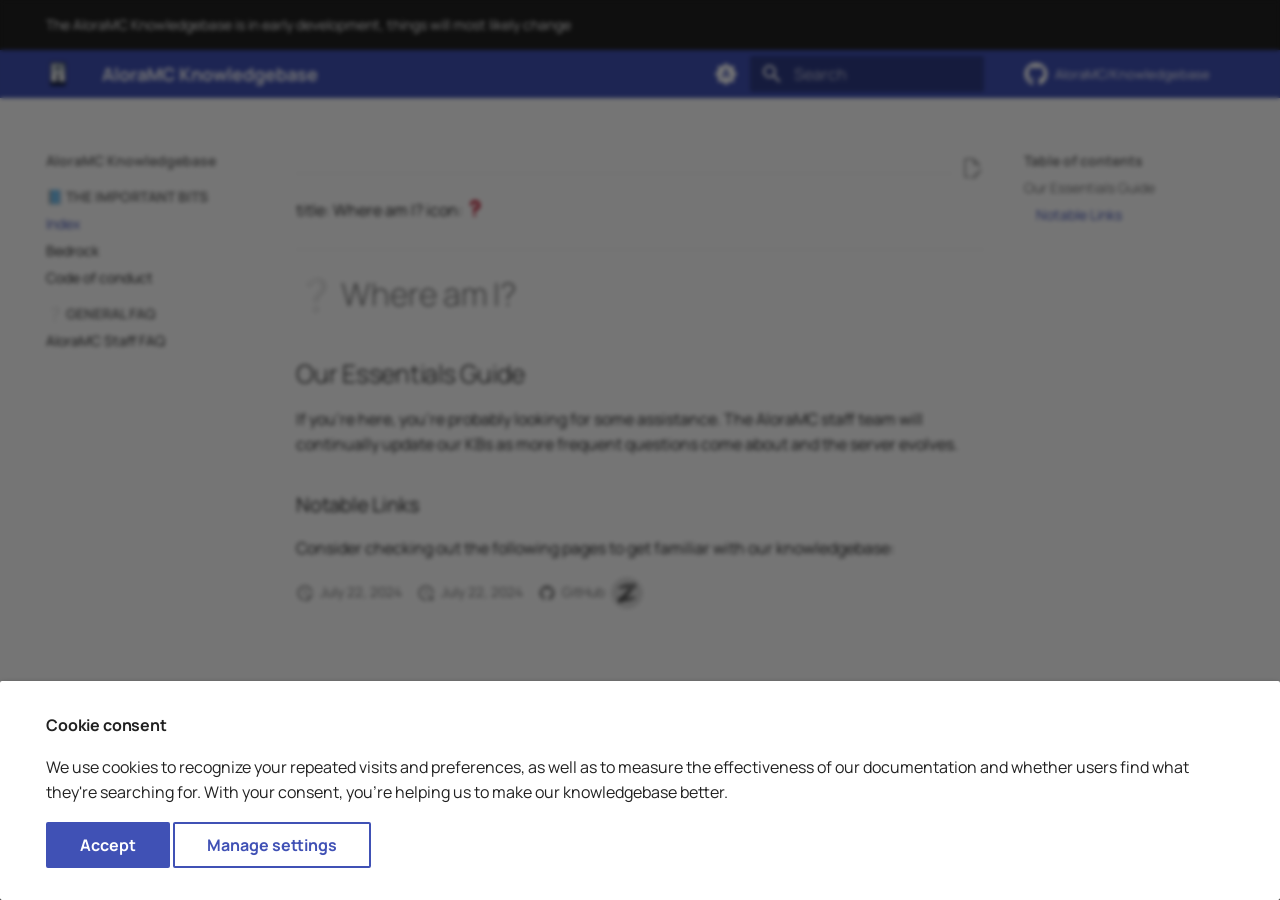
<file: index.html>
<!doctype html>
<html lang="en" class="no-js">
  <head>
    
      <meta charset="utf-8">
      <meta name="viewport" content="width=device-width,initial-scale=1">
      
        <meta name="description" content="The AloraMC Knowledgebase - Eventually have a good description here">
      
      
        <meta name="author" content="AloraMC">
      
      
        <link rel="canonical" href="https://kb.aloramc.com/">
      
      
      
        <link rel="next" href="the-important-bits/bedrock/">
      
      
      <link rel="icon" href="assets/logo.png">
      <meta name="generator" content="mkdocs-1.6.0, mkdocs-material-9.5.29">
    
    
      
        <title>Index - AloraMC Knowledgebase</title>
      
    
    
      <link rel="stylesheet" href="assets/stylesheets/main.76a95c52.min.css">
      
        
        <link rel="stylesheet" href="assets/stylesheets/palette.06af60db.min.css">
      
      


    
    
      
    
    
      
        
        
        
        <link rel="stylesheet" href="assets/external/fonts.googleapis.com/css.f1401201.css">
        <style>:root{--md-text-font:"Manrope";--md-code-font:"Roboto Mono"}</style>
      
    
    
    <script>__md_scope=new URL(".",location),__md_hash=e=>[...e].reduce((e,_)=>(e<<5)-e+_.charCodeAt(0),0),__md_get=(e,_=localStorage,t=__md_scope)=>JSON.parse(_.getItem(t.pathname+"."+e)),__md_set=(e,_,t=localStorage,a=__md_scope)=>{try{t.setItem(a.pathname+"."+e,JSON.stringify(_))}catch(e){}}</script>
    
      

    
    
      
        <meta  property="og:type"  content="website" >
      
        <meta  property="og:title"  content="Index - AloraMC Knowledgebase" >
      
        <meta  property="og:description"  content="The AloraMC Knowledgebase - Eventually have a good description here" >
      
        <meta  property="og:image"  content="https://kb.aloramc.com/assets/images/social/index.png" >
      
        <meta  property="og:image:type"  content="image/png" >
      
        <meta  property="og:image:width"  content="1200" >
      
        <meta  property="og:image:height"  content="630" >
      
        <meta  property="og:url"  content="https://kb.aloramc.com/" >
      
        <meta  name="twitter:card"  content="summary_large_image" >
      
        <meta  name="twitter:title"  content="Index - AloraMC Knowledgebase" >
      
        <meta  name="twitter:description"  content="The AloraMC Knowledgebase - Eventually have a good description here" >
      
        <meta  name="twitter:image"  content="https://kb.aloramc.com/assets/images/social/index.png" >
      
    
    
    <meta name="theme-color" content="#1a1a1a" />

  </head>
  
  
    
    
      
    
    
    
    
    <body dir="ltr" data-md-color-scheme="default" data-md-color-primary="indigo" data-md-color-accent="indigo">
  
    
    <input class="md-toggle" data-md-toggle="drawer" type="checkbox" id="__drawer" autocomplete="off">
    <input class="md-toggle" data-md-toggle="search" type="checkbox" id="__search" autocomplete="off">
    <label class="md-overlay" for="__drawer"></label>
    <div data-md-component="skip">
      
        
        <a href="#where-am-i" class="md-skip">
          Skip to content
        </a>
      
    </div>
    <div data-md-component="announce">
      
        <aside class="md-banner">
          <div class="md-banner__inner md-grid md-typeset">
            
            
    <p class="announce">The AloraMC Knowledgebase is in early development, things will most likely change</p>

          </div>
          
        </aside>
      
    </div>
    
    
      

  

<header class="md-header md-header--shadow" data-md-component="header">
  <nav class="md-header__inner md-grid" aria-label="Header">
    <a href="." title="AloraMC Knowledgebase" class="md-header__button md-logo" aria-label="AloraMC Knowledgebase" data-md-component="logo">
      
  <img src="assets/logo.png" alt="logo">

    </a>
    <label class="md-header__button md-icon" for="__drawer">
      
      <svg xmlns="http://www.w3.org/2000/svg" viewBox="0 0 24 24"><path d="M3 6h18v2H3V6m0 5h18v2H3v-2m0 5h18v2H3v-2Z"/></svg>
    </label>
    <div class="md-header__title" data-md-component="header-title">
      <div class="md-header__ellipsis">
        <div class="md-header__topic">
          <span class="md-ellipsis">
            AloraMC Knowledgebase
          </span>
        </div>
        <div class="md-header__topic" data-md-component="header-topic">
          <span class="md-ellipsis">
            
              Index
            
          </span>
        </div>
      </div>
    </div>
    
      
        <form class="md-header__option" data-md-component="palette">
  
    
    
    
    <input class="md-option" data-md-color-media="(prefers-color-scheme)" data-md-color-scheme="default" data-md-color-primary="indigo" data-md-color-accent="indigo"  aria-label="Switch to light mode"  type="radio" name="__palette" id="__palette_0">
    
      <label class="md-header__button md-icon" title="Switch to light mode" for="__palette_1" hidden>
        <svg xmlns="http://www.w3.org/2000/svg" viewBox="0 0 24 24"><path d="m14.3 16-.7-2h-3.2l-.7 2H7.8L11 7h2l3.2 9h-1.9M20 8.69V4h-4.69L12 .69 8.69 4H4v4.69L.69 12 4 15.31V20h4.69L12 23.31 15.31 20H20v-4.69L23.31 12 20 8.69m-9.15 3.96h2.3L12 9l-1.15 3.65Z"/></svg>
      </label>
    
  
    
    
    
    <input class="md-option" data-md-color-media="(prefers-color-scheme: light)" data-md-color-scheme="default" data-md-color-primary="indigo" data-md-color-accent="indigo"  aria-label="Switch to dark mode"  type="radio" name="__palette" id="__palette_1">
    
      <label class="md-header__button md-icon" title="Switch to dark mode" for="__palette_2" hidden>
        <svg xmlns="http://www.w3.org/2000/svg" viewBox="0 0 24 24"><path d="M12 8a4 4 0 0 0-4 4 4 4 0 0 0 4 4 4 4 0 0 0 4-4 4 4 0 0 0-4-4m0 10a6 6 0 0 1-6-6 6 6 0 0 1 6-6 6 6 0 0 1 6 6 6 6 0 0 1-6 6m8-9.31V4h-4.69L12 .69 8.69 4H4v4.69L.69 12 4 15.31V20h4.69L12 23.31 15.31 20H20v-4.69L23.31 12 20 8.69Z"/></svg>
      </label>
    
  
    
    
    
    <input class="md-option" data-md-color-media="(prefers-color-scheme: dark)" data-md-color-scheme="slate" data-md-color-primary="indigo" data-md-color-accent="indigo"  aria-label="Switch to system preference"  type="radio" name="__palette" id="__palette_2">
    
      <label class="md-header__button md-icon" title="Switch to system preference" for="__palette_0" hidden>
        <svg xmlns="http://www.w3.org/2000/svg" viewBox="0 0 24 24"><path d="M12 18c-.89 0-1.74-.2-2.5-.55C11.56 16.5 13 14.42 13 12c0-2.42-1.44-4.5-3.5-5.45C10.26 6.2 11.11 6 12 6a6 6 0 0 1 6 6 6 6 0 0 1-6 6m8-9.31V4h-4.69L12 .69 8.69 4H4v4.69L.69 12 4 15.31V20h4.69L12 23.31 15.31 20H20v-4.69L23.31 12 20 8.69Z"/></svg>
      </label>
    
  
</form>
      
    
    
      <script>var media,input,key,value,palette=__md_get("__palette");if(palette&&palette.color){"(prefers-color-scheme)"===palette.color.media&&(media=matchMedia("(prefers-color-scheme: light)"),input=document.querySelector(media.matches?"[data-md-color-media='(prefers-color-scheme: light)']":"[data-md-color-media='(prefers-color-scheme: dark)']"),palette.color.media=input.getAttribute("data-md-color-media"),palette.color.scheme=input.getAttribute("data-md-color-scheme"),palette.color.primary=input.getAttribute("data-md-color-primary"),palette.color.accent=input.getAttribute("data-md-color-accent"));for([key,value]of Object.entries(palette.color))document.body.setAttribute("data-md-color-"+key,value)}</script>
    
    
    
      <label class="md-header__button md-icon" for="__search">
        
        <svg xmlns="http://www.w3.org/2000/svg" viewBox="0 0 24 24"><path d="M9.5 3A6.5 6.5 0 0 1 16 9.5c0 1.61-.59 3.09-1.56 4.23l.27.27h.79l5 5-1.5 1.5-5-5v-.79l-.27-.27A6.516 6.516 0 0 1 9.5 16 6.5 6.5 0 0 1 3 9.5 6.5 6.5 0 0 1 9.5 3m0 2C7 5 5 7 5 9.5S7 14 9.5 14 14 12 14 9.5 12 5 9.5 5Z"/></svg>
      </label>
      <div class="md-search" data-md-component="search" role="dialog">
  <label class="md-search__overlay" for="__search"></label>
  <div class="md-search__inner" role="search">
    <form class="md-search__form" name="search">
      <input type="text" class="md-search__input" name="query" aria-label="Search" placeholder="Search" autocapitalize="off" autocorrect="off" autocomplete="off" spellcheck="false" data-md-component="search-query" required>
      <label class="md-search__icon md-icon" for="__search">
        
        <svg xmlns="http://www.w3.org/2000/svg" viewBox="0 0 24 24"><path d="M9.5 3A6.5 6.5 0 0 1 16 9.5c0 1.61-.59 3.09-1.56 4.23l.27.27h.79l5 5-1.5 1.5-5-5v-.79l-.27-.27A6.516 6.516 0 0 1 9.5 16 6.5 6.5 0 0 1 3 9.5 6.5 6.5 0 0 1 9.5 3m0 2C7 5 5 7 5 9.5S7 14 9.5 14 14 12 14 9.5 12 5 9.5 5Z"/></svg>
        
        <svg xmlns="http://www.w3.org/2000/svg" viewBox="0 0 24 24"><path d="M20 11v2H8l5.5 5.5-1.42 1.42L4.16 12l7.92-7.92L13.5 5.5 8 11h12Z"/></svg>
      </label>
      <nav class="md-search__options" aria-label="Search">
        
          <a href="javascript:void(0)" class="md-search__icon md-icon" title="Share" aria-label="Share" data-clipboard data-clipboard-text="" data-md-component="search-share" tabindex="-1">
            
            <svg xmlns="http://www.w3.org/2000/svg" viewBox="0 0 24 24"><path d="M18 16.08c-.76 0-1.44.3-1.96.77L8.91 12.7c.05-.23.09-.46.09-.7 0-.24-.04-.47-.09-.7l7.05-4.11c.54.5 1.25.81 2.04.81a3 3 0 0 0 3-3 3 3 0 0 0-3-3 3 3 0 0 0-3 3c0 .24.04.47.09.7L8.04 9.81C7.5 9.31 6.79 9 6 9a3 3 0 0 0-3 3 3 3 0 0 0 3 3c.79 0 1.5-.31 2.04-.81l7.12 4.15c-.05.21-.08.43-.08.66 0 1.61 1.31 2.91 2.92 2.91 1.61 0 2.92-1.3 2.92-2.91A2.92 2.92 0 0 0 18 16.08Z"/></svg>
          </a>
        
        <button type="reset" class="md-search__icon md-icon" title="Clear" aria-label="Clear" tabindex="-1">
          
          <svg xmlns="http://www.w3.org/2000/svg" viewBox="0 0 24 24"><path d="M19 6.41 17.59 5 12 10.59 6.41 5 5 6.41 10.59 12 5 17.59 6.41 19 12 13.41 17.59 19 19 17.59 13.41 12 19 6.41Z"/></svg>
        </button>
      </nav>
      
        <div class="md-search__suggest" data-md-component="search-suggest"></div>
      
    </form>
    <div class="md-search__output">
      <div class="md-search__scrollwrap" tabindex="0" data-md-scrollfix>
        <div class="md-search-result" data-md-component="search-result">
          <div class="md-search-result__meta">
            Initializing search
          </div>
          <ol class="md-search-result__list" role="presentation"></ol>
        </div>
      </div>
    </div>
  </div>
</div>
    
    
      <div class="md-header__source">
        <a href="https://github.com/AloraMC/Knowledgebase" title="Go to repository" class="md-source" data-md-component="source">
  <div class="md-source__icon md-icon">
    
    <svg xmlns="http://www.w3.org/2000/svg" viewBox="0 0 496 512"><!--! Font Awesome Free 6.5.2 by @fontawesome - https://fontawesome.com License - https://fontawesome.com/license/free (Icons: CC BY 4.0, Fonts: SIL OFL 1.1, Code: MIT License) Copyright 2024 Fonticons, Inc.--><path d="M165.9 397.4c0 2-2.3 3.6-5.2 3.6-3.3.3-5.6-1.3-5.6-3.6 0-2 2.3-3.6 5.2-3.6 3-.3 5.6 1.3 5.6 3.6zm-31.1-4.5c-.7 2 1.3 4.3 4.3 4.9 2.6 1 5.6 0 6.2-2s-1.3-4.3-4.3-5.2c-2.6-.7-5.5.3-6.2 2.3zm44.2-1.7c-2.9.7-4.9 2.6-4.6 4.9.3 2 2.9 3.3 5.9 2.6 2.9-.7 4.9-2.6 4.6-4.6-.3-1.9-3-3.2-5.9-2.9zM244.8 8C106.1 8 0 113.3 0 252c0 110.9 69.8 205.8 169.5 239.2 12.8 2.3 17.3-5.6 17.3-12.1 0-6.2-.3-40.4-.3-61.4 0 0-70 15-84.7-29.8 0 0-11.4-29.1-27.8-36.6 0 0-22.9-15.7 1.6-15.4 0 0 24.9 2 38.6 25.8 21.9 38.6 58.6 27.5 72.9 20.9 2.3-16 8.8-27.1 16-33.7-55.9-6.2-112.3-14.3-112.3-110.5 0-27.5 7.6-41.3 23.6-58.9-2.6-6.5-11.1-33.3 2.6-67.9 20.9-6.5 69 27 69 27 20-5.6 41.5-8.5 62.8-8.5s42.8 2.9 62.8 8.5c0 0 48.1-33.6 69-27 13.7 34.7 5.2 61.4 2.6 67.9 16 17.7 25.8 31.5 25.8 58.9 0 96.5-58.9 104.2-114.8 110.5 9.2 7.9 17 22.9 17 46.4 0 33.7-.3 75.4-.3 83.6 0 6.5 4.6 14.4 17.3 12.1C428.2 457.8 496 362.9 496 252 496 113.3 383.5 8 244.8 8zM97.2 352.9c-1.3 1-1 3.3.7 5.2 1.6 1.6 3.9 2.3 5.2 1 1.3-1 1-3.3-.7-5.2-1.6-1.6-3.9-2.3-5.2-1zm-10.8-8.1c-.7 1.3.3 2.9 2.3 3.9 1.6 1 3.6.7 4.3-.7.7-1.3-.3-2.9-2.3-3.9-2-.6-3.6-.3-4.3.7zm32.4 35.6c-1.6 1.3-1 4.3 1.3 6.2 2.3 2.3 5.2 2.6 6.5 1 1.3-1.3.7-4.3-1.3-6.2-2.2-2.3-5.2-2.6-6.5-1zm-11.4-14.7c-1.6 1-1.6 3.6 0 5.9 1.6 2.3 4.3 3.3 5.6 2.3 1.6-1.3 1.6-3.9 0-6.2-1.4-2.3-4-3.3-5.6-2z"/></svg>
  </div>
  <div class="md-source__repository">
    AloraMC/Knowledgebase
  </div>
</a>
      </div>
    
  </nav>
  
</header>
    
    <div class="md-container" data-md-component="container">
      
      
        
          
        
      
      <main class="md-main" data-md-component="main">
        <div class="md-main__inner md-grid">
          
            
              
              <div class="md-sidebar md-sidebar--primary" data-md-component="sidebar" data-md-type="navigation" >
                <div class="md-sidebar__scrollwrap">
                  <div class="md-sidebar__inner">
                    



<nav class="md-nav md-nav--primary" aria-label="Navigation" data-md-level="0">
  <label class="md-nav__title" for="__drawer">
    <a href="." title="AloraMC Knowledgebase" class="md-nav__button md-logo" aria-label="AloraMC Knowledgebase" data-md-component="logo">
      
  <img src="assets/logo.png" alt="logo">

    </a>
    AloraMC Knowledgebase
  </label>
  
    <div class="md-nav__source">
      <a href="https://github.com/AloraMC/Knowledgebase" title="Go to repository" class="md-source" data-md-component="source">
  <div class="md-source__icon md-icon">
    
    <svg xmlns="http://www.w3.org/2000/svg" viewBox="0 0 496 512"><!--! Font Awesome Free 6.5.2 by @fontawesome - https://fontawesome.com License - https://fontawesome.com/license/free (Icons: CC BY 4.0, Fonts: SIL OFL 1.1, Code: MIT License) Copyright 2024 Fonticons, Inc.--><path d="M165.9 397.4c0 2-2.3 3.6-5.2 3.6-3.3.3-5.6-1.3-5.6-3.6 0-2 2.3-3.6 5.2-3.6 3-.3 5.6 1.3 5.6 3.6zm-31.1-4.5c-.7 2 1.3 4.3 4.3 4.9 2.6 1 5.6 0 6.2-2s-1.3-4.3-4.3-5.2c-2.6-.7-5.5.3-6.2 2.3zm44.2-1.7c-2.9.7-4.9 2.6-4.6 4.9.3 2 2.9 3.3 5.9 2.6 2.9-.7 4.9-2.6 4.6-4.6-.3-1.9-3-3.2-5.9-2.9zM244.8 8C106.1 8 0 113.3 0 252c0 110.9 69.8 205.8 169.5 239.2 12.8 2.3 17.3-5.6 17.3-12.1 0-6.2-.3-40.4-.3-61.4 0 0-70 15-84.7-29.8 0 0-11.4-29.1-27.8-36.6 0 0-22.9-15.7 1.6-15.4 0 0 24.9 2 38.6 25.8 21.9 38.6 58.6 27.5 72.9 20.9 2.3-16 8.8-27.1 16-33.7-55.9-6.2-112.3-14.3-112.3-110.5 0-27.5 7.6-41.3 23.6-58.9-2.6-6.5-11.1-33.3 2.6-67.9 20.9-6.5 69 27 69 27 20-5.6 41.5-8.5 62.8-8.5s42.8 2.9 62.8 8.5c0 0 48.1-33.6 69-27 13.7 34.7 5.2 61.4 2.6 67.9 16 17.7 25.8 31.5 25.8 58.9 0 96.5-58.9 104.2-114.8 110.5 9.2 7.9 17 22.9 17 46.4 0 33.7-.3 75.4-.3 83.6 0 6.5 4.6 14.4 17.3 12.1C428.2 457.8 496 362.9 496 252 496 113.3 383.5 8 244.8 8zM97.2 352.9c-1.3 1-1 3.3.7 5.2 1.6 1.6 3.9 2.3 5.2 1 1.3-1 1-3.3-.7-5.2-1.6-1.6-3.9-2.3-5.2-1zm-10.8-8.1c-.7 1.3.3 2.9 2.3 3.9 1.6 1 3.6.7 4.3-.7.7-1.3-.3-2.9-2.3-3.9-2-.6-3.6-.3-4.3.7zm32.4 35.6c-1.6 1.3-1 4.3 1.3 6.2 2.3 2.3 5.2 2.6 6.5 1 1.3-1.3.7-4.3-1.3-6.2-2.2-2.3-5.2-2.6-6.5-1zm-11.4-14.7c-1.6 1-1.6 3.6 0 5.9 1.6 2.3 4.3 3.3 5.6 2.3 1.6-1.3 1.6-3.9 0-6.2-1.4-2.3-4-3.3-5.6-2z"/></svg>
  </div>
  <div class="md-source__repository">
    AloraMC/Knowledgebase
  </div>
</a>
    </div>
  
  <ul class="md-nav__list" data-md-scrollfix>
    
      
      
  
  
    
  
  
  
    
    
    
      
        
        
      
    
    
    <li class="md-nav__item md-nav__item--active md-nav__item--section md-nav__item--nested">
      
        
        
        <input class="md-nav__toggle md-toggle " type="checkbox" id="__nav_1" checked>
        
          
          <label class="md-nav__link" for="__nav_1" id="__nav_1_label" tabindex="">
            
  
  <span class="md-ellipsis">
    📘 THE IMPORTANT BITS
  </span>
  

            <span class="md-nav__icon md-icon"></span>
          </label>
        
        <nav class="md-nav" data-md-level="1" aria-labelledby="__nav_1_label" aria-expanded="true">
          <label class="md-nav__title" for="__nav_1">
            <span class="md-nav__icon md-icon"></span>
            📘 THE IMPORTANT BITS
          </label>
          <ul class="md-nav__list" data-md-scrollfix>
            
              
                
  
  
    
  
  
  
    <li class="md-nav__item md-nav__item--active">
      
      <input class="md-nav__toggle md-toggle" type="checkbox" id="__toc">
      
      
        
      
      
        <label class="md-nav__link md-nav__link--active" for="__toc">
          
  
  <span class="md-ellipsis">
    Index
  </span>
  

          <span class="md-nav__icon md-icon"></span>
        </label>
      
      <a href="." class="md-nav__link md-nav__link--active">
        
  
  <span class="md-ellipsis">
    Index
  </span>
  

      </a>
      
        

<nav class="md-nav md-nav--secondary" aria-label="Table of contents">
  
  
  
    
  
  
    <label class="md-nav__title" for="__toc">
      <span class="md-nav__icon md-icon"></span>
      Table of contents
    </label>
    <ul class="md-nav__list" data-md-component="toc" data-md-scrollfix>
      
        <li class="md-nav__item">
  <a href="#our-essentials-guide" class="md-nav__link">
    <span class="md-ellipsis">
      Our Essentials Guide
    </span>
  </a>
  
    <nav class="md-nav" aria-label="Our Essentials Guide">
      <ul class="md-nav__list">
        
          <li class="md-nav__item">
  <a href="#notable-links" class="md-nav__link">
    <span class="md-ellipsis">
      Notable Links
    </span>
  </a>
  
</li>
        
      </ul>
    </nav>
  
</li>
      
    </ul>
  
</nav>
      
    </li>
  

              
            
              
                
  
  
  
  
    <li class="md-nav__item">
      <a href="the-important-bits/bedrock/" class="md-nav__link">
        
  
  <span class="md-ellipsis">
    Bedrock
  </span>
  

      </a>
    </li>
  

              
            
              
                
  
  
  
  
    <li class="md-nav__item">
      <a href="the-important-bits/code-of-conduct/" class="md-nav__link">
        
  
  <span class="md-ellipsis">
    Code of conduct
  </span>
  

      </a>
    </li>
  

              
            
          </ul>
        </nav>
      
    </li>
  

    
      
      
  
  
  
  
    
    
    
      
        
        
      
    
    
    <li class="md-nav__item md-nav__item--section md-nav__item--nested">
      
        
        
        <input class="md-nav__toggle md-toggle " type="checkbox" id="__nav_2" >
        
          
          <label class="md-nav__link" for="__nav_2" id="__nav_2_label" tabindex="">
            
  
  <span class="md-ellipsis">
    ❔ GENERAL FAQ
  </span>
  

            <span class="md-nav__icon md-icon"></span>
          </label>
        
        <nav class="md-nav" data-md-level="1" aria-labelledby="__nav_2_label" aria-expanded="false">
          <label class="md-nav__title" for="__nav_2">
            <span class="md-nav__icon md-icon"></span>
            ❔ GENERAL FAQ
          </label>
          <ul class="md-nav__list" data-md-scrollfix>
            
              
                
  
  
  
  
    <li class="md-nav__item">
      <a href="general-faq/aloramc-staff-faq/" class="md-nav__link">
        
  
  <span class="md-ellipsis">
    AloraMC Staff FAQ
  </span>
  

      </a>
    </li>
  

              
            
          </ul>
        </nav>
      
    </li>
  

    
  </ul>
</nav>
                  </div>
                </div>
              </div>
            
            
              
              <div class="md-sidebar md-sidebar--secondary" data-md-component="sidebar" data-md-type="toc" >
                <div class="md-sidebar__scrollwrap">
                  <div class="md-sidebar__inner">
                    

<nav class="md-nav md-nav--secondary" aria-label="Table of contents">
  
  
  
    
  
  
    <label class="md-nav__title" for="__toc">
      <span class="md-nav__icon md-icon"></span>
      Table of contents
    </label>
    <ul class="md-nav__list" data-md-component="toc" data-md-scrollfix>
      
        <li class="md-nav__item">
  <a href="#our-essentials-guide" class="md-nav__link">
    <span class="md-ellipsis">
      Our Essentials Guide
    </span>
  </a>
  
    <nav class="md-nav" aria-label="Our Essentials Guide">
      <ul class="md-nav__list">
        
          <li class="md-nav__item">
  <a href="#notable-links" class="md-nav__link">
    <span class="md-ellipsis">
      Notable Links
    </span>
  </a>
  
</li>
        
      </ul>
    </nav>
  
</li>
      
    </ul>
  
</nav>
                  </div>
                </div>
              </div>
            
          
          
            <div class="md-content" data-md-component="content">
              <article class="md-content__inner md-typeset">
                
                  

  
    <a href="https://github.com/AloraMC/Knowledgebase/edit/main/docs/index.md" title="Edit this page" class="md-content__button md-icon">
      
      <svg xmlns="http://www.w3.org/2000/svg" viewBox="0 0 24 24"><path d="M10 20H6V4h7v5h5v3.1l2-2V8l-6-6H6c-1.1 0-2 .9-2 2v16c0 1.1.9 2 2 2h4v-2m10.2-7c.1 0 .3.1.4.2l1.3 1.3c.2.2.2.6 0 .8l-1 1-2.1-2.1 1-1c.1-.1.2-.2.4-.2m0 3.9L14.1 23H12v-2.1l6.1-6.1 2.1 2.1Z"/></svg>
    </a>
  
  


<hr />
<p>title: Where am I?
icon: <img alt="❓" class="twemoji" src="assets/external/cdn.jsdelivr.net/gh/jdecked/twemoji@15.0.3/assets/svg/2753.svg" title=":question:"></p>
<hr />
<h1 id="where-am-i">❔ Where am I?</h1>
<h2 id="our-essentials-guide">Our Essentials Guide</h2>
<p>If you're here, you're probably looking for some assistance. The AloraMC staff team will continually update our KBs as more frequent questions come about and the server evolves.</p>
<h3 id="notable-links">Notable Links</h3>
<p>Consider checking out the following pages to get familiar with our knowledgebase:</p>







  
    
  
  
    
  


  <aside class="md-source-file">
    
      
  <span class="md-source-file__fact">
    <span class="md-icon" title="Last update">
      <svg xmlns="http://www.w3.org/2000/svg" viewBox="0 0 24 24"><path d="M21 13.1c-.1 0-.3.1-.4.2l-1 1 2.1 2.1 1-1c.2-.2.2-.6 0-.8l-1.3-1.3c-.1-.1-.2-.2-.4-.2m-1.9 1.8-6.1 6V23h2.1l6.1-6.1-2.1-2M12.5 7v5.2l4 2.4-1 1L11 13V7h1.5M11 21.9c-5.1-.5-9-4.8-9-9.9C2 6.5 6.5 2 12 2c5.3 0 9.6 4.1 10 9.3-.3-.1-.6-.2-1-.2s-.7.1-1 .2C19.6 7.2 16.2 4 12 4c-4.4 0-8 3.6-8 8 0 4.1 3.1 7.5 7.1 7.9l-.1.2v1.8Z"/></svg>
    </span>
    <span class="git-revision-date-localized-plugin git-revision-date-localized-plugin-date">July 22, 2024</span>
  </span>

    
    
      
  <span class="md-source-file__fact">
    <span class="md-icon" title="Created">
      <svg xmlns="http://www.w3.org/2000/svg" viewBox="0 0 24 24"><path d="M14.47 15.08 11 13V7h1.5v5.25l3.08 1.83c-.41.28-.79.62-1.11 1m-1.39 4.84c-.36.05-.71.08-1.08.08-4.42 0-8-3.58-8-8s3.58-8 8-8 8 3.58 8 8c0 .37-.03.72-.08 1.08.69.1 1.33.32 1.92.64.1-.56.16-1.13.16-1.72 0-5.5-4.5-10-10-10S2 6.5 2 12s4.47 10 10 10c.59 0 1.16-.06 1.72-.16-.32-.59-.54-1.23-.64-1.92M18 15v3h-3v2h3v3h2v-3h3v-2h-3v-3h-2Z"/></svg>
    </span>
    <span class="git-revision-date-localized-plugin git-revision-date-localized-plugin-date">July 22, 2024</span>
  </span>

    
    
    
      
  <span class="md-source-file__fact">
    
      
  <span class="md-icon" title="Contributors">
    <svg xmlns="http://www.w3.org/2000/svg" viewBox="0 0 24 24"><path d="M12 2A10 10 0 0 0 2 12c0 4.42 2.87 8.17 6.84 9.5.5.08.66-.23.66-.5v-1.69c-2.77.6-3.36-1.34-3.36-1.34-.46-1.16-1.11-1.47-1.11-1.47-.91-.62.07-.6.07-.6 1 .07 1.53 1.03 1.53 1.03.87 1.52 2.34 1.07 2.91.83.09-.65.35-1.09.63-1.34-2.22-.25-4.55-1.11-4.55-4.92 0-1.11.38-2 1.03-2.71-.1-.25-.45-1.29.1-2.64 0 0 .84-.27 2.75 1.02.79-.22 1.65-.33 2.5-.33.85 0 1.71.11 2.5.33 1.91-1.29 2.75-1.02 2.75-1.02.55 1.35.2 2.39.1 2.64.65.71 1.03 1.6 1.03 2.71 0 3.82-2.34 4.66-4.57 4.91.36.31.69.92.69 1.85V21c0 .27.16.59.67.5C19.14 20.16 22 16.42 22 12A10 10 0 0 0 12 2Z"/></svg>
  </span>
  <span>GitHub</span>

    
    <nav>
      
        <a href="https://github.com/Zyztem" class="md-author" title="@Zyztem">
          
          <img src="assets/external/avatars.githubusercontent.com/u/66957203.fe356448.png" alt="Zyztem">
        </a>
      
      
      
    </nav>
  </span>

    
  </aside>





                
              </article>
            </div>
          
          
<script>var target=document.getElementById(location.hash.slice(1));target&&target.name&&(target.checked=target.name.startsWith("__tabbed_"))</script>
        </div>
        
          <button type="button" class="md-top md-icon" data-md-component="top" hidden>
  
  <svg xmlns="http://www.w3.org/2000/svg" viewBox="0 0 24 24"><path d="M13 20h-2V8l-5.5 5.5-1.42-1.42L12 4.16l7.92 7.92-1.42 1.42L13 8v12Z"/></svg>
  Back to top
</button>
        
      </main>
      
        <footer class="md-footer">
  
    
      
      <nav class="md-footer__inner md-grid" aria-label="Footer" >
        
        
          
          <a href="the-important-bits/bedrock/" class="md-footer__link md-footer__link--next" aria-label="Next: Bedrock">
            <div class="md-footer__title">
              <span class="md-footer__direction">
                Next
              </span>
              <div class="md-ellipsis">
                Bedrock
              </div>
            </div>
            <div class="md-footer__button md-icon">
              
              <svg xmlns="http://www.w3.org/2000/svg" viewBox="0 0 24 24"><path d="M4 11v2h12l-5.5 5.5 1.42 1.42L19.84 12l-7.92-7.92L10.5 5.5 16 11H4Z"/></svg>
            </div>
          </a>
        
      </nav>
    
  
  <div class="md-footer-meta md-typeset">
    <div class="md-footer-meta__inner md-grid">
      <div class="md-copyright">
  
    <div class="md-copyright__highlight">
      Copyright &copy; 2024 AloraMC - <a href="#__consent">Change cookie settings</a>
    </div>
  
  
</div>
      
        <div class="md-social">
  
    
    
    
    
      
      
    
    <a href="https://github.com/AloraMC" target="_blank" rel="noopener" title="github.com" class="md-social__link">
      <svg xmlns="http://www.w3.org/2000/svg" viewBox="0 0 496 512"><!--! Font Awesome Free 6.5.2 by @fontawesome - https://fontawesome.com License - https://fontawesome.com/license/free (Icons: CC BY 4.0, Fonts: SIL OFL 1.1, Code: MIT License) Copyright 2024 Fonticons, Inc.--><path d="M165.9 397.4c0 2-2.3 3.6-5.2 3.6-3.3.3-5.6-1.3-5.6-3.6 0-2 2.3-3.6 5.2-3.6 3-.3 5.6 1.3 5.6 3.6zm-31.1-4.5c-.7 2 1.3 4.3 4.3 4.9 2.6 1 5.6 0 6.2-2s-1.3-4.3-4.3-5.2c-2.6-.7-5.5.3-6.2 2.3zm44.2-1.7c-2.9.7-4.9 2.6-4.6 4.9.3 2 2.9 3.3 5.9 2.6 2.9-.7 4.9-2.6 4.6-4.6-.3-1.9-3-3.2-5.9-2.9zM244.8 8C106.1 8 0 113.3 0 252c0 110.9 69.8 205.8 169.5 239.2 12.8 2.3 17.3-5.6 17.3-12.1 0-6.2-.3-40.4-.3-61.4 0 0-70 15-84.7-29.8 0 0-11.4-29.1-27.8-36.6 0 0-22.9-15.7 1.6-15.4 0 0 24.9 2 38.6 25.8 21.9 38.6 58.6 27.5 72.9 20.9 2.3-16 8.8-27.1 16-33.7-55.9-6.2-112.3-14.3-112.3-110.5 0-27.5 7.6-41.3 23.6-58.9-2.6-6.5-11.1-33.3 2.6-67.9 20.9-6.5 69 27 69 27 20-5.6 41.5-8.5 62.8-8.5s42.8 2.9 62.8 8.5c0 0 48.1-33.6 69-27 13.7 34.7 5.2 61.4 2.6 67.9 16 17.7 25.8 31.5 25.8 58.9 0 96.5-58.9 104.2-114.8 110.5 9.2 7.9 17 22.9 17 46.4 0 33.7-.3 75.4-.3 83.6 0 6.5 4.6 14.4 17.3 12.1C428.2 457.8 496 362.9 496 252 496 113.3 383.5 8 244.8 8zM97.2 352.9c-1.3 1-1 3.3.7 5.2 1.6 1.6 3.9 2.3 5.2 1 1.3-1 1-3.3-.7-5.2-1.6-1.6-3.9-2.3-5.2-1zm-10.8-8.1c-.7 1.3.3 2.9 2.3 3.9 1.6 1 3.6.7 4.3-.7.7-1.3-.3-2.9-2.3-3.9-2-.6-3.6-.3-4.3.7zm32.4 35.6c-1.6 1.3-1 4.3 1.3 6.2 2.3 2.3 5.2 2.6 6.5 1 1.3-1.3.7-4.3-1.3-6.2-2.2-2.3-5.2-2.6-6.5-1zm-11.4-14.7c-1.6 1-1.6 3.6 0 5.9 1.6 2.3 4.3 3.3 5.6 2.3 1.6-1.3 1.6-3.9 0-6.2-1.4-2.3-4-3.3-5.6-2z"/></svg>
    </a>
  
    
    
    
    
      
      
    
    <a href="https://discord.gg/AloraMC" target="_blank" rel="noopener" title="discord.gg" class="md-social__link">
      <svg xmlns="http://www.w3.org/2000/svg" viewBox="0 0 640 512"><!--! Font Awesome Free 6.5.2 by @fontawesome - https://fontawesome.com License - https://fontawesome.com/license/free (Icons: CC BY 4.0, Fonts: SIL OFL 1.1, Code: MIT License) Copyright 2024 Fonticons, Inc.--><path d="M524.531 69.836a1.5 1.5 0 0 0-.764-.7A485.065 485.065 0 0 0 404.081 32.03a1.816 1.816 0 0 0-1.923.91 337.461 337.461 0 0 0-14.9 30.6 447.848 447.848 0 0 0-134.426 0 309.541 309.541 0 0 0-15.135-30.6 1.89 1.89 0 0 0-1.924-.91 483.689 483.689 0 0 0-119.688 37.107 1.712 1.712 0 0 0-.788.676C39.068 183.651 18.186 294.69 28.43 404.354a2.016 2.016 0 0 0 .765 1.375 487.666 487.666 0 0 0 146.825 74.189 1.9 1.9 0 0 0 2.063-.676A348.2 348.2 0 0 0 208.12 430.4a1.86 1.86 0 0 0-1.019-2.588 321.173 321.173 0 0 1-45.868-21.853 1.885 1.885 0 0 1-.185-3.126 251.047 251.047 0 0 0 9.109-7.137 1.819 1.819 0 0 1 1.9-.256c96.229 43.917 200.41 43.917 295.5 0a1.812 1.812 0 0 1 1.924.233 234.533 234.533 0 0 0 9.132 7.16 1.884 1.884 0 0 1-.162 3.126 301.407 301.407 0 0 1-45.89 21.83 1.875 1.875 0 0 0-1 2.611 391.055 391.055 0 0 0 30.014 48.815 1.864 1.864 0 0 0 2.063.7A486.048 486.048 0 0 0 610.7 405.729a1.882 1.882 0 0 0 .765-1.352c12.264-126.783-20.532-236.912-86.934-334.541ZM222.491 337.58c-28.972 0-52.844-26.587-52.844-59.239s23.409-59.241 52.844-59.241c29.665 0 53.306 26.82 52.843 59.239 0 32.654-23.41 59.241-52.843 59.241Zm195.38 0c-28.971 0-52.843-26.587-52.843-59.239s23.409-59.241 52.843-59.241c29.667 0 53.307 26.82 52.844 59.239 0 32.654-23.177 59.241-52.844 59.241Z"/></svg>
    </a>
  
    
    
    
    
      
      
    
    <a href="https://twitter.com/@PlayAloraMC" target="_blank" rel="noopener" title="twitter.com" class="md-social__link">
      <svg xmlns="http://www.w3.org/2000/svg" viewBox="0 0 512 512"><!--! Font Awesome Free 6.5.2 by @fontawesome - https://fontawesome.com License - https://fontawesome.com/license/free (Icons: CC BY 4.0, Fonts: SIL OFL 1.1, Code: MIT License) Copyright 2024 Fonticons, Inc.--><path d="M459.37 151.716c.325 4.548.325 9.097.325 13.645 0 138.72-105.583 298.558-298.558 298.558-59.452 0-114.68-17.219-161.137-47.106 8.447.974 16.568 1.299 25.34 1.299 49.055 0 94.213-16.568 130.274-44.832-46.132-.975-84.792-31.188-98.112-72.772 6.498.974 12.995 1.624 19.818 1.624 9.421 0 18.843-1.3 27.614-3.573-48.081-9.747-84.143-51.98-84.143-102.985v-1.299c13.969 7.797 30.214 12.67 47.431 13.319-28.264-18.843-46.781-51.005-46.781-87.391 0-19.492 5.197-37.36 14.294-52.954 51.655 63.675 129.3 105.258 216.365 109.807-1.624-7.797-2.599-15.918-2.599-24.04 0-57.828 46.782-104.934 104.934-104.934 30.213 0 57.502 12.67 76.67 33.137 23.715-4.548 46.456-13.32 66.599-25.34-7.798 24.366-24.366 44.833-46.132 57.827 21.117-2.273 41.584-8.122 60.426-16.243-14.292 20.791-32.161 39.308-52.628 54.253z"/></svg>
    </a>
  
    
    
    
    
      
      
    
    <a href="https://tiktok.com/@PlayAloraMC" target="_blank" rel="noopener" title="tiktok.com" class="md-social__link">
      <svg xmlns="http://www.w3.org/2000/svg" viewBox="0 0 448 512"><!--! Font Awesome Free 6.5.2 by @fontawesome - https://fontawesome.com License - https://fontawesome.com/license/free (Icons: CC BY 4.0, Fonts: SIL OFL 1.1, Code: MIT License) Copyright 2024 Fonticons, Inc.--><path d="M448 209.91a210.06 210.06 0 0 1-122.77-39.25v178.72A162.55 162.55 0 1 1 185 188.31v89.89a74.62 74.62 0 1 0 52.23 71.18V0h88a121.18 121.18 0 0 0 1.86 22.17A122.18 122.18 0 0 0 381 102.39a121.43 121.43 0 0 0 67 20.14Z"/></svg>
    </a>
  
    
    
    
    
      
      
    
    <a href="https://www.youtube.com/@PlayAloraMC" target="_blank" rel="noopener" title="www.youtube.com" class="md-social__link">
      <svg xmlns="http://www.w3.org/2000/svg" viewBox="0 0 576 512"><!--! Font Awesome Free 6.5.2 by @fontawesome - https://fontawesome.com License - https://fontawesome.com/license/free (Icons: CC BY 4.0, Fonts: SIL OFL 1.1, Code: MIT License) Copyright 2024 Fonticons, Inc.--><path d="M549.655 124.083c-6.281-23.65-24.787-42.276-48.284-48.597C458.781 64 288 64 288 64S117.22 64 74.629 75.486c-23.497 6.322-42.003 24.947-48.284 48.597-11.412 42.867-11.412 132.305-11.412 132.305s0 89.438 11.412 132.305c6.281 23.65 24.787 41.5 48.284 47.821C117.22 448 288 448 288 448s170.78 0 213.371-11.486c23.497-6.321 42.003-24.171 48.284-47.821 11.412-42.867 11.412-132.305 11.412-132.305s0-89.438-11.412-132.305zm-317.51 213.508V175.185l142.739 81.205-142.739 81.201z"/></svg>
    </a>
  
    
    
    
    
      
      
    
    <a href="https://www.reddit.com/r/AloraMC/" target="_blank" rel="noopener" title="www.reddit.com" class="md-social__link">
      <svg xmlns="http://www.w3.org/2000/svg" viewBox="0 0 512 512"><!--! Font Awesome Free 6.5.2 by @fontawesome - https://fontawesome.com License - https://fontawesome.com/license/free (Icons: CC BY 4.0, Fonts: SIL OFL 1.1, Code: MIT License) Copyright 2024 Fonticons, Inc.--><path d="M0 256C0 114.6 114.6 0 256 0s256 114.6 256 256-114.6 256-256 256H37.1c-13.7 0-20.5-16.5-10.9-26.2L75 437C28.7 390.7 0 326.7 0 256zm349.6-102.4c23.6 0 42.7-19.1 42.7-42.7s-19.1-42.7-42.7-42.7c-20.6 0-37.8 14.6-41.8 34-34.5 3.7-61.4 33-61.4 68.4v.2c-37.5 1.6-71.8 12.3-99 29.1-10.1-7.8-22.8-12.5-36.5-12.5-33 0-59.8 26.8-59.8 59.8 0 24 14.1 44.6 34.4 54.1 2 69.4 77.6 125.2 170.6 125.2s168.7-55.9 170.6-125.3c20.2-9.6 34.1-30.2 34.1-54 0-33-26.8-59.8-59.8-59.8-13.7 0-26.3 4.6-36.4 12.4-27.4-17-62.1-27.7-100-29.1v-.2c0-25.4 18.9-46.5 43.4-49.9 4.4 18.8 21.3 32.8 41.5 32.8zm-172.5 93.3c16.7 0 29.5 17.6 28.5 39.3s-13.5 29.6-30.3 29.6-31.4-8.8-30.4-30.5S160.3 247 177 247zm190.1 38.3c1 21.7-13.7 30.5-30.4 30.5s-29.3-7.9-30.3-29.6c-1-21.7 11.8-39.3 28.5-39.3s31.2 16.6 32.1 38.3zm-48.1 56.7c-10.3 24.6-34.6 41.9-63 41.9s-52.7-17.3-63-41.9c-1.2-2.9.8-6.2 3.9-6.5 18.4-1.9 38.3-2.9 59.1-2.9s40.7 1 59.1 2.9c3.1.3 5.1 3.6 3.9 6.5z"/></svg>
    </a>
  
</div>
      
    </div>
  </div>
</footer>
      
    </div>
    <div class="md-dialog" data-md-component="dialog">
      <div class="md-dialog__inner md-typeset"></div>
    </div>
    
      <div class="md-progress" data-md-component="progress" role="progressbar"></div>
    
    
      <div class="md-consent" data-md-component="consent" id="__consent" hidden>
        <div class="md-consent__overlay"></div>
        <aside class="md-consent__inner">
          <form class="md-consent__form md-grid md-typeset" name="consent">
            


  
    
  



  


<h4>Cookie consent</h4>
<p>We use cookies to recognize your repeated visits and preferences, as well as to measure the effectiveness of our documentation and whether users find what they're searching for. With your consent, you're helping us to make our knowledgebase better.</p>
<input class="md-toggle" type="checkbox" id="__settings" >
<div class="md-consent__settings">
  <ul class="task-list">
    
      
      
        
        
      
      <li class="task-list-item">
        <label class="task-list-control">
          <input type="checkbox" name="github" checked>
          <span class="task-list-indicator"></span>
          GitHub
        </label>
      </li>
    
  </ul>
</div>
<div class="md-consent__controls">
  
    
      <button class="md-button md-button--primary">Accept</button>
    
    
    
  
    
    
    
      <label class="md-button" for="__settings">Manage settings</label>
    
  
</div>
          </form>
        </aside>
      </div>
      <script>var consent=__md_get("__consent");if(consent)for(var input of document.forms.consent.elements)input.name&&(input.checked=consent[input.name]||!1);else"file:"!==location.protocol&&setTimeout(function(){document.querySelector("[data-md-component=consent]").hidden=!1},250);var action,form=document.forms.consent;for(action of["submit","reset"])form.addEventListener(action,function(e){if(e.preventDefault(),"reset"===e.type)for(var n of document.forms.consent.elements)n.name&&(n.checked=!1);__md_set("__consent",Object.fromEntries(Array.from(new FormData(form).keys()).map(function(e){return[e,!0]}))),location.hash="",location.reload()})</script>
    
    <script id="__config" type="application/json">{"base": ".", "features": ["navigation.sections", "navigation.footer", "navigation.top", "navigation.instant", "navigation.instant.progress", "navigation.tracking", "toc.follow", "search.suggest", "search.highlight", "search.share", "content.action.edit"], "search": "assets/javascripts/workers/search.b8dbb3d2.min.js", "translations": {"clipboard.copied": "Copied to clipboard", "clipboard.copy": "Copy to clipboard", "search.result.more.one": "1 more on this page", "search.result.more.other": "# more on this page", "search.result.none": "No matching documents", "search.result.one": "1 matching document", "search.result.other": "# matching documents", "search.result.placeholder": "Type to start searching", "search.result.term.missing": "Missing", "select.version": "Select version"}}</script>
    
    
      <script src="assets/javascripts/bundle.fe8b6f2b.min.js"></script>
      
    
  </body>
</html>
</file>
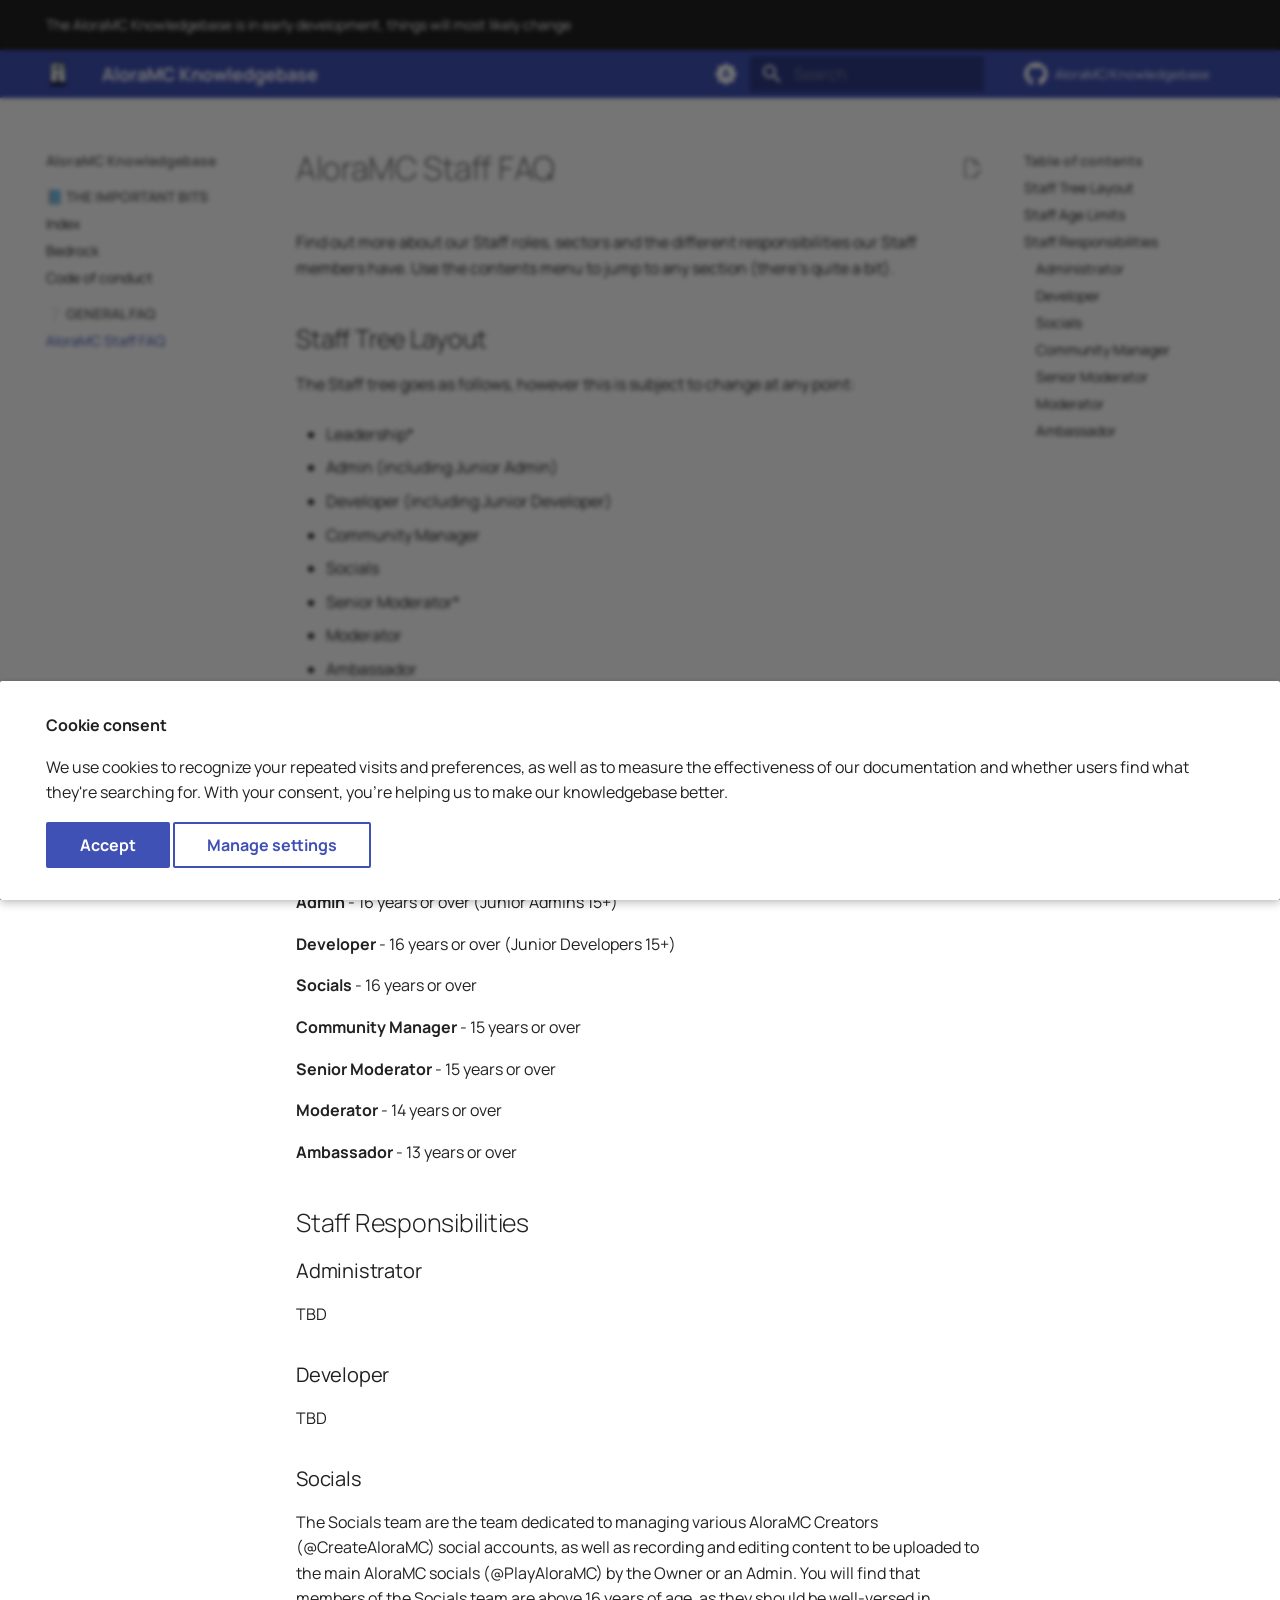
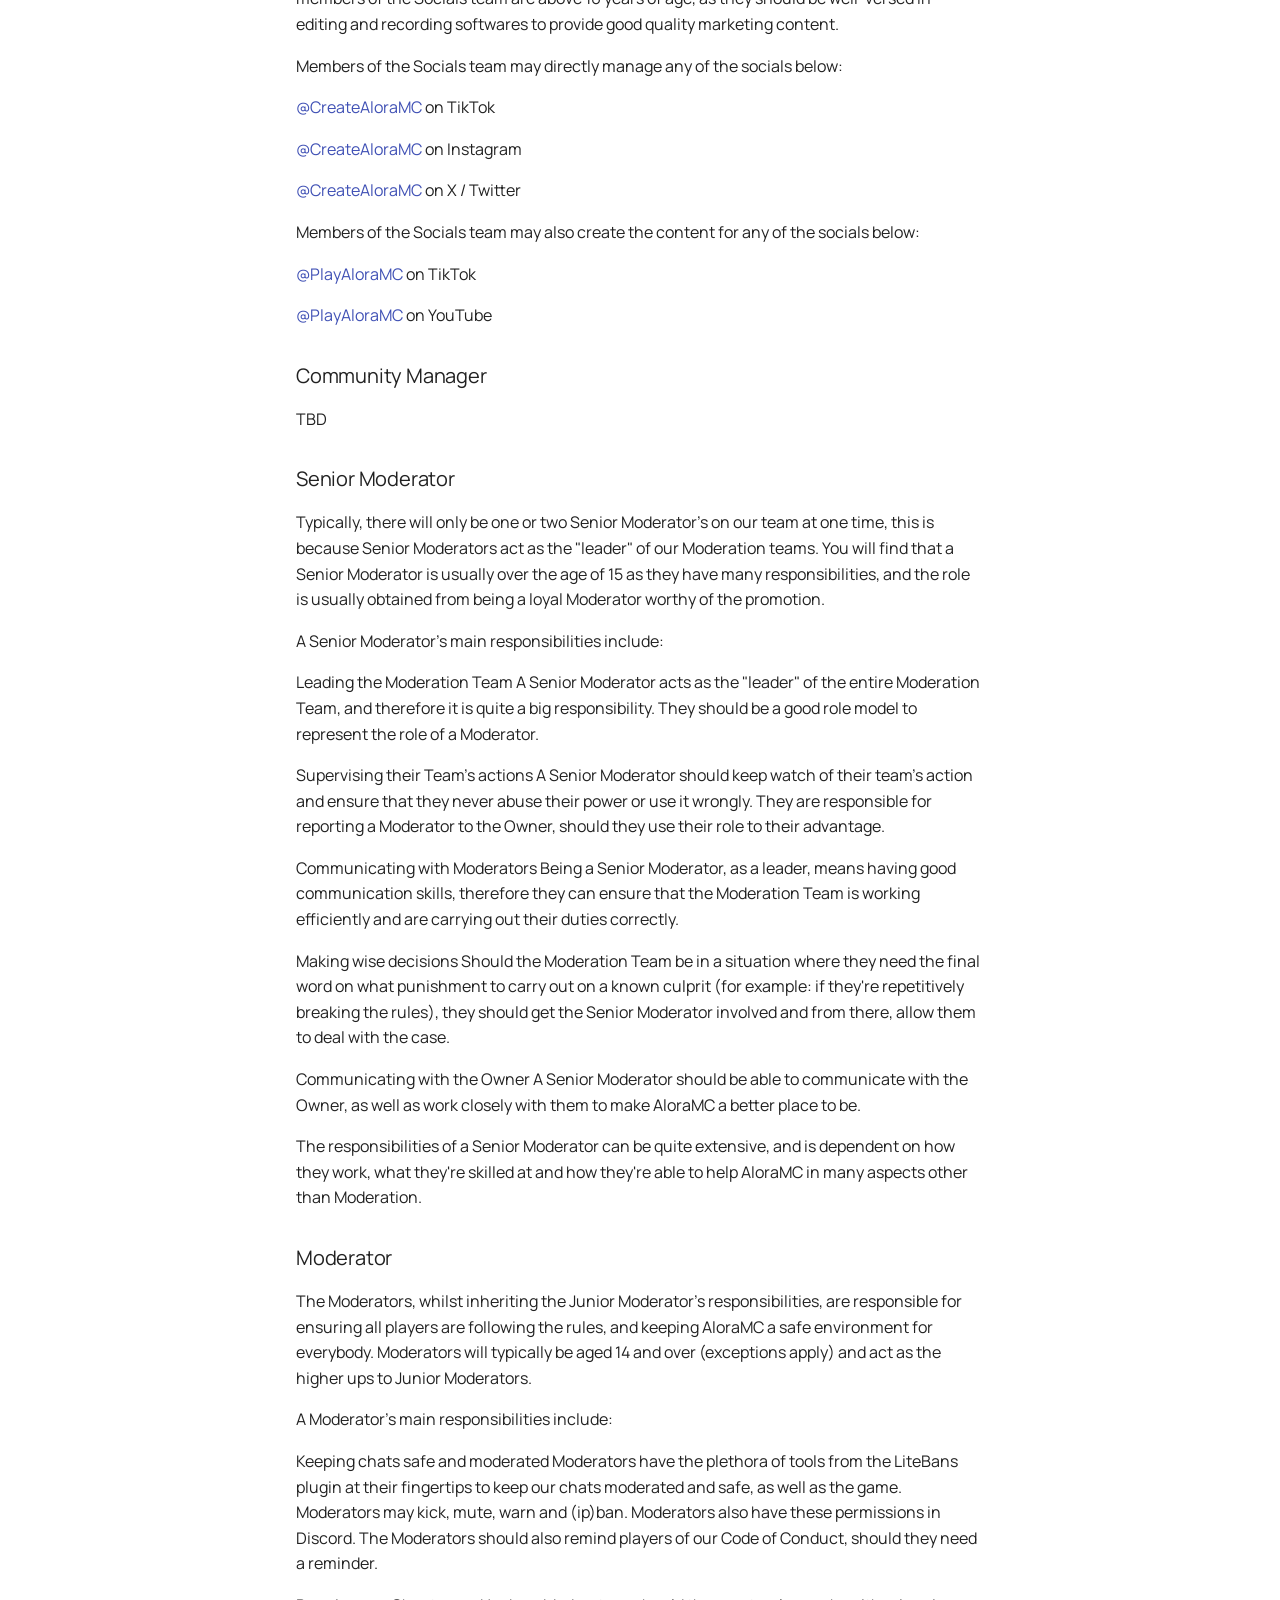
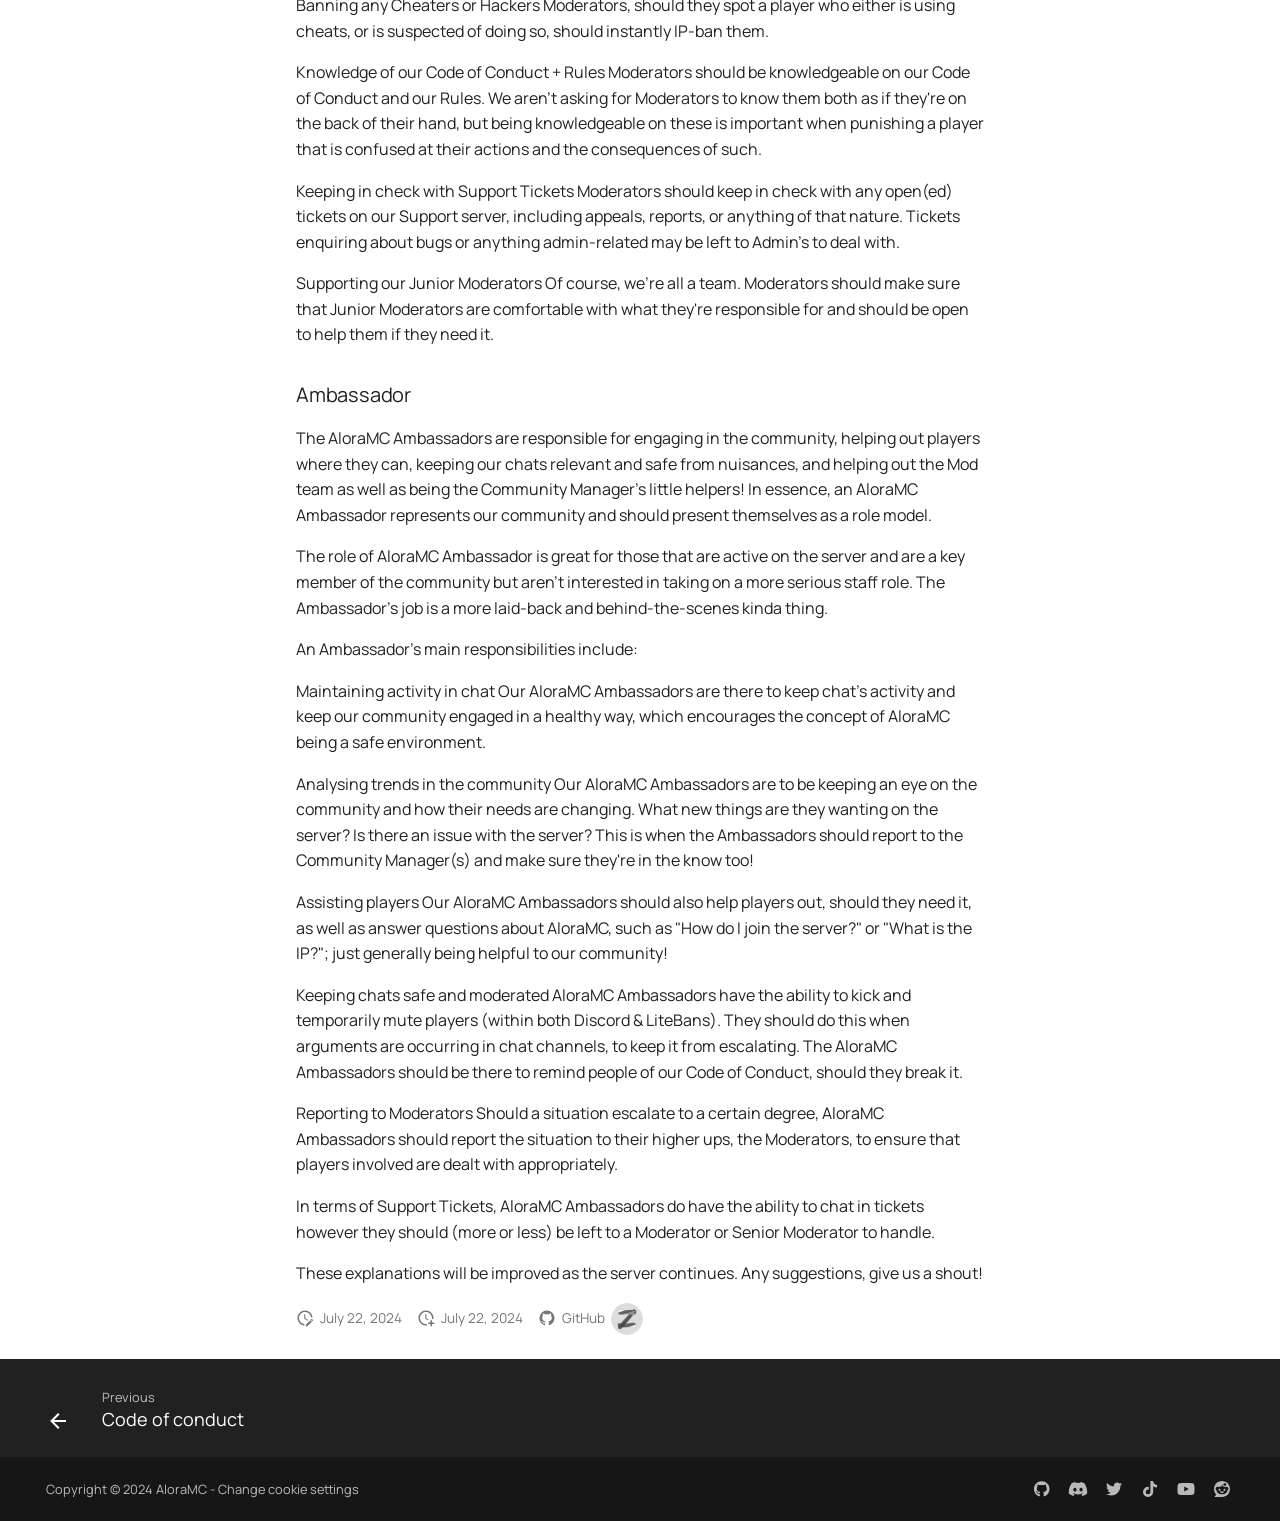
<file: general-faq/aloramc-staff-faq/index.html>
<!doctype html>
<html lang="en" class="no-js">
  <head>
    
      <meta charset="utf-8">
      <meta name="viewport" content="width=device-width,initial-scale=1">
      
        <meta name="description" content="The AloraMC Knowledgebase - Eventually have a good description here">
      
      
        <meta name="author" content="AloraMC">
      
      
        <link rel="canonical" href="https://kb.aloramc.com/general-faq/aloramc-staff-faq/">
      
      
        <link rel="prev" href="../../the-important-bits/code-of-conduct/">
      
      
      
      <link rel="icon" href="../../assets/logo.png">
      <meta name="generator" content="mkdocs-1.6.0, mkdocs-material-9.5.29">
    
    
      
        <title>AloraMC Staff FAQ - AloraMC Knowledgebase</title>
      
    
    
      <link rel="stylesheet" href="../../assets/stylesheets/main.76a95c52.min.css">
      
        
        <link rel="stylesheet" href="../../assets/stylesheets/palette.06af60db.min.css">
      
      


    
    
      
    
    
      
        
        
        
        <link rel="stylesheet" href="../../assets/external/fonts.googleapis.com/css.f1401201.css">
        <style>:root{--md-text-font:"Manrope";--md-code-font:"Roboto Mono"}</style>
      
    
    
    <script>__md_scope=new URL("../..",location),__md_hash=e=>[...e].reduce((e,_)=>(e<<5)-e+_.charCodeAt(0),0),__md_get=(e,_=localStorage,t=__md_scope)=>JSON.parse(_.getItem(t.pathname+"."+e)),__md_set=(e,_,t=localStorage,a=__md_scope)=>{try{t.setItem(a.pathname+"."+e,JSON.stringify(_))}catch(e){}}</script>
    
      

    
    
      
        <meta  property="og:type"  content="website" >
      
        <meta  property="og:title"  content="AloraMC Staff FAQ - AloraMC Knowledgebase" >
      
        <meta  property="og:description"  content="The AloraMC Knowledgebase - Eventually have a good description here" >
      
        <meta  property="og:image"  content="https://kb.aloramc.com/assets/images/social/general-faq/aloramc-staff-faq.png" >
      
        <meta  property="og:image:type"  content="image/png" >
      
        <meta  property="og:image:width"  content="1200" >
      
        <meta  property="og:image:height"  content="630" >
      
        <meta  property="og:url"  content="https://kb.aloramc.com/general-faq/aloramc-staff-faq/" >
      
        <meta  name="twitter:card"  content="summary_large_image" >
      
        <meta  name="twitter:title"  content="AloraMC Staff FAQ - AloraMC Knowledgebase" >
      
        <meta  name="twitter:description"  content="The AloraMC Knowledgebase - Eventually have a good description here" >
      
        <meta  name="twitter:image"  content="https://kb.aloramc.com/assets/images/social/general-faq/aloramc-staff-faq.png" >
      
    
    
    <meta name="theme-color" content="#1a1a1a" />

  </head>
  
  
    
    
      
    
    
    
    
    <body dir="ltr" data-md-color-scheme="default" data-md-color-primary="indigo" data-md-color-accent="indigo">
  
    
    <input class="md-toggle" data-md-toggle="drawer" type="checkbox" id="__drawer" autocomplete="off">
    <input class="md-toggle" data-md-toggle="search" type="checkbox" id="__search" autocomplete="off">
    <label class="md-overlay" for="__drawer"></label>
    <div data-md-component="skip">
      
        
        <a href="#aloramc-staff-faq" class="md-skip">
          Skip to content
        </a>
      
    </div>
    <div data-md-component="announce">
      
        <aside class="md-banner">
          <div class="md-banner__inner md-grid md-typeset">
            
            
    <p class="announce">The AloraMC Knowledgebase is in early development, things will most likely change</p>

          </div>
          
        </aside>
      
    </div>
    
    
      

  

<header class="md-header md-header--shadow" data-md-component="header">
  <nav class="md-header__inner md-grid" aria-label="Header">
    <a href="../.." title="AloraMC Knowledgebase" class="md-header__button md-logo" aria-label="AloraMC Knowledgebase" data-md-component="logo">
      
  <img src="../../assets/logo.png" alt="logo">

    </a>
    <label class="md-header__button md-icon" for="__drawer">
      
      <svg xmlns="http://www.w3.org/2000/svg" viewBox="0 0 24 24"><path d="M3 6h18v2H3V6m0 5h18v2H3v-2m0 5h18v2H3v-2Z"/></svg>
    </label>
    <div class="md-header__title" data-md-component="header-title">
      <div class="md-header__ellipsis">
        <div class="md-header__topic">
          <span class="md-ellipsis">
            AloraMC Knowledgebase
          </span>
        </div>
        <div class="md-header__topic" data-md-component="header-topic">
          <span class="md-ellipsis">
            
              AloraMC Staff FAQ
            
          </span>
        </div>
      </div>
    </div>
    
      
        <form class="md-header__option" data-md-component="palette">
  
    
    
    
    <input class="md-option" data-md-color-media="(prefers-color-scheme)" data-md-color-scheme="default" data-md-color-primary="indigo" data-md-color-accent="indigo"  aria-label="Switch to light mode"  type="radio" name="__palette" id="__palette_0">
    
      <label class="md-header__button md-icon" title="Switch to light mode" for="__palette_1" hidden>
        <svg xmlns="http://www.w3.org/2000/svg" viewBox="0 0 24 24"><path d="m14.3 16-.7-2h-3.2l-.7 2H7.8L11 7h2l3.2 9h-1.9M20 8.69V4h-4.69L12 .69 8.69 4H4v4.69L.69 12 4 15.31V20h4.69L12 23.31 15.31 20H20v-4.69L23.31 12 20 8.69m-9.15 3.96h2.3L12 9l-1.15 3.65Z"/></svg>
      </label>
    
  
    
    
    
    <input class="md-option" data-md-color-media="(prefers-color-scheme: light)" data-md-color-scheme="default" data-md-color-primary="indigo" data-md-color-accent="indigo"  aria-label="Switch to dark mode"  type="radio" name="__palette" id="__palette_1">
    
      <label class="md-header__button md-icon" title="Switch to dark mode" for="__palette_2" hidden>
        <svg xmlns="http://www.w3.org/2000/svg" viewBox="0 0 24 24"><path d="M12 8a4 4 0 0 0-4 4 4 4 0 0 0 4 4 4 4 0 0 0 4-4 4 4 0 0 0-4-4m0 10a6 6 0 0 1-6-6 6 6 0 0 1 6-6 6 6 0 0 1 6 6 6 6 0 0 1-6 6m8-9.31V4h-4.69L12 .69 8.69 4H4v4.69L.69 12 4 15.31V20h4.69L12 23.31 15.31 20H20v-4.69L23.31 12 20 8.69Z"/></svg>
      </label>
    
  
    
    
    
    <input class="md-option" data-md-color-media="(prefers-color-scheme: dark)" data-md-color-scheme="slate" data-md-color-primary="indigo" data-md-color-accent="indigo"  aria-label="Switch to system preference"  type="radio" name="__palette" id="__palette_2">
    
      <label class="md-header__button md-icon" title="Switch to system preference" for="__palette_0" hidden>
        <svg xmlns="http://www.w3.org/2000/svg" viewBox="0 0 24 24"><path d="M12 18c-.89 0-1.74-.2-2.5-.55C11.56 16.5 13 14.42 13 12c0-2.42-1.44-4.5-3.5-5.45C10.26 6.2 11.11 6 12 6a6 6 0 0 1 6 6 6 6 0 0 1-6 6m8-9.31V4h-4.69L12 .69 8.69 4H4v4.69L.69 12 4 15.31V20h4.69L12 23.31 15.31 20H20v-4.69L23.31 12 20 8.69Z"/></svg>
      </label>
    
  
</form>
      
    
    
      <script>var media,input,key,value,palette=__md_get("__palette");if(palette&&palette.color){"(prefers-color-scheme)"===palette.color.media&&(media=matchMedia("(prefers-color-scheme: light)"),input=document.querySelector(media.matches?"[data-md-color-media='(prefers-color-scheme: light)']":"[data-md-color-media='(prefers-color-scheme: dark)']"),palette.color.media=input.getAttribute("data-md-color-media"),palette.color.scheme=input.getAttribute("data-md-color-scheme"),palette.color.primary=input.getAttribute("data-md-color-primary"),palette.color.accent=input.getAttribute("data-md-color-accent"));for([key,value]of Object.entries(palette.color))document.body.setAttribute("data-md-color-"+key,value)}</script>
    
    
    
      <label class="md-header__button md-icon" for="__search">
        
        <svg xmlns="http://www.w3.org/2000/svg" viewBox="0 0 24 24"><path d="M9.5 3A6.5 6.5 0 0 1 16 9.5c0 1.61-.59 3.09-1.56 4.23l.27.27h.79l5 5-1.5 1.5-5-5v-.79l-.27-.27A6.516 6.516 0 0 1 9.5 16 6.5 6.5 0 0 1 3 9.5 6.5 6.5 0 0 1 9.5 3m0 2C7 5 5 7 5 9.5S7 14 9.5 14 14 12 14 9.5 12 5 9.5 5Z"/></svg>
      </label>
      <div class="md-search" data-md-component="search" role="dialog">
  <label class="md-search__overlay" for="__search"></label>
  <div class="md-search__inner" role="search">
    <form class="md-search__form" name="search">
      <input type="text" class="md-search__input" name="query" aria-label="Search" placeholder="Search" autocapitalize="off" autocorrect="off" autocomplete="off" spellcheck="false" data-md-component="search-query" required>
      <label class="md-search__icon md-icon" for="__search">
        
        <svg xmlns="http://www.w3.org/2000/svg" viewBox="0 0 24 24"><path d="M9.5 3A6.5 6.5 0 0 1 16 9.5c0 1.61-.59 3.09-1.56 4.23l.27.27h.79l5 5-1.5 1.5-5-5v-.79l-.27-.27A6.516 6.516 0 0 1 9.5 16 6.5 6.5 0 0 1 3 9.5 6.5 6.5 0 0 1 9.5 3m0 2C7 5 5 7 5 9.5S7 14 9.5 14 14 12 14 9.5 12 5 9.5 5Z"/></svg>
        
        <svg xmlns="http://www.w3.org/2000/svg" viewBox="0 0 24 24"><path d="M20 11v2H8l5.5 5.5-1.42 1.42L4.16 12l7.92-7.92L13.5 5.5 8 11h12Z"/></svg>
      </label>
      <nav class="md-search__options" aria-label="Search">
        
          <a href="javascript:void(0)" class="md-search__icon md-icon" title="Share" aria-label="Share" data-clipboard data-clipboard-text="" data-md-component="search-share" tabindex="-1">
            
            <svg xmlns="http://www.w3.org/2000/svg" viewBox="0 0 24 24"><path d="M18 16.08c-.76 0-1.44.3-1.96.77L8.91 12.7c.05-.23.09-.46.09-.7 0-.24-.04-.47-.09-.7l7.05-4.11c.54.5 1.25.81 2.04.81a3 3 0 0 0 3-3 3 3 0 0 0-3-3 3 3 0 0 0-3 3c0 .24.04.47.09.7L8.04 9.81C7.5 9.31 6.79 9 6 9a3 3 0 0 0-3 3 3 3 0 0 0 3 3c.79 0 1.5-.31 2.04-.81l7.12 4.15c-.05.21-.08.43-.08.66 0 1.61 1.31 2.91 2.92 2.91 1.61 0 2.92-1.3 2.92-2.91A2.92 2.92 0 0 0 18 16.08Z"/></svg>
          </a>
        
        <button type="reset" class="md-search__icon md-icon" title="Clear" aria-label="Clear" tabindex="-1">
          
          <svg xmlns="http://www.w3.org/2000/svg" viewBox="0 0 24 24"><path d="M19 6.41 17.59 5 12 10.59 6.41 5 5 6.41 10.59 12 5 17.59 6.41 19 12 13.41 17.59 19 19 17.59 13.41 12 19 6.41Z"/></svg>
        </button>
      </nav>
      
        <div class="md-search__suggest" data-md-component="search-suggest"></div>
      
    </form>
    <div class="md-search__output">
      <div class="md-search__scrollwrap" tabindex="0" data-md-scrollfix>
        <div class="md-search-result" data-md-component="search-result">
          <div class="md-search-result__meta">
            Initializing search
          </div>
          <ol class="md-search-result__list" role="presentation"></ol>
        </div>
      </div>
    </div>
  </div>
</div>
    
    
      <div class="md-header__source">
        <a href="https://github.com/AloraMC/Knowledgebase" title="Go to repository" class="md-source" data-md-component="source">
  <div class="md-source__icon md-icon">
    
    <svg xmlns="http://www.w3.org/2000/svg" viewBox="0 0 496 512"><!--! Font Awesome Free 6.5.2 by @fontawesome - https://fontawesome.com License - https://fontawesome.com/license/free (Icons: CC BY 4.0, Fonts: SIL OFL 1.1, Code: MIT License) Copyright 2024 Fonticons, Inc.--><path d="M165.9 397.4c0 2-2.3 3.6-5.2 3.6-3.3.3-5.6-1.3-5.6-3.6 0-2 2.3-3.6 5.2-3.6 3-.3 5.6 1.3 5.6 3.6zm-31.1-4.5c-.7 2 1.3 4.3 4.3 4.9 2.6 1 5.6 0 6.2-2s-1.3-4.3-4.3-5.2c-2.6-.7-5.5.3-6.2 2.3zm44.2-1.7c-2.9.7-4.9 2.6-4.6 4.9.3 2 2.9 3.3 5.9 2.6 2.9-.7 4.9-2.6 4.6-4.6-.3-1.9-3-3.2-5.9-2.9zM244.8 8C106.1 8 0 113.3 0 252c0 110.9 69.8 205.8 169.5 239.2 12.8 2.3 17.3-5.6 17.3-12.1 0-6.2-.3-40.4-.3-61.4 0 0-70 15-84.7-29.8 0 0-11.4-29.1-27.8-36.6 0 0-22.9-15.7 1.6-15.4 0 0 24.9 2 38.6 25.8 21.9 38.6 58.6 27.5 72.9 20.9 2.3-16 8.8-27.1 16-33.7-55.9-6.2-112.3-14.3-112.3-110.5 0-27.5 7.6-41.3 23.6-58.9-2.6-6.5-11.1-33.3 2.6-67.9 20.9-6.5 69 27 69 27 20-5.6 41.5-8.5 62.8-8.5s42.8 2.9 62.8 8.5c0 0 48.1-33.6 69-27 13.7 34.7 5.2 61.4 2.6 67.9 16 17.7 25.8 31.5 25.8 58.9 0 96.5-58.9 104.2-114.8 110.5 9.2 7.9 17 22.9 17 46.4 0 33.7-.3 75.4-.3 83.6 0 6.5 4.6 14.4 17.3 12.1C428.2 457.8 496 362.9 496 252 496 113.3 383.5 8 244.8 8zM97.2 352.9c-1.3 1-1 3.3.7 5.2 1.6 1.6 3.9 2.3 5.2 1 1.3-1 1-3.3-.7-5.2-1.6-1.6-3.9-2.3-5.2-1zm-10.8-8.1c-.7 1.3.3 2.9 2.3 3.9 1.6 1 3.6.7 4.3-.7.7-1.3-.3-2.9-2.3-3.9-2-.6-3.6-.3-4.3.7zm32.4 35.6c-1.6 1.3-1 4.3 1.3 6.2 2.3 2.3 5.2 2.6 6.5 1 1.3-1.3.7-4.3-1.3-6.2-2.2-2.3-5.2-2.6-6.5-1zm-11.4-14.7c-1.6 1-1.6 3.6 0 5.9 1.6 2.3 4.3 3.3 5.6 2.3 1.6-1.3 1.6-3.9 0-6.2-1.4-2.3-4-3.3-5.6-2z"/></svg>
  </div>
  <div class="md-source__repository">
    AloraMC/Knowledgebase
  </div>
</a>
      </div>
    
  </nav>
  
</header>
    
    <div class="md-container" data-md-component="container">
      
      
        
          
        
      
      <main class="md-main" data-md-component="main">
        <div class="md-main__inner md-grid">
          
            
              
              <div class="md-sidebar md-sidebar--primary" data-md-component="sidebar" data-md-type="navigation" >
                <div class="md-sidebar__scrollwrap">
                  <div class="md-sidebar__inner">
                    



<nav class="md-nav md-nav--primary" aria-label="Navigation" data-md-level="0">
  <label class="md-nav__title" for="__drawer">
    <a href="../.." title="AloraMC Knowledgebase" class="md-nav__button md-logo" aria-label="AloraMC Knowledgebase" data-md-component="logo">
      
  <img src="../../assets/logo.png" alt="logo">

    </a>
    AloraMC Knowledgebase
  </label>
  
    <div class="md-nav__source">
      <a href="https://github.com/AloraMC/Knowledgebase" title="Go to repository" class="md-source" data-md-component="source">
  <div class="md-source__icon md-icon">
    
    <svg xmlns="http://www.w3.org/2000/svg" viewBox="0 0 496 512"><!--! Font Awesome Free 6.5.2 by @fontawesome - https://fontawesome.com License - https://fontawesome.com/license/free (Icons: CC BY 4.0, Fonts: SIL OFL 1.1, Code: MIT License) Copyright 2024 Fonticons, Inc.--><path d="M165.9 397.4c0 2-2.3 3.6-5.2 3.6-3.3.3-5.6-1.3-5.6-3.6 0-2 2.3-3.6 5.2-3.6 3-.3 5.6 1.3 5.6 3.6zm-31.1-4.5c-.7 2 1.3 4.3 4.3 4.9 2.6 1 5.6 0 6.2-2s-1.3-4.3-4.3-5.2c-2.6-.7-5.5.3-6.2 2.3zm44.2-1.7c-2.9.7-4.9 2.6-4.6 4.9.3 2 2.9 3.3 5.9 2.6 2.9-.7 4.9-2.6 4.6-4.6-.3-1.9-3-3.2-5.9-2.9zM244.8 8C106.1 8 0 113.3 0 252c0 110.9 69.8 205.8 169.5 239.2 12.8 2.3 17.3-5.6 17.3-12.1 0-6.2-.3-40.4-.3-61.4 0 0-70 15-84.7-29.8 0 0-11.4-29.1-27.8-36.6 0 0-22.9-15.7 1.6-15.4 0 0 24.9 2 38.6 25.8 21.9 38.6 58.6 27.5 72.9 20.9 2.3-16 8.8-27.1 16-33.7-55.9-6.2-112.3-14.3-112.3-110.5 0-27.5 7.6-41.3 23.6-58.9-2.6-6.5-11.1-33.3 2.6-67.9 20.9-6.5 69 27 69 27 20-5.6 41.5-8.5 62.8-8.5s42.8 2.9 62.8 8.5c0 0 48.1-33.6 69-27 13.7 34.7 5.2 61.4 2.6 67.9 16 17.7 25.8 31.5 25.8 58.9 0 96.5-58.9 104.2-114.8 110.5 9.2 7.9 17 22.9 17 46.4 0 33.7-.3 75.4-.3 83.6 0 6.5 4.6 14.4 17.3 12.1C428.2 457.8 496 362.9 496 252 496 113.3 383.5 8 244.8 8zM97.2 352.9c-1.3 1-1 3.3.7 5.2 1.6 1.6 3.9 2.3 5.2 1 1.3-1 1-3.3-.7-5.2-1.6-1.6-3.9-2.3-5.2-1zm-10.8-8.1c-.7 1.3.3 2.9 2.3 3.9 1.6 1 3.6.7 4.3-.7.7-1.3-.3-2.9-2.3-3.9-2-.6-3.6-.3-4.3.7zm32.4 35.6c-1.6 1.3-1 4.3 1.3 6.2 2.3 2.3 5.2 2.6 6.5 1 1.3-1.3.7-4.3-1.3-6.2-2.2-2.3-5.2-2.6-6.5-1zm-11.4-14.7c-1.6 1-1.6 3.6 0 5.9 1.6 2.3 4.3 3.3 5.6 2.3 1.6-1.3 1.6-3.9 0-6.2-1.4-2.3-4-3.3-5.6-2z"/></svg>
  </div>
  <div class="md-source__repository">
    AloraMC/Knowledgebase
  </div>
</a>
    </div>
  
  <ul class="md-nav__list" data-md-scrollfix>
    
      
      
  
  
  
  
    
    
    
      
        
        
      
    
    
    <li class="md-nav__item md-nav__item--section md-nav__item--nested">
      
        
        
        <input class="md-nav__toggle md-toggle " type="checkbox" id="__nav_1" >
        
          
          <label class="md-nav__link" for="__nav_1" id="__nav_1_label" tabindex="">
            
  
  <span class="md-ellipsis">
    📘 THE IMPORTANT BITS
  </span>
  

            <span class="md-nav__icon md-icon"></span>
          </label>
        
        <nav class="md-nav" data-md-level="1" aria-labelledby="__nav_1_label" aria-expanded="false">
          <label class="md-nav__title" for="__nav_1">
            <span class="md-nav__icon md-icon"></span>
            📘 THE IMPORTANT BITS
          </label>
          <ul class="md-nav__list" data-md-scrollfix>
            
              
                
  
  
  
  
    <li class="md-nav__item">
      <a href="../.." class="md-nav__link">
        
  
  <span class="md-ellipsis">
    Index
  </span>
  

      </a>
    </li>
  

              
            
              
                
  
  
  
  
    <li class="md-nav__item">
      <a href="../../the-important-bits/bedrock/" class="md-nav__link">
        
  
  <span class="md-ellipsis">
    Bedrock
  </span>
  

      </a>
    </li>
  

              
            
              
                
  
  
  
  
    <li class="md-nav__item">
      <a href="../../the-important-bits/code-of-conduct/" class="md-nav__link">
        
  
  <span class="md-ellipsis">
    Code of conduct
  </span>
  

      </a>
    </li>
  

              
            
          </ul>
        </nav>
      
    </li>
  

    
      
      
  
  
    
  
  
  
    
    
    
      
        
        
      
    
    
    <li class="md-nav__item md-nav__item--active md-nav__item--section md-nav__item--nested">
      
        
        
        <input class="md-nav__toggle md-toggle " type="checkbox" id="__nav_2" checked>
        
          
          <label class="md-nav__link" for="__nav_2" id="__nav_2_label" tabindex="">
            
  
  <span class="md-ellipsis">
    ❔ GENERAL FAQ
  </span>
  

            <span class="md-nav__icon md-icon"></span>
          </label>
        
        <nav class="md-nav" data-md-level="1" aria-labelledby="__nav_2_label" aria-expanded="true">
          <label class="md-nav__title" for="__nav_2">
            <span class="md-nav__icon md-icon"></span>
            ❔ GENERAL FAQ
          </label>
          <ul class="md-nav__list" data-md-scrollfix>
            
              
                
  
  
    
  
  
  
    <li class="md-nav__item md-nav__item--active">
      
      <input class="md-nav__toggle md-toggle" type="checkbox" id="__toc">
      
      
        
      
      
        <label class="md-nav__link md-nav__link--active" for="__toc">
          
  
  <span class="md-ellipsis">
    AloraMC Staff FAQ
  </span>
  

          <span class="md-nav__icon md-icon"></span>
        </label>
      
      <a href="./" class="md-nav__link md-nav__link--active">
        
  
  <span class="md-ellipsis">
    AloraMC Staff FAQ
  </span>
  

      </a>
      
        

<nav class="md-nav md-nav--secondary" aria-label="Table of contents">
  
  
  
    
  
  
    <label class="md-nav__title" for="__toc">
      <span class="md-nav__icon md-icon"></span>
      Table of contents
    </label>
    <ul class="md-nav__list" data-md-component="toc" data-md-scrollfix>
      
        <li class="md-nav__item">
  <a href="#staff-tree-layout" class="md-nav__link">
    <span class="md-ellipsis">
      Staff Tree Layout
    </span>
  </a>
  
</li>
      
        <li class="md-nav__item">
  <a href="#staff-age-limits" class="md-nav__link">
    <span class="md-ellipsis">
      Staff Age Limits
    </span>
  </a>
  
</li>
      
        <li class="md-nav__item">
  <a href="#staff-responsibilities" class="md-nav__link">
    <span class="md-ellipsis">
      Staff Responsibilities
    </span>
  </a>
  
    <nav class="md-nav" aria-label="Staff Responsibilities">
      <ul class="md-nav__list">
        
          <li class="md-nav__item">
  <a href="#administrator" class="md-nav__link">
    <span class="md-ellipsis">
      Administrator
    </span>
  </a>
  
</li>
        
          <li class="md-nav__item">
  <a href="#developer" class="md-nav__link">
    <span class="md-ellipsis">
      Developer
    </span>
  </a>
  
</li>
        
          <li class="md-nav__item">
  <a href="#socials" class="md-nav__link">
    <span class="md-ellipsis">
      Socials
    </span>
  </a>
  
</li>
        
          <li class="md-nav__item">
  <a href="#community-manager" class="md-nav__link">
    <span class="md-ellipsis">
      Community Manager
    </span>
  </a>
  
</li>
        
          <li class="md-nav__item">
  <a href="#senior-moderator" class="md-nav__link">
    <span class="md-ellipsis">
      Senior Moderator
    </span>
  </a>
  
</li>
        
          <li class="md-nav__item">
  <a href="#moderator" class="md-nav__link">
    <span class="md-ellipsis">
      Moderator
    </span>
  </a>
  
</li>
        
          <li class="md-nav__item">
  <a href="#ambassador" class="md-nav__link">
    <span class="md-ellipsis">
      Ambassador
    </span>
  </a>
  
</li>
        
      </ul>
    </nav>
  
</li>
      
    </ul>
  
</nav>
      
    </li>
  

              
            
          </ul>
        </nav>
      
    </li>
  

    
  </ul>
</nav>
                  </div>
                </div>
              </div>
            
            
              
              <div class="md-sidebar md-sidebar--secondary" data-md-component="sidebar" data-md-type="toc" >
                <div class="md-sidebar__scrollwrap">
                  <div class="md-sidebar__inner">
                    

<nav class="md-nav md-nav--secondary" aria-label="Table of contents">
  
  
  
    
  
  
    <label class="md-nav__title" for="__toc">
      <span class="md-nav__icon md-icon"></span>
      Table of contents
    </label>
    <ul class="md-nav__list" data-md-component="toc" data-md-scrollfix>
      
        <li class="md-nav__item">
  <a href="#staff-tree-layout" class="md-nav__link">
    <span class="md-ellipsis">
      Staff Tree Layout
    </span>
  </a>
  
</li>
      
        <li class="md-nav__item">
  <a href="#staff-age-limits" class="md-nav__link">
    <span class="md-ellipsis">
      Staff Age Limits
    </span>
  </a>
  
</li>
      
        <li class="md-nav__item">
  <a href="#staff-responsibilities" class="md-nav__link">
    <span class="md-ellipsis">
      Staff Responsibilities
    </span>
  </a>
  
    <nav class="md-nav" aria-label="Staff Responsibilities">
      <ul class="md-nav__list">
        
          <li class="md-nav__item">
  <a href="#administrator" class="md-nav__link">
    <span class="md-ellipsis">
      Administrator
    </span>
  </a>
  
</li>
        
          <li class="md-nav__item">
  <a href="#developer" class="md-nav__link">
    <span class="md-ellipsis">
      Developer
    </span>
  </a>
  
</li>
        
          <li class="md-nav__item">
  <a href="#socials" class="md-nav__link">
    <span class="md-ellipsis">
      Socials
    </span>
  </a>
  
</li>
        
          <li class="md-nav__item">
  <a href="#community-manager" class="md-nav__link">
    <span class="md-ellipsis">
      Community Manager
    </span>
  </a>
  
</li>
        
          <li class="md-nav__item">
  <a href="#senior-moderator" class="md-nav__link">
    <span class="md-ellipsis">
      Senior Moderator
    </span>
  </a>
  
</li>
        
          <li class="md-nav__item">
  <a href="#moderator" class="md-nav__link">
    <span class="md-ellipsis">
      Moderator
    </span>
  </a>
  
</li>
        
          <li class="md-nav__item">
  <a href="#ambassador" class="md-nav__link">
    <span class="md-ellipsis">
      Ambassador
    </span>
  </a>
  
</li>
        
      </ul>
    </nav>
  
</li>
      
    </ul>
  
</nav>
                  </div>
                </div>
              </div>
            
          
          
            <div class="md-content" data-md-component="content">
              <article class="md-content__inner md-typeset">
                
                  

  
    <a href="https://github.com/AloraMC/Knowledgebase/edit/main/docs/general-faq/aloramc-staff-faq.md" title="Edit this page" class="md-content__button md-icon">
      
      <svg xmlns="http://www.w3.org/2000/svg" viewBox="0 0 24 24"><path d="M10 20H6V4h7v5h5v3.1l2-2V8l-6-6H6c-1.1 0-2 .9-2 2v16c0 1.1.9 2 2 2h4v-2m10.2-7c.1 0 .3.1.4.2l1.3 1.3c.2.2.2.6 0 .8l-1 1-2.1-2.1 1-1c.1-.1.2-.2.4-.2m0 3.9L14.1 23H12v-2.1l6.1-6.1 2.1 2.1Z"/></svg>
    </a>
  
  


<h1 id="aloramc-staff-faq">AloraMC Staff FAQ</h1>
<p>Find out more about our Staff roles, sectors and the different responsibilities our Staff members have. Use the contents menu to jump to any section (there's quite a bit).</p>
<h2 id="staff-tree-layout">Staff Tree Layout</h2>
<p>The Staff tree goes as follows, however this is subject to change at any point:</p>
<ul>
<li>
<p>Leadership*</p>
</li>
<li>
<p>Admin (including Junior Admin)</p>
</li>
<li>
<p>Developer (including Junior Developer)</p>
</li>
<li>
<p>Community Manager</p>
</li>
<li>
<p>Socials</p>
</li>
<li>
<p>Senior Moderator*</p>
</li>
<li>
<p>Moderator</p>
</li>
<li>
<p>Ambassador</p>
</li>
</ul>
<p><em>*You may not apply for these roles.</em></p>
<h2 id="staff-age-limits">Staff Age Limits</h2>
<p>Each of our Staff roles have different ages limits, which go as follows, however these are also subject to change as well as exceptions should that be the case:</p>
<p><strong>Admin</strong> - 16 years or over (Junior Admins 15+)</p>
<p><strong>Developer</strong> - 16 years or over (Junior Developers 15+)</p>
<p><strong>Socials</strong> - 16 years or over</p>
<p><strong>Community Manager</strong> - 15 years or over</p>
<p><strong>Senior Moderator</strong> - 15 years or over</p>
<p><strong>Moderator</strong> - 14 years or over</p>
<p><strong>Ambassador</strong> - 13 years or over</p>
<h2 id="staff-responsibilities">Staff Responsibilities</h2>
<h3 id="administrator">Administrator</h3>
<p>TBD</p>
<h3 id="developer">Developer</h3>
<p>TBD</p>
<h3 id="socials">Socials</h3>
<p>The Socials team are the team dedicated to managing various AloraMC Creators (@CreateAloraMC) social accounts, as well as recording and editing content to be uploaded to the main AloraMC socials (@PlayAloraMC) by the Owner or an Admin. You will find that members of the Socials team are above 16 years of age, as they should be well-versed in editing and recording softwares to provide good quality marketing content.</p>
<p>Members of the Socials team may directly manage any of the socials below:</p>
<p><a href="https://www.tiktok.com/@createaloramc">@CreateAloraMC</a> on TikTok</p>
<p><a href="https://www.instagram.com/createaloramc">@CreateAloraMC</a> on Instagram</p>
<p><a href="https://x.com/CreateAloraMC">@CreateAloraMC</a> on X / Twitter</p>
<p>Members of the Socials team may also create the content for any of the socials below:</p>
<p><a href="https://www.tiktok.com/@playaloramc">@PlayAloraMC</a> on TikTok</p>
<p><a href="https://www.youtube.com/@PlayAloraMC">@PlayAloraMC</a> on YouTube</p>
<h3 id="community-manager">Community Manager</h3>
<p>TBD</p>
<h3 id="senior-moderator">Senior Moderator</h3>
<p>Typically, there will only be one or two Senior Moderator's on our team at one time, this is because Senior Moderators act as the "leader" of our Moderation teams. You will find that a Senior Moderator is usually over the age of 15 as they have many responsibilities, and the role is usually obtained from being a loyal Moderator worthy of the promotion.</p>
<p>A Senior Moderator's main responsibilities include:</p>
<p>Leading the Moderation Team
A Senior Moderator acts as the "leader" of the entire Moderation Team, and therefore it is quite a big responsibility. They should be a good role model to represent the role of a Moderator.</p>
<p>Supervising their Team's actions
A Senior Moderator should keep watch of their team's action and ensure that they never abuse their power or use it wrongly. They are responsible for reporting a Moderator to the Owner, should they use their role to their advantage.</p>
<p>Communicating with Moderators
Being a Senior Moderator, as a leader, means having good communication skills, therefore they can ensure that the Moderation Team is working efficiently and are carrying out their duties correctly.</p>
<p>Making wise decisions
Should the Moderation Team be in a situation where they need the final word on what punishment to carry out on a known culprit (for example: if they're repetitively breaking the rules), they should get the Senior Moderator involved and from there, allow them to deal with the case. </p>
<p>Communicating with the Owner
A Senior Moderator should be able to communicate with the Owner, as well as work closely with them to make AloraMC a better place to be.</p>
<p>The responsibilities of a Senior Moderator can be quite extensive, and is dependent on how they work, what they're skilled at and how they're able to help AloraMC in many aspects other than Moderation.</p>
<h3 id="moderator">Moderator</h3>
<p>The Moderators, whilst inheriting the Junior Moderator's responsibilities, are responsible for ensuring all players are following the rules, and keeping AloraMC a safe environment for everybody. Moderators will typically be aged 14 and over (exceptions apply) and act as the higher ups to Junior Moderators. </p>
<p>A Moderator's main responsibilities include: </p>
<p>Keeping chats safe and moderated
Moderators have the plethora of tools from the LiteBans plugin at their fingertips to keep our chats moderated and safe, as well as the game. Moderators may kick, mute, warn and (ip)ban. Moderators also have these permissions in Discord. The Moderators should also remind players of our Code of Conduct, should they need a reminder.</p>
<p>Banning any Cheaters or Hackers
Moderators, should they spot a player who either is using cheats, or is suspected of doing so, should instantly IP-ban them.</p>
<p>Knowledge of our Code of Conduct + Rules
Moderators should be knowledgeable on our Code of Conduct and our Rules. We aren't asking for Moderators to know them both as if they're on the back of their hand, but being knowledgeable on these is important when punishing a player that is confused at their actions and the consequences of such.</p>
<p>Keeping in check with Support Tickets
Moderators should keep in check with any open(ed) tickets on our Support server, including appeals, reports, or anything of that nature. Tickets enquiring about bugs or anything admin-related may be left to Admin's to deal with.</p>
<p>Supporting our Junior Moderators
Of course, we're all a team. Moderators should make sure that Junior Moderators are comfortable with what they're responsible for and should be open to help them if they need it.</p>
<h3 id="ambassador">Ambassador</h3>
<p>The AloraMC Ambassadors are responsible for engaging in the community, helping out players where they can, keeping our chats relevant and safe from nuisances, and helping out the Mod team as well as being the Community Manager's little helpers! In essence, an AloraMC Ambassador represents our community and should present themselves as a role model.</p>
<p>The role of AloraMC Ambassador is great for those that are active on the server and are a key member of the community but aren't interested in taking on a more serious staff role. The Ambassador's job is a more laid-back and behind-the-scenes kinda thing.</p>
<p>An Ambassador's main responsibilities include: </p>
<p>Maintaining activity in chat
Our AloraMC Ambassadors are there to keep chat's activity and keep our community engaged in a healthy way, which encourages the concept of AloraMC being a safe environment. </p>
<p>Analysing trends in the community
Our AloraMC Ambassadors are to be keeping an eye on the community and how their needs are changing. What new things are they wanting on the server? Is there an issue with the server? This is  when the Ambassadors should report to the Community Manager(s) and make sure they're in the know too!</p>
<p>Assisting players
Our AloraMC Ambassadors should also help players out, should they need it, as well as answer questions about AloraMC, such as "How do I join the server?" or "What is the IP?"; just generally being helpful to our community!</p>
<p>Keeping chats safe and moderated
AloraMC Ambassadors have the ability to kick and temporarily mute players (within both Discord &amp; LiteBans). They should do this when arguments are occurring in chat channels, to keep it from escalating. The AloraMC Ambassadors should be there to remind people of our Code of Conduct, should they break it.</p>
<p>Reporting to Moderators
Should a situation escalate to a certain degree, AloraMC Ambassadors should report the situation to their higher ups, the Moderators, to ensure that players involved are dealt with appropriately.</p>
<p>In terms of Support Tickets, AloraMC Ambassadors do have the ability to chat in tickets however they should (more or less) be left to a Moderator or Senior Moderator to handle.</p>
<p>These explanations will be improved as the server continues. Any suggestions, give us a shout!</p>







  
    
  
  
    
  


  <aside class="md-source-file">
    
      
  <span class="md-source-file__fact">
    <span class="md-icon" title="Last update">
      <svg xmlns="http://www.w3.org/2000/svg" viewBox="0 0 24 24"><path d="M21 13.1c-.1 0-.3.1-.4.2l-1 1 2.1 2.1 1-1c.2-.2.2-.6 0-.8l-1.3-1.3c-.1-.1-.2-.2-.4-.2m-1.9 1.8-6.1 6V23h2.1l6.1-6.1-2.1-2M12.5 7v5.2l4 2.4-1 1L11 13V7h1.5M11 21.9c-5.1-.5-9-4.8-9-9.9C2 6.5 6.5 2 12 2c5.3 0 9.6 4.1 10 9.3-.3-.1-.6-.2-1-.2s-.7.1-1 .2C19.6 7.2 16.2 4 12 4c-4.4 0-8 3.6-8 8 0 4.1 3.1 7.5 7.1 7.9l-.1.2v1.8Z"/></svg>
    </span>
    <span class="git-revision-date-localized-plugin git-revision-date-localized-plugin-date">July 22, 2024</span>
  </span>

    
    
      
  <span class="md-source-file__fact">
    <span class="md-icon" title="Created">
      <svg xmlns="http://www.w3.org/2000/svg" viewBox="0 0 24 24"><path d="M14.47 15.08 11 13V7h1.5v5.25l3.08 1.83c-.41.28-.79.62-1.11 1m-1.39 4.84c-.36.05-.71.08-1.08.08-4.42 0-8-3.58-8-8s3.58-8 8-8 8 3.58 8 8c0 .37-.03.72-.08 1.08.69.1 1.33.32 1.92.64.1-.56.16-1.13.16-1.72 0-5.5-4.5-10-10-10S2 6.5 2 12s4.47 10 10 10c.59 0 1.16-.06 1.72-.16-.32-.59-.54-1.23-.64-1.92M18 15v3h-3v2h3v3h2v-3h3v-2h-3v-3h-2Z"/></svg>
    </span>
    <span class="git-revision-date-localized-plugin git-revision-date-localized-plugin-date">July 22, 2024</span>
  </span>

    
    
    
      
  <span class="md-source-file__fact">
    
      
  <span class="md-icon" title="Contributors">
    <svg xmlns="http://www.w3.org/2000/svg" viewBox="0 0 24 24"><path d="M12 2A10 10 0 0 0 2 12c0 4.42 2.87 8.17 6.84 9.5.5.08.66-.23.66-.5v-1.69c-2.77.6-3.36-1.34-3.36-1.34-.46-1.16-1.11-1.47-1.11-1.47-.91-.62.07-.6.07-.6 1 .07 1.53 1.03 1.53 1.03.87 1.52 2.34 1.07 2.91.83.09-.65.35-1.09.63-1.34-2.22-.25-4.55-1.11-4.55-4.92 0-1.11.38-2 1.03-2.71-.1-.25-.45-1.29.1-2.64 0 0 .84-.27 2.75 1.02.79-.22 1.65-.33 2.5-.33.85 0 1.71.11 2.5.33 1.91-1.29 2.75-1.02 2.75-1.02.55 1.35.2 2.39.1 2.64.65.71 1.03 1.6 1.03 2.71 0 3.82-2.34 4.66-4.57 4.91.36.31.69.92.69 1.85V21c0 .27.16.59.67.5C19.14 20.16 22 16.42 22 12A10 10 0 0 0 12 2Z"/></svg>
  </span>
  <span>GitHub</span>

    
    <nav>
      
        <a href="https://github.com/Zyztem" class="md-author" title="@Zyztem">
          
          <img src="../../assets/external/avatars.githubusercontent.com/u/66957203.fe356448.png" alt="Zyztem">
        </a>
      
      
      
    </nav>
  </span>

    
  </aside>





                
              </article>
            </div>
          
          
<script>var target=document.getElementById(location.hash.slice(1));target&&target.name&&(target.checked=target.name.startsWith("__tabbed_"))</script>
        </div>
        
          <button type="button" class="md-top md-icon" data-md-component="top" hidden>
  
  <svg xmlns="http://www.w3.org/2000/svg" viewBox="0 0 24 24"><path d="M13 20h-2V8l-5.5 5.5-1.42-1.42L12 4.16l7.92 7.92-1.42 1.42L13 8v12Z"/></svg>
  Back to top
</button>
        
      </main>
      
        <footer class="md-footer">
  
    
      
      <nav class="md-footer__inner md-grid" aria-label="Footer" >
        
          
          <a href="../../the-important-bits/code-of-conduct/" class="md-footer__link md-footer__link--prev" aria-label="Previous: Code of conduct">
            <div class="md-footer__button md-icon">
              
              <svg xmlns="http://www.w3.org/2000/svg" viewBox="0 0 24 24"><path d="M20 11v2H8l5.5 5.5-1.42 1.42L4.16 12l7.92-7.92L13.5 5.5 8 11h12Z"/></svg>
            </div>
            <div class="md-footer__title">
              <span class="md-footer__direction">
                Previous
              </span>
              <div class="md-ellipsis">
                Code of conduct
              </div>
            </div>
          </a>
        
        
      </nav>
    
  
  <div class="md-footer-meta md-typeset">
    <div class="md-footer-meta__inner md-grid">
      <div class="md-copyright">
  
    <div class="md-copyright__highlight">
      Copyright &copy; 2024 AloraMC - <a href="#__consent">Change cookie settings</a>
    </div>
  
  
</div>
      
        <div class="md-social">
  
    
    
    
    
      
      
    
    <a href="https://github.com/AloraMC" target="_blank" rel="noopener" title="github.com" class="md-social__link">
      <svg xmlns="http://www.w3.org/2000/svg" viewBox="0 0 496 512"><!--! Font Awesome Free 6.5.2 by @fontawesome - https://fontawesome.com License - https://fontawesome.com/license/free (Icons: CC BY 4.0, Fonts: SIL OFL 1.1, Code: MIT License) Copyright 2024 Fonticons, Inc.--><path d="M165.9 397.4c0 2-2.3 3.6-5.2 3.6-3.3.3-5.6-1.3-5.6-3.6 0-2 2.3-3.6 5.2-3.6 3-.3 5.6 1.3 5.6 3.6zm-31.1-4.5c-.7 2 1.3 4.3 4.3 4.9 2.6 1 5.6 0 6.2-2s-1.3-4.3-4.3-5.2c-2.6-.7-5.5.3-6.2 2.3zm44.2-1.7c-2.9.7-4.9 2.6-4.6 4.9.3 2 2.9 3.3 5.9 2.6 2.9-.7 4.9-2.6 4.6-4.6-.3-1.9-3-3.2-5.9-2.9zM244.8 8C106.1 8 0 113.3 0 252c0 110.9 69.8 205.8 169.5 239.2 12.8 2.3 17.3-5.6 17.3-12.1 0-6.2-.3-40.4-.3-61.4 0 0-70 15-84.7-29.8 0 0-11.4-29.1-27.8-36.6 0 0-22.9-15.7 1.6-15.4 0 0 24.9 2 38.6 25.8 21.9 38.6 58.6 27.5 72.9 20.9 2.3-16 8.8-27.1 16-33.7-55.9-6.2-112.3-14.3-112.3-110.5 0-27.5 7.6-41.3 23.6-58.9-2.6-6.5-11.1-33.3 2.6-67.9 20.9-6.5 69 27 69 27 20-5.6 41.5-8.5 62.8-8.5s42.8 2.9 62.8 8.5c0 0 48.1-33.6 69-27 13.7 34.7 5.2 61.4 2.6 67.9 16 17.7 25.8 31.5 25.8 58.9 0 96.5-58.9 104.2-114.8 110.5 9.2 7.9 17 22.9 17 46.4 0 33.7-.3 75.4-.3 83.6 0 6.5 4.6 14.4 17.3 12.1C428.2 457.8 496 362.9 496 252 496 113.3 383.5 8 244.8 8zM97.2 352.9c-1.3 1-1 3.3.7 5.2 1.6 1.6 3.9 2.3 5.2 1 1.3-1 1-3.3-.7-5.2-1.6-1.6-3.9-2.3-5.2-1zm-10.8-8.1c-.7 1.3.3 2.9 2.3 3.9 1.6 1 3.6.7 4.3-.7.7-1.3-.3-2.9-2.3-3.9-2-.6-3.6-.3-4.3.7zm32.4 35.6c-1.6 1.3-1 4.3 1.3 6.2 2.3 2.3 5.2 2.6 6.5 1 1.3-1.3.7-4.3-1.3-6.2-2.2-2.3-5.2-2.6-6.5-1zm-11.4-14.7c-1.6 1-1.6 3.6 0 5.9 1.6 2.3 4.3 3.3 5.6 2.3 1.6-1.3 1.6-3.9 0-6.2-1.4-2.3-4-3.3-5.6-2z"/></svg>
    </a>
  
    
    
    
    
      
      
    
    <a href="https://discord.gg/AloraMC" target="_blank" rel="noopener" title="discord.gg" class="md-social__link">
      <svg xmlns="http://www.w3.org/2000/svg" viewBox="0 0 640 512"><!--! Font Awesome Free 6.5.2 by @fontawesome - https://fontawesome.com License - https://fontawesome.com/license/free (Icons: CC BY 4.0, Fonts: SIL OFL 1.1, Code: MIT License) Copyright 2024 Fonticons, Inc.--><path d="M524.531 69.836a1.5 1.5 0 0 0-.764-.7A485.065 485.065 0 0 0 404.081 32.03a1.816 1.816 0 0 0-1.923.91 337.461 337.461 0 0 0-14.9 30.6 447.848 447.848 0 0 0-134.426 0 309.541 309.541 0 0 0-15.135-30.6 1.89 1.89 0 0 0-1.924-.91 483.689 483.689 0 0 0-119.688 37.107 1.712 1.712 0 0 0-.788.676C39.068 183.651 18.186 294.69 28.43 404.354a2.016 2.016 0 0 0 .765 1.375 487.666 487.666 0 0 0 146.825 74.189 1.9 1.9 0 0 0 2.063-.676A348.2 348.2 0 0 0 208.12 430.4a1.86 1.86 0 0 0-1.019-2.588 321.173 321.173 0 0 1-45.868-21.853 1.885 1.885 0 0 1-.185-3.126 251.047 251.047 0 0 0 9.109-7.137 1.819 1.819 0 0 1 1.9-.256c96.229 43.917 200.41 43.917 295.5 0a1.812 1.812 0 0 1 1.924.233 234.533 234.533 0 0 0 9.132 7.16 1.884 1.884 0 0 1-.162 3.126 301.407 301.407 0 0 1-45.89 21.83 1.875 1.875 0 0 0-1 2.611 391.055 391.055 0 0 0 30.014 48.815 1.864 1.864 0 0 0 2.063.7A486.048 486.048 0 0 0 610.7 405.729a1.882 1.882 0 0 0 .765-1.352c12.264-126.783-20.532-236.912-86.934-334.541ZM222.491 337.58c-28.972 0-52.844-26.587-52.844-59.239s23.409-59.241 52.844-59.241c29.665 0 53.306 26.82 52.843 59.239 0 32.654-23.41 59.241-52.843 59.241Zm195.38 0c-28.971 0-52.843-26.587-52.843-59.239s23.409-59.241 52.843-59.241c29.667 0 53.307 26.82 52.844 59.239 0 32.654-23.177 59.241-52.844 59.241Z"/></svg>
    </a>
  
    
    
    
    
      
      
    
    <a href="https://twitter.com/@PlayAloraMC" target="_blank" rel="noopener" title="twitter.com" class="md-social__link">
      <svg xmlns="http://www.w3.org/2000/svg" viewBox="0 0 512 512"><!--! Font Awesome Free 6.5.2 by @fontawesome - https://fontawesome.com License - https://fontawesome.com/license/free (Icons: CC BY 4.0, Fonts: SIL OFL 1.1, Code: MIT License) Copyright 2024 Fonticons, Inc.--><path d="M459.37 151.716c.325 4.548.325 9.097.325 13.645 0 138.72-105.583 298.558-298.558 298.558-59.452 0-114.68-17.219-161.137-47.106 8.447.974 16.568 1.299 25.34 1.299 49.055 0 94.213-16.568 130.274-44.832-46.132-.975-84.792-31.188-98.112-72.772 6.498.974 12.995 1.624 19.818 1.624 9.421 0 18.843-1.3 27.614-3.573-48.081-9.747-84.143-51.98-84.143-102.985v-1.299c13.969 7.797 30.214 12.67 47.431 13.319-28.264-18.843-46.781-51.005-46.781-87.391 0-19.492 5.197-37.36 14.294-52.954 51.655 63.675 129.3 105.258 216.365 109.807-1.624-7.797-2.599-15.918-2.599-24.04 0-57.828 46.782-104.934 104.934-104.934 30.213 0 57.502 12.67 76.67 33.137 23.715-4.548 46.456-13.32 66.599-25.34-7.798 24.366-24.366 44.833-46.132 57.827 21.117-2.273 41.584-8.122 60.426-16.243-14.292 20.791-32.161 39.308-52.628 54.253z"/></svg>
    </a>
  
    
    
    
    
      
      
    
    <a href="https://tiktok.com/@PlayAloraMC" target="_blank" rel="noopener" title="tiktok.com" class="md-social__link">
      <svg xmlns="http://www.w3.org/2000/svg" viewBox="0 0 448 512"><!--! Font Awesome Free 6.5.2 by @fontawesome - https://fontawesome.com License - https://fontawesome.com/license/free (Icons: CC BY 4.0, Fonts: SIL OFL 1.1, Code: MIT License) Copyright 2024 Fonticons, Inc.--><path d="M448 209.91a210.06 210.06 0 0 1-122.77-39.25v178.72A162.55 162.55 0 1 1 185 188.31v89.89a74.62 74.62 0 1 0 52.23 71.18V0h88a121.18 121.18 0 0 0 1.86 22.17A122.18 122.18 0 0 0 381 102.39a121.43 121.43 0 0 0 67 20.14Z"/></svg>
    </a>
  
    
    
    
    
      
      
    
    <a href="https://www.youtube.com/@PlayAloraMC" target="_blank" rel="noopener" title="www.youtube.com" class="md-social__link">
      <svg xmlns="http://www.w3.org/2000/svg" viewBox="0 0 576 512"><!--! Font Awesome Free 6.5.2 by @fontawesome - https://fontawesome.com License - https://fontawesome.com/license/free (Icons: CC BY 4.0, Fonts: SIL OFL 1.1, Code: MIT License) Copyright 2024 Fonticons, Inc.--><path d="M549.655 124.083c-6.281-23.65-24.787-42.276-48.284-48.597C458.781 64 288 64 288 64S117.22 64 74.629 75.486c-23.497 6.322-42.003 24.947-48.284 48.597-11.412 42.867-11.412 132.305-11.412 132.305s0 89.438 11.412 132.305c6.281 23.65 24.787 41.5 48.284 47.821C117.22 448 288 448 288 448s170.78 0 213.371-11.486c23.497-6.321 42.003-24.171 48.284-47.821 11.412-42.867 11.412-132.305 11.412-132.305s0-89.438-11.412-132.305zm-317.51 213.508V175.185l142.739 81.205-142.739 81.201z"/></svg>
    </a>
  
    
    
    
    
      
      
    
    <a href="https://www.reddit.com/r/AloraMC/" target="_blank" rel="noopener" title="www.reddit.com" class="md-social__link">
      <svg xmlns="http://www.w3.org/2000/svg" viewBox="0 0 512 512"><!--! Font Awesome Free 6.5.2 by @fontawesome - https://fontawesome.com License - https://fontawesome.com/license/free (Icons: CC BY 4.0, Fonts: SIL OFL 1.1, Code: MIT License) Copyright 2024 Fonticons, Inc.--><path d="M0 256C0 114.6 114.6 0 256 0s256 114.6 256 256-114.6 256-256 256H37.1c-13.7 0-20.5-16.5-10.9-26.2L75 437C28.7 390.7 0 326.7 0 256zm349.6-102.4c23.6 0 42.7-19.1 42.7-42.7s-19.1-42.7-42.7-42.7c-20.6 0-37.8 14.6-41.8 34-34.5 3.7-61.4 33-61.4 68.4v.2c-37.5 1.6-71.8 12.3-99 29.1-10.1-7.8-22.8-12.5-36.5-12.5-33 0-59.8 26.8-59.8 59.8 0 24 14.1 44.6 34.4 54.1 2 69.4 77.6 125.2 170.6 125.2s168.7-55.9 170.6-125.3c20.2-9.6 34.1-30.2 34.1-54 0-33-26.8-59.8-59.8-59.8-13.7 0-26.3 4.6-36.4 12.4-27.4-17-62.1-27.7-100-29.1v-.2c0-25.4 18.9-46.5 43.4-49.9 4.4 18.8 21.3 32.8 41.5 32.8zm-172.5 93.3c16.7 0 29.5 17.6 28.5 39.3s-13.5 29.6-30.3 29.6-31.4-8.8-30.4-30.5S160.3 247 177 247zm190.1 38.3c1 21.7-13.7 30.5-30.4 30.5s-29.3-7.9-30.3-29.6c-1-21.7 11.8-39.3 28.5-39.3s31.2 16.6 32.1 38.3zm-48.1 56.7c-10.3 24.6-34.6 41.9-63 41.9s-52.7-17.3-63-41.9c-1.2-2.9.8-6.2 3.9-6.5 18.4-1.9 38.3-2.9 59.1-2.9s40.7 1 59.1 2.9c3.1.3 5.1 3.6 3.9 6.5z"/></svg>
    </a>
  
</div>
      
    </div>
  </div>
</footer>
      
    </div>
    <div class="md-dialog" data-md-component="dialog">
      <div class="md-dialog__inner md-typeset"></div>
    </div>
    
      <div class="md-progress" data-md-component="progress" role="progressbar"></div>
    
    
      <div class="md-consent" data-md-component="consent" id="__consent" hidden>
        <div class="md-consent__overlay"></div>
        <aside class="md-consent__inner">
          <form class="md-consent__form md-grid md-typeset" name="consent">
            


  
    
  



  


<h4>Cookie consent</h4>
<p>We use cookies to recognize your repeated visits and preferences, as well as to measure the effectiveness of our documentation and whether users find what they're searching for. With your consent, you're helping us to make our knowledgebase better.</p>
<input class="md-toggle" type="checkbox" id="__settings" >
<div class="md-consent__settings">
  <ul class="task-list">
    
      
      
        
        
      
      <li class="task-list-item">
        <label class="task-list-control">
          <input type="checkbox" name="github" checked>
          <span class="task-list-indicator"></span>
          GitHub
        </label>
      </li>
    
  </ul>
</div>
<div class="md-consent__controls">
  
    
      <button class="md-button md-button--primary">Accept</button>
    
    
    
  
    
    
    
      <label class="md-button" for="__settings">Manage settings</label>
    
  
</div>
          </form>
        </aside>
      </div>
      <script>var consent=__md_get("__consent");if(consent)for(var input of document.forms.consent.elements)input.name&&(input.checked=consent[input.name]||!1);else"file:"!==location.protocol&&setTimeout(function(){document.querySelector("[data-md-component=consent]").hidden=!1},250);var action,form=document.forms.consent;for(action of["submit","reset"])form.addEventListener(action,function(e){if(e.preventDefault(),"reset"===e.type)for(var n of document.forms.consent.elements)n.name&&(n.checked=!1);__md_set("__consent",Object.fromEntries(Array.from(new FormData(form).keys()).map(function(e){return[e,!0]}))),location.hash="",location.reload()})</script>
    
    <script id="__config" type="application/json">{"base": "../..", "features": ["navigation.sections", "navigation.footer", "navigation.top", "navigation.instant", "navigation.instant.progress", "navigation.tracking", "toc.follow", "search.suggest", "search.highlight", "search.share", "content.action.edit"], "search": "../../assets/javascripts/workers/search.b8dbb3d2.min.js", "translations": {"clipboard.copied": "Copied to clipboard", "clipboard.copy": "Copy to clipboard", "search.result.more.one": "1 more on this page", "search.result.more.other": "# more on this page", "search.result.none": "No matching documents", "search.result.one": "1 matching document", "search.result.other": "# matching documents", "search.result.placeholder": "Type to start searching", "search.result.term.missing": "Missing", "select.version": "Select version"}}</script>
    
    
      <script src="../../assets/javascripts/bundle.fe8b6f2b.min.js"></script>
      
    
  </body>
</html>
</file>
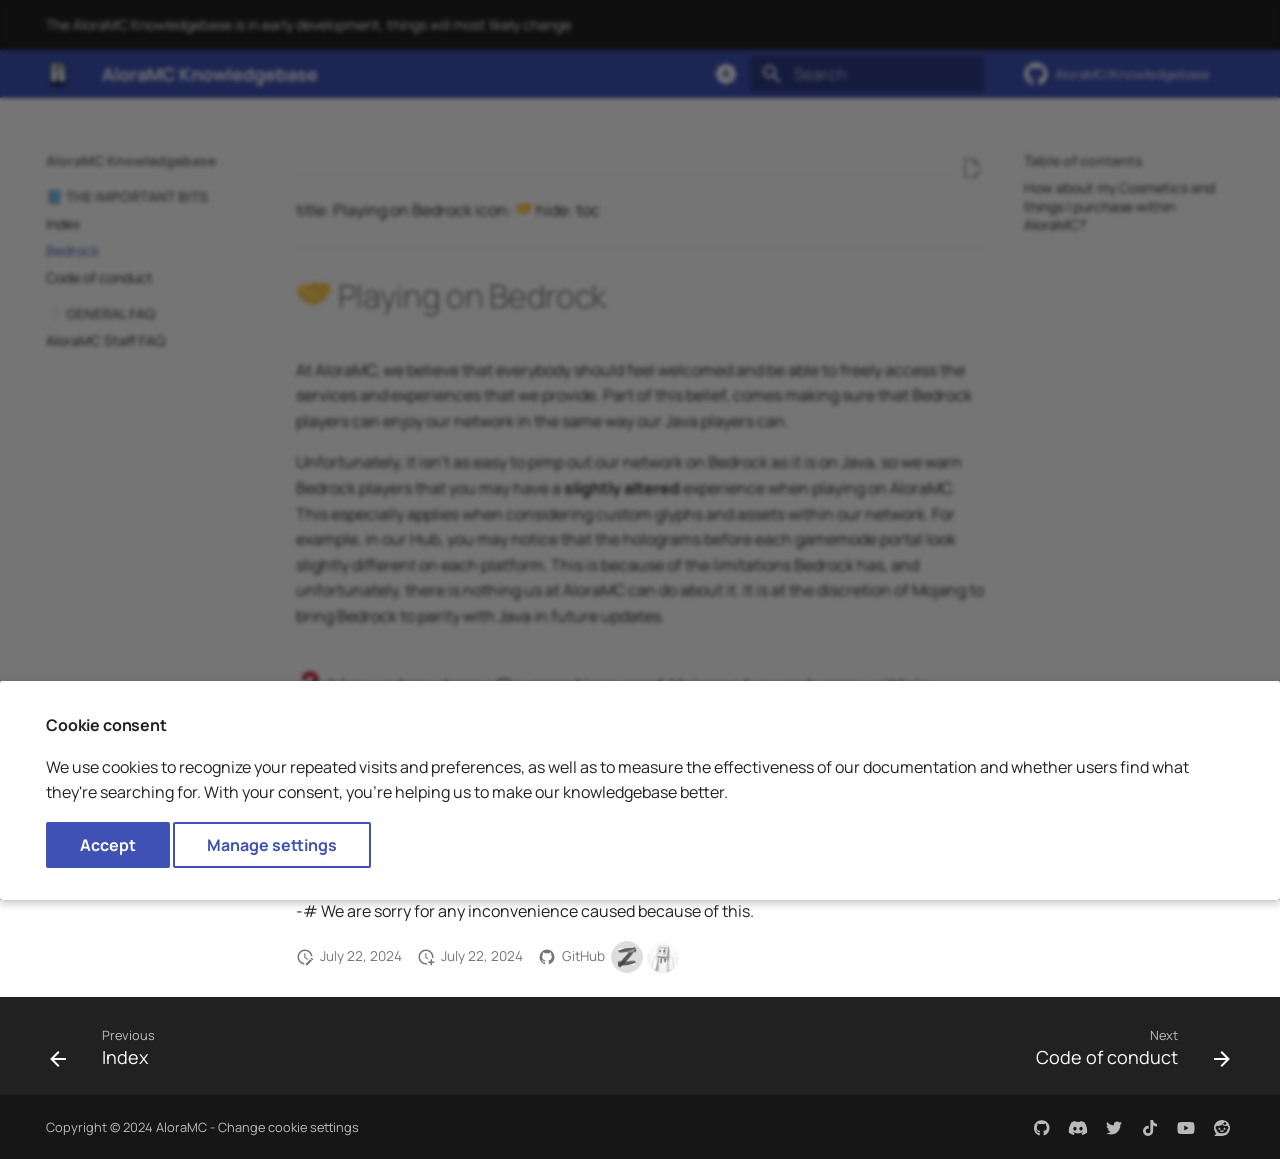
<file: the-important-bits/bedrock/index.html>
<!doctype html>
<html lang="en" class="no-js">
  <head>
    
      <meta charset="utf-8">
      <meta name="viewport" content="width=device-width,initial-scale=1">
      
        <meta name="description" content="The AloraMC Knowledgebase - Eventually have a good description here">
      
      
        <meta name="author" content="AloraMC">
      
      
        <link rel="canonical" href="https://kb.aloramc.com/the-important-bits/bedrock/">
      
      
        <link rel="prev" href="../..">
      
      
        <link rel="next" href="../code-of-conduct/">
      
      
      <link rel="icon" href="../../assets/logo.png">
      <meta name="generator" content="mkdocs-1.6.0, mkdocs-material-9.5.29">
    
    
      
        <title>Bedrock - AloraMC Knowledgebase</title>
      
    
    
      <link rel="stylesheet" href="../../assets/stylesheets/main.76a95c52.min.css">
      
        
        <link rel="stylesheet" href="../../assets/stylesheets/palette.06af60db.min.css">
      
      


    
    
      
    
    
      
        
        
        
        <link rel="stylesheet" href="../../assets/external/fonts.googleapis.com/css.f1401201.css">
        <style>:root{--md-text-font:"Manrope";--md-code-font:"Roboto Mono"}</style>
      
    
    
    <script>__md_scope=new URL("../..",location),__md_hash=e=>[...e].reduce((e,_)=>(e<<5)-e+_.charCodeAt(0),0),__md_get=(e,_=localStorage,t=__md_scope)=>JSON.parse(_.getItem(t.pathname+"."+e)),__md_set=(e,_,t=localStorage,a=__md_scope)=>{try{t.setItem(a.pathname+"."+e,JSON.stringify(_))}catch(e){}}</script>
    
      

    
    
      
        <meta  property="og:type"  content="website" >
      
        <meta  property="og:title"  content="Bedrock - AloraMC Knowledgebase" >
      
        <meta  property="og:description"  content="The AloraMC Knowledgebase - Eventually have a good description here" >
      
        <meta  property="og:image"  content="https://kb.aloramc.com/assets/images/social/the-important-bits/bedrock.png" >
      
        <meta  property="og:image:type"  content="image/png" >
      
        <meta  property="og:image:width"  content="1200" >
      
        <meta  property="og:image:height"  content="630" >
      
        <meta  property="og:url"  content="https://kb.aloramc.com/the-important-bits/bedrock/" >
      
        <meta  name="twitter:card"  content="summary_large_image" >
      
        <meta  name="twitter:title"  content="Bedrock - AloraMC Knowledgebase" >
      
        <meta  name="twitter:description"  content="The AloraMC Knowledgebase - Eventually have a good description here" >
      
        <meta  name="twitter:image"  content="https://kb.aloramc.com/assets/images/social/the-important-bits/bedrock.png" >
      
    
    
    <meta name="theme-color" content="#1a1a1a" />

  </head>
  
  
    
    
      
    
    
    
    
    <body dir="ltr" data-md-color-scheme="default" data-md-color-primary="indigo" data-md-color-accent="indigo">
  
    
    <input class="md-toggle" data-md-toggle="drawer" type="checkbox" id="__drawer" autocomplete="off">
    <input class="md-toggle" data-md-toggle="search" type="checkbox" id="__search" autocomplete="off">
    <label class="md-overlay" for="__drawer"></label>
    <div data-md-component="skip">
      
        
        <a href="#playing-on-bedrock" class="md-skip">
          Skip to content
        </a>
      
    </div>
    <div data-md-component="announce">
      
        <aside class="md-banner">
          <div class="md-banner__inner md-grid md-typeset">
            
            
    <p class="announce">The AloraMC Knowledgebase is in early development, things will most likely change</p>

          </div>
          
        </aside>
      
    </div>
    
    
      

  

<header class="md-header md-header--shadow" data-md-component="header">
  <nav class="md-header__inner md-grid" aria-label="Header">
    <a href="../.." title="AloraMC Knowledgebase" class="md-header__button md-logo" aria-label="AloraMC Knowledgebase" data-md-component="logo">
      
  <img src="../../assets/logo.png" alt="logo">

    </a>
    <label class="md-header__button md-icon" for="__drawer">
      
      <svg xmlns="http://www.w3.org/2000/svg" viewBox="0 0 24 24"><path d="M3 6h18v2H3V6m0 5h18v2H3v-2m0 5h18v2H3v-2Z"/></svg>
    </label>
    <div class="md-header__title" data-md-component="header-title">
      <div class="md-header__ellipsis">
        <div class="md-header__topic">
          <span class="md-ellipsis">
            AloraMC Knowledgebase
          </span>
        </div>
        <div class="md-header__topic" data-md-component="header-topic">
          <span class="md-ellipsis">
            
              Bedrock
            
          </span>
        </div>
      </div>
    </div>
    
      
        <form class="md-header__option" data-md-component="palette">
  
    
    
    
    <input class="md-option" data-md-color-media="(prefers-color-scheme)" data-md-color-scheme="default" data-md-color-primary="indigo" data-md-color-accent="indigo"  aria-label="Switch to light mode"  type="radio" name="__palette" id="__palette_0">
    
      <label class="md-header__button md-icon" title="Switch to light mode" for="__palette_1" hidden>
        <svg xmlns="http://www.w3.org/2000/svg" viewBox="0 0 24 24"><path d="m14.3 16-.7-2h-3.2l-.7 2H7.8L11 7h2l3.2 9h-1.9M20 8.69V4h-4.69L12 .69 8.69 4H4v4.69L.69 12 4 15.31V20h4.69L12 23.31 15.31 20H20v-4.69L23.31 12 20 8.69m-9.15 3.96h2.3L12 9l-1.15 3.65Z"/></svg>
      </label>
    
  
    
    
    
    <input class="md-option" data-md-color-media="(prefers-color-scheme: light)" data-md-color-scheme="default" data-md-color-primary="indigo" data-md-color-accent="indigo"  aria-label="Switch to dark mode"  type="radio" name="__palette" id="__palette_1">
    
      <label class="md-header__button md-icon" title="Switch to dark mode" for="__palette_2" hidden>
        <svg xmlns="http://www.w3.org/2000/svg" viewBox="0 0 24 24"><path d="M12 8a4 4 0 0 0-4 4 4 4 0 0 0 4 4 4 4 0 0 0 4-4 4 4 0 0 0-4-4m0 10a6 6 0 0 1-6-6 6 6 0 0 1 6-6 6 6 0 0 1 6 6 6 6 0 0 1-6 6m8-9.31V4h-4.69L12 .69 8.69 4H4v4.69L.69 12 4 15.31V20h4.69L12 23.31 15.31 20H20v-4.69L23.31 12 20 8.69Z"/></svg>
      </label>
    
  
    
    
    
    <input class="md-option" data-md-color-media="(prefers-color-scheme: dark)" data-md-color-scheme="slate" data-md-color-primary="indigo" data-md-color-accent="indigo"  aria-label="Switch to system preference"  type="radio" name="__palette" id="__palette_2">
    
      <label class="md-header__button md-icon" title="Switch to system preference" for="__palette_0" hidden>
        <svg xmlns="http://www.w3.org/2000/svg" viewBox="0 0 24 24"><path d="M12 18c-.89 0-1.74-.2-2.5-.55C11.56 16.5 13 14.42 13 12c0-2.42-1.44-4.5-3.5-5.45C10.26 6.2 11.11 6 12 6a6 6 0 0 1 6 6 6 6 0 0 1-6 6m8-9.31V4h-4.69L12 .69 8.69 4H4v4.69L.69 12 4 15.31V20h4.69L12 23.31 15.31 20H20v-4.69L23.31 12 20 8.69Z"/></svg>
      </label>
    
  
</form>
      
    
    
      <script>var media,input,key,value,palette=__md_get("__palette");if(palette&&palette.color){"(prefers-color-scheme)"===palette.color.media&&(media=matchMedia("(prefers-color-scheme: light)"),input=document.querySelector(media.matches?"[data-md-color-media='(prefers-color-scheme: light)']":"[data-md-color-media='(prefers-color-scheme: dark)']"),palette.color.media=input.getAttribute("data-md-color-media"),palette.color.scheme=input.getAttribute("data-md-color-scheme"),palette.color.primary=input.getAttribute("data-md-color-primary"),palette.color.accent=input.getAttribute("data-md-color-accent"));for([key,value]of Object.entries(palette.color))document.body.setAttribute("data-md-color-"+key,value)}</script>
    
    
    
      <label class="md-header__button md-icon" for="__search">
        
        <svg xmlns="http://www.w3.org/2000/svg" viewBox="0 0 24 24"><path d="M9.5 3A6.5 6.5 0 0 1 16 9.5c0 1.61-.59 3.09-1.56 4.23l.27.27h.79l5 5-1.5 1.5-5-5v-.79l-.27-.27A6.516 6.516 0 0 1 9.5 16 6.5 6.5 0 0 1 3 9.5 6.5 6.5 0 0 1 9.5 3m0 2C7 5 5 7 5 9.5S7 14 9.5 14 14 12 14 9.5 12 5 9.5 5Z"/></svg>
      </label>
      <div class="md-search" data-md-component="search" role="dialog">
  <label class="md-search__overlay" for="__search"></label>
  <div class="md-search__inner" role="search">
    <form class="md-search__form" name="search">
      <input type="text" class="md-search__input" name="query" aria-label="Search" placeholder="Search" autocapitalize="off" autocorrect="off" autocomplete="off" spellcheck="false" data-md-component="search-query" required>
      <label class="md-search__icon md-icon" for="__search">
        
        <svg xmlns="http://www.w3.org/2000/svg" viewBox="0 0 24 24"><path d="M9.5 3A6.5 6.5 0 0 1 16 9.5c0 1.61-.59 3.09-1.56 4.23l.27.27h.79l5 5-1.5 1.5-5-5v-.79l-.27-.27A6.516 6.516 0 0 1 9.5 16 6.5 6.5 0 0 1 3 9.5 6.5 6.5 0 0 1 9.5 3m0 2C7 5 5 7 5 9.5S7 14 9.5 14 14 12 14 9.5 12 5 9.5 5Z"/></svg>
        
        <svg xmlns="http://www.w3.org/2000/svg" viewBox="0 0 24 24"><path d="M20 11v2H8l5.5 5.5-1.42 1.42L4.16 12l7.92-7.92L13.5 5.5 8 11h12Z"/></svg>
      </label>
      <nav class="md-search__options" aria-label="Search">
        
          <a href="javascript:void(0)" class="md-search__icon md-icon" title="Share" aria-label="Share" data-clipboard data-clipboard-text="" data-md-component="search-share" tabindex="-1">
            
            <svg xmlns="http://www.w3.org/2000/svg" viewBox="0 0 24 24"><path d="M18 16.08c-.76 0-1.44.3-1.96.77L8.91 12.7c.05-.23.09-.46.09-.7 0-.24-.04-.47-.09-.7l7.05-4.11c.54.5 1.25.81 2.04.81a3 3 0 0 0 3-3 3 3 0 0 0-3-3 3 3 0 0 0-3 3c0 .24.04.47.09.7L8.04 9.81C7.5 9.31 6.79 9 6 9a3 3 0 0 0-3 3 3 3 0 0 0 3 3c.79 0 1.5-.31 2.04-.81l7.12 4.15c-.05.21-.08.43-.08.66 0 1.61 1.31 2.91 2.92 2.91 1.61 0 2.92-1.3 2.92-2.91A2.92 2.92 0 0 0 18 16.08Z"/></svg>
          </a>
        
        <button type="reset" class="md-search__icon md-icon" title="Clear" aria-label="Clear" tabindex="-1">
          
          <svg xmlns="http://www.w3.org/2000/svg" viewBox="0 0 24 24"><path d="M19 6.41 17.59 5 12 10.59 6.41 5 5 6.41 10.59 12 5 17.59 6.41 19 12 13.41 17.59 19 19 17.59 13.41 12 19 6.41Z"/></svg>
        </button>
      </nav>
      
        <div class="md-search__suggest" data-md-component="search-suggest"></div>
      
    </form>
    <div class="md-search__output">
      <div class="md-search__scrollwrap" tabindex="0" data-md-scrollfix>
        <div class="md-search-result" data-md-component="search-result">
          <div class="md-search-result__meta">
            Initializing search
          </div>
          <ol class="md-search-result__list" role="presentation"></ol>
        </div>
      </div>
    </div>
  </div>
</div>
    
    
      <div class="md-header__source">
        <a href="https://github.com/AloraMC/Knowledgebase" title="Go to repository" class="md-source" data-md-component="source">
  <div class="md-source__icon md-icon">
    
    <svg xmlns="http://www.w3.org/2000/svg" viewBox="0 0 496 512"><!--! Font Awesome Free 6.5.2 by @fontawesome - https://fontawesome.com License - https://fontawesome.com/license/free (Icons: CC BY 4.0, Fonts: SIL OFL 1.1, Code: MIT License) Copyright 2024 Fonticons, Inc.--><path d="M165.9 397.4c0 2-2.3 3.6-5.2 3.6-3.3.3-5.6-1.3-5.6-3.6 0-2 2.3-3.6 5.2-3.6 3-.3 5.6 1.3 5.6 3.6zm-31.1-4.5c-.7 2 1.3 4.3 4.3 4.9 2.6 1 5.6 0 6.2-2s-1.3-4.3-4.3-5.2c-2.6-.7-5.5.3-6.2 2.3zm44.2-1.7c-2.9.7-4.9 2.6-4.6 4.9.3 2 2.9 3.3 5.9 2.6 2.9-.7 4.9-2.6 4.6-4.6-.3-1.9-3-3.2-5.9-2.9zM244.8 8C106.1 8 0 113.3 0 252c0 110.9 69.8 205.8 169.5 239.2 12.8 2.3 17.3-5.6 17.3-12.1 0-6.2-.3-40.4-.3-61.4 0 0-70 15-84.7-29.8 0 0-11.4-29.1-27.8-36.6 0 0-22.9-15.7 1.6-15.4 0 0 24.9 2 38.6 25.8 21.9 38.6 58.6 27.5 72.9 20.9 2.3-16 8.8-27.1 16-33.7-55.9-6.2-112.3-14.3-112.3-110.5 0-27.5 7.6-41.3 23.6-58.9-2.6-6.5-11.1-33.3 2.6-67.9 20.9-6.5 69 27 69 27 20-5.6 41.5-8.5 62.8-8.5s42.8 2.9 62.8 8.5c0 0 48.1-33.6 69-27 13.7 34.7 5.2 61.4 2.6 67.9 16 17.7 25.8 31.5 25.8 58.9 0 96.5-58.9 104.2-114.8 110.5 9.2 7.9 17 22.9 17 46.4 0 33.7-.3 75.4-.3 83.6 0 6.5 4.6 14.4 17.3 12.1C428.2 457.8 496 362.9 496 252 496 113.3 383.5 8 244.8 8zM97.2 352.9c-1.3 1-1 3.3.7 5.2 1.6 1.6 3.9 2.3 5.2 1 1.3-1 1-3.3-.7-5.2-1.6-1.6-3.9-2.3-5.2-1zm-10.8-8.1c-.7 1.3.3 2.9 2.3 3.9 1.6 1 3.6.7 4.3-.7.7-1.3-.3-2.9-2.3-3.9-2-.6-3.6-.3-4.3.7zm32.4 35.6c-1.6 1.3-1 4.3 1.3 6.2 2.3 2.3 5.2 2.6 6.5 1 1.3-1.3.7-4.3-1.3-6.2-2.2-2.3-5.2-2.6-6.5-1zm-11.4-14.7c-1.6 1-1.6 3.6 0 5.9 1.6 2.3 4.3 3.3 5.6 2.3 1.6-1.3 1.6-3.9 0-6.2-1.4-2.3-4-3.3-5.6-2z"/></svg>
  </div>
  <div class="md-source__repository">
    AloraMC/Knowledgebase
  </div>
</a>
      </div>
    
  </nav>
  
</header>
    
    <div class="md-container" data-md-component="container">
      
      
        
          
        
      
      <main class="md-main" data-md-component="main">
        <div class="md-main__inner md-grid">
          
            
              
              <div class="md-sidebar md-sidebar--primary" data-md-component="sidebar" data-md-type="navigation" >
                <div class="md-sidebar__scrollwrap">
                  <div class="md-sidebar__inner">
                    



<nav class="md-nav md-nav--primary" aria-label="Navigation" data-md-level="0">
  <label class="md-nav__title" for="__drawer">
    <a href="../.." title="AloraMC Knowledgebase" class="md-nav__button md-logo" aria-label="AloraMC Knowledgebase" data-md-component="logo">
      
  <img src="../../assets/logo.png" alt="logo">

    </a>
    AloraMC Knowledgebase
  </label>
  
    <div class="md-nav__source">
      <a href="https://github.com/AloraMC/Knowledgebase" title="Go to repository" class="md-source" data-md-component="source">
  <div class="md-source__icon md-icon">
    
    <svg xmlns="http://www.w3.org/2000/svg" viewBox="0 0 496 512"><!--! Font Awesome Free 6.5.2 by @fontawesome - https://fontawesome.com License - https://fontawesome.com/license/free (Icons: CC BY 4.0, Fonts: SIL OFL 1.1, Code: MIT License) Copyright 2024 Fonticons, Inc.--><path d="M165.9 397.4c0 2-2.3 3.6-5.2 3.6-3.3.3-5.6-1.3-5.6-3.6 0-2 2.3-3.6 5.2-3.6 3-.3 5.6 1.3 5.6 3.6zm-31.1-4.5c-.7 2 1.3 4.3 4.3 4.9 2.6 1 5.6 0 6.2-2s-1.3-4.3-4.3-5.2c-2.6-.7-5.5.3-6.2 2.3zm44.2-1.7c-2.9.7-4.9 2.6-4.6 4.9.3 2 2.9 3.3 5.9 2.6 2.9-.7 4.9-2.6 4.6-4.6-.3-1.9-3-3.2-5.9-2.9zM244.8 8C106.1 8 0 113.3 0 252c0 110.9 69.8 205.8 169.5 239.2 12.8 2.3 17.3-5.6 17.3-12.1 0-6.2-.3-40.4-.3-61.4 0 0-70 15-84.7-29.8 0 0-11.4-29.1-27.8-36.6 0 0-22.9-15.7 1.6-15.4 0 0 24.9 2 38.6 25.8 21.9 38.6 58.6 27.5 72.9 20.9 2.3-16 8.8-27.1 16-33.7-55.9-6.2-112.3-14.3-112.3-110.5 0-27.5 7.6-41.3 23.6-58.9-2.6-6.5-11.1-33.3 2.6-67.9 20.9-6.5 69 27 69 27 20-5.6 41.5-8.5 62.8-8.5s42.8 2.9 62.8 8.5c0 0 48.1-33.6 69-27 13.7 34.7 5.2 61.4 2.6 67.9 16 17.7 25.8 31.5 25.8 58.9 0 96.5-58.9 104.2-114.8 110.5 9.2 7.9 17 22.9 17 46.4 0 33.7-.3 75.4-.3 83.6 0 6.5 4.6 14.4 17.3 12.1C428.2 457.8 496 362.9 496 252 496 113.3 383.5 8 244.8 8zM97.2 352.9c-1.3 1-1 3.3.7 5.2 1.6 1.6 3.9 2.3 5.2 1 1.3-1 1-3.3-.7-5.2-1.6-1.6-3.9-2.3-5.2-1zm-10.8-8.1c-.7 1.3.3 2.9 2.3 3.9 1.6 1 3.6.7 4.3-.7.7-1.3-.3-2.9-2.3-3.9-2-.6-3.6-.3-4.3.7zm32.4 35.6c-1.6 1.3-1 4.3 1.3 6.2 2.3 2.3 5.2 2.6 6.5 1 1.3-1.3.7-4.3-1.3-6.2-2.2-2.3-5.2-2.6-6.5-1zm-11.4-14.7c-1.6 1-1.6 3.6 0 5.9 1.6 2.3 4.3 3.3 5.6 2.3 1.6-1.3 1.6-3.9 0-6.2-1.4-2.3-4-3.3-5.6-2z"/></svg>
  </div>
  <div class="md-source__repository">
    AloraMC/Knowledgebase
  </div>
</a>
    </div>
  
  <ul class="md-nav__list" data-md-scrollfix>
    
      
      
  
  
    
  
  
  
    
    
    
      
        
        
      
    
    
    <li class="md-nav__item md-nav__item--active md-nav__item--section md-nav__item--nested">
      
        
        
        <input class="md-nav__toggle md-toggle " type="checkbox" id="__nav_1" checked>
        
          
          <label class="md-nav__link" for="__nav_1" id="__nav_1_label" tabindex="">
            
  
  <span class="md-ellipsis">
    📘 THE IMPORTANT BITS
  </span>
  

            <span class="md-nav__icon md-icon"></span>
          </label>
        
        <nav class="md-nav" data-md-level="1" aria-labelledby="__nav_1_label" aria-expanded="true">
          <label class="md-nav__title" for="__nav_1">
            <span class="md-nav__icon md-icon"></span>
            📘 THE IMPORTANT BITS
          </label>
          <ul class="md-nav__list" data-md-scrollfix>
            
              
                
  
  
  
  
    <li class="md-nav__item">
      <a href="../.." class="md-nav__link">
        
  
  <span class="md-ellipsis">
    Index
  </span>
  

      </a>
    </li>
  

              
            
              
                
  
  
    
  
  
  
    <li class="md-nav__item md-nav__item--active">
      
      <input class="md-nav__toggle md-toggle" type="checkbox" id="__toc">
      
      
        
      
      
        <label class="md-nav__link md-nav__link--active" for="__toc">
          
  
  <span class="md-ellipsis">
    Bedrock
  </span>
  

          <span class="md-nav__icon md-icon"></span>
        </label>
      
      <a href="./" class="md-nav__link md-nav__link--active">
        
  
  <span class="md-ellipsis">
    Bedrock
  </span>
  

      </a>
      
        

<nav class="md-nav md-nav--secondary" aria-label="Table of contents">
  
  
  
    
  
  
    <label class="md-nav__title" for="__toc">
      <span class="md-nav__icon md-icon"></span>
      Table of contents
    </label>
    <ul class="md-nav__list" data-md-component="toc" data-md-scrollfix>
      
        <li class="md-nav__item">
  <a href="#how-about-my-cosmetics-and-things-i-purchase-within-aloramc" class="md-nav__link">
    <span class="md-ellipsis">
      How about my Cosmetics and things I purchase within AloraMC?
    </span>
  </a>
  
</li>
      
    </ul>
  
</nav>
      
    </li>
  

              
            
              
                
  
  
  
  
    <li class="md-nav__item">
      <a href="../code-of-conduct/" class="md-nav__link">
        
  
  <span class="md-ellipsis">
    Code of conduct
  </span>
  

      </a>
    </li>
  

              
            
          </ul>
        </nav>
      
    </li>
  

    
      
      
  
  
  
  
    
    
    
      
        
        
      
    
    
    <li class="md-nav__item md-nav__item--section md-nav__item--nested">
      
        
        
        <input class="md-nav__toggle md-toggle " type="checkbox" id="__nav_2" >
        
          
          <label class="md-nav__link" for="__nav_2" id="__nav_2_label" tabindex="">
            
  
  <span class="md-ellipsis">
    ❔ GENERAL FAQ
  </span>
  

            <span class="md-nav__icon md-icon"></span>
          </label>
        
        <nav class="md-nav" data-md-level="1" aria-labelledby="__nav_2_label" aria-expanded="false">
          <label class="md-nav__title" for="__nav_2">
            <span class="md-nav__icon md-icon"></span>
            ❔ GENERAL FAQ
          </label>
          <ul class="md-nav__list" data-md-scrollfix>
            
              
                
  
  
  
  
    <li class="md-nav__item">
      <a href="../../general-faq/aloramc-staff-faq/" class="md-nav__link">
        
  
  <span class="md-ellipsis">
    AloraMC Staff FAQ
  </span>
  

      </a>
    </li>
  

              
            
          </ul>
        </nav>
      
    </li>
  

    
  </ul>
</nav>
                  </div>
                </div>
              </div>
            
            
              
              <div class="md-sidebar md-sidebar--secondary" data-md-component="sidebar" data-md-type="toc" >
                <div class="md-sidebar__scrollwrap">
                  <div class="md-sidebar__inner">
                    

<nav class="md-nav md-nav--secondary" aria-label="Table of contents">
  
  
  
    
  
  
    <label class="md-nav__title" for="__toc">
      <span class="md-nav__icon md-icon"></span>
      Table of contents
    </label>
    <ul class="md-nav__list" data-md-component="toc" data-md-scrollfix>
      
        <li class="md-nav__item">
  <a href="#how-about-my-cosmetics-and-things-i-purchase-within-aloramc" class="md-nav__link">
    <span class="md-ellipsis">
      How about my Cosmetics and things I purchase within AloraMC?
    </span>
  </a>
  
</li>
      
    </ul>
  
</nav>
                  </div>
                </div>
              </div>
            
          
          
            <div class="md-content" data-md-component="content">
              <article class="md-content__inner md-typeset">
                
                  

  
    <a href="https://github.com/AloraMC/Knowledgebase/edit/main/docs/the-important-bits/bedrock.md" title="Edit this page" class="md-content__button md-icon">
      
      <svg xmlns="http://www.w3.org/2000/svg" viewBox="0 0 24 24"><path d="M10 20H6V4h7v5h5v3.1l2-2V8l-6-6H6c-1.1 0-2 .9-2 2v16c0 1.1.9 2 2 2h4v-2m10.2-7c.1 0 .3.1.4.2l1.3 1.3c.2.2.2.6 0 .8l-1 1-2.1-2.1 1-1c.1-.1.2-.2.4-.2m0 3.9L14.1 23H12v-2.1l6.1-6.1 2.1 2.1Z"/></svg>
    </a>
  
  


<hr />
<p>title: Playing on Bedrock
icon: <img alt="🤝" class="twemoji" src="../../assets/external/cdn.jsdelivr.net/gh/jdecked/twemoji@15.0.3/assets/svg/1f91d.svg" title=":handshake:">
hide: toc</p>
<hr />
<h1 id="playing-on-bedrock"><img alt="🤝" class="twemoji" src="../../assets/external/cdn.jsdelivr.net/gh/jdecked/twemoji@15.0.3/assets/svg/1f91d.svg" title=":handshake:"> Playing on Bedrock</h1>
<p>At AloraMC, we believe that everybody should feel welcomed and be able to freely access the services and experiences that we provide. Part of this belief, comes making sure that Bedrock players can enjoy our network in the same way our Java players can.</p>
<p>Unfortunately, it isn't as easy to pimp out our network on Bedrock as it is on Java, so we warn Bedrock players that you may have a <strong>slightly altered</strong> experience when playing on AloraMC. This especially applies when considering custom glyphs and assets within our network. For example, in our Hub, you may notice that the holograms before each gamemode portal look slightly different on each platform. This is because of the limitations Bedrock has, and unfortunately, there is nothing us at AloraMC can do about it. It is at the discretion of Mojang to bring Bedrock to parity with Java in future updates.</p>
<h2 id="how-about-my-cosmetics-and-things-i-purchase-within-aloramc"><img alt="❓" class="twemoji" src="../../assets/external/cdn.jsdelivr.net/gh/jdecked/twemoji@15.0.3/assets/svg/2753.svg" title=":question:"> How about my Cosmetics and things I purchase within AloraMC?</h2>
<p>You bring up a very important question. We will ensure that if you are a Bedrock player that makes a purchase for something in AloraMC, that it appears a similar way to how it does in Java. All of the items you purchase on AloraMC will be usable and functional no matter what platform you are playing on. <strong>If in the rare case that it is NOT</strong>, then we will ensure that we disclose this within the store before purchasing the item.</p>
<p>-# We are sorry for any inconvenience caused because of this.</p>







  
    
  
  
    
  


  <aside class="md-source-file">
    
      
  <span class="md-source-file__fact">
    <span class="md-icon" title="Last update">
      <svg xmlns="http://www.w3.org/2000/svg" viewBox="0 0 24 24"><path d="M21 13.1c-.1 0-.3.1-.4.2l-1 1 2.1 2.1 1-1c.2-.2.2-.6 0-.8l-1.3-1.3c-.1-.1-.2-.2-.4-.2m-1.9 1.8-6.1 6V23h2.1l6.1-6.1-2.1-2M12.5 7v5.2l4 2.4-1 1L11 13V7h1.5M11 21.9c-5.1-.5-9-4.8-9-9.9C2 6.5 6.5 2 12 2c5.3 0 9.6 4.1 10 9.3-.3-.1-.6-.2-1-.2s-.7.1-1 .2C19.6 7.2 16.2 4 12 4c-4.4 0-8 3.6-8 8 0 4.1 3.1 7.5 7.1 7.9l-.1.2v1.8Z"/></svg>
    </span>
    <span class="git-revision-date-localized-plugin git-revision-date-localized-plugin-date">July 22, 2024</span>
  </span>

    
    
      
  <span class="md-source-file__fact">
    <span class="md-icon" title="Created">
      <svg xmlns="http://www.w3.org/2000/svg" viewBox="0 0 24 24"><path d="M14.47 15.08 11 13V7h1.5v5.25l3.08 1.83c-.41.28-.79.62-1.11 1m-1.39 4.84c-.36.05-.71.08-1.08.08-4.42 0-8-3.58-8-8s3.58-8 8-8 8 3.58 8 8c0 .37-.03.72-.08 1.08.69.1 1.33.32 1.92.64.1-.56.16-1.13.16-1.72 0-5.5-4.5-10-10-10S2 6.5 2 12s4.47 10 10 10c.59 0 1.16-.06 1.72-.16-.32-.59-.54-1.23-.64-1.92M18 15v3h-3v2h3v3h2v-3h3v-2h-3v-3h-2Z"/></svg>
    </span>
    <span class="git-revision-date-localized-plugin git-revision-date-localized-plugin-date">July 22, 2024</span>
  </span>

    
    
    
      
  <span class="md-source-file__fact">
    
      
  <span class="md-icon" title="Contributors">
    <svg xmlns="http://www.w3.org/2000/svg" viewBox="0 0 24 24"><path d="M12 2A10 10 0 0 0 2 12c0 4.42 2.87 8.17 6.84 9.5.5.08.66-.23.66-.5v-1.69c-2.77.6-3.36-1.34-3.36-1.34-.46-1.16-1.11-1.47-1.11-1.47-.91-.62.07-.6.07-.6 1 .07 1.53 1.03 1.53 1.03.87 1.52 2.34 1.07 2.91.83.09-.65.35-1.09.63-1.34-2.22-.25-4.55-1.11-4.55-4.92 0-1.11.38-2 1.03-2.71-.1-.25-.45-1.29.1-2.64 0 0 .84-.27 2.75 1.02.79-.22 1.65-.33 2.5-.33.85 0 1.71.11 2.5.33 1.91-1.29 2.75-1.02 2.75-1.02.55 1.35.2 2.39.1 2.64.65.71 1.03 1.6 1.03 2.71 0 3.82-2.34 4.66-4.57 4.91.36.31.69.92.69 1.85V21c0 .27.16.59.67.5C19.14 20.16 22 16.42 22 12A10 10 0 0 0 12 2Z"/></svg>
  </span>
  <span>GitHub</span>

    
    <nav>
      
        <a href="https://github.com/Zyztem" class="md-author" title="@Zyztem">
          
          <img src="../../assets/external/avatars.githubusercontent.com/u/66957203.fe356448.png" alt="Zyztem">
        </a>
      
        <a href="https://github.com/alfazzy" class="md-author" title="@alfazzy">
          
          <img src="../../assets/external/avatars.githubusercontent.com/u/103502853.fe356448.png" alt="alfazzy">
        </a>
      
      
      
    </nav>
  </span>

    
  </aside>





                
              </article>
            </div>
          
          
<script>var target=document.getElementById(location.hash.slice(1));target&&target.name&&(target.checked=target.name.startsWith("__tabbed_"))</script>
        </div>
        
          <button type="button" class="md-top md-icon" data-md-component="top" hidden>
  
  <svg xmlns="http://www.w3.org/2000/svg" viewBox="0 0 24 24"><path d="M13 20h-2V8l-5.5 5.5-1.42-1.42L12 4.16l7.92 7.92-1.42 1.42L13 8v12Z"/></svg>
  Back to top
</button>
        
      </main>
      
        <footer class="md-footer">
  
    
      
      <nav class="md-footer__inner md-grid" aria-label="Footer" >
        
          
          <a href="../.." class="md-footer__link md-footer__link--prev" aria-label="Previous: Index">
            <div class="md-footer__button md-icon">
              
              <svg xmlns="http://www.w3.org/2000/svg" viewBox="0 0 24 24"><path d="M20 11v2H8l5.5 5.5-1.42 1.42L4.16 12l7.92-7.92L13.5 5.5 8 11h12Z"/></svg>
            </div>
            <div class="md-footer__title">
              <span class="md-footer__direction">
                Previous
              </span>
              <div class="md-ellipsis">
                Index
              </div>
            </div>
          </a>
        
        
          
          <a href="../code-of-conduct/" class="md-footer__link md-footer__link--next" aria-label="Next: Code of conduct">
            <div class="md-footer__title">
              <span class="md-footer__direction">
                Next
              </span>
              <div class="md-ellipsis">
                Code of conduct
              </div>
            </div>
            <div class="md-footer__button md-icon">
              
              <svg xmlns="http://www.w3.org/2000/svg" viewBox="0 0 24 24"><path d="M4 11v2h12l-5.5 5.5 1.42 1.42L19.84 12l-7.92-7.92L10.5 5.5 16 11H4Z"/></svg>
            </div>
          </a>
        
      </nav>
    
  
  <div class="md-footer-meta md-typeset">
    <div class="md-footer-meta__inner md-grid">
      <div class="md-copyright">
  
    <div class="md-copyright__highlight">
      Copyright &copy; 2024 AloraMC - <a href="#__consent">Change cookie settings</a>
    </div>
  
  
</div>
      
        <div class="md-social">
  
    
    
    
    
      
      
    
    <a href="https://github.com/AloraMC" target="_blank" rel="noopener" title="github.com" class="md-social__link">
      <svg xmlns="http://www.w3.org/2000/svg" viewBox="0 0 496 512"><!--! Font Awesome Free 6.5.2 by @fontawesome - https://fontawesome.com License - https://fontawesome.com/license/free (Icons: CC BY 4.0, Fonts: SIL OFL 1.1, Code: MIT License) Copyright 2024 Fonticons, Inc.--><path d="M165.9 397.4c0 2-2.3 3.6-5.2 3.6-3.3.3-5.6-1.3-5.6-3.6 0-2 2.3-3.6 5.2-3.6 3-.3 5.6 1.3 5.6 3.6zm-31.1-4.5c-.7 2 1.3 4.3 4.3 4.9 2.6 1 5.6 0 6.2-2s-1.3-4.3-4.3-5.2c-2.6-.7-5.5.3-6.2 2.3zm44.2-1.7c-2.9.7-4.9 2.6-4.6 4.9.3 2 2.9 3.3 5.9 2.6 2.9-.7 4.9-2.6 4.6-4.6-.3-1.9-3-3.2-5.9-2.9zM244.8 8C106.1 8 0 113.3 0 252c0 110.9 69.8 205.8 169.5 239.2 12.8 2.3 17.3-5.6 17.3-12.1 0-6.2-.3-40.4-.3-61.4 0 0-70 15-84.7-29.8 0 0-11.4-29.1-27.8-36.6 0 0-22.9-15.7 1.6-15.4 0 0 24.9 2 38.6 25.8 21.9 38.6 58.6 27.5 72.9 20.9 2.3-16 8.8-27.1 16-33.7-55.9-6.2-112.3-14.3-112.3-110.5 0-27.5 7.6-41.3 23.6-58.9-2.6-6.5-11.1-33.3 2.6-67.9 20.9-6.5 69 27 69 27 20-5.6 41.5-8.5 62.8-8.5s42.8 2.9 62.8 8.5c0 0 48.1-33.6 69-27 13.7 34.7 5.2 61.4 2.6 67.9 16 17.7 25.8 31.5 25.8 58.9 0 96.5-58.9 104.2-114.8 110.5 9.2 7.9 17 22.9 17 46.4 0 33.7-.3 75.4-.3 83.6 0 6.5 4.6 14.4 17.3 12.1C428.2 457.8 496 362.9 496 252 496 113.3 383.5 8 244.8 8zM97.2 352.9c-1.3 1-1 3.3.7 5.2 1.6 1.6 3.9 2.3 5.2 1 1.3-1 1-3.3-.7-5.2-1.6-1.6-3.9-2.3-5.2-1zm-10.8-8.1c-.7 1.3.3 2.9 2.3 3.9 1.6 1 3.6.7 4.3-.7.7-1.3-.3-2.9-2.3-3.9-2-.6-3.6-.3-4.3.7zm32.4 35.6c-1.6 1.3-1 4.3 1.3 6.2 2.3 2.3 5.2 2.6 6.5 1 1.3-1.3.7-4.3-1.3-6.2-2.2-2.3-5.2-2.6-6.5-1zm-11.4-14.7c-1.6 1-1.6 3.6 0 5.9 1.6 2.3 4.3 3.3 5.6 2.3 1.6-1.3 1.6-3.9 0-6.2-1.4-2.3-4-3.3-5.6-2z"/></svg>
    </a>
  
    
    
    
    
      
      
    
    <a href="https://discord.gg/AloraMC" target="_blank" rel="noopener" title="discord.gg" class="md-social__link">
      <svg xmlns="http://www.w3.org/2000/svg" viewBox="0 0 640 512"><!--! Font Awesome Free 6.5.2 by @fontawesome - https://fontawesome.com License - https://fontawesome.com/license/free (Icons: CC BY 4.0, Fonts: SIL OFL 1.1, Code: MIT License) Copyright 2024 Fonticons, Inc.--><path d="M524.531 69.836a1.5 1.5 0 0 0-.764-.7A485.065 485.065 0 0 0 404.081 32.03a1.816 1.816 0 0 0-1.923.91 337.461 337.461 0 0 0-14.9 30.6 447.848 447.848 0 0 0-134.426 0 309.541 309.541 0 0 0-15.135-30.6 1.89 1.89 0 0 0-1.924-.91 483.689 483.689 0 0 0-119.688 37.107 1.712 1.712 0 0 0-.788.676C39.068 183.651 18.186 294.69 28.43 404.354a2.016 2.016 0 0 0 .765 1.375 487.666 487.666 0 0 0 146.825 74.189 1.9 1.9 0 0 0 2.063-.676A348.2 348.2 0 0 0 208.12 430.4a1.86 1.86 0 0 0-1.019-2.588 321.173 321.173 0 0 1-45.868-21.853 1.885 1.885 0 0 1-.185-3.126 251.047 251.047 0 0 0 9.109-7.137 1.819 1.819 0 0 1 1.9-.256c96.229 43.917 200.41 43.917 295.5 0a1.812 1.812 0 0 1 1.924.233 234.533 234.533 0 0 0 9.132 7.16 1.884 1.884 0 0 1-.162 3.126 301.407 301.407 0 0 1-45.89 21.83 1.875 1.875 0 0 0-1 2.611 391.055 391.055 0 0 0 30.014 48.815 1.864 1.864 0 0 0 2.063.7A486.048 486.048 0 0 0 610.7 405.729a1.882 1.882 0 0 0 .765-1.352c12.264-126.783-20.532-236.912-86.934-334.541ZM222.491 337.58c-28.972 0-52.844-26.587-52.844-59.239s23.409-59.241 52.844-59.241c29.665 0 53.306 26.82 52.843 59.239 0 32.654-23.41 59.241-52.843 59.241Zm195.38 0c-28.971 0-52.843-26.587-52.843-59.239s23.409-59.241 52.843-59.241c29.667 0 53.307 26.82 52.844 59.239 0 32.654-23.177 59.241-52.844 59.241Z"/></svg>
    </a>
  
    
    
    
    
      
      
    
    <a href="https://twitter.com/@PlayAloraMC" target="_blank" rel="noopener" title="twitter.com" class="md-social__link">
      <svg xmlns="http://www.w3.org/2000/svg" viewBox="0 0 512 512"><!--! Font Awesome Free 6.5.2 by @fontawesome - https://fontawesome.com License - https://fontawesome.com/license/free (Icons: CC BY 4.0, Fonts: SIL OFL 1.1, Code: MIT License) Copyright 2024 Fonticons, Inc.--><path d="M459.37 151.716c.325 4.548.325 9.097.325 13.645 0 138.72-105.583 298.558-298.558 298.558-59.452 0-114.68-17.219-161.137-47.106 8.447.974 16.568 1.299 25.34 1.299 49.055 0 94.213-16.568 130.274-44.832-46.132-.975-84.792-31.188-98.112-72.772 6.498.974 12.995 1.624 19.818 1.624 9.421 0 18.843-1.3 27.614-3.573-48.081-9.747-84.143-51.98-84.143-102.985v-1.299c13.969 7.797 30.214 12.67 47.431 13.319-28.264-18.843-46.781-51.005-46.781-87.391 0-19.492 5.197-37.36 14.294-52.954 51.655 63.675 129.3 105.258 216.365 109.807-1.624-7.797-2.599-15.918-2.599-24.04 0-57.828 46.782-104.934 104.934-104.934 30.213 0 57.502 12.67 76.67 33.137 23.715-4.548 46.456-13.32 66.599-25.34-7.798 24.366-24.366 44.833-46.132 57.827 21.117-2.273 41.584-8.122 60.426-16.243-14.292 20.791-32.161 39.308-52.628 54.253z"/></svg>
    </a>
  
    
    
    
    
      
      
    
    <a href="https://tiktok.com/@PlayAloraMC" target="_blank" rel="noopener" title="tiktok.com" class="md-social__link">
      <svg xmlns="http://www.w3.org/2000/svg" viewBox="0 0 448 512"><!--! Font Awesome Free 6.5.2 by @fontawesome - https://fontawesome.com License - https://fontawesome.com/license/free (Icons: CC BY 4.0, Fonts: SIL OFL 1.1, Code: MIT License) Copyright 2024 Fonticons, Inc.--><path d="M448 209.91a210.06 210.06 0 0 1-122.77-39.25v178.72A162.55 162.55 0 1 1 185 188.31v89.89a74.62 74.62 0 1 0 52.23 71.18V0h88a121.18 121.18 0 0 0 1.86 22.17A122.18 122.18 0 0 0 381 102.39a121.43 121.43 0 0 0 67 20.14Z"/></svg>
    </a>
  
    
    
    
    
      
      
    
    <a href="https://www.youtube.com/@PlayAloraMC" target="_blank" rel="noopener" title="www.youtube.com" class="md-social__link">
      <svg xmlns="http://www.w3.org/2000/svg" viewBox="0 0 576 512"><!--! Font Awesome Free 6.5.2 by @fontawesome - https://fontawesome.com License - https://fontawesome.com/license/free (Icons: CC BY 4.0, Fonts: SIL OFL 1.1, Code: MIT License) Copyright 2024 Fonticons, Inc.--><path d="M549.655 124.083c-6.281-23.65-24.787-42.276-48.284-48.597C458.781 64 288 64 288 64S117.22 64 74.629 75.486c-23.497 6.322-42.003 24.947-48.284 48.597-11.412 42.867-11.412 132.305-11.412 132.305s0 89.438 11.412 132.305c6.281 23.65 24.787 41.5 48.284 47.821C117.22 448 288 448 288 448s170.78 0 213.371-11.486c23.497-6.321 42.003-24.171 48.284-47.821 11.412-42.867 11.412-132.305 11.412-132.305s0-89.438-11.412-132.305zm-317.51 213.508V175.185l142.739 81.205-142.739 81.201z"/></svg>
    </a>
  
    
    
    
    
      
      
    
    <a href="https://www.reddit.com/r/AloraMC/" target="_blank" rel="noopener" title="www.reddit.com" class="md-social__link">
      <svg xmlns="http://www.w3.org/2000/svg" viewBox="0 0 512 512"><!--! Font Awesome Free 6.5.2 by @fontawesome - https://fontawesome.com License - https://fontawesome.com/license/free (Icons: CC BY 4.0, Fonts: SIL OFL 1.1, Code: MIT License) Copyright 2024 Fonticons, Inc.--><path d="M0 256C0 114.6 114.6 0 256 0s256 114.6 256 256-114.6 256-256 256H37.1c-13.7 0-20.5-16.5-10.9-26.2L75 437C28.7 390.7 0 326.7 0 256zm349.6-102.4c23.6 0 42.7-19.1 42.7-42.7s-19.1-42.7-42.7-42.7c-20.6 0-37.8 14.6-41.8 34-34.5 3.7-61.4 33-61.4 68.4v.2c-37.5 1.6-71.8 12.3-99 29.1-10.1-7.8-22.8-12.5-36.5-12.5-33 0-59.8 26.8-59.8 59.8 0 24 14.1 44.6 34.4 54.1 2 69.4 77.6 125.2 170.6 125.2s168.7-55.9 170.6-125.3c20.2-9.6 34.1-30.2 34.1-54 0-33-26.8-59.8-59.8-59.8-13.7 0-26.3 4.6-36.4 12.4-27.4-17-62.1-27.7-100-29.1v-.2c0-25.4 18.9-46.5 43.4-49.9 4.4 18.8 21.3 32.8 41.5 32.8zm-172.5 93.3c16.7 0 29.5 17.6 28.5 39.3s-13.5 29.6-30.3 29.6-31.4-8.8-30.4-30.5S160.3 247 177 247zm190.1 38.3c1 21.7-13.7 30.5-30.4 30.5s-29.3-7.9-30.3-29.6c-1-21.7 11.8-39.3 28.5-39.3s31.2 16.6 32.1 38.3zm-48.1 56.7c-10.3 24.6-34.6 41.9-63 41.9s-52.7-17.3-63-41.9c-1.2-2.9.8-6.2 3.9-6.5 18.4-1.9 38.3-2.9 59.1-2.9s40.7 1 59.1 2.9c3.1.3 5.1 3.6 3.9 6.5z"/></svg>
    </a>
  
</div>
      
    </div>
  </div>
</footer>
      
    </div>
    <div class="md-dialog" data-md-component="dialog">
      <div class="md-dialog__inner md-typeset"></div>
    </div>
    
      <div class="md-progress" data-md-component="progress" role="progressbar"></div>
    
    
      <div class="md-consent" data-md-component="consent" id="__consent" hidden>
        <div class="md-consent__overlay"></div>
        <aside class="md-consent__inner">
          <form class="md-consent__form md-grid md-typeset" name="consent">
            


  
    
  



  


<h4>Cookie consent</h4>
<p>We use cookies to recognize your repeated visits and preferences, as well as to measure the effectiveness of our documentation and whether users find what they're searching for. With your consent, you're helping us to make our knowledgebase better.</p>
<input class="md-toggle" type="checkbox" id="__settings" >
<div class="md-consent__settings">
  <ul class="task-list">
    
      
      
        
        
      
      <li class="task-list-item">
        <label class="task-list-control">
          <input type="checkbox" name="github" checked>
          <span class="task-list-indicator"></span>
          GitHub
        </label>
      </li>
    
  </ul>
</div>
<div class="md-consent__controls">
  
    
      <button class="md-button md-button--primary">Accept</button>
    
    
    
  
    
    
    
      <label class="md-button" for="__settings">Manage settings</label>
    
  
</div>
          </form>
        </aside>
      </div>
      <script>var consent=__md_get("__consent");if(consent)for(var input of document.forms.consent.elements)input.name&&(input.checked=consent[input.name]||!1);else"file:"!==location.protocol&&setTimeout(function(){document.querySelector("[data-md-component=consent]").hidden=!1},250);var action,form=document.forms.consent;for(action of["submit","reset"])form.addEventListener(action,function(e){if(e.preventDefault(),"reset"===e.type)for(var n of document.forms.consent.elements)n.name&&(n.checked=!1);__md_set("__consent",Object.fromEntries(Array.from(new FormData(form).keys()).map(function(e){return[e,!0]}))),location.hash="",location.reload()})</script>
    
    <script id="__config" type="application/json">{"base": "../..", "features": ["navigation.sections", "navigation.footer", "navigation.top", "navigation.instant", "navigation.instant.progress", "navigation.tracking", "toc.follow", "search.suggest", "search.highlight", "search.share", "content.action.edit"], "search": "../../assets/javascripts/workers/search.b8dbb3d2.min.js", "translations": {"clipboard.copied": "Copied to clipboard", "clipboard.copy": "Copy to clipboard", "search.result.more.one": "1 more on this page", "search.result.more.other": "# more on this page", "search.result.none": "No matching documents", "search.result.one": "1 matching document", "search.result.other": "# matching documents", "search.result.placeholder": "Type to start searching", "search.result.term.missing": "Missing", "select.version": "Select version"}}</script>
    
    
      <script src="../../assets/javascripts/bundle.fe8b6f2b.min.js"></script>
      
    
  </body>
</html>
</file>
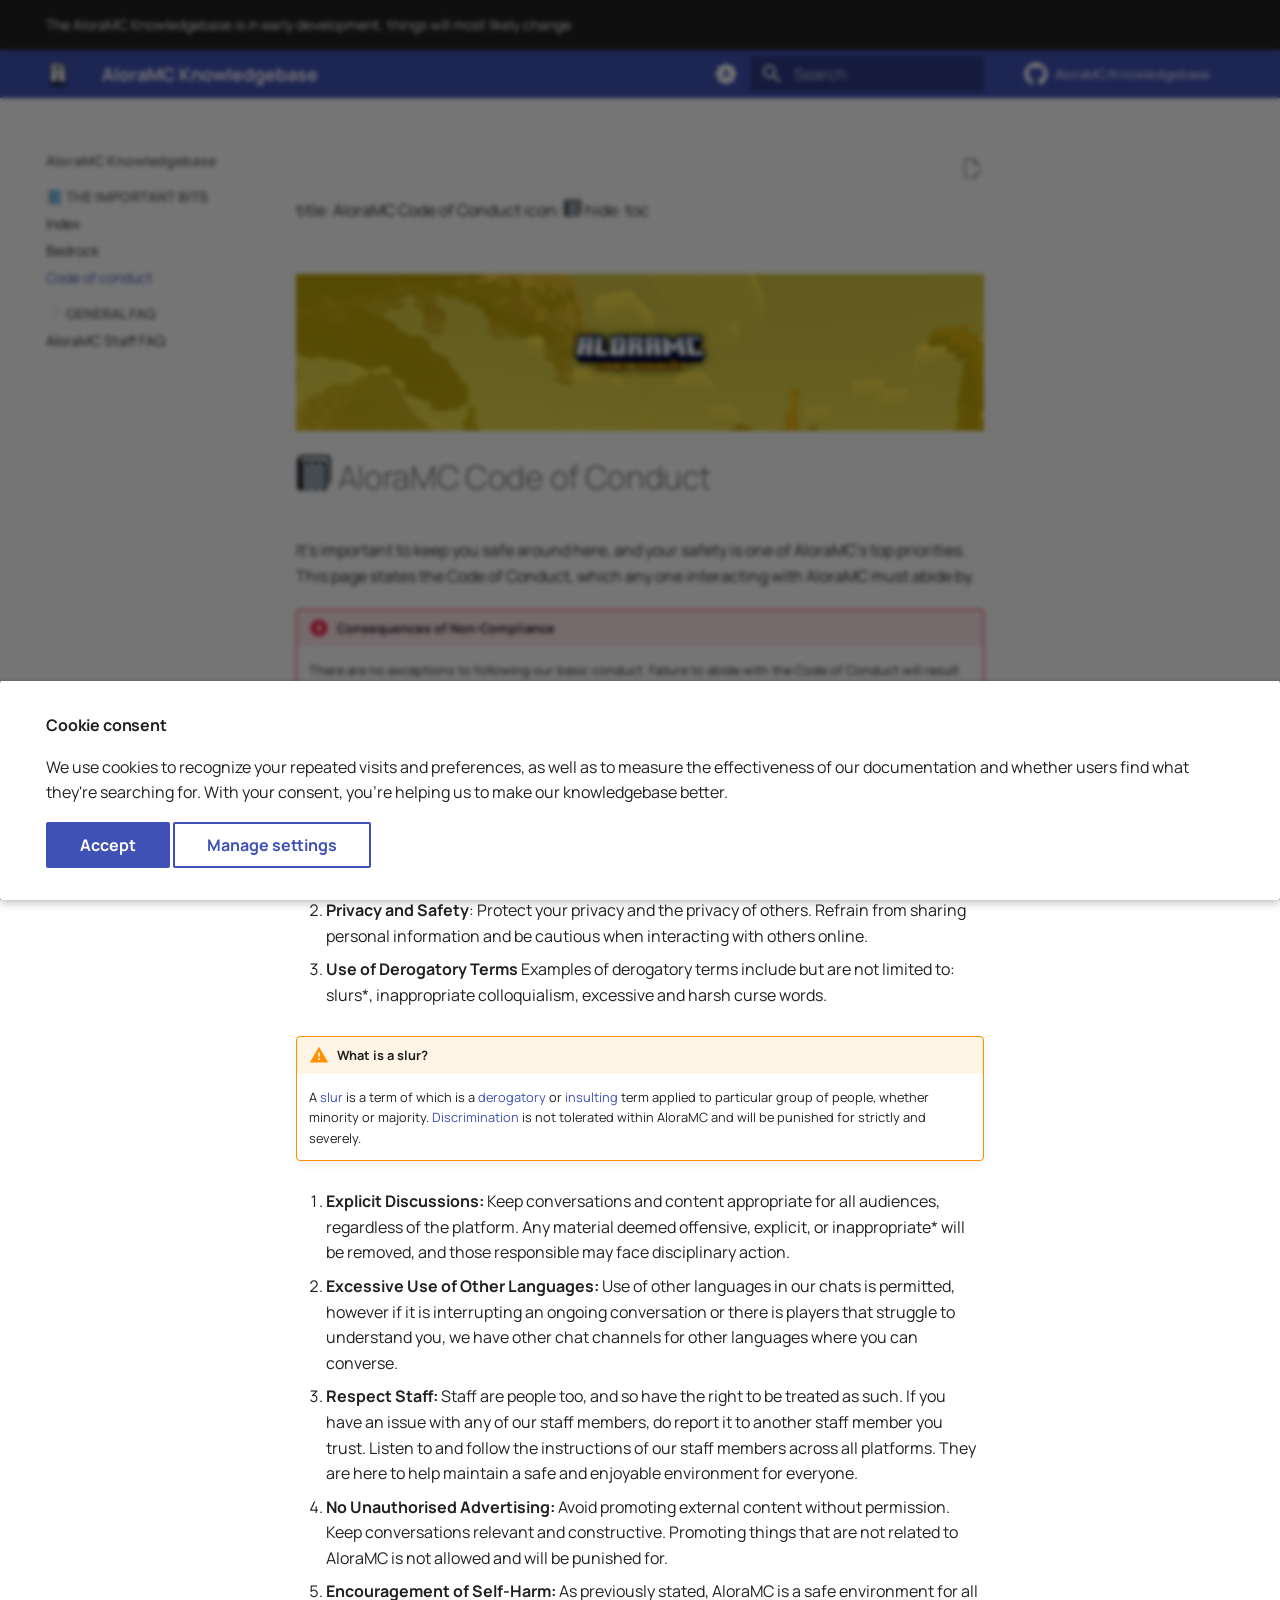
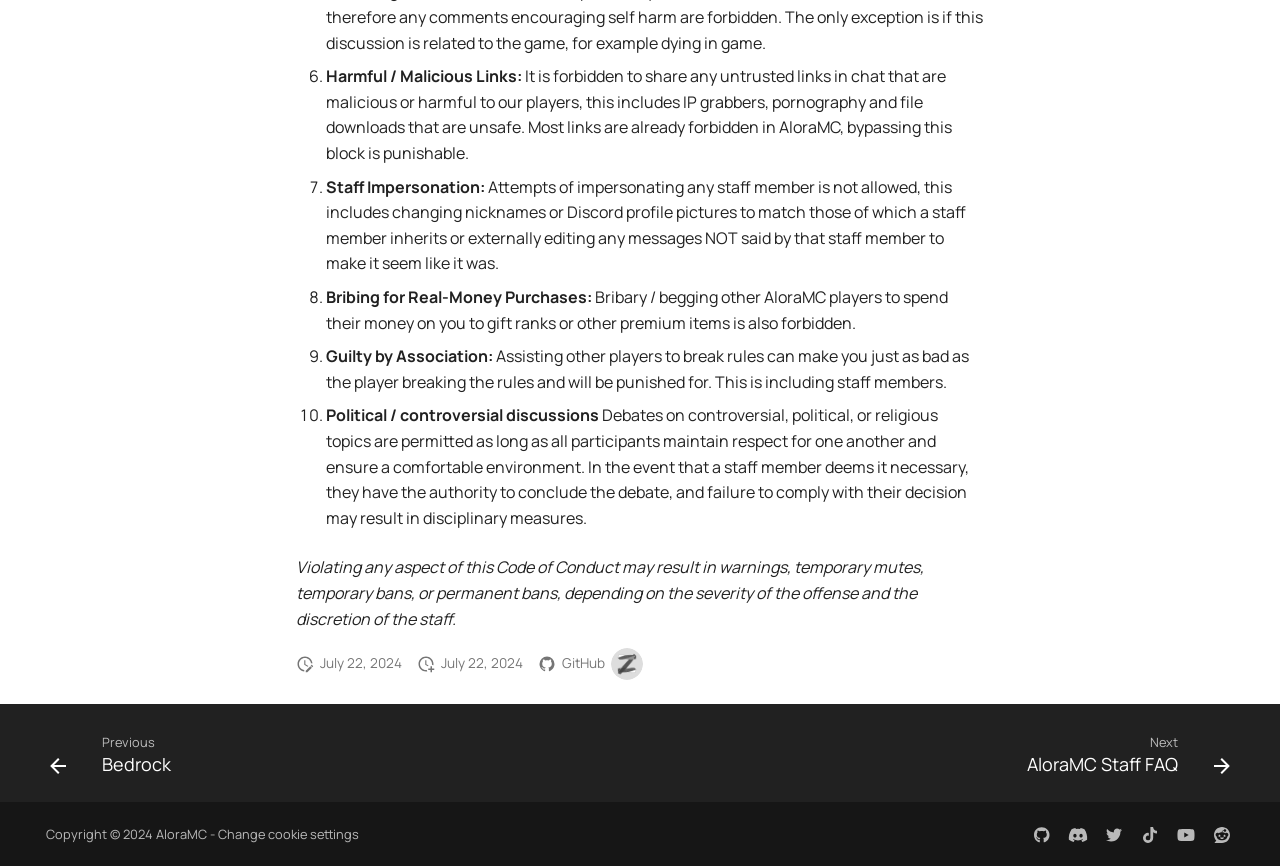
<file: the-important-bits/code-of-conduct/index.html>
<!doctype html>
<html lang="en" class="no-js">
  <head>
    
      <meta charset="utf-8">
      <meta name="viewport" content="width=device-width,initial-scale=1">
      
        <meta name="description" content="The AloraMC Knowledgebase - Eventually have a good description here">
      
      
        <meta name="author" content="AloraMC">
      
      
        <link rel="canonical" href="https://kb.aloramc.com/the-important-bits/code-of-conduct/">
      
      
        <link rel="prev" href="../bedrock/">
      
      
        <link rel="next" href="../../general-faq/aloramc-staff-faq/">
      
      
      <link rel="icon" href="../../assets/logo.png">
      <meta name="generator" content="mkdocs-1.6.0, mkdocs-material-9.5.29">
    
    
      
        <title>Code of conduct - AloraMC Knowledgebase</title>
      
    
    
      <link rel="stylesheet" href="../../assets/stylesheets/main.76a95c52.min.css">
      
        
        <link rel="stylesheet" href="../../assets/stylesheets/palette.06af60db.min.css">
      
      


    
    
      
    
    
      
        
        
        
        <link rel="stylesheet" href="../../assets/external/fonts.googleapis.com/css.f1401201.css">
        <style>:root{--md-text-font:"Manrope";--md-code-font:"Roboto Mono"}</style>
      
    
    
    <script>__md_scope=new URL("../..",location),__md_hash=e=>[...e].reduce((e,_)=>(e<<5)-e+_.charCodeAt(0),0),__md_get=(e,_=localStorage,t=__md_scope)=>JSON.parse(_.getItem(t.pathname+"."+e)),__md_set=(e,_,t=localStorage,a=__md_scope)=>{try{t.setItem(a.pathname+"."+e,JSON.stringify(_))}catch(e){}}</script>
    
      

    
    
      
        <meta  property="og:type"  content="website" >
      
        <meta  property="og:title"  content="Code of conduct - AloraMC Knowledgebase" >
      
        <meta  property="og:description"  content="The AloraMC Knowledgebase - Eventually have a good description here" >
      
        <meta  property="og:image"  content="https://kb.aloramc.com/assets/images/social/the-important-bits/code-of-conduct.png" >
      
        <meta  property="og:image:type"  content="image/png" >
      
        <meta  property="og:image:width"  content="1200" >
      
        <meta  property="og:image:height"  content="630" >
      
        <meta  property="og:url"  content="https://kb.aloramc.com/the-important-bits/code-of-conduct/" >
      
        <meta  name="twitter:card"  content="summary_large_image" >
      
        <meta  name="twitter:title"  content="Code of conduct - AloraMC Knowledgebase" >
      
        <meta  name="twitter:description"  content="The AloraMC Knowledgebase - Eventually have a good description here" >
      
        <meta  name="twitter:image"  content="https://kb.aloramc.com/assets/images/social/the-important-bits/code-of-conduct.png" >
      
    
    
    <meta name="theme-color" content="#1a1a1a" />

  </head>
  
  
    
    
      
    
    
    
    
    <body dir="ltr" data-md-color-scheme="default" data-md-color-primary="indigo" data-md-color-accent="indigo">
  
    
    <input class="md-toggle" data-md-toggle="drawer" type="checkbox" id="__drawer" autocomplete="off">
    <input class="md-toggle" data-md-toggle="search" type="checkbox" id="__search" autocomplete="off">
    <label class="md-overlay" for="__drawer"></label>
    <div data-md-component="skip">
      
        
        <a href="#aloramc-code-of-conduct" class="md-skip">
          Skip to content
        </a>
      
    </div>
    <div data-md-component="announce">
      
        <aside class="md-banner">
          <div class="md-banner__inner md-grid md-typeset">
            
            
    <p class="announce">The AloraMC Knowledgebase is in early development, things will most likely change</p>

          </div>
          
        </aside>
      
    </div>
    
    
      

  

<header class="md-header md-header--shadow" data-md-component="header">
  <nav class="md-header__inner md-grid" aria-label="Header">
    <a href="../.." title="AloraMC Knowledgebase" class="md-header__button md-logo" aria-label="AloraMC Knowledgebase" data-md-component="logo">
      
  <img src="../../assets/logo.png" alt="logo">

    </a>
    <label class="md-header__button md-icon" for="__drawer">
      
      <svg xmlns="http://www.w3.org/2000/svg" viewBox="0 0 24 24"><path d="M3 6h18v2H3V6m0 5h18v2H3v-2m0 5h18v2H3v-2Z"/></svg>
    </label>
    <div class="md-header__title" data-md-component="header-title">
      <div class="md-header__ellipsis">
        <div class="md-header__topic">
          <span class="md-ellipsis">
            AloraMC Knowledgebase
          </span>
        </div>
        <div class="md-header__topic" data-md-component="header-topic">
          <span class="md-ellipsis">
            
              Code of conduct
            
          </span>
        </div>
      </div>
    </div>
    
      
        <form class="md-header__option" data-md-component="palette">
  
    
    
    
    <input class="md-option" data-md-color-media="(prefers-color-scheme)" data-md-color-scheme="default" data-md-color-primary="indigo" data-md-color-accent="indigo"  aria-label="Switch to light mode"  type="radio" name="__palette" id="__palette_0">
    
      <label class="md-header__button md-icon" title="Switch to light mode" for="__palette_1" hidden>
        <svg xmlns="http://www.w3.org/2000/svg" viewBox="0 0 24 24"><path d="m14.3 16-.7-2h-3.2l-.7 2H7.8L11 7h2l3.2 9h-1.9M20 8.69V4h-4.69L12 .69 8.69 4H4v4.69L.69 12 4 15.31V20h4.69L12 23.31 15.31 20H20v-4.69L23.31 12 20 8.69m-9.15 3.96h2.3L12 9l-1.15 3.65Z"/></svg>
      </label>
    
  
    
    
    
    <input class="md-option" data-md-color-media="(prefers-color-scheme: light)" data-md-color-scheme="default" data-md-color-primary="indigo" data-md-color-accent="indigo"  aria-label="Switch to dark mode"  type="radio" name="__palette" id="__palette_1">
    
      <label class="md-header__button md-icon" title="Switch to dark mode" for="__palette_2" hidden>
        <svg xmlns="http://www.w3.org/2000/svg" viewBox="0 0 24 24"><path d="M12 8a4 4 0 0 0-4 4 4 4 0 0 0 4 4 4 4 0 0 0 4-4 4 4 0 0 0-4-4m0 10a6 6 0 0 1-6-6 6 6 0 0 1 6-6 6 6 0 0 1 6 6 6 6 0 0 1-6 6m8-9.31V4h-4.69L12 .69 8.69 4H4v4.69L.69 12 4 15.31V20h4.69L12 23.31 15.31 20H20v-4.69L23.31 12 20 8.69Z"/></svg>
      </label>
    
  
    
    
    
    <input class="md-option" data-md-color-media="(prefers-color-scheme: dark)" data-md-color-scheme="slate" data-md-color-primary="indigo" data-md-color-accent="indigo"  aria-label="Switch to system preference"  type="radio" name="__palette" id="__palette_2">
    
      <label class="md-header__button md-icon" title="Switch to system preference" for="__palette_0" hidden>
        <svg xmlns="http://www.w3.org/2000/svg" viewBox="0 0 24 24"><path d="M12 18c-.89 0-1.74-.2-2.5-.55C11.56 16.5 13 14.42 13 12c0-2.42-1.44-4.5-3.5-5.45C10.26 6.2 11.11 6 12 6a6 6 0 0 1 6 6 6 6 0 0 1-6 6m8-9.31V4h-4.69L12 .69 8.69 4H4v4.69L.69 12 4 15.31V20h4.69L12 23.31 15.31 20H20v-4.69L23.31 12 20 8.69Z"/></svg>
      </label>
    
  
</form>
      
    
    
      <script>var media,input,key,value,palette=__md_get("__palette");if(palette&&palette.color){"(prefers-color-scheme)"===palette.color.media&&(media=matchMedia("(prefers-color-scheme: light)"),input=document.querySelector(media.matches?"[data-md-color-media='(prefers-color-scheme: light)']":"[data-md-color-media='(prefers-color-scheme: dark)']"),palette.color.media=input.getAttribute("data-md-color-media"),palette.color.scheme=input.getAttribute("data-md-color-scheme"),palette.color.primary=input.getAttribute("data-md-color-primary"),palette.color.accent=input.getAttribute("data-md-color-accent"));for([key,value]of Object.entries(palette.color))document.body.setAttribute("data-md-color-"+key,value)}</script>
    
    
    
      <label class="md-header__button md-icon" for="__search">
        
        <svg xmlns="http://www.w3.org/2000/svg" viewBox="0 0 24 24"><path d="M9.5 3A6.5 6.5 0 0 1 16 9.5c0 1.61-.59 3.09-1.56 4.23l.27.27h.79l5 5-1.5 1.5-5-5v-.79l-.27-.27A6.516 6.516 0 0 1 9.5 16 6.5 6.5 0 0 1 3 9.5 6.5 6.5 0 0 1 9.5 3m0 2C7 5 5 7 5 9.5S7 14 9.5 14 14 12 14 9.5 12 5 9.5 5Z"/></svg>
      </label>
      <div class="md-search" data-md-component="search" role="dialog">
  <label class="md-search__overlay" for="__search"></label>
  <div class="md-search__inner" role="search">
    <form class="md-search__form" name="search">
      <input type="text" class="md-search__input" name="query" aria-label="Search" placeholder="Search" autocapitalize="off" autocorrect="off" autocomplete="off" spellcheck="false" data-md-component="search-query" required>
      <label class="md-search__icon md-icon" for="__search">
        
        <svg xmlns="http://www.w3.org/2000/svg" viewBox="0 0 24 24"><path d="M9.5 3A6.5 6.5 0 0 1 16 9.5c0 1.61-.59 3.09-1.56 4.23l.27.27h.79l5 5-1.5 1.5-5-5v-.79l-.27-.27A6.516 6.516 0 0 1 9.5 16 6.5 6.5 0 0 1 3 9.5 6.5 6.5 0 0 1 9.5 3m0 2C7 5 5 7 5 9.5S7 14 9.5 14 14 12 14 9.5 12 5 9.5 5Z"/></svg>
        
        <svg xmlns="http://www.w3.org/2000/svg" viewBox="0 0 24 24"><path d="M20 11v2H8l5.5 5.5-1.42 1.42L4.16 12l7.92-7.92L13.5 5.5 8 11h12Z"/></svg>
      </label>
      <nav class="md-search__options" aria-label="Search">
        
          <a href="javascript:void(0)" class="md-search__icon md-icon" title="Share" aria-label="Share" data-clipboard data-clipboard-text="" data-md-component="search-share" tabindex="-1">
            
            <svg xmlns="http://www.w3.org/2000/svg" viewBox="0 0 24 24"><path d="M18 16.08c-.76 0-1.44.3-1.96.77L8.91 12.7c.05-.23.09-.46.09-.7 0-.24-.04-.47-.09-.7l7.05-4.11c.54.5 1.25.81 2.04.81a3 3 0 0 0 3-3 3 3 0 0 0-3-3 3 3 0 0 0-3 3c0 .24.04.47.09.7L8.04 9.81C7.5 9.31 6.79 9 6 9a3 3 0 0 0-3 3 3 3 0 0 0 3 3c.79 0 1.5-.31 2.04-.81l7.12 4.15c-.05.21-.08.43-.08.66 0 1.61 1.31 2.91 2.92 2.91 1.61 0 2.92-1.3 2.92-2.91A2.92 2.92 0 0 0 18 16.08Z"/></svg>
          </a>
        
        <button type="reset" class="md-search__icon md-icon" title="Clear" aria-label="Clear" tabindex="-1">
          
          <svg xmlns="http://www.w3.org/2000/svg" viewBox="0 0 24 24"><path d="M19 6.41 17.59 5 12 10.59 6.41 5 5 6.41 10.59 12 5 17.59 6.41 19 12 13.41 17.59 19 19 17.59 13.41 12 19 6.41Z"/></svg>
        </button>
      </nav>
      
        <div class="md-search__suggest" data-md-component="search-suggest"></div>
      
    </form>
    <div class="md-search__output">
      <div class="md-search__scrollwrap" tabindex="0" data-md-scrollfix>
        <div class="md-search-result" data-md-component="search-result">
          <div class="md-search-result__meta">
            Initializing search
          </div>
          <ol class="md-search-result__list" role="presentation"></ol>
        </div>
      </div>
    </div>
  </div>
</div>
    
    
      <div class="md-header__source">
        <a href="https://github.com/AloraMC/Knowledgebase" title="Go to repository" class="md-source" data-md-component="source">
  <div class="md-source__icon md-icon">
    
    <svg xmlns="http://www.w3.org/2000/svg" viewBox="0 0 496 512"><!--! Font Awesome Free 6.5.2 by @fontawesome - https://fontawesome.com License - https://fontawesome.com/license/free (Icons: CC BY 4.0, Fonts: SIL OFL 1.1, Code: MIT License) Copyright 2024 Fonticons, Inc.--><path d="M165.9 397.4c0 2-2.3 3.6-5.2 3.6-3.3.3-5.6-1.3-5.6-3.6 0-2 2.3-3.6 5.2-3.6 3-.3 5.6 1.3 5.6 3.6zm-31.1-4.5c-.7 2 1.3 4.3 4.3 4.9 2.6 1 5.6 0 6.2-2s-1.3-4.3-4.3-5.2c-2.6-.7-5.5.3-6.2 2.3zm44.2-1.7c-2.9.7-4.9 2.6-4.6 4.9.3 2 2.9 3.3 5.9 2.6 2.9-.7 4.9-2.6 4.6-4.6-.3-1.9-3-3.2-5.9-2.9zM244.8 8C106.1 8 0 113.3 0 252c0 110.9 69.8 205.8 169.5 239.2 12.8 2.3 17.3-5.6 17.3-12.1 0-6.2-.3-40.4-.3-61.4 0 0-70 15-84.7-29.8 0 0-11.4-29.1-27.8-36.6 0 0-22.9-15.7 1.6-15.4 0 0 24.9 2 38.6 25.8 21.9 38.6 58.6 27.5 72.9 20.9 2.3-16 8.8-27.1 16-33.7-55.9-6.2-112.3-14.3-112.3-110.5 0-27.5 7.6-41.3 23.6-58.9-2.6-6.5-11.1-33.3 2.6-67.9 20.9-6.5 69 27 69 27 20-5.6 41.5-8.5 62.8-8.5s42.8 2.9 62.8 8.5c0 0 48.1-33.6 69-27 13.7 34.7 5.2 61.4 2.6 67.9 16 17.7 25.8 31.5 25.8 58.9 0 96.5-58.9 104.2-114.8 110.5 9.2 7.9 17 22.9 17 46.4 0 33.7-.3 75.4-.3 83.6 0 6.5 4.6 14.4 17.3 12.1C428.2 457.8 496 362.9 496 252 496 113.3 383.5 8 244.8 8zM97.2 352.9c-1.3 1-1 3.3.7 5.2 1.6 1.6 3.9 2.3 5.2 1 1.3-1 1-3.3-.7-5.2-1.6-1.6-3.9-2.3-5.2-1zm-10.8-8.1c-.7 1.3.3 2.9 2.3 3.9 1.6 1 3.6.7 4.3-.7.7-1.3-.3-2.9-2.3-3.9-2-.6-3.6-.3-4.3.7zm32.4 35.6c-1.6 1.3-1 4.3 1.3 6.2 2.3 2.3 5.2 2.6 6.5 1 1.3-1.3.7-4.3-1.3-6.2-2.2-2.3-5.2-2.6-6.5-1zm-11.4-14.7c-1.6 1-1.6 3.6 0 5.9 1.6 2.3 4.3 3.3 5.6 2.3 1.6-1.3 1.6-3.9 0-6.2-1.4-2.3-4-3.3-5.6-2z"/></svg>
  </div>
  <div class="md-source__repository">
    AloraMC/Knowledgebase
  </div>
</a>
      </div>
    
  </nav>
  
</header>
    
    <div class="md-container" data-md-component="container">
      
      
        
          
        
      
      <main class="md-main" data-md-component="main">
        <div class="md-main__inner md-grid">
          
            
              
              <div class="md-sidebar md-sidebar--primary" data-md-component="sidebar" data-md-type="navigation" >
                <div class="md-sidebar__scrollwrap">
                  <div class="md-sidebar__inner">
                    



<nav class="md-nav md-nav--primary" aria-label="Navigation" data-md-level="0">
  <label class="md-nav__title" for="__drawer">
    <a href="../.." title="AloraMC Knowledgebase" class="md-nav__button md-logo" aria-label="AloraMC Knowledgebase" data-md-component="logo">
      
  <img src="../../assets/logo.png" alt="logo">

    </a>
    AloraMC Knowledgebase
  </label>
  
    <div class="md-nav__source">
      <a href="https://github.com/AloraMC/Knowledgebase" title="Go to repository" class="md-source" data-md-component="source">
  <div class="md-source__icon md-icon">
    
    <svg xmlns="http://www.w3.org/2000/svg" viewBox="0 0 496 512"><!--! Font Awesome Free 6.5.2 by @fontawesome - https://fontawesome.com License - https://fontawesome.com/license/free (Icons: CC BY 4.0, Fonts: SIL OFL 1.1, Code: MIT License) Copyright 2024 Fonticons, Inc.--><path d="M165.9 397.4c0 2-2.3 3.6-5.2 3.6-3.3.3-5.6-1.3-5.6-3.6 0-2 2.3-3.6 5.2-3.6 3-.3 5.6 1.3 5.6 3.6zm-31.1-4.5c-.7 2 1.3 4.3 4.3 4.9 2.6 1 5.6 0 6.2-2s-1.3-4.3-4.3-5.2c-2.6-.7-5.5.3-6.2 2.3zm44.2-1.7c-2.9.7-4.9 2.6-4.6 4.9.3 2 2.9 3.3 5.9 2.6 2.9-.7 4.9-2.6 4.6-4.6-.3-1.9-3-3.2-5.9-2.9zM244.8 8C106.1 8 0 113.3 0 252c0 110.9 69.8 205.8 169.5 239.2 12.8 2.3 17.3-5.6 17.3-12.1 0-6.2-.3-40.4-.3-61.4 0 0-70 15-84.7-29.8 0 0-11.4-29.1-27.8-36.6 0 0-22.9-15.7 1.6-15.4 0 0 24.9 2 38.6 25.8 21.9 38.6 58.6 27.5 72.9 20.9 2.3-16 8.8-27.1 16-33.7-55.9-6.2-112.3-14.3-112.3-110.5 0-27.5 7.6-41.3 23.6-58.9-2.6-6.5-11.1-33.3 2.6-67.9 20.9-6.5 69 27 69 27 20-5.6 41.5-8.5 62.8-8.5s42.8 2.9 62.8 8.5c0 0 48.1-33.6 69-27 13.7 34.7 5.2 61.4 2.6 67.9 16 17.7 25.8 31.5 25.8 58.9 0 96.5-58.9 104.2-114.8 110.5 9.2 7.9 17 22.9 17 46.4 0 33.7-.3 75.4-.3 83.6 0 6.5 4.6 14.4 17.3 12.1C428.2 457.8 496 362.9 496 252 496 113.3 383.5 8 244.8 8zM97.2 352.9c-1.3 1-1 3.3.7 5.2 1.6 1.6 3.9 2.3 5.2 1 1.3-1 1-3.3-.7-5.2-1.6-1.6-3.9-2.3-5.2-1zm-10.8-8.1c-.7 1.3.3 2.9 2.3 3.9 1.6 1 3.6.7 4.3-.7.7-1.3-.3-2.9-2.3-3.9-2-.6-3.6-.3-4.3.7zm32.4 35.6c-1.6 1.3-1 4.3 1.3 6.2 2.3 2.3 5.2 2.6 6.5 1 1.3-1.3.7-4.3-1.3-6.2-2.2-2.3-5.2-2.6-6.5-1zm-11.4-14.7c-1.6 1-1.6 3.6 0 5.9 1.6 2.3 4.3 3.3 5.6 2.3 1.6-1.3 1.6-3.9 0-6.2-1.4-2.3-4-3.3-5.6-2z"/></svg>
  </div>
  <div class="md-source__repository">
    AloraMC/Knowledgebase
  </div>
</a>
    </div>
  
  <ul class="md-nav__list" data-md-scrollfix>
    
      
      
  
  
    
  
  
  
    
    
    
      
        
        
      
    
    
    <li class="md-nav__item md-nav__item--active md-nav__item--section md-nav__item--nested">
      
        
        
        <input class="md-nav__toggle md-toggle " type="checkbox" id="__nav_1" checked>
        
          
          <label class="md-nav__link" for="__nav_1" id="__nav_1_label" tabindex="">
            
  
  <span class="md-ellipsis">
    📘 THE IMPORTANT BITS
  </span>
  

            <span class="md-nav__icon md-icon"></span>
          </label>
        
        <nav class="md-nav" data-md-level="1" aria-labelledby="__nav_1_label" aria-expanded="true">
          <label class="md-nav__title" for="__nav_1">
            <span class="md-nav__icon md-icon"></span>
            📘 THE IMPORTANT BITS
          </label>
          <ul class="md-nav__list" data-md-scrollfix>
            
              
                
  
  
  
  
    <li class="md-nav__item">
      <a href="../.." class="md-nav__link">
        
  
  <span class="md-ellipsis">
    Index
  </span>
  

      </a>
    </li>
  

              
            
              
                
  
  
  
  
    <li class="md-nav__item">
      <a href="../bedrock/" class="md-nav__link">
        
  
  <span class="md-ellipsis">
    Bedrock
  </span>
  

      </a>
    </li>
  

              
            
              
                
  
  
    
  
  
  
    <li class="md-nav__item md-nav__item--active">
      
      <input class="md-nav__toggle md-toggle" type="checkbox" id="__toc">
      
      
        
      
      
      <a href="./" class="md-nav__link md-nav__link--active">
        
  
  <span class="md-ellipsis">
    Code of conduct
  </span>
  

      </a>
      
    </li>
  

              
            
          </ul>
        </nav>
      
    </li>
  

    
      
      
  
  
  
  
    
    
    
      
        
        
      
    
    
    <li class="md-nav__item md-nav__item--section md-nav__item--nested">
      
        
        
        <input class="md-nav__toggle md-toggle " type="checkbox" id="__nav_2" >
        
          
          <label class="md-nav__link" for="__nav_2" id="__nav_2_label" tabindex="">
            
  
  <span class="md-ellipsis">
    ❔ GENERAL FAQ
  </span>
  

            <span class="md-nav__icon md-icon"></span>
          </label>
        
        <nav class="md-nav" data-md-level="1" aria-labelledby="__nav_2_label" aria-expanded="false">
          <label class="md-nav__title" for="__nav_2">
            <span class="md-nav__icon md-icon"></span>
            ❔ GENERAL FAQ
          </label>
          <ul class="md-nav__list" data-md-scrollfix>
            
              
                
  
  
  
  
    <li class="md-nav__item">
      <a href="../../general-faq/aloramc-staff-faq/" class="md-nav__link">
        
  
  <span class="md-ellipsis">
    AloraMC Staff FAQ
  </span>
  

      </a>
    </li>
  

              
            
          </ul>
        </nav>
      
    </li>
  

    
  </ul>
</nav>
                  </div>
                </div>
              </div>
            
            
              
              <div class="md-sidebar md-sidebar--secondary" data-md-component="sidebar" data-md-type="toc" >
                <div class="md-sidebar__scrollwrap">
                  <div class="md-sidebar__inner">
                    

<nav class="md-nav md-nav--secondary" aria-label="Table of contents">
  
  
  
    
  
  
</nav>
                  </div>
                </div>
              </div>
            
          
          
            <div class="md-content" data-md-component="content">
              <article class="md-content__inner md-typeset">
                
                  

  
    <a href="https://github.com/AloraMC/Knowledgebase/edit/main/docs/the-important-bits/code-of-conduct.md" title="Edit this page" class="md-content__button md-icon">
      
      <svg xmlns="http://www.w3.org/2000/svg" viewBox="0 0 24 24"><path d="M10 20H6V4h7v5h5v3.1l2-2V8l-6-6H6c-1.1 0-2 .9-2 2v16c0 1.1.9 2 2 2h4v-2m10.2-7c.1 0 .3.1.4.2l1.3 1.3c.2.2.2.6 0 .8l-1 1-2.1-2.1 1-1c.1-.1.2-.2.4-.2m0 3.9L14.1 23H12v-2.1l6.1-6.1 2.1 2.1Z"/></svg>
    </a>
  
  


<hr />
<p>title: AloraMC Code of Conduct
icon: <img alt="📓" class="twemoji" src="../../assets/external/cdn.jsdelivr.net/gh/jdecked/twemoji@15.0.3/assets/svg/1f4d3.svg" title=":notebook:">
hide: toc</p>
<hr />
<p><img alt="Alora Code of Conduct" src="../../assets/conduct.png" /></p>
<h1 id="aloramc-code-of-conduct"><img alt="📓" class="twemoji" src="../../assets/external/cdn.jsdelivr.net/gh/jdecked/twemoji@15.0.3/assets/svg/1f4d3.svg" title=":notebook:"> AloraMC Code of Conduct</h1>
<p>It's important to keep you safe around here, and your safety is one of AloraMC's top priorities. This page states the Code of Conduct, which any one interacting with AloraMC must abide by.</p>
<div class="admonition danger">
<p class="admonition-title">Consequences of Non-Compliance</p>
<p>There are no exceptions to following our basic conduct. Failure to abide with the Code of Conduct will result in punishment as deemed, if you feel you're punishment was unreasonable, get in touch with a support or a staff member.</p>
</div>
<ol>
<li>
<p><strong>Toxicity and Harassment:</strong> Bullying, harassment, or any form of aggressive behavior towards other community members will not be tolerated. Toxicity is looked down upon in our community and unjust, unreasonable toxicity will result in punishment dependant on multiple factors. If you feel uncomfortable or are being targeted, please report it to a staff member immediately. </p>
</li>
<li>
<p><strong>Privacy and Safety</strong>: Protect your privacy and the privacy of others. Refrain from sharing personal information and be cautious when interacting with others online. </p>
</li>
<li>
<p><strong>Use of Derogatory Terms</strong>
Examples of derogatory terms include but are not limited to: slurs*, inappropriate colloquialism, excessive and harsh curse words.</p>
</li>
</ol>
<div class="admonition warning">
<p class="admonition-title">What is a slur?</p>
<p>A <a href="https://duckduckgo.com/&amp;q=slur">slur</a> is a term of which is a <a href="https://duckduckgo.com/&amp;q=derogatory">derogatory</a> or <a href="https://duckduckgo.com/&amp;q=insulting">insulting</a> term applied to particular group of people, whether minority or majority. <a href="https://www.duckduckgo.com/&amp;q=discrimination+meaning">Discrimination</a> is not tolerated within AloraMC and will be punished for strictly and severely.</p>
</div>
<ol>
<li>
<p><strong>Explicit Discussions:</strong> Keep conversations and content appropriate for all audiences, regardless of the platform. Any material deemed offensive, explicit, or inappropriate* will be removed, and those responsible may face disciplinary action.</p>
</li>
<li>
<p><strong>Excessive Use of Other Languages:</strong>
Use of other languages in our chats is permitted, however if it is interrupting an ongoing conversation or there is players that struggle to understand you, we have other chat channels for other languages where you can converse.</p>
</li>
<li>
<p><strong>Respect Staff:</strong> Staff are people too, and so have the right to be treated as such. If you have an issue with any of our staff members, do report it to another staff member you trust. Listen to and follow the instructions of our staff members across all platforms. They are here to help maintain a safe and enjoyable environment for everyone.</p>
</li>
<li>
<p><strong>No Unauthorised Advertising:</strong> Avoid promoting external content without permission. Keep conversations relevant and constructive. Promoting things that are not related to AloraMC is not allowed and will be punished for.</p>
</li>
<li>
<p><strong>Encouragement of Self-Harm:</strong> As previously stated, AloraMC is a safe environment for all therefore any comments encouraging self harm are forbidden. The only exception is if this discussion is related to the game, for example dying in game.</p>
</li>
<li>
<p><strong>Harmful / Malicious Links:</strong>
It is forbidden to share any untrusted links in chat that are malicious or harmful to our players, this includes IP grabbers, pornography and file downloads that are unsafe. Most links are already forbidden in AloraMC, bypassing this block is punishable.</p>
</li>
<li>
<p><strong>Staff Impersonation:</strong>
Attempts of impersonating any staff member is not allowed, this includes changing nicknames or Discord profile pictures to match those of which a staff member inherits or externally editing any messages NOT said by that staff member to make it seem like it was.</p>
</li>
<li>
<p><strong>Bribing for Real-Money Purchases:</strong>
Bribary / begging other AloraMC players to spend their money on you to gift ranks or other premium items is also forbidden.</p>
</li>
<li>
<p><strong>Guilty by Association:</strong>
Assisting other players to break rules can make you just as bad as the player breaking the rules and will be punished for. This is including staff members.</p>
</li>
<li>
<p><strong>Political / controversial discussions</strong>
Debates on controversial, political, or religious topics are permitted as long as all participants maintain respect for one another and ensure a comfortable environment. In the event that a staff member deems it necessary, they have the authority to conclude the debate, and failure to comply with their decision may result in disciplinary measures. </p>
</li>
</ol>
<p><em>Violating any aspect of this Code of Conduct may result in warnings, temporary mutes, temporary bans, or permanent bans, depending on the severity of the offense and the discretion of the staff.</em></p>







  
    
  
  
    
  


  <aside class="md-source-file">
    
      
  <span class="md-source-file__fact">
    <span class="md-icon" title="Last update">
      <svg xmlns="http://www.w3.org/2000/svg" viewBox="0 0 24 24"><path d="M21 13.1c-.1 0-.3.1-.4.2l-1 1 2.1 2.1 1-1c.2-.2.2-.6 0-.8l-1.3-1.3c-.1-.1-.2-.2-.4-.2m-1.9 1.8-6.1 6V23h2.1l6.1-6.1-2.1-2M12.5 7v5.2l4 2.4-1 1L11 13V7h1.5M11 21.9c-5.1-.5-9-4.8-9-9.9C2 6.5 6.5 2 12 2c5.3 0 9.6 4.1 10 9.3-.3-.1-.6-.2-1-.2s-.7.1-1 .2C19.6 7.2 16.2 4 12 4c-4.4 0-8 3.6-8 8 0 4.1 3.1 7.5 7.1 7.9l-.1.2v1.8Z"/></svg>
    </span>
    <span class="git-revision-date-localized-plugin git-revision-date-localized-plugin-date">July 22, 2024</span>
  </span>

    
    
      
  <span class="md-source-file__fact">
    <span class="md-icon" title="Created">
      <svg xmlns="http://www.w3.org/2000/svg" viewBox="0 0 24 24"><path d="M14.47 15.08 11 13V7h1.5v5.25l3.08 1.83c-.41.28-.79.62-1.11 1m-1.39 4.84c-.36.05-.71.08-1.08.08-4.42 0-8-3.58-8-8s3.58-8 8-8 8 3.58 8 8c0 .37-.03.72-.08 1.08.69.1 1.33.32 1.92.64.1-.56.16-1.13.16-1.72 0-5.5-4.5-10-10-10S2 6.5 2 12s4.47 10 10 10c.59 0 1.16-.06 1.72-.16-.32-.59-.54-1.23-.64-1.92M18 15v3h-3v2h3v3h2v-3h3v-2h-3v-3h-2Z"/></svg>
    </span>
    <span class="git-revision-date-localized-plugin git-revision-date-localized-plugin-date">July 22, 2024</span>
  </span>

    
    
    
      
  <span class="md-source-file__fact">
    
      
  <span class="md-icon" title="Contributors">
    <svg xmlns="http://www.w3.org/2000/svg" viewBox="0 0 24 24"><path d="M12 2A10 10 0 0 0 2 12c0 4.42 2.87 8.17 6.84 9.5.5.08.66-.23.66-.5v-1.69c-2.77.6-3.36-1.34-3.36-1.34-.46-1.16-1.11-1.47-1.11-1.47-.91-.62.07-.6.07-.6 1 .07 1.53 1.03 1.53 1.03.87 1.52 2.34 1.07 2.91.83.09-.65.35-1.09.63-1.34-2.22-.25-4.55-1.11-4.55-4.92 0-1.11.38-2 1.03-2.71-.1-.25-.45-1.29.1-2.64 0 0 .84-.27 2.75 1.02.79-.22 1.65-.33 2.5-.33.85 0 1.71.11 2.5.33 1.91-1.29 2.75-1.02 2.75-1.02.55 1.35.2 2.39.1 2.64.65.71 1.03 1.6 1.03 2.71 0 3.82-2.34 4.66-4.57 4.91.36.31.69.92.69 1.85V21c0 .27.16.59.67.5C19.14 20.16 22 16.42 22 12A10 10 0 0 0 12 2Z"/></svg>
  </span>
  <span>GitHub</span>

    
    <nav>
      
        <a href="https://github.com/Zyztem" class="md-author" title="@Zyztem">
          
          <img src="../../assets/external/avatars.githubusercontent.com/u/66957203.fe356448.png" alt="Zyztem">
        </a>
      
      
      
    </nav>
  </span>

    
  </aside>





                
              </article>
            </div>
          
          
<script>var target=document.getElementById(location.hash.slice(1));target&&target.name&&(target.checked=target.name.startsWith("__tabbed_"))</script>
        </div>
        
          <button type="button" class="md-top md-icon" data-md-component="top" hidden>
  
  <svg xmlns="http://www.w3.org/2000/svg" viewBox="0 0 24 24"><path d="M13 20h-2V8l-5.5 5.5-1.42-1.42L12 4.16l7.92 7.92-1.42 1.42L13 8v12Z"/></svg>
  Back to top
</button>
        
      </main>
      
        <footer class="md-footer">
  
    
      
      <nav class="md-footer__inner md-grid" aria-label="Footer" >
        
          
          <a href="../bedrock/" class="md-footer__link md-footer__link--prev" aria-label="Previous: Bedrock">
            <div class="md-footer__button md-icon">
              
              <svg xmlns="http://www.w3.org/2000/svg" viewBox="0 0 24 24"><path d="M20 11v2H8l5.5 5.5-1.42 1.42L4.16 12l7.92-7.92L13.5 5.5 8 11h12Z"/></svg>
            </div>
            <div class="md-footer__title">
              <span class="md-footer__direction">
                Previous
              </span>
              <div class="md-ellipsis">
                Bedrock
              </div>
            </div>
          </a>
        
        
          
          <a href="../../general-faq/aloramc-staff-faq/" class="md-footer__link md-footer__link--next" aria-label="Next: AloraMC Staff FAQ">
            <div class="md-footer__title">
              <span class="md-footer__direction">
                Next
              </span>
              <div class="md-ellipsis">
                AloraMC Staff FAQ
              </div>
            </div>
            <div class="md-footer__button md-icon">
              
              <svg xmlns="http://www.w3.org/2000/svg" viewBox="0 0 24 24"><path d="M4 11v2h12l-5.5 5.5 1.42 1.42L19.84 12l-7.92-7.92L10.5 5.5 16 11H4Z"/></svg>
            </div>
          </a>
        
      </nav>
    
  
  <div class="md-footer-meta md-typeset">
    <div class="md-footer-meta__inner md-grid">
      <div class="md-copyright">
  
    <div class="md-copyright__highlight">
      Copyright &copy; 2024 AloraMC - <a href="#__consent">Change cookie settings</a>
    </div>
  
  
</div>
      
        <div class="md-social">
  
    
    
    
    
      
      
    
    <a href="https://github.com/AloraMC" target="_blank" rel="noopener" title="github.com" class="md-social__link">
      <svg xmlns="http://www.w3.org/2000/svg" viewBox="0 0 496 512"><!--! Font Awesome Free 6.5.2 by @fontawesome - https://fontawesome.com License - https://fontawesome.com/license/free (Icons: CC BY 4.0, Fonts: SIL OFL 1.1, Code: MIT License) Copyright 2024 Fonticons, Inc.--><path d="M165.9 397.4c0 2-2.3 3.6-5.2 3.6-3.3.3-5.6-1.3-5.6-3.6 0-2 2.3-3.6 5.2-3.6 3-.3 5.6 1.3 5.6 3.6zm-31.1-4.5c-.7 2 1.3 4.3 4.3 4.9 2.6 1 5.6 0 6.2-2s-1.3-4.3-4.3-5.2c-2.6-.7-5.5.3-6.2 2.3zm44.2-1.7c-2.9.7-4.9 2.6-4.6 4.9.3 2 2.9 3.3 5.9 2.6 2.9-.7 4.9-2.6 4.6-4.6-.3-1.9-3-3.2-5.9-2.9zM244.8 8C106.1 8 0 113.3 0 252c0 110.9 69.8 205.8 169.5 239.2 12.8 2.3 17.3-5.6 17.3-12.1 0-6.2-.3-40.4-.3-61.4 0 0-70 15-84.7-29.8 0 0-11.4-29.1-27.8-36.6 0 0-22.9-15.7 1.6-15.4 0 0 24.9 2 38.6 25.8 21.9 38.6 58.6 27.5 72.9 20.9 2.3-16 8.8-27.1 16-33.7-55.9-6.2-112.3-14.3-112.3-110.5 0-27.5 7.6-41.3 23.6-58.9-2.6-6.5-11.1-33.3 2.6-67.9 20.9-6.5 69 27 69 27 20-5.6 41.5-8.5 62.8-8.5s42.8 2.9 62.8 8.5c0 0 48.1-33.6 69-27 13.7 34.7 5.2 61.4 2.6 67.9 16 17.7 25.8 31.5 25.8 58.9 0 96.5-58.9 104.2-114.8 110.5 9.2 7.9 17 22.9 17 46.4 0 33.7-.3 75.4-.3 83.6 0 6.5 4.6 14.4 17.3 12.1C428.2 457.8 496 362.9 496 252 496 113.3 383.5 8 244.8 8zM97.2 352.9c-1.3 1-1 3.3.7 5.2 1.6 1.6 3.9 2.3 5.2 1 1.3-1 1-3.3-.7-5.2-1.6-1.6-3.9-2.3-5.2-1zm-10.8-8.1c-.7 1.3.3 2.9 2.3 3.9 1.6 1 3.6.7 4.3-.7.7-1.3-.3-2.9-2.3-3.9-2-.6-3.6-.3-4.3.7zm32.4 35.6c-1.6 1.3-1 4.3 1.3 6.2 2.3 2.3 5.2 2.6 6.5 1 1.3-1.3.7-4.3-1.3-6.2-2.2-2.3-5.2-2.6-6.5-1zm-11.4-14.7c-1.6 1-1.6 3.6 0 5.9 1.6 2.3 4.3 3.3 5.6 2.3 1.6-1.3 1.6-3.9 0-6.2-1.4-2.3-4-3.3-5.6-2z"/></svg>
    </a>
  
    
    
    
    
      
      
    
    <a href="https://discord.gg/AloraMC" target="_blank" rel="noopener" title="discord.gg" class="md-social__link">
      <svg xmlns="http://www.w3.org/2000/svg" viewBox="0 0 640 512"><!--! Font Awesome Free 6.5.2 by @fontawesome - https://fontawesome.com License - https://fontawesome.com/license/free (Icons: CC BY 4.0, Fonts: SIL OFL 1.1, Code: MIT License) Copyright 2024 Fonticons, Inc.--><path d="M524.531 69.836a1.5 1.5 0 0 0-.764-.7A485.065 485.065 0 0 0 404.081 32.03a1.816 1.816 0 0 0-1.923.91 337.461 337.461 0 0 0-14.9 30.6 447.848 447.848 0 0 0-134.426 0 309.541 309.541 0 0 0-15.135-30.6 1.89 1.89 0 0 0-1.924-.91 483.689 483.689 0 0 0-119.688 37.107 1.712 1.712 0 0 0-.788.676C39.068 183.651 18.186 294.69 28.43 404.354a2.016 2.016 0 0 0 .765 1.375 487.666 487.666 0 0 0 146.825 74.189 1.9 1.9 0 0 0 2.063-.676A348.2 348.2 0 0 0 208.12 430.4a1.86 1.86 0 0 0-1.019-2.588 321.173 321.173 0 0 1-45.868-21.853 1.885 1.885 0 0 1-.185-3.126 251.047 251.047 0 0 0 9.109-7.137 1.819 1.819 0 0 1 1.9-.256c96.229 43.917 200.41 43.917 295.5 0a1.812 1.812 0 0 1 1.924.233 234.533 234.533 0 0 0 9.132 7.16 1.884 1.884 0 0 1-.162 3.126 301.407 301.407 0 0 1-45.89 21.83 1.875 1.875 0 0 0-1 2.611 391.055 391.055 0 0 0 30.014 48.815 1.864 1.864 0 0 0 2.063.7A486.048 486.048 0 0 0 610.7 405.729a1.882 1.882 0 0 0 .765-1.352c12.264-126.783-20.532-236.912-86.934-334.541ZM222.491 337.58c-28.972 0-52.844-26.587-52.844-59.239s23.409-59.241 52.844-59.241c29.665 0 53.306 26.82 52.843 59.239 0 32.654-23.41 59.241-52.843 59.241Zm195.38 0c-28.971 0-52.843-26.587-52.843-59.239s23.409-59.241 52.843-59.241c29.667 0 53.307 26.82 52.844 59.239 0 32.654-23.177 59.241-52.844 59.241Z"/></svg>
    </a>
  
    
    
    
    
      
      
    
    <a href="https://twitter.com/@PlayAloraMC" target="_blank" rel="noopener" title="twitter.com" class="md-social__link">
      <svg xmlns="http://www.w3.org/2000/svg" viewBox="0 0 512 512"><!--! Font Awesome Free 6.5.2 by @fontawesome - https://fontawesome.com License - https://fontawesome.com/license/free (Icons: CC BY 4.0, Fonts: SIL OFL 1.1, Code: MIT License) Copyright 2024 Fonticons, Inc.--><path d="M459.37 151.716c.325 4.548.325 9.097.325 13.645 0 138.72-105.583 298.558-298.558 298.558-59.452 0-114.68-17.219-161.137-47.106 8.447.974 16.568 1.299 25.34 1.299 49.055 0 94.213-16.568 130.274-44.832-46.132-.975-84.792-31.188-98.112-72.772 6.498.974 12.995 1.624 19.818 1.624 9.421 0 18.843-1.3 27.614-3.573-48.081-9.747-84.143-51.98-84.143-102.985v-1.299c13.969 7.797 30.214 12.67 47.431 13.319-28.264-18.843-46.781-51.005-46.781-87.391 0-19.492 5.197-37.36 14.294-52.954 51.655 63.675 129.3 105.258 216.365 109.807-1.624-7.797-2.599-15.918-2.599-24.04 0-57.828 46.782-104.934 104.934-104.934 30.213 0 57.502 12.67 76.67 33.137 23.715-4.548 46.456-13.32 66.599-25.34-7.798 24.366-24.366 44.833-46.132 57.827 21.117-2.273 41.584-8.122 60.426-16.243-14.292 20.791-32.161 39.308-52.628 54.253z"/></svg>
    </a>
  
    
    
    
    
      
      
    
    <a href="https://tiktok.com/@PlayAloraMC" target="_blank" rel="noopener" title="tiktok.com" class="md-social__link">
      <svg xmlns="http://www.w3.org/2000/svg" viewBox="0 0 448 512"><!--! Font Awesome Free 6.5.2 by @fontawesome - https://fontawesome.com License - https://fontawesome.com/license/free (Icons: CC BY 4.0, Fonts: SIL OFL 1.1, Code: MIT License) Copyright 2024 Fonticons, Inc.--><path d="M448 209.91a210.06 210.06 0 0 1-122.77-39.25v178.72A162.55 162.55 0 1 1 185 188.31v89.89a74.62 74.62 0 1 0 52.23 71.18V0h88a121.18 121.18 0 0 0 1.86 22.17A122.18 122.18 0 0 0 381 102.39a121.43 121.43 0 0 0 67 20.14Z"/></svg>
    </a>
  
    
    
    
    
      
      
    
    <a href="https://www.youtube.com/@PlayAloraMC" target="_blank" rel="noopener" title="www.youtube.com" class="md-social__link">
      <svg xmlns="http://www.w3.org/2000/svg" viewBox="0 0 576 512"><!--! Font Awesome Free 6.5.2 by @fontawesome - https://fontawesome.com License - https://fontawesome.com/license/free (Icons: CC BY 4.0, Fonts: SIL OFL 1.1, Code: MIT License) Copyright 2024 Fonticons, Inc.--><path d="M549.655 124.083c-6.281-23.65-24.787-42.276-48.284-48.597C458.781 64 288 64 288 64S117.22 64 74.629 75.486c-23.497 6.322-42.003 24.947-48.284 48.597-11.412 42.867-11.412 132.305-11.412 132.305s0 89.438 11.412 132.305c6.281 23.65 24.787 41.5 48.284 47.821C117.22 448 288 448 288 448s170.78 0 213.371-11.486c23.497-6.321 42.003-24.171 48.284-47.821 11.412-42.867 11.412-132.305 11.412-132.305s0-89.438-11.412-132.305zm-317.51 213.508V175.185l142.739 81.205-142.739 81.201z"/></svg>
    </a>
  
    
    
    
    
      
      
    
    <a href="https://www.reddit.com/r/AloraMC/" target="_blank" rel="noopener" title="www.reddit.com" class="md-social__link">
      <svg xmlns="http://www.w3.org/2000/svg" viewBox="0 0 512 512"><!--! Font Awesome Free 6.5.2 by @fontawesome - https://fontawesome.com License - https://fontawesome.com/license/free (Icons: CC BY 4.0, Fonts: SIL OFL 1.1, Code: MIT License) Copyright 2024 Fonticons, Inc.--><path d="M0 256C0 114.6 114.6 0 256 0s256 114.6 256 256-114.6 256-256 256H37.1c-13.7 0-20.5-16.5-10.9-26.2L75 437C28.7 390.7 0 326.7 0 256zm349.6-102.4c23.6 0 42.7-19.1 42.7-42.7s-19.1-42.7-42.7-42.7c-20.6 0-37.8 14.6-41.8 34-34.5 3.7-61.4 33-61.4 68.4v.2c-37.5 1.6-71.8 12.3-99 29.1-10.1-7.8-22.8-12.5-36.5-12.5-33 0-59.8 26.8-59.8 59.8 0 24 14.1 44.6 34.4 54.1 2 69.4 77.6 125.2 170.6 125.2s168.7-55.9 170.6-125.3c20.2-9.6 34.1-30.2 34.1-54 0-33-26.8-59.8-59.8-59.8-13.7 0-26.3 4.6-36.4 12.4-27.4-17-62.1-27.7-100-29.1v-.2c0-25.4 18.9-46.5 43.4-49.9 4.4 18.8 21.3 32.8 41.5 32.8zm-172.5 93.3c16.7 0 29.5 17.6 28.5 39.3s-13.5 29.6-30.3 29.6-31.4-8.8-30.4-30.5S160.3 247 177 247zm190.1 38.3c1 21.7-13.7 30.5-30.4 30.5s-29.3-7.9-30.3-29.6c-1-21.7 11.8-39.3 28.5-39.3s31.2 16.6 32.1 38.3zm-48.1 56.7c-10.3 24.6-34.6 41.9-63 41.9s-52.7-17.3-63-41.9c-1.2-2.9.8-6.2 3.9-6.5 18.4-1.9 38.3-2.9 59.1-2.9s40.7 1 59.1 2.9c3.1.3 5.1 3.6 3.9 6.5z"/></svg>
    </a>
  
</div>
      
    </div>
  </div>
</footer>
      
    </div>
    <div class="md-dialog" data-md-component="dialog">
      <div class="md-dialog__inner md-typeset"></div>
    </div>
    
      <div class="md-progress" data-md-component="progress" role="progressbar"></div>
    
    
      <div class="md-consent" data-md-component="consent" id="__consent" hidden>
        <div class="md-consent__overlay"></div>
        <aside class="md-consent__inner">
          <form class="md-consent__form md-grid md-typeset" name="consent">
            


  
    
  



  


<h4>Cookie consent</h4>
<p>We use cookies to recognize your repeated visits and preferences, as well as to measure the effectiveness of our documentation and whether users find what they're searching for. With your consent, you're helping us to make our knowledgebase better.</p>
<input class="md-toggle" type="checkbox" id="__settings" >
<div class="md-consent__settings">
  <ul class="task-list">
    
      
      
        
        
      
      <li class="task-list-item">
        <label class="task-list-control">
          <input type="checkbox" name="github" checked>
          <span class="task-list-indicator"></span>
          GitHub
        </label>
      </li>
    
  </ul>
</div>
<div class="md-consent__controls">
  
    
      <button class="md-button md-button--primary">Accept</button>
    
    
    
  
    
    
    
      <label class="md-button" for="__settings">Manage settings</label>
    
  
</div>
          </form>
        </aside>
      </div>
      <script>var consent=__md_get("__consent");if(consent)for(var input of document.forms.consent.elements)input.name&&(input.checked=consent[input.name]||!1);else"file:"!==location.protocol&&setTimeout(function(){document.querySelector("[data-md-component=consent]").hidden=!1},250);var action,form=document.forms.consent;for(action of["submit","reset"])form.addEventListener(action,function(e){if(e.preventDefault(),"reset"===e.type)for(var n of document.forms.consent.elements)n.name&&(n.checked=!1);__md_set("__consent",Object.fromEntries(Array.from(new FormData(form).keys()).map(function(e){return[e,!0]}))),location.hash="",location.reload()})</script>
    
    <script id="__config" type="application/json">{"base": "../..", "features": ["navigation.sections", "navigation.footer", "navigation.top", "navigation.instant", "navigation.instant.progress", "navigation.tracking", "toc.follow", "search.suggest", "search.highlight", "search.share", "content.action.edit"], "search": "../../assets/javascripts/workers/search.b8dbb3d2.min.js", "translations": {"clipboard.copied": "Copied to clipboard", "clipboard.copy": "Copy to clipboard", "search.result.more.one": "1 more on this page", "search.result.more.other": "# more on this page", "search.result.none": "No matching documents", "search.result.one": "1 matching document", "search.result.other": "# matching documents", "search.result.placeholder": "Type to start searching", "search.result.term.missing": "Missing", "select.version": "Select version"}}</script>
    
    
      <script src="../../assets/javascripts/bundle.fe8b6f2b.min.js"></script>
      
    
  </body>
</html>
</file>
<file: assets/external/fonts.googleapis.com/css.f1401201.css>
/* cyrillic-ext */
@font-face {
  font-family: 'Manrope';
  font-style: normal;
  font-weight: 300;
  font-display: fallback;
  src: url(../fonts.gstatic.com/s/manrope/v15/xn7gYHE41ni1AdIRggqxSuXd.woff2) format('woff2');
  unicode-range: U+0460-052F, U+1C80-1C88, U+20B4, U+2DE0-2DFF, U+A640-A69F, U+FE2E-FE2F;
}
/* cyrillic */
@font-face {
  font-family: 'Manrope';
  font-style: normal;
  font-weight: 300;
  font-display: fallback;
  src: url(../fonts.gstatic.com/s/manrope/v15/xn7gYHE41ni1AdIRggOxSuXd.woff2) format('woff2');
  unicode-range: U+0301, U+0400-045F, U+0490-0491, U+04B0-04B1, U+2116;
}
/* greek */
@font-face {
  font-family: 'Manrope';
  font-style: normal;
  font-weight: 300;
  font-display: fallback;
  src: url(../fonts.gstatic.com/s/manrope/v15/xn7gYHE41ni1AdIRggSxSuXd.woff2) format('woff2');
  unicode-range: U+0370-0377, U+037A-037F, U+0384-038A, U+038C, U+038E-03A1, U+03A3-03FF;
}
/* vietnamese */
@font-face {
  font-family: 'Manrope';
  font-style: normal;
  font-weight: 300;
  font-display: fallback;
  src: url(../fonts.gstatic.com/s/manrope/v15/xn7gYHE41ni1AdIRggixSuXd.woff2) format('woff2');
  unicode-range: U+0102-0103, U+0110-0111, U+0128-0129, U+0168-0169, U+01A0-01A1, U+01AF-01B0, U+0300-0301, U+0303-0304, U+0308-0309, U+0323, U+0329, U+1EA0-1EF9, U+20AB;
}
/* latin-ext */
@font-face {
  font-family: 'Manrope';
  font-style: normal;
  font-weight: 300;
  font-display: fallback;
  src: url(../fonts.gstatic.com/s/manrope/v15/xn7gYHE41ni1AdIRggmxSuXd.woff2) format('woff2');
  unicode-range: U+0100-02AF, U+0304, U+0308, U+0329, U+1E00-1E9F, U+1EF2-1EFF, U+2020, U+20A0-20AB, U+20AD-20C0, U+2113, U+2C60-2C7F, U+A720-A7FF;
}
/* latin */
@font-face {
  font-family: 'Manrope';
  font-style: normal;
  font-weight: 300;
  font-display: fallback;
  src: url(../fonts.gstatic.com/s/manrope/v15/xn7gYHE41ni1AdIRggexSg.woff2) format('woff2');
  unicode-range: U+0000-00FF, U+0131, U+0152-0153, U+02BB-02BC, U+02C6, U+02DA, U+02DC, U+0304, U+0308, U+0329, U+2000-206F, U+2074, U+20AC, U+2122, U+2191, U+2193, U+2212, U+2215, U+FEFF, U+FFFD;
}
/* cyrillic-ext */
@font-face {
  font-family: 'Manrope';
  font-style: normal;
  font-weight: 400;
  font-display: fallback;
  src: url(../fonts.gstatic.com/s/manrope/v15/xn7gYHE41ni1AdIRggqxSuXd.woff2) format('woff2');
  unicode-range: U+0460-052F, U+1C80-1C88, U+20B4, U+2DE0-2DFF, U+A640-A69F, U+FE2E-FE2F;
}
/* cyrillic */
@font-face {
  font-family: 'Manrope';
  font-style: normal;
  font-weight: 400;
  font-display: fallback;
  src: url(../fonts.gstatic.com/s/manrope/v15/xn7gYHE41ni1AdIRggOxSuXd.woff2) format('woff2');
  unicode-range: U+0301, U+0400-045F, U+0490-0491, U+04B0-04B1, U+2116;
}
/* greek */
@font-face {
  font-family: 'Manrope';
  font-style: normal;
  font-weight: 400;
  font-display: fallback;
  src: url(../fonts.gstatic.com/s/manrope/v15/xn7gYHE41ni1AdIRggSxSuXd.woff2) format('woff2');
  unicode-range: U+0370-0377, U+037A-037F, U+0384-038A, U+038C, U+038E-03A1, U+03A3-03FF;
}
/* vietnamese */
@font-face {
  font-family: 'Manrope';
  font-style: normal;
  font-weight: 400;
  font-display: fallback;
  src: url(../fonts.gstatic.com/s/manrope/v15/xn7gYHE41ni1AdIRggixSuXd.woff2) format('woff2');
  unicode-range: U+0102-0103, U+0110-0111, U+0128-0129, U+0168-0169, U+01A0-01A1, U+01AF-01B0, U+0300-0301, U+0303-0304, U+0308-0309, U+0323, U+0329, U+1EA0-1EF9, U+20AB;
}
/* latin-ext */
@font-face {
  font-family: 'Manrope';
  font-style: normal;
  font-weight: 400;
  font-display: fallback;
  src: url(../fonts.gstatic.com/s/manrope/v15/xn7gYHE41ni1AdIRggmxSuXd.woff2) format('woff2');
  unicode-range: U+0100-02AF, U+0304, U+0308, U+0329, U+1E00-1E9F, U+1EF2-1EFF, U+2020, U+20A0-20AB, U+20AD-20C0, U+2113, U+2C60-2C7F, U+A720-A7FF;
}
/* latin */
@font-face {
  font-family: 'Manrope';
  font-style: normal;
  font-weight: 400;
  font-display: fallback;
  src: url(../fonts.gstatic.com/s/manrope/v15/xn7gYHE41ni1AdIRggexSg.woff2) format('woff2');
  unicode-range: U+0000-00FF, U+0131, U+0152-0153, U+02BB-02BC, U+02C6, U+02DA, U+02DC, U+0304, U+0308, U+0329, U+2000-206F, U+2074, U+20AC, U+2122, U+2191, U+2193, U+2212, U+2215, U+FEFF, U+FFFD;
}
/* cyrillic-ext */
@font-face {
  font-family: 'Manrope';
  font-style: normal;
  font-weight: 700;
  font-display: fallback;
  src: url(../fonts.gstatic.com/s/manrope/v15/xn7gYHE41ni1AdIRggqxSuXd.woff2) format('woff2');
  unicode-range: U+0460-052F, U+1C80-1C88, U+20B4, U+2DE0-2DFF, U+A640-A69F, U+FE2E-FE2F;
}
/* cyrillic */
@font-face {
  font-family: 'Manrope';
  font-style: normal;
  font-weight: 700;
  font-display: fallback;
  src: url(../fonts.gstatic.com/s/manrope/v15/xn7gYHE41ni1AdIRggOxSuXd.woff2) format('woff2');
  unicode-range: U+0301, U+0400-045F, U+0490-0491, U+04B0-04B1, U+2116;
}
/* greek */
@font-face {
  font-family: 'Manrope';
  font-style: normal;
  font-weight: 700;
  font-display: fallback;
  src: url(../fonts.gstatic.com/s/manrope/v15/xn7gYHE41ni1AdIRggSxSuXd.woff2) format('woff2');
  unicode-range: U+0370-0377, U+037A-037F, U+0384-038A, U+038C, U+038E-03A1, U+03A3-03FF;
}
/* vietnamese */
@font-face {
  font-family: 'Manrope';
  font-style: normal;
  font-weight: 700;
  font-display: fallback;
  src: url(../fonts.gstatic.com/s/manrope/v15/xn7gYHE41ni1AdIRggixSuXd.woff2) format('woff2');
  unicode-range: U+0102-0103, U+0110-0111, U+0128-0129, U+0168-0169, U+01A0-01A1, U+01AF-01B0, U+0300-0301, U+0303-0304, U+0308-0309, U+0323, U+0329, U+1EA0-1EF9, U+20AB;
}
/* latin-ext */
@font-face {
  font-family: 'Manrope';
  font-style: normal;
  font-weight: 700;
  font-display: fallback;
  src: url(../fonts.gstatic.com/s/manrope/v15/xn7gYHE41ni1AdIRggmxSuXd.woff2) format('woff2');
  unicode-range: U+0100-02AF, U+0304, U+0308, U+0329, U+1E00-1E9F, U+1EF2-1EFF, U+2020, U+20A0-20AB, U+20AD-20C0, U+2113, U+2C60-2C7F, U+A720-A7FF;
}
/* latin */
@font-face {
  font-family: 'Manrope';
  font-style: normal;
  font-weight: 700;
  font-display: fallback;
  src: url(../fonts.gstatic.com/s/manrope/v15/xn7gYHE41ni1AdIRggexSg.woff2) format('woff2');
  unicode-range: U+0000-00FF, U+0131, U+0152-0153, U+02BB-02BC, U+02C6, U+02DA, U+02DC, U+0304, U+0308, U+0329, U+2000-206F, U+2074, U+20AC, U+2122, U+2191, U+2193, U+2212, U+2215, U+FEFF, U+FFFD;
}
/* cyrillic-ext */
@font-face {
  font-family: 'Roboto Mono';
  font-style: italic;
  font-weight: 400;
  font-display: fallback;
  src: url(../fonts.gstatic.com/s/robotomono/v23/L0xdDF4xlVMF-BfR8bXMIjhOsXG-q2oeuFoqFrlnAIe2Imhk1T8rbociImtEluUlYIw.woff2) format('woff2');
  unicode-range: U+0460-052F, U+1C80-1C88, U+20B4, U+2DE0-2DFF, U+A640-A69F, U+FE2E-FE2F;
}
/* cyrillic */
@font-face {
  font-family: 'Roboto Mono';
  font-style: italic;
  font-weight: 400;
  font-display: fallback;
  src: url(../fonts.gstatic.com/s/robotomono/v23/L0xdDF4xlVMF-BfR8bXMIjhOsXG-q2oeuFoqFrlnAIe2Imhk1T8rbociImtEn-UlYIw.woff2) format('woff2');
  unicode-range: U+0301, U+0400-045F, U+0490-0491, U+04B0-04B1, U+2116;
}
/* greek */
@font-face {
  font-family: 'Roboto Mono';
  font-style: italic;
  font-weight: 400;
  font-display: fallback;
  src: url(../fonts.gstatic.com/s/robotomono/v23/L0xdDF4xlVMF-BfR8bXMIjhOsXG-q2oeuFoqFrlnAIe2Imhk1T8rbociImtEmOUlYIw.woff2) format('woff2');
  unicode-range: U+0370-0377, U+037A-037F, U+0384-038A, U+038C, U+038E-03A1, U+03A3-03FF;
}
/* vietnamese */
@font-face {
  font-family: 'Roboto Mono';
  font-style: italic;
  font-weight: 400;
  font-display: fallback;
  src: url(../fonts.gstatic.com/s/robotomono/v23/L0xdDF4xlVMF-BfR8bXMIjhOsXG-q2oeuFoqFrlnAIe2Imhk1T8rbociImtElOUlYIw.woff2) format('woff2');
  unicode-range: U+0102-0103, U+0110-0111, U+0128-0129, U+0168-0169, U+01A0-01A1, U+01AF-01B0, U+0300-0301, U+0303-0304, U+0308-0309, U+0323, U+0329, U+1EA0-1EF9, U+20AB;
}
/* latin-ext */
@font-face {
  font-family: 'Roboto Mono';
  font-style: italic;
  font-weight: 400;
  font-display: fallback;
  src: url(../fonts.gstatic.com/s/robotomono/v23/L0xdDF4xlVMF-BfR8bXMIjhOsXG-q2oeuFoqFrlnAIe2Imhk1T8rbociImtEleUlYIw.woff2) format('woff2');
  unicode-range: U+0100-02AF, U+0304, U+0308, U+0329, U+1E00-1E9F, U+1EF2-1EFF, U+2020, U+20A0-20AB, U+20AD-20C0, U+2113, U+2C60-2C7F, U+A720-A7FF;
}
/* latin */
@font-face {
  font-family: 'Roboto Mono';
  font-style: italic;
  font-weight: 400;
  font-display: fallback;
  src: url(../fonts.gstatic.com/s/robotomono/v23/L0xdDF4xlVMF-BfR8bXMIjhOsXG-q2oeuFoqFrlnAIe2Imhk1T8rbociImtEm-Ul.woff2) format('woff2');
  unicode-range: U+0000-00FF, U+0131, U+0152-0153, U+02BB-02BC, U+02C6, U+02DA, U+02DC, U+0304, U+0308, U+0329, U+2000-206F, U+2074, U+20AC, U+2122, U+2191, U+2193, U+2212, U+2215, U+FEFF, U+FFFD;
}
/* cyrillic-ext */
@font-face {
  font-family: 'Roboto Mono';
  font-style: italic;
  font-weight: 700;
  font-display: fallback;
  src: url(../fonts.gstatic.com/s/robotomono/v23/L0xdDF4xlVMF-BfR8bXMIjhOsXG-q2oeuFoqFrlnAIe2Imhk1T8rbociImtEluUlYIw.woff2) format('woff2');
  unicode-range: U+0460-052F, U+1C80-1C88, U+20B4, U+2DE0-2DFF, U+A640-A69F, U+FE2E-FE2F;
}
/* cyrillic */
@font-face {
  font-family: 'Roboto Mono';
  font-style: italic;
  font-weight: 700;
  font-display: fallback;
  src: url(../fonts.gstatic.com/s/robotomono/v23/L0xdDF4xlVMF-BfR8bXMIjhOsXG-q2oeuFoqFrlnAIe2Imhk1T8rbociImtEn-UlYIw.woff2) format('woff2');
  unicode-range: U+0301, U+0400-045F, U+0490-0491, U+04B0-04B1, U+2116;
}
/* greek */
@font-face {
  font-family: 'Roboto Mono';
  font-style: italic;
  font-weight: 700;
  font-display: fallback;
  src: url(../fonts.gstatic.com/s/robotomono/v23/L0xdDF4xlVMF-BfR8bXMIjhOsXG-q2oeuFoqFrlnAIe2Imhk1T8rbociImtEmOUlYIw.woff2) format('woff2');
  unicode-range: U+0370-0377, U+037A-037F, U+0384-038A, U+038C, U+038E-03A1, U+03A3-03FF;
}
/* vietnamese */
@font-face {
  font-family: 'Roboto Mono';
  font-style: italic;
  font-weight: 700;
  font-display: fallback;
  src: url(../fonts.gstatic.com/s/robotomono/v23/L0xdDF4xlVMF-BfR8bXMIjhOsXG-q2oeuFoqFrlnAIe2Imhk1T8rbociImtElOUlYIw.woff2) format('woff2');
  unicode-range: U+0102-0103, U+0110-0111, U+0128-0129, U+0168-0169, U+01A0-01A1, U+01AF-01B0, U+0300-0301, U+0303-0304, U+0308-0309, U+0323, U+0329, U+1EA0-1EF9, U+20AB;
}
/* latin-ext */
@font-face {
  font-family: 'Roboto Mono';
  font-style: italic;
  font-weight: 700;
  font-display: fallback;
  src: url(../fonts.gstatic.com/s/robotomono/v23/L0xdDF4xlVMF-BfR8bXMIjhOsXG-q2oeuFoqFrlnAIe2Imhk1T8rbociImtEleUlYIw.woff2) format('woff2');
  unicode-range: U+0100-02AF, U+0304, U+0308, U+0329, U+1E00-1E9F, U+1EF2-1EFF, U+2020, U+20A0-20AB, U+20AD-20C0, U+2113, U+2C60-2C7F, U+A720-A7FF;
}
/* latin */
@font-face {
  font-family: 'Roboto Mono';
  font-style: italic;
  font-weight: 700;
  font-display: fallback;
  src: url(../fonts.gstatic.com/s/robotomono/v23/L0xdDF4xlVMF-BfR8bXMIjhOsXG-q2oeuFoqFrlnAIe2Imhk1T8rbociImtEm-Ul.woff2) format('woff2');
  unicode-range: U+0000-00FF, U+0131, U+0152-0153, U+02BB-02BC, U+02C6, U+02DA, U+02DC, U+0304, U+0308, U+0329, U+2000-206F, U+2074, U+20AC, U+2122, U+2191, U+2193, U+2212, U+2215, U+FEFF, U+FFFD;
}
/* cyrillic-ext */
@font-face {
  font-family: 'Roboto Mono';
  font-style: normal;
  font-weight: 400;
  font-display: fallback;
  src: url(../fonts.gstatic.com/s/robotomono/v23/L0xTDF4xlVMF-BfR8bXMIhJHg45mwgGEFl0_3vrtSM1J-gEPT5Ese6hmHSV0mf0h.woff2) format('woff2');
  unicode-range: U+0460-052F, U+1C80-1C88, U+20B4, U+2DE0-2DFF, U+A640-A69F, U+FE2E-FE2F;
}
/* cyrillic */
@font-face {
  font-family: 'Roboto Mono';
  font-style: normal;
  font-weight: 400;
  font-display: fallback;
  src: url(../fonts.gstatic.com/s/robotomono/v23/L0xTDF4xlVMF-BfR8bXMIhJHg45mwgGEFl0_3vrtSM1J-gEPT5Ese6hmHSx0mf0h.woff2) format('woff2');
  unicode-range: U+0301, U+0400-045F, U+0490-0491, U+04B0-04B1, U+2116;
}
/* greek */
@font-face {
  font-family: 'Roboto Mono';
  font-style: normal;
  font-weight: 400;
  font-display: fallback;
  src: url(../fonts.gstatic.com/s/robotomono/v23/L0xTDF4xlVMF-BfR8bXMIhJHg45mwgGEFl0_3vrtSM1J-gEPT5Ese6hmHSt0mf0h.woff2) format('woff2');
  unicode-range: U+0370-0377, U+037A-037F, U+0384-038A, U+038C, U+038E-03A1, U+03A3-03FF;
}
/* vietnamese */
@font-face {
  font-family: 'Roboto Mono';
  font-style: normal;
  font-weight: 400;
  font-display: fallback;
  src: url(../fonts.gstatic.com/s/robotomono/v23/L0xTDF4xlVMF-BfR8bXMIhJHg45mwgGEFl0_3vrtSM1J-gEPT5Ese6hmHSd0mf0h.woff2) format('woff2');
  unicode-range: U+0102-0103, U+0110-0111, U+0128-0129, U+0168-0169, U+01A0-01A1, U+01AF-01B0, U+0300-0301, U+0303-0304, U+0308-0309, U+0323, U+0329, U+1EA0-1EF9, U+20AB;
}
/* latin-ext */
@font-face {
  font-family: 'Roboto Mono';
  font-style: normal;
  font-weight: 400;
  font-display: fallback;
  src: url(../fonts.gstatic.com/s/robotomono/v23/L0xTDF4xlVMF-BfR8bXMIhJHg45mwgGEFl0_3vrtSM1J-gEPT5Ese6hmHSZ0mf0h.woff2) format('woff2');
  unicode-range: U+0100-02AF, U+0304, U+0308, U+0329, U+1E00-1E9F, U+1EF2-1EFF, U+2020, U+20A0-20AB, U+20AD-20C0, U+2113, U+2C60-2C7F, U+A720-A7FF;
}
/* latin */
@font-face {
  font-family: 'Roboto Mono';
  font-style: normal;
  font-weight: 400;
  font-display: fallback;
  src: url(../fonts.gstatic.com/s/robotomono/v23/L0xTDF4xlVMF-BfR8bXMIhJHg45mwgGEFl0_3vrtSM1J-gEPT5Ese6hmHSh0mQ.woff2) format('woff2');
  unicode-range: U+0000-00FF, U+0131, U+0152-0153, U+02BB-02BC, U+02C6, U+02DA, U+02DC, U+0304, U+0308, U+0329, U+2000-206F, U+2074, U+20AC, U+2122, U+2191, U+2193, U+2212, U+2215, U+FEFF, U+FFFD;
}
/* cyrillic-ext */
@font-face {
  font-family: 'Roboto Mono';
  font-style: normal;
  font-weight: 700;
  font-display: fallback;
  src: url(../fonts.gstatic.com/s/robotomono/v23/L0xTDF4xlVMF-BfR8bXMIhJHg45mwgGEFl0_3vrtSM1J-gEPT5Ese6hmHSV0mf0h.woff2) format('woff2');
  unicode-range: U+0460-052F, U+1C80-1C88, U+20B4, U+2DE0-2DFF, U+A640-A69F, U+FE2E-FE2F;
}
/* cyrillic */
@font-face {
  font-family: 'Roboto Mono';
  font-style: normal;
  font-weight: 700;
  font-display: fallback;
  src: url(../fonts.gstatic.com/s/robotomono/v23/L0xTDF4xlVMF-BfR8bXMIhJHg45mwgGEFl0_3vrtSM1J-gEPT5Ese6hmHSx0mf0h.woff2) format('woff2');
  unicode-range: U+0301, U+0400-045F, U+0490-0491, U+04B0-04B1, U+2116;
}
/* greek */
@font-face {
  font-family: 'Roboto Mono';
  font-style: normal;
  font-weight: 700;
  font-display: fallback;
  src: url(../fonts.gstatic.com/s/robotomono/v23/L0xTDF4xlVMF-BfR8bXMIhJHg45mwgGEFl0_3vrtSM1J-gEPT5Ese6hmHSt0mf0h.woff2) format('woff2');
  unicode-range: U+0370-0377, U+037A-037F, U+0384-038A, U+038C, U+038E-03A1, U+03A3-03FF;
}
/* vietnamese */
@font-face {
  font-family: 'Roboto Mono';
  font-style: normal;
  font-weight: 700;
  font-display: fallback;
  src: url(../fonts.gstatic.com/s/robotomono/v23/L0xTDF4xlVMF-BfR8bXMIhJHg45mwgGEFl0_3vrtSM1J-gEPT5Ese6hmHSd0mf0h.woff2) format('woff2');
  unicode-range: U+0102-0103, U+0110-0111, U+0128-0129, U+0168-0169, U+01A0-01A1, U+01AF-01B0, U+0300-0301, U+0303-0304, U+0308-0309, U+0323, U+0329, U+1EA0-1EF9, U+20AB;
}
/* latin-ext */
@font-face {
  font-family: 'Roboto Mono';
  font-style: normal;
  font-weight: 700;
  font-display: fallback;
  src: url(../fonts.gstatic.com/s/robotomono/v23/L0xTDF4xlVMF-BfR8bXMIhJHg45mwgGEFl0_3vrtSM1J-gEPT5Ese6hmHSZ0mf0h.woff2) format('woff2');
  unicode-range: U+0100-02AF, U+0304, U+0308, U+0329, U+1E00-1E9F, U+1EF2-1EFF, U+2020, U+20A0-20AB, U+20AD-20C0, U+2113, U+2C60-2C7F, U+A720-A7FF;
}
/* latin */
@font-face {
  font-family: 'Roboto Mono';
  font-style: normal;
  font-weight: 700;
  font-display: fallback;
  src: url(../fonts.gstatic.com/s/robotomono/v23/L0xTDF4xlVMF-BfR8bXMIhJHg45mwgGEFl0_3vrtSM1J-gEPT5Ese6hmHSh0mQ.woff2) format('woff2');
  unicode-range: U+0000-00FF, U+0131, U+0152-0153, U+02BB-02BC, U+02C6, U+02DA, U+02DC, U+0304, U+0308, U+0329, U+2000-206F, U+2074, U+20AC, U+2122, U+2191, U+2193, U+2212, U+2215, U+FEFF, U+FFFD;
}
</file>
<file: assets/stylesheets/main.76a95c52.min.css>
@charset "UTF-8";html{-webkit-text-size-adjust:none;-moz-text-size-adjust:none;text-size-adjust:none;box-sizing:border-box}*,:after,:before{box-sizing:inherit}@media (prefers-reduced-motion){*,:after,:before{transition:none!important}}body{margin:0}a,button,input,label{-webkit-tap-highlight-color:transparent}a{color:inherit;text-decoration:none}hr{border:0;box-sizing:initial;display:block;height:.05rem;overflow:visible;padding:0}small{font-size:80%}sub,sup{line-height:1em}img{border-style:none}table{border-collapse:initial;border-spacing:0}td,th{font-weight:400;vertical-align:top}button{background:#0000;border:0;font-family:inherit;font-size:inherit;margin:0;padding:0}input{border:0;outline:none}:root{--md-primary-fg-color:#4051b5;--md-primary-fg-color--light:#5d6cc0;--md-primary-fg-color--dark:#303fa1;--md-primary-bg-color:#fff;--md-primary-bg-color--light:#ffffffb3;--md-accent-fg-color:#526cfe;--md-accent-fg-color--transparent:#526cfe1a;--md-accent-bg-color:#fff;--md-accent-bg-color--light:#ffffffb3}[data-md-color-scheme=default]{color-scheme:light}[data-md-color-scheme=default] img[src$="#gh-dark-mode-only"],[data-md-color-scheme=default] img[src$="#only-dark"]{display:none}:root,[data-md-color-scheme=default]{--md-hue:225deg;--md-default-fg-color:#000000de;--md-default-fg-color--light:#0000008a;--md-default-fg-color--lighter:#00000052;--md-default-fg-color--lightest:#00000012;--md-default-bg-color:#fff;--md-default-bg-color--light:#ffffffb3;--md-default-bg-color--lighter:#ffffff4d;--md-default-bg-color--lightest:#ffffff1f;--md-code-fg-color:#36464e;--md-code-bg-color:#f5f5f5;--md-code-hl-color:#4287ff;--md-code-hl-color--light:#4287ff1a;--md-code-hl-number-color:#d52a2a;--md-code-hl-special-color:#db1457;--md-code-hl-function-color:#a846b9;--md-code-hl-constant-color:#6e59d9;--md-code-hl-keyword-color:#3f6ec6;--md-code-hl-string-color:#1c7d4d;--md-code-hl-name-color:var(--md-code-fg-color);--md-code-hl-operator-color:var(--md-default-fg-color--light);--md-code-hl-punctuation-color:var(--md-default-fg-color--light);--md-code-hl-comment-color:var(--md-default-fg-color--light);--md-code-hl-generic-color:var(--md-default-fg-color--light);--md-code-hl-variable-color:var(--md-default-fg-color--light);--md-typeset-color:var(--md-default-fg-color);--md-typeset-a-color:var(--md-primary-fg-color);--md-typeset-del-color:#f5503d26;--md-typeset-ins-color:#0bd57026;--md-typeset-kbd-color:#fafafa;--md-typeset-kbd-accent-color:#fff;--md-typeset-kbd-border-color:#b8b8b8;--md-typeset-mark-color:#ffff0080;--md-typeset-table-color:#0000001f;--md-typeset-table-color--light:rgba(0,0,0,.035);--md-admonition-fg-color:var(--md-default-fg-color);--md-admonition-bg-color:var(--md-default-bg-color);--md-warning-fg-color:#000000de;--md-warning-bg-color:#ff9;--md-footer-fg-color:#fff;--md-footer-fg-color--light:#ffffffb3;--md-footer-fg-color--lighter:#ffffff73;--md-footer-bg-color:#000000de;--md-footer-bg-color--dark:#00000052;--md-shadow-z1:0 0.2rem 0.5rem #0000000d,0 0 0.05rem #0000001a;--md-shadow-z2:0 0.2rem 0.5rem #0000001a,0 0 0.05rem #00000040;--md-shadow-z3:0 0.2rem 0.5rem #0003,0 0 0.05rem #00000059}.md-icon svg{fill:currentcolor;display:block;height:1.2rem;width:1.2rem}body{-webkit-font-smoothing:antialiased;-moz-osx-font-smoothing:grayscale;--md-text-font-family:var(--md-text-font,_),-apple-system,BlinkMacSystemFont,Helvetica,Arial,sans-serif;--md-code-font-family:var(--md-code-font,_),SFMono-Regular,Consolas,Menlo,monospace}aside,body,input{font-feature-settings:"kern","liga";color:var(--md-typeset-color);font-family:var(--md-text-font-family)}code,kbd,pre{font-feature-settings:"kern";font-family:var(--md-code-font-family)}:root{--md-typeset-table-sort-icon:url('data:image/svg+xml;charset=utf-8,<svg xmlns="http://www.w3.org/2000/svg" viewBox="0 0 24 24"><path d="m18 21-4-4h3V7h-3l4-4 4 4h-3v10h3M2 19v-2h10v2M2 13v-2h7v2M2 7V5h4v2H2Z"/></svg>');--md-typeset-table-sort-icon--asc:url('data:image/svg+xml;charset=utf-8,<svg xmlns="http://www.w3.org/2000/svg" viewBox="0 0 24 24"><path d="M19 17h3l-4 4-4-4h3V3h2M2 17h10v2H2M6 5v2H2V5m0 6h7v2H2v-2Z"/></svg>');--md-typeset-table-sort-icon--desc:url('data:image/svg+xml;charset=utf-8,<svg xmlns="http://www.w3.org/2000/svg" viewBox="0 0 24 24"><path d="M19 7h3l-4-4-4 4h3v14h2M2 17h10v2H2M6 5v2H2V5m0 6h7v2H2v-2Z"/></svg>')}.md-typeset{-webkit-print-color-adjust:exact;color-adjust:exact;font-size:.8rem;line-height:1.6}@media print{.md-typeset{font-size:.68rem}}.md-typeset blockquote,.md-typeset dl,.md-typeset figure,.md-typeset ol,.md-typeset pre,.md-typeset ul{margin-bottom:1em;margin-top:1em}.md-typeset h1{color:var(--md-default-fg-color--light);font-size:2em;line-height:1.3;margin:0 0 1.25em}.md-typeset h1,.md-typeset h2{font-weight:300;letter-spacing:-.01em}.md-typeset h2{font-size:1.5625em;line-height:1.4;margin:1.6em 0 .64em}.md-typeset h3{font-size:1.25em;font-weight:400;letter-spacing:-.01em;line-height:1.5;margin:1.6em 0 .8em}.md-typeset h2+h3{margin-top:.8em}.md-typeset h4{font-weight:700;letter-spacing:-.01em;margin:1em 0}.md-typeset h5,.md-typeset h6{color:var(--md-default-fg-color--light);font-size:.8em;font-weight:700;letter-spacing:-.01em;margin:1.25em 0}.md-typeset h5{text-transform:uppercase}.md-typeset hr{border-bottom:.05rem solid var(--md-default-fg-color--lightest);display:flow-root;margin:1.5em 0}.md-typeset a{color:var(--md-typeset-a-color);word-break:break-word}.md-typeset a,.md-typeset a:before{transition:color 125ms}.md-typeset a:focus,.md-typeset a:hover{color:var(--md-accent-fg-color)}.md-typeset a:focus code,.md-typeset a:hover code{background-color:var(--md-accent-fg-color--transparent)}.md-typeset a code{color:currentcolor;transition:background-color 125ms}.md-typeset a.focus-visible{outline-color:var(--md-accent-fg-color);outline-offset:.2rem}.md-typeset code,.md-typeset kbd,.md-typeset pre{color:var(--md-code-fg-color);direction:ltr;font-variant-ligatures:none}@media print{.md-typeset code,.md-typeset kbd,.md-typeset pre{white-space:pre-wrap}}.md-typeset code{background-color:var(--md-code-bg-color);border-radius:.1rem;-webkit-box-decoration-break:clone;box-decoration-break:clone;font-size:.85em;padding:0 .2941176471em;word-break:break-word}.md-typeset code:not(.focus-visible){-webkit-tap-highlight-color:transparent;outline:none}.md-typeset pre{display:flow-root;line-height:1.4;position:relative}.md-typeset pre>code{-webkit-box-decoration-break:slice;box-decoration-break:slice;box-shadow:none;display:block;margin:0;outline-color:var(--md-accent-fg-color);overflow:auto;padding:.7720588235em 1.1764705882em;scrollbar-color:var(--md-default-fg-color--lighter) #0000;scrollbar-width:thin;touch-action:auto;word-break:normal}.md-typeset pre>code:hover{scrollbar-color:var(--md-accent-fg-color) #0000}.md-typeset pre>code::-webkit-scrollbar{height:.2rem;width:.2rem}.md-typeset pre>code::-webkit-scrollbar-thumb{background-color:var(--md-default-fg-color--lighter)}.md-typeset pre>code::-webkit-scrollbar-thumb:hover{background-color:var(--md-accent-fg-color)}.md-typeset kbd{background-color:var(--md-typeset-kbd-color);border-radius:.1rem;box-shadow:0 .1rem 0 .05rem var(--md-typeset-kbd-border-color),0 .1rem 0 var(--md-typeset-kbd-border-color),0 -.1rem .2rem var(--md-typeset-kbd-accent-color) inset;color:var(--md-default-fg-color);display:inline-block;font-size:.75em;padding:0 .6666666667em;vertical-align:text-top;word-break:break-word}.md-typeset mark{background-color:var(--md-typeset-mark-color);-webkit-box-decoration-break:clone;box-decoration-break:clone;color:inherit;word-break:break-word}.md-typeset abbr{border-bottom:.05rem dotted var(--md-default-fg-color--light);cursor:help;text-decoration:none}.md-typeset small{opacity:.75}[dir=ltr] .md-typeset sub,[dir=ltr] .md-typeset sup{margin-left:.078125em}[dir=rtl] .md-typeset sub,[dir=rtl] .md-typeset sup{margin-right:.078125em}[dir=ltr] .md-typeset blockquote{padding-left:.6rem}[dir=rtl] .md-typeset blockquote{padding-right:.6rem}[dir=ltr] .md-typeset blockquote{border-left:.2rem solid var(--md-default-fg-color--lighter)}[dir=rtl] .md-typeset blockquote{border-right:.2rem solid var(--md-default-fg-color--lighter)}.md-typeset blockquote{color:var(--md-default-fg-color--light);margin-left:0;margin-right:0}.md-typeset ul{list-style-type:disc}[dir=ltr] .md-typeset ol,[dir=ltr] .md-typeset ul{margin-left:.625em}[dir=rtl] .md-typeset ol,[dir=rtl] .md-typeset ul{margin-right:.625em}.md-typeset ol,.md-typeset ul{padding:0}.md-typeset ol:not([hidden]),.md-typeset ul:not([hidden]){display:flow-root}.md-typeset ol ol,.md-typeset ul ol{list-style-type:lower-alpha}.md-typeset ol ol ol,.md-typeset ul ol ol{list-style-type:lower-roman}[dir=ltr] .md-typeset ol li,[dir=ltr] .md-typeset ul li{margin-left:1.25em}[dir=rtl] .md-typeset ol li,[dir=rtl] .md-typeset ul li{margin-right:1.25em}.md-typeset ol li,.md-typeset ul li{margin-bottom:.5em}.md-typeset ol li blockquote,.md-typeset ol li p,.md-typeset ul li blockquote,.md-typeset ul li p{margin:.5em 0}.md-typeset ol li:last-child,.md-typeset ul li:last-child{margin-bottom:0}[dir=ltr] .md-typeset ol li ol,[dir=ltr] .md-typeset ol li ul,[dir=ltr] .md-typeset ul li ol,[dir=ltr] .md-typeset ul li ul{margin-left:.625em}[dir=rtl] .md-typeset ol li ol,[dir=rtl] .md-typeset ol li ul,[dir=rtl] .md-typeset ul li ol,[dir=rtl] .md-typeset ul li ul{margin-right:.625em}.md-typeset ol li ol,.md-typeset ol li ul,.md-typeset ul li ol,.md-typeset ul li ul{margin-bottom:.5em;margin-top:.5em}[dir=ltr] .md-typeset dd{margin-left:1.875em}[dir=rtl] .md-typeset dd{margin-right:1.875em}.md-typeset dd{margin-bottom:1.5em;margin-top:1em}.md-typeset img,.md-typeset svg,.md-typeset video{height:auto;max-width:100%}.md-typeset img[align=left]{margin:1em 1em 1em 0}.md-typeset img[align=right]{margin:1em 0 1em 1em}.md-typeset img[align]:only-child{margin-top:0}.md-typeset figure{display:flow-root;margin:1em auto;max-width:100%;text-align:center;width:-moz-fit-content;width:fit-content}.md-typeset figure img{display:block;margin:0 auto}.md-typeset figcaption{font-style:italic;margin:1em auto;max-width:24rem}.md-typeset iframe{max-width:100%}.md-typeset table:not([class]){background-color:var(--md-default-bg-color);border:.05rem solid var(--md-typeset-table-color);border-radius:.1rem;display:inline-block;font-size:.64rem;max-width:100%;overflow:auto;touch-action:auto}@media print{.md-typeset table:not([class]){display:table}}.md-typeset table:not([class])+*{margin-top:1.5em}.md-typeset table:not([class]) td>:first-child,.md-typeset table:not([class]) th>:first-child{margin-top:0}.md-typeset table:not([class]) td>:last-child,.md-typeset table:not([class]) th>:last-child{margin-bottom:0}.md-typeset table:not([class]) td:not([align]),.md-typeset table:not([class]) th:not([align]){text-align:left}[dir=rtl] .md-typeset table:not([class]) td:not([align]),[dir=rtl] .md-typeset table:not([class]) th:not([align]){text-align:right}.md-typeset table:not([class]) th{font-weight:700;min-width:5rem;padding:.9375em 1.25em;vertical-align:top}.md-typeset table:not([class]) td{border-top:.05rem solid var(--md-typeset-table-color);padding:.9375em 1.25em;vertical-align:top}.md-typeset table:not([class]) tbody tr{transition:background-color 125ms}.md-typeset table:not([class]) tbody tr:hover{background-color:var(--md-typeset-table-color--light);box-shadow:0 .05rem 0 var(--md-default-bg-color) inset}.md-typeset table:not([class]) a{word-break:normal}.md-typeset table th[role=columnheader]{cursor:pointer}[dir=ltr] .md-typeset table th[role=columnheader]:after{margin-left:.5em}[dir=rtl] .md-typeset table th[role=columnheader]:after{margin-right:.5em}.md-typeset table th[role=columnheader]:after{content:"";display:inline-block;height:1.2em;-webkit-mask-image:var(--md-typeset-table-sort-icon);mask-image:var(--md-typeset-table-sort-icon);-webkit-mask-repeat:no-repeat;mask-repeat:no-repeat;-webkit-mask-size:contain;mask-size:contain;transition:background-color 125ms;vertical-align:text-bottom;width:1.2em}.md-typeset table th[role=columnheader]:hover:after{background-color:var(--md-default-fg-color--lighter)}.md-typeset table th[role=columnheader][aria-sort=ascending]:after{background-color:var(--md-default-fg-color--light);-webkit-mask-image:var(--md-typeset-table-sort-icon--asc);mask-image:var(--md-typeset-table-sort-icon--asc)}.md-typeset table th[role=columnheader][aria-sort=descending]:after{background-color:var(--md-default-fg-color--light);-webkit-mask-image:var(--md-typeset-table-sort-icon--desc);mask-image:var(--md-typeset-table-sort-icon--desc)}.md-typeset__scrollwrap{margin:1em -.8rem;overflow-x:auto;touch-action:auto}.md-typeset__table{display:inline-block;margin-bottom:.5em;padding:0 .8rem}@media print{.md-typeset__table{display:block}}html .md-typeset__table table{display:table;margin:0;overflow:hidden;width:100%}@media screen and (max-width:44.984375em){.md-content__inner>pre{margin:1em -.8rem}.md-content__inner>pre code{border-radius:0}}.md-typeset .md-author{border-radius:100%;display:block;flex-shrink:0;height:1.6rem;overflow:hidden;position:relative;transition:color 125ms,transform 125ms;width:1.6rem}.md-typeset .md-author img{display:block}.md-typeset .md-author--more{background:var(--md-default-fg-color--lightest);color:var(--md-default-fg-color--lighter);font-size:.6rem;font-weight:700;line-height:1.6rem;text-align:center}.md-typeset .md-author--long{height:2.4rem;width:2.4rem}.md-typeset a.md-author{transform:scale(1)}.md-typeset a.md-author img{border-radius:100%;filter:grayscale(100%) opacity(75%);transition:filter 125ms}.md-typeset a.md-author:focus,.md-typeset a.md-author:hover{transform:scale(1.1);z-index:1}.md-typeset a.md-author:focus img,.md-typeset a.md-author:hover img{filter:grayscale(0)}.md-banner{background-color:var(--md-footer-bg-color);color:var(--md-footer-fg-color);overflow:auto}@media print{.md-banner{display:none}}.md-banner--warning{background-color:var(--md-warning-bg-color);color:var(--md-warning-fg-color)}.md-banner__inner{font-size:.7rem;margin:.6rem auto;padding:0 .8rem}[dir=ltr] .md-banner__button{float:right}[dir=rtl] .md-banner__button{float:left}.md-banner__button{color:inherit;cursor:pointer;transition:opacity .25s}.no-js .md-banner__button{display:none}.md-banner__button:hover{opacity:.7}html{font-size:125%;height:100%;overflow-x:hidden}@media screen and (min-width:100em){html{font-size:137.5%}}@media screen and (min-width:125em){html{font-size:150%}}body{background-color:var(--md-default-bg-color);display:flex;flex-direction:column;font-size:.5rem;min-height:100%;position:relative;width:100%}@media print{body{display:block}}@media screen and (max-width:59.984375em){body[data-md-scrolllock]{position:fixed}}.md-grid{margin-left:auto;margin-right:auto;max-width:61rem}.md-container{display:flex;flex-direction:column;flex-grow:1}@media print{.md-container{display:block}}.md-main{flex-grow:1}.md-main__inner{display:flex;height:100%;margin-top:1.5rem}.md-ellipsis{overflow:hidden;text-overflow:ellipsis}.md-toggle{display:none}.md-option{height:0;opacity:0;position:absolute;width:0}.md-option:checked+label:not([hidden]){display:block}.md-option.focus-visible+label{outline-color:var(--md-accent-fg-color);outline-style:auto}.md-skip{background-color:var(--md-default-fg-color);border-radius:.1rem;color:var(--md-default-bg-color);font-size:.64rem;margin:.5rem;opacity:0;outline-color:var(--md-accent-fg-color);padding:.3rem .5rem;position:fixed;transform:translateY(.4rem);z-index:-1}.md-skip:focus{opacity:1;transform:translateY(0);transition:transform .25s cubic-bezier(.4,0,.2,1),opacity 175ms 75ms;z-index:10}@page{margin:25mm}:root{--md-clipboard-icon:url('data:image/svg+xml;charset=utf-8,<svg xmlns="http://www.w3.org/2000/svg" viewBox="0 0 24 24"><path d="M19 21H8V7h11m0-2H8a2 2 0 0 0-2 2v14a2 2 0 0 0 2 2h11a2 2 0 0 0 2-2V7a2 2 0 0 0-2-2m-3-4H4a2 2 0 0 0-2 2v14h2V3h12V1Z"/></svg>')}.md-clipboard{border-radius:.1rem;color:var(--md-default-fg-color--lightest);cursor:pointer;height:1.5em;outline-color:var(--md-accent-fg-color);outline-offset:.1rem;position:absolute;right:.5em;top:.5em;transition:color .25s;width:1.5em;z-index:1}@media print{.md-clipboard{display:none}}.md-clipboard:not(.focus-visible){-webkit-tap-highlight-color:transparent;outline:none}:hover>.md-clipboard{color:var(--md-default-fg-color--light)}.md-clipboard:focus,.md-clipboard:hover{color:var(--md-accent-fg-color)}.md-clipboard:after{background-color:currentcolor;content:"";display:block;height:1.125em;margin:0 auto;-webkit-mask-image:var(--md-clipboard-icon);mask-image:var(--md-clipboard-icon);-webkit-mask-position:center;mask-position:center;-webkit-mask-repeat:no-repeat;mask-repeat:no-repeat;-webkit-mask-size:contain;mask-size:contain;width:1.125em}.md-clipboard--inline{cursor:pointer}.md-clipboard--inline code{transition:color .25s,background-color .25s}.md-clipboard--inline:focus code,.md-clipboard--inline:hover code{background-color:var(--md-accent-fg-color--transparent);color:var(--md-accent-fg-color)}.md-typeset .md-code__content{display:grid}@keyframes consent{0%{opacity:0;transform:translateY(100%)}to{opacity:1;transform:translateY(0)}}@keyframes overlay{0%{opacity:0}to{opacity:1}}.md-consent__overlay{animation:overlay .25s both;-webkit-backdrop-filter:blur(.1rem);backdrop-filter:blur(.1rem);background-color:#0000008a;height:100%;opacity:1;position:fixed;top:0;width:100%;z-index:5}.md-consent__inner{animation:consent .5s cubic-bezier(.1,.7,.1,1) both;background-color:var(--md-default-bg-color);border:0;border-radius:.1rem;bottom:0;box-shadow:0 0 .2rem #0000001a,0 .2rem .4rem #0003;max-height:100%;overflow:auto;padding:0;position:fixed;width:100%;z-index:5}.md-consent__form{padding:.8rem}.md-consent__settings{display:none;margin:1em 0}input:checked+.md-consent__settings{display:block}.md-consent__controls{margin-bottom:.8rem}.md-typeset .md-consent__controls .md-button{display:inline}@media screen and (max-width:44.984375em){.md-typeset .md-consent__controls .md-button{display:block;margin-top:.4rem;text-align:center;width:100%}}.md-consent label{cursor:pointer}.md-content{flex-grow:1;min-width:0}.md-content__inner{margin:0 .8rem 1.2rem;padding-top:.6rem}@media screen and (min-width:76.25em){[dir=ltr] .md-sidebar--primary:not([hidden])~.md-content>.md-content__inner{margin-left:1.2rem}[dir=ltr] .md-sidebar--secondary:not([hidden])~.md-content>.md-content__inner,[dir=rtl] .md-sidebar--primary:not([hidden])~.md-content>.md-content__inner{margin-right:1.2rem}[dir=rtl] .md-sidebar--secondary:not([hidden])~.md-content>.md-content__inner{margin-left:1.2rem}}.md-content__inner:before{content:"";display:block;height:.4rem}.md-content__inner>:last-child{margin-bottom:0}[dir=ltr] .md-content__button{float:right}[dir=rtl] .md-content__button{float:left}[dir=ltr] .md-content__button{margin-left:.4rem}[dir=rtl] .md-content__button{margin-right:.4rem}.md-content__button{margin:.4rem 0;padding:0}@media print{.md-content__button{display:none}}.md-typeset .md-content__button{color:var(--md-default-fg-color--lighter)}.md-content__button svg{display:inline;vertical-align:top}[dir=rtl] .md-content__button svg{transform:scaleX(-1)}[dir=ltr] .md-dialog{right:.8rem}[dir=rtl] .md-dialog{left:.8rem}.md-dialog{background-color:var(--md-default-fg-color);border-radius:.1rem;bottom:.8rem;box-shadow:var(--md-shadow-z3);min-width:11.1rem;opacity:0;padding:.4rem .6rem;pointer-events:none;position:fixed;transform:translateY(100%);transition:transform 0ms .4s,opacity .4s;z-index:4}@media print{.md-dialog{display:none}}.md-dialog--active{opacity:1;pointer-events:auto;transform:translateY(0);transition:transform .4s cubic-bezier(.075,.85,.175,1),opacity .4s}.md-dialog__inner{color:var(--md-default-bg-color);font-size:.7rem}.md-feedback{margin:2em 0 1em;text-align:center}.md-feedback fieldset{border:none;margin:0;padding:0}.md-feedback__title{font-weight:700;margin:1em auto}.md-feedback__inner{position:relative}.md-feedback__list{display:flex;flex-wrap:wrap;place-content:baseline center;position:relative}.md-feedback__list:hover .md-icon:not(:disabled){color:var(--md-default-fg-color--lighter)}:disabled .md-feedback__list{min-height:1.8rem}.md-feedback__icon{color:var(--md-default-fg-color--light);cursor:pointer;flex-shrink:0;margin:0 .1rem;transition:color 125ms}.md-feedback__icon:not(:disabled).md-icon:hover{color:var(--md-accent-fg-color)}.md-feedback__icon:disabled{color:var(--md-default-fg-color--lightest);pointer-events:none}.md-feedback__note{opacity:0;position:relative;transform:translateY(.4rem);transition:transform .4s cubic-bezier(.1,.7,.1,1),opacity .15s}.md-feedback__note>*{margin:0 auto;max-width:16rem}:disabled .md-feedback__note{opacity:1;transform:translateY(0)}.md-footer{background-color:var(--md-footer-bg-color);color:var(--md-footer-fg-color)}@media print{.md-footer{display:none}}.md-footer__inner{justify-content:space-between;overflow:auto;padding:.2rem}.md-footer__inner:not([hidden]){display:flex}.md-footer__link{align-items:end;display:flex;flex-grow:0.01;margin-bottom:.4rem;margin-top:1rem;max-width:100%;outline-color:var(--md-accent-fg-color);overflow:hidden;transition:opacity .25s}.md-footer__link:focus,.md-footer__link:hover{opacity:.7}[dir=rtl] .md-footer__link svg{transform:scaleX(-1)}@media screen and (max-width:44.984375em){.md-footer__link--prev{flex-shrink:0}.md-footer__link--prev .md-footer__title{display:none}}[dir=ltr] .md-footer__link--next{margin-left:auto}[dir=rtl] .md-footer__link--next{margin-right:auto}.md-footer__link--next{text-align:right}[dir=rtl] .md-footer__link--next{text-align:left}.md-footer__title{flex-grow:1;font-size:.9rem;margin-bottom:.7rem;max-width:calc(100% - 2.4rem);padding:0 1rem;white-space:nowrap}.md-footer__button{margin:.2rem;padding:.4rem}.md-footer__direction{font-size:.64rem;opacity:.7}.md-footer-meta{background-color:var(--md-footer-bg-color--dark)}.md-footer-meta__inner{display:flex;flex-wrap:wrap;justify-content:space-between;padding:.2rem}html .md-footer-meta.md-typeset a{color:var(--md-footer-fg-color--light)}html .md-footer-meta.md-typeset a:focus,html .md-footer-meta.md-typeset a:hover{color:var(--md-footer-fg-color)}.md-copyright{color:var(--md-footer-fg-color--lighter);font-size:.64rem;margin:auto .6rem;padding:.4rem 0;width:100%}@media screen and (min-width:45em){.md-copyright{width:auto}}.md-copyright__highlight{color:var(--md-footer-fg-color--light)}.md-social{display:inline-flex;gap:.2rem;margin:0 .4rem;padding:.2rem 0 .6rem}@media screen and (min-width:45em){.md-social{padding:.6rem 0}}.md-social__link{display:inline-block;height:1.6rem;text-align:center;width:1.6rem}.md-social__link:before{line-height:1.9}.md-social__link svg{fill:currentcolor;max-height:.8rem;vertical-align:-25%}.md-typeset .md-button{border:.1rem solid;border-radius:.1rem;color:var(--md-primary-fg-color);cursor:pointer;display:inline-block;font-weight:700;padding:.625em 2em;transition:color 125ms,background-color 125ms,border-color 125ms}.md-typeset .md-button--primary{background-color:var(--md-primary-fg-color);border-color:var(--md-primary-fg-color);color:var(--md-primary-bg-color)}.md-typeset .md-button:focus,.md-typeset .md-button:hover{background-color:var(--md-accent-fg-color);border-color:var(--md-accent-fg-color);color:var(--md-accent-bg-color)}[dir=ltr] .md-typeset .md-input{border-top-left-radius:.1rem}[dir=ltr] .md-typeset .md-input,[dir=rtl] .md-typeset .md-input{border-top-right-radius:.1rem}[dir=rtl] .md-typeset .md-input{border-top-left-radius:.1rem}.md-typeset .md-input{border-bottom:.1rem solid var(--md-default-fg-color--lighter);box-shadow:var(--md-shadow-z1);font-size:.8rem;height:1.8rem;padding:0 .6rem;transition:border .25s,box-shadow .25s}.md-typeset .md-input:focus,.md-typeset .md-input:hover{border-bottom-color:var(--md-accent-fg-color);box-shadow:var(--md-shadow-z2)}.md-typeset .md-input--stretch{width:100%}.md-header{background-color:var(--md-primary-fg-color);box-shadow:0 0 .2rem #0000,0 .2rem .4rem #0000;color:var(--md-primary-bg-color);display:block;left:0;position:sticky;right:0;top:0;z-index:4}@media print{.md-header{display:none}}.md-header[hidden]{transform:translateY(-100%);transition:transform .25s cubic-bezier(.8,0,.6,1),box-shadow .25s}.md-header--shadow{box-shadow:0 0 .2rem #0000001a,0 .2rem .4rem #0003;transition:transform .25s cubic-bezier(.1,.7,.1,1),box-shadow .25s}.md-header__inner{align-items:center;display:flex;padding:0 .2rem}.md-header__button{color:currentcolor;cursor:pointer;margin:.2rem;outline-color:var(--md-accent-fg-color);padding:.4rem;position:relative;transition:opacity .25s;vertical-align:middle;z-index:1}.md-header__button:hover{opacity:.7}.md-header__button:not([hidden]){display:inline-block}.md-header__button:not(.focus-visible){-webkit-tap-highlight-color:transparent;outline:none}.md-header__button.md-logo{margin:.2rem;padding:.4rem}@media screen and (max-width:76.234375em){.md-header__button.md-logo{display:none}}.md-header__button.md-logo img,.md-header__button.md-logo svg{fill:currentcolor;display:block;height:1.2rem;width:auto}@media screen and (min-width:60em){.md-header__button[for=__search]{display:none}}.no-js .md-header__button[for=__search]{display:none}[dir=rtl] .md-header__button[for=__search] svg{transform:scaleX(-1)}@media screen and (min-width:76.25em){.md-header__button[for=__drawer]{display:none}}.md-header__topic{display:flex;max-width:100%;position:absolute;transition:transform .4s cubic-bezier(.1,.7,.1,1),opacity .15s;white-space:nowrap}.md-header__topic+.md-header__topic{opacity:0;pointer-events:none;transform:translateX(1.25rem);transition:transform .4s cubic-bezier(1,.7,.1,.1),opacity .15s;z-index:-1}[dir=rtl] .md-header__topic+.md-header__topic{transform:translateX(-1.25rem)}.md-header__topic:first-child{font-weight:700}[dir=ltr] .md-header__title{margin-left:1rem;margin-right:.4rem}[dir=rtl] .md-header__title{margin-left:.4rem;margin-right:1rem}.md-header__title{flex-grow:1;font-size:.9rem;height:2.4rem;line-height:2.4rem}.md-header__title--active .md-header__topic{opacity:0;pointer-events:none;transform:translateX(-1.25rem);transition:transform .4s cubic-bezier(1,.7,.1,.1),opacity .15s;z-index:-1}[dir=rtl] .md-header__title--active .md-header__topic{transform:translateX(1.25rem)}.md-header__title--active .md-header__topic+.md-header__topic{opacity:1;pointer-events:auto;transform:translateX(0);transition:transform .4s cubic-bezier(.1,.7,.1,1),opacity .15s;z-index:0}.md-header__title>.md-header__ellipsis{height:100%;position:relative;width:100%}.md-header__option{display:flex;flex-shrink:0;max-width:100%;transition:max-width 0ms .25s,opacity .25s .25s;white-space:nowrap}[data-md-toggle=search]:checked~.md-header .md-header__option{max-width:0;opacity:0;transition:max-width 0ms,opacity 0ms}.md-header__option>input{bottom:0}.md-header__source{display:none}@media screen and (min-width:60em){[dir=ltr] .md-header__source{margin-left:1rem}[dir=rtl] .md-header__source{margin-right:1rem}.md-header__source{display:block;max-width:11.7rem;width:11.7rem}}@media screen and (min-width:76.25em){[dir=ltr] .md-header__source{margin-left:1.4rem}[dir=rtl] .md-header__source{margin-right:1.4rem}}.md-meta{color:var(--md-default-fg-color--light);font-size:.7rem;line-height:1.3}.md-meta__list{display:inline-flex;flex-wrap:wrap;list-style:none;margin:0;padding:0}.md-meta__item:not(:last-child):after{content:"·";margin-left:.2rem;margin-right:.2rem}.md-meta__link{color:var(--md-typeset-a-color)}.md-meta__link:focus,.md-meta__link:hover{color:var(--md-accent-fg-color)}.md-draft{background-color:#ff1744;border-radius:.125em;color:#fff;display:inline-block;font-weight:700;padding-left:.5714285714em;padding-right:.5714285714em}:root{--md-nav-icon--prev:url('data:image/svg+xml;charset=utf-8,<svg xmlns="http://www.w3.org/2000/svg" viewBox="0 0 24 24"><path d="M20 11v2H8l5.5 5.5-1.42 1.42L4.16 12l7.92-7.92L13.5 5.5 8 11h12Z"/></svg>');--md-nav-icon--next:url('data:image/svg+xml;charset=utf-8,<svg xmlns="http://www.w3.org/2000/svg" viewBox="0 0 24 24"><path d="M8.59 16.58 13.17 12 8.59 7.41 10 6l6 6-6 6-1.41-1.42Z"/></svg>');--md-toc-icon:url('data:image/svg+xml;charset=utf-8,<svg xmlns="http://www.w3.org/2000/svg" viewBox="0 0 24 24"><path d="M3 9h14V7H3v2m0 4h14v-2H3v2m0 4h14v-2H3v2m16 0h2v-2h-2v2m0-10v2h2V7h-2m0 6h2v-2h-2v2Z"/></svg>')}.md-nav{font-size:.7rem;line-height:1.3}.md-nav__title{color:var(--md-default-fg-color--light);display:block;font-weight:700;overflow:hidden;padding:0 .6rem;text-overflow:ellipsis}.md-nav__title .md-nav__button{display:none}.md-nav__title .md-nav__button img{height:100%;width:auto}.md-nav__title .md-nav__button.md-logo img,.md-nav__title .md-nav__button.md-logo svg{fill:currentcolor;display:block;height:2.4rem;max-width:100%;object-fit:contain;width:auto}.md-nav__list{list-style:none;margin:0;padding:0}.md-nav__link{align-items:flex-start;display:flex;gap:.4rem;margin-top:.625em;scroll-snap-align:start;transition:color 125ms}.md-nav__link--passed{color:var(--md-default-fg-color--light)}.md-nav__item .md-nav__link--active,.md-nav__item .md-nav__link--active code{color:var(--md-typeset-a-color)}.md-nav__link .md-ellipsis{position:relative}[dir=ltr] .md-nav__link .md-icon:last-child{margin-left:auto}[dir=rtl] .md-nav__link .md-icon:last-child{margin-right:auto}.md-nav__link svg{fill:currentcolor;flex-shrink:0;height:1.3em}.md-nav__link[for]:focus,.md-nav__link[for]:hover,.md-nav__link[href]:focus,.md-nav__link[href]:hover{color:var(--md-accent-fg-color);cursor:pointer}.md-nav__link.focus-visible{outline-color:var(--md-accent-fg-color);outline-offset:.2rem}.md-nav--primary .md-nav__link[for=__toc]{display:none}.md-nav--primary .md-nav__link[for=__toc] .md-icon:after{background-color:currentcolor;display:block;height:100%;-webkit-mask-image:var(--md-toc-icon);mask-image:var(--md-toc-icon);width:100%}.md-nav--primary .md-nav__link[for=__toc]~.md-nav{display:none}.md-nav__container>.md-nav__link{margin-top:0}.md-nav__container>.md-nav__link:first-child{flex-grow:1;min-width:0}.md-nav__icon{flex-shrink:0}.md-nav__source{display:none}@media screen and (max-width:76.234375em){.md-nav--primary,.md-nav--primary .md-nav{background-color:var(--md-default-bg-color);display:flex;flex-direction:column;height:100%;left:0;position:absolute;right:0;top:0;z-index:1}.md-nav--primary .md-nav__item,.md-nav--primary .md-nav__title{font-size:.8rem;line-height:1.5}.md-nav--primary .md-nav__title{background-color:var(--md-default-fg-color--lightest);color:var(--md-default-fg-color--light);cursor:pointer;height:5.6rem;line-height:2.4rem;padding:3rem .8rem .2rem;position:relative;white-space:nowrap}[dir=ltr] .md-nav--primary .md-nav__title .md-nav__icon{left:.4rem}[dir=rtl] .md-nav--primary .md-nav__title .md-nav__icon{right:.4rem}.md-nav--primary .md-nav__title .md-nav__icon{display:block;height:1.2rem;margin:.2rem;position:absolute;top:.4rem;width:1.2rem}.md-nav--primary .md-nav__title .md-nav__icon:after{background-color:currentcolor;content:"";display:block;height:100%;-webkit-mask-image:var(--md-nav-icon--prev);mask-image:var(--md-nav-icon--prev);-webkit-mask-position:center;mask-position:center;-webkit-mask-repeat:no-repeat;mask-repeat:no-repeat;-webkit-mask-size:contain;mask-size:contain;width:100%}.md-nav--primary .md-nav__title~.md-nav__list{background-color:var(--md-default-bg-color);box-shadow:0 .05rem 0 var(--md-default-fg-color--lightest) inset;overflow-y:auto;scroll-snap-type:y mandatory;touch-action:pan-y}.md-nav--primary .md-nav__title~.md-nav__list>:first-child{border-top:0}.md-nav--primary .md-nav__title[for=__drawer]{background-color:var(--md-primary-fg-color);color:var(--md-primary-bg-color);font-weight:700}.md-nav--primary .md-nav__title .md-logo{display:block;left:.2rem;margin:.2rem;padding:.4rem;position:absolute;right:.2rem;top:.2rem}.md-nav--primary .md-nav__list{flex:1}.md-nav--primary .md-nav__item{border-top:.05rem solid var(--md-default-fg-color--lightest)}.md-nav--primary .md-nav__item--active>.md-nav__link{color:var(--md-typeset-a-color)}.md-nav--primary .md-nav__item--active>.md-nav__link:focus,.md-nav--primary .md-nav__item--active>.md-nav__link:hover{color:var(--md-accent-fg-color)}.md-nav--primary .md-nav__link{margin-top:0;padding:.6rem .8rem}.md-nav--primary .md-nav__link svg{margin-top:.1em}.md-nav--primary .md-nav__link>.md-nav__link{padding:0}[dir=ltr] .md-nav--primary .md-nav__link .md-nav__icon{margin-right:-.2rem}[dir=rtl] .md-nav--primary .md-nav__link .md-nav__icon{margin-left:-.2rem}.md-nav--primary .md-nav__link .md-nav__icon{font-size:1.2rem;height:1.2rem;width:1.2rem}.md-nav--primary .md-nav__link .md-nav__icon:after{background-color:currentcolor;content:"";display:block;height:100%;-webkit-mask-image:var(--md-nav-icon--next);mask-image:var(--md-nav-icon--next);-webkit-mask-position:center;mask-position:center;-webkit-mask-repeat:no-repeat;mask-repeat:no-repeat;-webkit-mask-size:contain;mask-size:contain;width:100%}[dir=rtl] .md-nav--primary .md-nav__icon:after{transform:scale(-1)}.md-nav--primary .md-nav--secondary .md-nav{background-color:initial;position:static}[dir=ltr] .md-nav--primary .md-nav--secondary .md-nav .md-nav__link{padding-left:1.4rem}[dir=rtl] .md-nav--primary .md-nav--secondary .md-nav .md-nav__link{padding-right:1.4rem}[dir=ltr] .md-nav--primary .md-nav--secondary .md-nav .md-nav .md-nav__link{padding-left:2rem}[dir=rtl] .md-nav--primary .md-nav--secondary .md-nav .md-nav .md-nav__link{padding-right:2rem}[dir=ltr] .md-nav--primary .md-nav--secondary .md-nav .md-nav .md-nav .md-nav__link{padding-left:2.6rem}[dir=rtl] .md-nav--primary .md-nav--secondary .md-nav .md-nav .md-nav .md-nav__link{padding-right:2.6rem}[dir=ltr] .md-nav--primary .md-nav--secondary .md-nav .md-nav .md-nav .md-nav .md-nav__link{padding-left:3.2rem}[dir=rtl] .md-nav--primary .md-nav--secondary .md-nav .md-nav .md-nav .md-nav .md-nav__link{padding-right:3.2rem}.md-nav--secondary{background-color:initial}.md-nav__toggle~.md-nav{display:flex;opacity:0;transform:translateX(100%);transition:transform .25s cubic-bezier(.8,0,.6,1),opacity 125ms 50ms}[dir=rtl] .md-nav__toggle~.md-nav{transform:translateX(-100%)}.md-nav__toggle:checked~.md-nav{opacity:1;transform:translateX(0);transition:transform .25s cubic-bezier(.4,0,.2,1),opacity 125ms 125ms}.md-nav__toggle:checked~.md-nav>.md-nav__list{-webkit-backface-visibility:hidden;backface-visibility:hidden}}@media screen and (max-width:59.984375em){.md-nav--primary .md-nav__link[for=__toc]{display:flex}.md-nav--primary .md-nav__link[for=__toc] .md-icon:after{content:""}.md-nav--primary .md-nav__link[for=__toc]+.md-nav__link{display:none}.md-nav--primary .md-nav__link[for=__toc]~.md-nav{display:flex}.md-nav__source{background-color:var(--md-primary-fg-color--dark);color:var(--md-primary-bg-color);display:block;padding:0 .2rem}}@media screen and (min-width:60em) and (max-width:76.234375em){.md-nav--integrated .md-nav__link[for=__toc]{display:flex}.md-nav--integrated .md-nav__link[for=__toc] .md-icon:after{content:""}.md-nav--integrated .md-nav__link[for=__toc]+.md-nav__link{display:none}.md-nav--integrated .md-nav__link[for=__toc]~.md-nav{display:flex}}@media screen and (min-width:60em){.md-nav{margin-bottom:-.4rem}.md-nav--secondary .md-nav__title{background:var(--md-default-bg-color);box-shadow:0 0 .4rem .4rem var(--md-default-bg-color);position:sticky;top:0;z-index:1}.md-nav--secondary .md-nav__title[for=__toc]{scroll-snap-align:start}.md-nav--secondary .md-nav__title .md-nav__icon{display:none}[dir=ltr] .md-nav--secondary .md-nav__list{padding-left:.6rem}[dir=rtl] .md-nav--secondary .md-nav__list{padding-right:.6rem}.md-nav--secondary .md-nav__list{padding-bottom:.4rem}[dir=ltr] .md-nav--secondary .md-nav__item>.md-nav__link{margin-right:.4rem}[dir=rtl] .md-nav--secondary .md-nav__item>.md-nav__link{margin-left:.4rem}}@media screen and (min-width:76.25em){.md-nav{margin-bottom:-.4rem;transition:max-height .25s cubic-bezier(.86,0,.07,1)}.md-nav--primary .md-nav__title{background:var(--md-default-bg-color);box-shadow:0 0 .4rem .4rem var(--md-default-bg-color);position:sticky;top:0;z-index:1}.md-nav--primary .md-nav__title[for=__drawer]{scroll-snap-align:start}.md-nav--primary .md-nav__title .md-nav__icon{display:none}[dir=ltr] .md-nav--primary .md-nav__list{padding-left:.6rem}[dir=rtl] .md-nav--primary .md-nav__list{padding-right:.6rem}.md-nav--primary .md-nav__list{padding-bottom:.4rem}[dir=ltr] .md-nav--primary .md-nav__item>.md-nav__link{margin-right:.4rem}[dir=rtl] .md-nav--primary .md-nav__item>.md-nav__link{margin-left:.4rem}.md-nav__toggle~.md-nav{display:grid;grid-template-rows:0fr;opacity:0;transition:grid-template-rows .25s cubic-bezier(.86,0,.07,1),opacity .25s,visibility 0ms .25s;visibility:collapse}.md-nav__toggle~.md-nav>.md-nav__list{overflow:hidden}.md-nav__toggle.md-toggle--indeterminate~.md-nav,.md-nav__toggle:checked~.md-nav{grid-template-rows:1fr;opacity:1;transition:grid-template-rows .25s cubic-bezier(.86,0,.07,1),opacity .15s .1s,visibility 0ms;visibility:visible}.md-nav__toggle.md-toggle--indeterminate~.md-nav{transition:none}.md-nav__item--nested>.md-nav>.md-nav__title{display:none}.md-nav__item--section{display:block;margin:1.25em 0}.md-nav__item--section:last-child{margin-bottom:0}.md-nav__item--section>.md-nav__link{font-weight:700}.md-nav__item--section>.md-nav__link[for]{color:var(--md-default-fg-color--light)}.md-nav__item--section>.md-nav__link:not(.md-nav__container){pointer-events:none}.md-nav__item--section>.md-nav__link .md-icon,.md-nav__item--section>.md-nav__link>[for]{display:none}[dir=ltr] .md-nav__item--section>.md-nav{margin-left:-.6rem}[dir=rtl] .md-nav__item--section>.md-nav{margin-right:-.6rem}.md-nav__item--section>.md-nav{display:block;opacity:1;visibility:visible}.md-nav__item--section>.md-nav>.md-nav__list>.md-nav__item{padding:0}.md-nav__icon{border-radius:100%;height:.9rem;transition:background-color .25s;width:.9rem}.md-nav__icon:hover{background-color:var(--md-accent-fg-color--transparent)}.md-nav__icon:after{background-color:currentcolor;border-radius:100%;content:"";display:inline-block;height:100%;-webkit-mask-image:var(--md-nav-icon--next);mask-image:var(--md-nav-icon--next);-webkit-mask-position:center;mask-position:center;-webkit-mask-repeat:no-repeat;mask-repeat:no-repeat;-webkit-mask-size:contain;mask-size:contain;transition:transform .25s;vertical-align:-.1rem;width:100%}[dir=rtl] .md-nav__icon:after{transform:rotate(180deg)}.md-nav__item--nested .md-nav__toggle:checked~.md-nav__link .md-nav__icon:after,.md-nav__item--nested .md-toggle--indeterminate~.md-nav__link .md-nav__icon:after{transform:rotate(90deg)}.md-nav--lifted>.md-nav__list>.md-nav__item,.md-nav--lifted>.md-nav__title{display:none}.md-nav--lifted>.md-nav__list>.md-nav__item--active{display:block}.md-nav--lifted>.md-nav__list>.md-nav__item--active>.md-nav__link{background:var(--md-default-bg-color);box-shadow:0 0 .4rem .4rem var(--md-default-bg-color);margin-top:0;position:sticky;top:0;z-index:1}.md-nav--lifted>.md-nav__list>.md-nav__item--active>.md-nav__link:not(.md-nav__container){pointer-events:none}.md-nav--lifted>.md-nav__list>.md-nav__item--active.md-nav__item--section{margin:0}[dir=ltr] .md-nav--lifted>.md-nav__list>.md-nav__item>.md-nav:not(.md-nav--secondary){margin-left:-.6rem}[dir=rtl] .md-nav--lifted>.md-nav__list>.md-nav__item>.md-nav:not(.md-nav--secondary){margin-right:-.6rem}.md-nav--lifted>.md-nav__list>.md-nav__item>[for]{color:var(--md-default-fg-color--light)}.md-nav--lifted .md-nav[data-md-level="1"]{grid-template-rows:1fr;opacity:1;visibility:visible}[dir=ltr] .md-nav--integrated>.md-nav__list>.md-nav__item--active .md-nav--secondary{border-left:.05rem solid var(--md-primary-fg-color)}[dir=rtl] .md-nav--integrated>.md-nav__list>.md-nav__item--active .md-nav--secondary{border-right:.05rem solid var(--md-primary-fg-color)}.md-nav--integrated>.md-nav__list>.md-nav__item--active .md-nav--secondary{display:block;margin-bottom:1.25em;opacity:1;visibility:visible}.md-nav--integrated>.md-nav__list>.md-nav__item--active .md-nav--secondary>.md-nav__list{overflow:visible;padding-bottom:0}.md-nav--integrated>.md-nav__list>.md-nav__item--active .md-nav--secondary>.md-nav__title{display:none}}.md-pagination{font-size:.8rem;font-weight:700;gap:.4rem}.md-pagination,.md-pagination>*{align-items:center;display:flex;justify-content:center}.md-pagination>*{border-radius:.2rem;height:1.8rem;min-width:1.8rem;text-align:center}.md-pagination__current{background-color:var(--md-default-fg-color--lightest);color:var(--md-default-fg-color--light)}.md-pagination__link{transition:color 125ms,background-color 125ms}.md-pagination__link:focus,.md-pagination__link:hover{background-color:var(--md-accent-fg-color--transparent);color:var(--md-accent-fg-color)}.md-pagination__link:focus svg,.md-pagination__link:hover svg{color:var(--md-accent-fg-color)}.md-pagination__link.focus-visible{outline-color:var(--md-accent-fg-color);outline-offset:.2rem}.md-pagination__link svg{fill:currentcolor;color:var(--md-default-fg-color--lighter);display:block;max-height:100%;width:1.2rem}.md-post__back{border-bottom:.05rem solid var(--md-default-fg-color--lightest);margin-bottom:1.2rem;padding-bottom:1.2rem}@media screen and (max-width:76.234375em){.md-post__back{display:none}}[dir=rtl] .md-post__back svg{transform:scaleX(-1)}.md-post__authors{display:flex;flex-direction:column;gap:.6rem;margin:0 .6rem 1.2rem}.md-post .md-post__meta a{transition:color 125ms}.md-post .md-post__meta a:focus,.md-post .md-post__meta a:hover{color:var(--md-accent-fg-color)}.md-post__title{color:var(--md-default-fg-color--light);font-weight:700}.md-post--excerpt{margin-bottom:3.2rem}.md-post--excerpt .md-post__header{align-items:center;display:flex;gap:.6rem;min-height:1.6rem}.md-post--excerpt .md-post__authors{align-items:center;display:inline-flex;flex-direction:row;gap:.2rem;margin:0;min-height:2.4rem}[dir=ltr] .md-post--excerpt .md-post__meta .md-meta__list{margin-right:.4rem}[dir=rtl] .md-post--excerpt .md-post__meta .md-meta__list{margin-left:.4rem}.md-post--excerpt .md-post__content>:first-child{--md-scroll-margin:6rem;margin-top:0}.md-post>.md-nav--secondary{margin:1em 0}.md-profile{align-items:center;display:flex;font-size:.7rem;gap:.6rem;line-height:1.4;width:100%}.md-profile__description{flex-grow:1}.md-content--post{display:flex}@media screen and (max-width:76.234375em){.md-content--post{flex-flow:column-reverse}}.md-content--post>.md-content__inner{min-width:0}@media screen and (min-width:76.25em){[dir=ltr] .md-content--post>.md-content__inner{margin-left:1.2rem}[dir=rtl] .md-content--post>.md-content__inner{margin-right:1.2rem}}@media screen and (max-width:76.234375em){.md-sidebar.md-sidebar--post{padding:0;position:static;width:100%}.md-sidebar.md-sidebar--post .md-sidebar__scrollwrap{overflow:visible}.md-sidebar.md-sidebar--post .md-sidebar__inner{padding:0}.md-sidebar.md-sidebar--post .md-post__meta{margin-left:.6rem;margin-right:.6rem}.md-sidebar.md-sidebar--post .md-nav__item{border:none;display:inline}.md-sidebar.md-sidebar--post .md-nav__list{display:inline-flex;flex-wrap:wrap;gap:.6rem;padding-bottom:.6rem;padding-top:.6rem}.md-sidebar.md-sidebar--post .md-nav__link{padding:0}.md-sidebar.md-sidebar--post .md-nav{height:auto;margin-bottom:0;position:static}}:root{--md-progress-value:0;--md-progress-delay:400ms}.md-progress{background:var(--md-primary-bg-color);height:.075rem;opacity:min(clamp(0,var(--md-progress-value),1),clamp(0,100 - var(--md-progress-value),1));position:fixed;top:0;transform:scaleX(calc(var(--md-progress-value)*1%));transform-origin:left;transition:transform .5s cubic-bezier(.19,1,.22,1),opacity .25s var(--md-progress-delay);width:100%;z-index:4}:root{--md-search-result-icon:url('data:image/svg+xml;charset=utf-8,<svg xmlns="http://www.w3.org/2000/svg" viewBox="0 0 24 24"><path d="M14 2H6a2 2 0 0 0-2 2v16a2 2 0 0 0 2 2h7c-.41-.25-.8-.56-1.14-.9-.33-.33-.61-.7-.86-1.1H6V4h7v5h5v1.18c.71.16 1.39.43 2 .82V8l-6-6m6.31 16.9c1.33-2.11.69-4.9-1.4-6.22-2.11-1.33-4.91-.68-6.22 1.4-1.34 2.11-.69 4.89 1.4 6.22 1.46.93 3.32.93 4.79.02L22 23.39 23.39 22l-3.08-3.1m-3.81.1a2.5 2.5 0 0 1-2.5-2.5 2.5 2.5 0 0 1 2.5-2.5 2.5 2.5 0 0 1 2.5 2.5 2.5 2.5 0 0 1-2.5 2.5Z"/></svg>')}.md-search{position:relative}@media screen and (min-width:60em){.md-search{padding:.2rem 0}}.no-js .md-search{display:none}.md-search__overlay{opacity:0;z-index:1}@media screen and (max-width:59.984375em){[dir=ltr] .md-search__overlay{left:-2.2rem}[dir=rtl] .md-search__overlay{right:-2.2rem}.md-search__overlay{background-color:var(--md-default-bg-color);border-radius:1rem;height:2rem;overflow:hidden;pointer-events:none;position:absolute;top:-1rem;transform-origin:center;transition:transform .3s .1s,opacity .2s .2s;width:2rem}[data-md-toggle=search]:checked~.md-header .md-search__overlay{opacity:1;transition:transform .4s,opacity .1s}}@media screen and (min-width:60em){[dir=ltr] .md-search__overlay{left:0}[dir=rtl] .md-search__overlay{right:0}.md-search__overlay{background-color:#0000008a;cursor:pointer;height:0;position:fixed;top:0;transition:width 0ms .25s,height 0ms .25s,opacity .25s;width:0}[data-md-toggle=search]:checked~.md-header .md-search__overlay{height:200vh;opacity:1;transition:width 0ms,height 0ms,opacity .25s;width:100%}}@media screen and (max-width:29.984375em){[data-md-toggle=search]:checked~.md-header .md-search__overlay{transform:scale(45)}}@media screen and (min-width:30em) and (max-width:44.984375em){[data-md-toggle=search]:checked~.md-header .md-search__overlay{transform:scale(60)}}@media screen and (min-width:45em) and (max-width:59.984375em){[data-md-toggle=search]:checked~.md-header .md-search__overlay{transform:scale(75)}}.md-search__inner{-webkit-backface-visibility:hidden;backface-visibility:hidden}@media screen and (max-width:59.984375em){[dir=ltr] .md-search__inner{left:0}[dir=rtl] .md-search__inner{right:0}.md-search__inner{height:0;opacity:0;overflow:hidden;position:fixed;top:0;transform:translateX(5%);transition:width 0ms .3s,height 0ms .3s,transform .15s cubic-bezier(.4,0,.2,1) .15s,opacity .15s .15s;width:0;z-index:2}[dir=rtl] .md-search__inner{transform:translateX(-5%)}[data-md-toggle=search]:checked~.md-header .md-search__inner{height:100%;opacity:1;transform:translateX(0);transition:width 0ms 0ms,height 0ms 0ms,transform .15s cubic-bezier(.1,.7,.1,1) .15s,opacity .15s .15s;width:100%}}@media screen and (min-width:60em){[dir=ltr] .md-search__inner{float:right}[dir=rtl] .md-search__inner{float:left}.md-search__inner{padding:.1rem 0;position:relative;transition:width .25s cubic-bezier(.1,.7,.1,1);width:11.7rem}}@media screen and (min-width:60em) and (max-width:76.234375em){[data-md-toggle=search]:checked~.md-header .md-search__inner{width:23.4rem}}@media screen and (min-width:76.25em){[data-md-toggle=search]:checked~.md-header .md-search__inner{width:34.4rem}}.md-search__form{background-color:var(--md-default-bg-color);box-shadow:0 0 .6rem #0000;height:2.4rem;position:relative;transition:color .25s,background-color .25s;z-index:2}@media screen and (min-width:60em){.md-search__form{background-color:#00000042;border-radius:.1rem;height:1.8rem}.md-search__form:hover{background-color:#ffffff1f}}[data-md-toggle=search]:checked~.md-header .md-search__form{background-color:var(--md-default-bg-color);border-radius:.1rem .1rem 0 0;box-shadow:0 0 .6rem #00000012;color:var(--md-default-fg-color)}[dir=ltr] .md-search__input{padding-left:3.6rem;padding-right:2.2rem}[dir=rtl] .md-search__input{padding-left:2.2rem;padding-right:3.6rem}.md-search__input{background:#0000;font-size:.9rem;height:100%;position:relative;text-overflow:ellipsis;width:100%;z-index:2}.md-search__input::placeholder{transition:color .25s}.md-search__input::placeholder,.md-search__input~.md-search__icon{color:var(--md-default-fg-color--light)}.md-search__input::-ms-clear{display:none}@media screen and (max-width:59.984375em){.md-search__input{font-size:.9rem;height:2.4rem;width:100%}}@media screen and (min-width:60em){[dir=ltr] .md-search__input{padding-left:2.2rem}[dir=rtl] .md-search__input{padding-right:2.2rem}.md-search__input{color:inherit;font-size:.8rem}.md-search__input::placeholder{color:var(--md-primary-bg-color--light)}.md-search__input+.md-search__icon{color:var(--md-primary-bg-color)}[data-md-toggle=search]:checked~.md-header .md-search__input{text-overflow:clip}[data-md-toggle=search]:checked~.md-header .md-search__input+.md-search__icon{color:var(--md-default-fg-color--light)}[data-md-toggle=search]:checked~.md-header .md-search__input::placeholder{color:#0000}}.md-search__icon{cursor:pointer;display:inline-block;height:1.2rem;transition:color .25s,opacity .25s;width:1.2rem}.md-search__icon:hover{opacity:.7}[dir=ltr] .md-search__icon[for=__search]{left:.5rem}[dir=rtl] .md-search__icon[for=__search]{right:.5rem}.md-search__icon[for=__search]{position:absolute;top:.3rem;z-index:2}[dir=rtl] .md-search__icon[for=__search] svg{transform:scaleX(-1)}@media screen and (max-width:59.984375em){[dir=ltr] .md-search__icon[for=__search]{left:.8rem}[dir=rtl] .md-search__icon[for=__search]{right:.8rem}.md-search__icon[for=__search]{top:.6rem}.md-search__icon[for=__search] svg:first-child{display:none}}@media screen and (min-width:60em){.md-search__icon[for=__search]{pointer-events:none}.md-search__icon[for=__search] svg:last-child{display:none}}[dir=ltr] .md-search__options{right:.5rem}[dir=rtl] .md-search__options{left:.5rem}.md-search__options{pointer-events:none;position:absolute;top:.3rem;z-index:2}@media screen and (max-width:59.984375em){[dir=ltr] .md-search__options{right:.8rem}[dir=rtl] .md-search__options{left:.8rem}.md-search__options{top:.6rem}}[dir=ltr] .md-search__options>.md-icon{margin-left:.2rem}[dir=rtl] .md-search__options>.md-icon{margin-right:.2rem}.md-search__options>.md-icon{color:var(--md-default-fg-color--light);opacity:0;transform:scale(.75);transition:transform .15s cubic-bezier(.1,.7,.1,1),opacity .15s}.md-search__options>.md-icon:not(.focus-visible){-webkit-tap-highlight-color:transparent;outline:none}[data-md-toggle=search]:checked~.md-header .md-search__input:valid~.md-search__options>.md-icon{opacity:1;pointer-events:auto;transform:scale(1)}[data-md-toggle=search]:checked~.md-header .md-search__input:valid~.md-search__options>.md-icon:hover{opacity:.7}[dir=ltr] .md-search__suggest{padding-left:3.6rem;padding-right:2.2rem}[dir=rtl] .md-search__suggest{padding-left:2.2rem;padding-right:3.6rem}.md-search__suggest{align-items:center;color:var(--md-default-fg-color--lighter);display:flex;font-size:.9rem;height:100%;opacity:0;position:absolute;top:0;transition:opacity 50ms;white-space:nowrap;width:100%}@media screen and (min-width:60em){[dir=ltr] .md-search__suggest{padding-left:2.2rem}[dir=rtl] .md-search__suggest{padding-right:2.2rem}.md-search__suggest{font-size:.8rem}}[data-md-toggle=search]:checked~.md-header .md-search__suggest{opacity:1;transition:opacity .3s .1s}[dir=ltr] .md-search__output{border-bottom-left-radius:.1rem}[dir=ltr] .md-search__output,[dir=rtl] .md-search__output{border-bottom-right-radius:.1rem}[dir=rtl] .md-search__output{border-bottom-left-radius:.1rem}.md-search__output{overflow:hidden;position:absolute;width:100%;z-index:1}@media screen and (max-width:59.984375em){.md-search__output{bottom:0;top:2.4rem}}@media screen and (min-width:60em){.md-search__output{opacity:0;top:1.9rem;transition:opacity .4s}[data-md-toggle=search]:checked~.md-header .md-search__output{box-shadow:var(--md-shadow-z3);opacity:1}}.md-search__scrollwrap{-webkit-backface-visibility:hidden;backface-visibility:hidden;background-color:var(--md-default-bg-color);height:100%;overflow-y:auto;touch-action:pan-y}@media (-webkit-max-device-pixel-ratio:1),(max-resolution:1dppx){.md-search__scrollwrap{transform:translateZ(0)}}@media screen and (min-width:60em) and (max-width:76.234375em){.md-search__scrollwrap{width:23.4rem}}@media screen and (min-width:76.25em){.md-search__scrollwrap{width:34.4rem}}@media screen and (min-width:60em){.md-search__scrollwrap{max-height:0;scrollbar-color:var(--md-default-fg-color--lighter) #0000;scrollbar-width:thin}[data-md-toggle=search]:checked~.md-header .md-search__scrollwrap{max-height:75vh}.md-search__scrollwrap:hover{scrollbar-color:var(--md-accent-fg-color) #0000}.md-search__scrollwrap::-webkit-scrollbar{height:.2rem;width:.2rem}.md-search__scrollwrap::-webkit-scrollbar-thumb{background-color:var(--md-default-fg-color--lighter)}.md-search__scrollwrap::-webkit-scrollbar-thumb:hover{background-color:var(--md-accent-fg-color)}}.md-search-result{color:var(--md-default-fg-color);word-break:break-word}.md-search-result__meta{background-color:var(--md-default-fg-color--lightest);color:var(--md-default-fg-color--light);font-size:.64rem;line-height:1.8rem;padding:0 .8rem;scroll-snap-align:start}@media screen and (min-width:60em){[dir=ltr] .md-search-result__meta{padding-left:2.2rem}[dir=rtl] .md-search-result__meta{padding-right:2.2rem}}.md-search-result__list{list-style:none;margin:0;padding:0;-webkit-user-select:none;user-select:none}.md-search-result__item{box-shadow:0 -.05rem var(--md-default-fg-color--lightest)}.md-search-result__item:first-child{box-shadow:none}.md-search-result__link{display:block;outline:none;scroll-snap-align:start;transition:background-color .25s}.md-search-result__link:focus,.md-search-result__link:hover{background-color:var(--md-accent-fg-color--transparent)}.md-search-result__link:last-child p:last-child{margin-bottom:.6rem}.md-search-result__more>summary{cursor:pointer;display:block;outline:none;position:sticky;scroll-snap-align:start;top:0;z-index:1}.md-search-result__more>summary::marker{display:none}.md-search-result__more>summary::-webkit-details-marker{display:none}.md-search-result__more>summary>div{color:var(--md-typeset-a-color);font-size:.64rem;padding:.75em .8rem;transition:color .25s,background-color .25s}@media screen and (min-width:60em){[dir=ltr] .md-search-result__more>summary>div{padding-left:2.2rem}[dir=rtl] .md-search-result__more>summary>div{padding-right:2.2rem}}.md-search-result__more>summary:focus>div,.md-search-result__more>summary:hover>div{background-color:var(--md-accent-fg-color--transparent);color:var(--md-accent-fg-color)}.md-search-result__more[open]>summary{background-color:var(--md-default-bg-color)}.md-search-result__article{overflow:hidden;padding:0 .8rem;position:relative}@media screen and (min-width:60em){[dir=ltr] .md-search-result__article{padding-left:2.2rem}[dir=rtl] .md-search-result__article{padding-right:2.2rem}}[dir=ltr] .md-search-result__icon{left:0}[dir=rtl] .md-search-result__icon{right:0}.md-search-result__icon{color:var(--md-default-fg-color--light);height:1.2rem;margin:.5rem;position:absolute;width:1.2rem}@media screen and (max-width:59.984375em){.md-search-result__icon{display:none}}.md-search-result__icon:after{background-color:currentcolor;content:"";display:inline-block;height:100%;-webkit-mask-image:var(--md-search-result-icon);mask-image:var(--md-search-result-icon);-webkit-mask-position:center;mask-position:center;-webkit-mask-repeat:no-repeat;mask-repeat:no-repeat;-webkit-mask-size:contain;mask-size:contain;width:100%}[dir=rtl] .md-search-result__icon:after{transform:scaleX(-1)}.md-search-result .md-typeset{color:var(--md-default-fg-color--light);font-size:.64rem;line-height:1.6}.md-search-result .md-typeset h1{color:var(--md-default-fg-color);font-size:.8rem;font-weight:400;line-height:1.4;margin:.55rem 0}.md-search-result .md-typeset h1 mark{text-decoration:none}.md-search-result .md-typeset h2{color:var(--md-default-fg-color);font-size:.64rem;font-weight:700;line-height:1.6;margin:.5em 0}.md-search-result .md-typeset h2 mark{text-decoration:none}.md-search-result__terms{color:var(--md-default-fg-color);display:block;font-size:.64rem;font-style:italic;margin:.5em 0}.md-search-result mark{background-color:initial;color:var(--md-accent-fg-color);text-decoration:underline}.md-select{position:relative;z-index:1}.md-select__inner{background-color:var(--md-default-bg-color);border-radius:.1rem;box-shadow:var(--md-shadow-z2);color:var(--md-default-fg-color);left:50%;margin-top:.2rem;max-height:0;opacity:0;position:absolute;top:calc(100% - .2rem);transform:translate3d(-50%,.3rem,0);transition:transform .25s 375ms,opacity .25s .25s,max-height 0ms .5s}.md-select:focus-within .md-select__inner,.md-select:hover .md-select__inner{max-height:10rem;opacity:1;transform:translate3d(-50%,0,0);transition:transform .25s cubic-bezier(.1,.7,.1,1),opacity .25s,max-height 0ms}.md-select__inner:after{border-bottom:.2rem solid #0000;border-bottom-color:var(--md-default-bg-color);border-left:.2rem solid #0000;border-right:.2rem solid #0000;border-top:0;content:"";height:0;left:50%;margin-left:-.2rem;margin-top:-.2rem;position:absolute;top:0;width:0}.md-select__list{border-radius:.1rem;font-size:.8rem;list-style-type:none;margin:0;max-height:inherit;overflow:auto;padding:0}.md-select__item{line-height:1.8rem}[dir=ltr] .md-select__link{padding-left:.6rem;padding-right:1.2rem}[dir=rtl] .md-select__link{padding-left:1.2rem;padding-right:.6rem}.md-select__link{cursor:pointer;display:block;outline:none;scroll-snap-align:start;transition:background-color .25s,color .25s;width:100%}.md-select__link:focus,.md-select__link:hover{color:var(--md-accent-fg-color)}.md-select__link:focus{background-color:var(--md-default-fg-color--lightest)}.md-sidebar{align-self:flex-start;flex-shrink:0;padding:1.2rem 0;position:sticky;top:2.4rem;width:12.1rem}@media print{.md-sidebar{display:none}}@media screen and (max-width:76.234375em){[dir=ltr] .md-sidebar--primary{left:-12.1rem}[dir=rtl] .md-sidebar--primary{right:-12.1rem}.md-sidebar--primary{background-color:var(--md-default-bg-color);display:block;height:100%;position:fixed;top:0;transform:translateX(0);transition:transform .25s cubic-bezier(.4,0,.2,1),box-shadow .25s;width:12.1rem;z-index:5}[data-md-toggle=drawer]:checked~.md-container .md-sidebar--primary{box-shadow:var(--md-shadow-z3);transform:translateX(12.1rem)}[dir=rtl] [data-md-toggle=drawer]:checked~.md-container .md-sidebar--primary{transform:translateX(-12.1rem)}.md-sidebar--primary .md-sidebar__scrollwrap{bottom:0;left:0;margin:0;overflow:hidden;position:absolute;right:0;scroll-snap-type:none;top:0}}@media screen and (min-width:76.25em){.md-sidebar{height:0}.no-js .md-sidebar{height:auto}.md-header--lifted~.md-container .md-sidebar{top:4.8rem}}.md-sidebar--secondary{display:none;order:2}@media screen and (min-width:60em){.md-sidebar--secondary{height:0}.no-js .md-sidebar--secondary{height:auto}.md-sidebar--secondary:not([hidden]){display:block}.md-sidebar--secondary .md-sidebar__scrollwrap{touch-action:pan-y}}.md-sidebar__scrollwrap{scrollbar-gutter:stable;-webkit-backface-visibility:hidden;backface-visibility:hidden;margin:0 .2rem;overflow-y:auto;scrollbar-color:var(--md-default-fg-color--lighter) #0000;scrollbar-width:thin}.md-sidebar__scrollwrap::-webkit-scrollbar{height:.2rem;width:.2rem}.md-sidebar__scrollwrap:focus-within,.md-sidebar__scrollwrap:hover{scrollbar-color:var(--md-accent-fg-color) #0000}.md-sidebar__scrollwrap:focus-within::-webkit-scrollbar-thumb,.md-sidebar__scrollwrap:hover::-webkit-scrollbar-thumb{background-color:var(--md-default-fg-color--lighter)}.md-sidebar__scrollwrap:focus-within::-webkit-scrollbar-thumb:hover,.md-sidebar__scrollwrap:hover::-webkit-scrollbar-thumb:hover{background-color:var(--md-accent-fg-color)}@supports selector(::-webkit-scrollbar){.md-sidebar__scrollwrap{scrollbar-gutter:auto}[dir=ltr] .md-sidebar__inner{padding-right:calc(100% - 11.5rem)}[dir=rtl] .md-sidebar__inner{padding-left:calc(100% - 11.5rem)}}@media screen and (max-width:76.234375em){.md-overlay{background-color:#0000008a;height:0;opacity:0;position:fixed;top:0;transition:width 0ms .25s,height 0ms .25s,opacity .25s;width:0;z-index:5}[data-md-toggle=drawer]:checked~.md-overlay{height:100%;opacity:1;transition:width 0ms,height 0ms,opacity .25s;width:100%}}@keyframes facts{0%{height:0}to{height:.65rem}}@keyframes fact{0%{opacity:0;transform:translateY(100%)}50%{opacity:0}to{opacity:1;transform:translateY(0)}}:root{--md-source-forks-icon:url('data:image/svg+xml;charset=utf-8,<svg xmlns="http://www.w3.org/2000/svg" viewBox="0 0 16 16"><path d="M5 5.372v.878c0 .414.336.75.75.75h4.5a.75.75 0 0 0 .75-.75v-.878a2.25 2.25 0 1 1 1.5 0v.878a2.25 2.25 0 0 1-2.25 2.25h-1.5v2.128a2.251 2.251 0 1 1-1.5 0V8.5h-1.5A2.25 2.25 0 0 1 3.5 6.25v-.878a2.25 2.25 0 1 1 1.5 0ZM5 3.25a.75.75 0 1 0-1.5 0 .75.75 0 0 0 1.5 0Zm6.75.75a.75.75 0 1 0 0-1.5.75.75 0 0 0 0 1.5Zm-3 8.75a.75.75 0 1 0-1.5 0 .75.75 0 0 0 1.5 0Z"/></svg>');--md-source-repositories-icon:url('data:image/svg+xml;charset=utf-8,<svg xmlns="http://www.w3.org/2000/svg" viewBox="0 0 16 16"><path d="M2 2.5A2.5 2.5 0 0 1 4.5 0h8.75a.75.75 0 0 1 .75.75v12.5a.75.75 0 0 1-.75.75h-2.5a.75.75 0 0 1 0-1.5h1.75v-2h-8a1 1 0 0 0-.714 1.7.75.75 0 1 1-1.072 1.05A2.495 2.495 0 0 1 2 11.5Zm10.5-1h-8a1 1 0 0 0-1 1v6.708A2.486 2.486 0 0 1 4.5 9h8ZM5 12.25a.25.25 0 0 1 .25-.25h3.5a.25.25 0 0 1 .25.25v3.25a.25.25 0 0 1-.4.2l-1.45-1.087a.249.249 0 0 0-.3 0L5.4 15.7a.25.25 0 0 1-.4-.2Z"/></svg>');--md-source-stars-icon:url('data:image/svg+xml;charset=utf-8,<svg xmlns="http://www.w3.org/2000/svg" viewBox="0 0 16 16"><path d="M8 .25a.75.75 0 0 1 .673.418l1.882 3.815 4.21.612a.75.75 0 0 1 .416 1.279l-3.046 2.97.719 4.192a.751.751 0 0 1-1.088.791L8 12.347l-3.766 1.98a.75.75 0 0 1-1.088-.79l.72-4.194L.818 6.374a.75.75 0 0 1 .416-1.28l4.21-.611L7.327.668A.75.75 0 0 1 8 .25Zm0 2.445L6.615 5.5a.75.75 0 0 1-.564.41l-3.097.45 2.24 2.184a.75.75 0 0 1 .216.664l-.528 3.084 2.769-1.456a.75.75 0 0 1 .698 0l2.77 1.456-.53-3.084a.75.75 0 0 1 .216-.664l2.24-2.183-3.096-.45a.75.75 0 0 1-.564-.41L8 2.694Z"/></svg>');--md-source-version-icon:url('data:image/svg+xml;charset=utf-8,<svg xmlns="http://www.w3.org/2000/svg" viewBox="0 0 16 16"><path d="M1 7.775V2.75C1 1.784 1.784 1 2.75 1h5.025c.464 0 .91.184 1.238.513l6.25 6.25a1.75 1.75 0 0 1 0 2.474l-5.026 5.026a1.75 1.75 0 0 1-2.474 0l-6.25-6.25A1.752 1.752 0 0 1 1 7.775Zm1.5 0c0 .066.026.13.073.177l6.25 6.25a.25.25 0 0 0 .354 0l5.025-5.025a.25.25 0 0 0 0-.354l-6.25-6.25a.25.25 0 0 0-.177-.073H2.75a.25.25 0 0 0-.25.25ZM6 5a1 1 0 1 1 0 2 1 1 0 0 1 0-2Z"/></svg>')}.md-source{-webkit-backface-visibility:hidden;backface-visibility:hidden;display:block;font-size:.65rem;line-height:1.2;outline-color:var(--md-accent-fg-color);transition:opacity .25s;white-space:nowrap}.md-source:hover{opacity:.7}.md-source__icon{display:inline-block;height:2.4rem;vertical-align:middle;width:2rem}[dir=ltr] .md-source__icon svg{margin-left:.6rem}[dir=rtl] .md-source__icon svg{margin-right:.6rem}.md-source__icon svg{margin-top:.6rem}[dir=ltr] .md-source__icon+.md-source__repository{padding-left:2rem}[dir=rtl] .md-source__icon+.md-source__repository{padding-right:2rem}[dir=ltr] .md-source__icon+.md-source__repository{margin-left:-2rem}[dir=rtl] .md-source__icon+.md-source__repository{margin-right:-2rem}[dir=ltr] .md-source__repository{margin-left:.6rem}[dir=rtl] .md-source__repository{margin-right:.6rem}.md-source__repository{display:inline-block;max-width:calc(100% - 1.2rem);overflow:hidden;text-overflow:ellipsis;vertical-align:middle}.md-source__facts{display:flex;font-size:.55rem;gap:.4rem;list-style-type:none;margin:.1rem 0 0;opacity:.75;overflow:hidden;padding:0;width:100%}.md-source__repository--active .md-source__facts{animation:facts .25s ease-in}.md-source__fact{overflow:hidden;text-overflow:ellipsis}.md-source__repository--active .md-source__fact{animation:fact .4s ease-out}[dir=ltr] .md-source__fact:before{margin-right:.1rem}[dir=rtl] .md-source__fact:before{margin-left:.1rem}.md-source__fact:before{background-color:currentcolor;content:"";display:inline-block;height:.6rem;-webkit-mask-position:center;mask-position:center;-webkit-mask-repeat:no-repeat;mask-repeat:no-repeat;-webkit-mask-size:contain;mask-size:contain;vertical-align:text-top;width:.6rem}.md-source__fact:nth-child(1n+2){flex-shrink:0}.md-source__fact--version:before{-webkit-mask-image:var(--md-source-version-icon);mask-image:var(--md-source-version-icon)}.md-source__fact--stars:before{-webkit-mask-image:var(--md-source-stars-icon);mask-image:var(--md-source-stars-icon)}.md-source__fact--forks:before{-webkit-mask-image:var(--md-source-forks-icon);mask-image:var(--md-source-forks-icon)}.md-source__fact--repositories:before{-webkit-mask-image:var(--md-source-repositories-icon);mask-image:var(--md-source-repositories-icon)}.md-source-file{margin:1em 0}[dir=ltr] .md-source-file__fact{margin-right:.6rem}[dir=rtl] .md-source-file__fact{margin-left:.6rem}.md-source-file__fact{align-items:center;color:var(--md-default-fg-color--light);display:inline-flex;font-size:.68rem;gap:.3rem}.md-source-file__fact .md-icon{flex-shrink:0;margin-bottom:.05rem}[dir=ltr] .md-source-file__fact .md-author{float:left}[dir=rtl] .md-source-file__fact .md-author{float:right}.md-source-file__fact .md-author{margin-right:.2rem}.md-source-file__fact svg{width:.9rem}:root{--md-status:url('data:image/svg+xml;charset=utf-8,<svg xmlns="http://www.w3.org/2000/svg" viewBox="0 0 24 24"><path d="M11 9h2V7h-2m1 13c-4.41 0-8-3.59-8-8s3.59-8 8-8 8 3.59 8 8-3.59 8-8 8m0-18A10 10 0 0 0 2 12a10 10 0 0 0 10 10 10 10 0 0 0 10-10A10 10 0 0 0 12 2m-1 15h2v-6h-2v6Z"/></svg>');--md-status--new:url('data:image/svg+xml;charset=utf-8,<svg xmlns="http://www.w3.org/2000/svg" viewBox="0 0 24 24"><path d="m23 12-2.44-2.78.34-3.68-3.61-.82-1.89-3.18L12 3 8.6 1.54 6.71 4.72l-3.61.81.34 3.68L1 12l2.44 2.78-.34 3.69 3.61.82 1.89 3.18L12 21l3.4 1.46 1.89-3.18 3.61-.82-.34-3.68L23 12m-10 5h-2v-2h2v2m0-4h-2V7h2v6Z"/></svg>');--md-status--deprecated:url('data:image/svg+xml;charset=utf-8,<svg xmlns="http://www.w3.org/2000/svg" viewBox="0 0 24 24"><path d="M9 3v1H4v2h1v13a2 2 0 0 0 2 2h10a2 2 0 0 0 2-2V6h1V4h-5V3H9m0 5h2v9H9V8m4 0h2v9h-2V8Z"/></svg>');--md-status--encrypted:url('data:image/svg+xml;charset=utf-8,<svg xmlns="http://www.w3.org/2000/svg" viewBox="0 0 24 24"><path d="M12 1 3 5v6c0 5.55 3.84 10.74 9 12 5.16-1.26 9-6.45 9-12V5l-9-4m0 6c1.4 0 2.8 1.1 2.8 2.5V11c.6 0 1.2.6 1.2 1.3v3.5c0 .6-.6 1.2-1.3 1.2H9.2c-.6 0-1.2-.6-1.2-1.3v-3.5c0-.6.6-1.2 1.2-1.2V9.5C9.2 8.1 10.6 7 12 7m0 1.2c-.8 0-1.5.5-1.5 1.3V11h3V9.5c0-.8-.7-1.3-1.5-1.3Z"/></svg>')}.md-status:after{background-color:var(--md-default-fg-color--light);content:"";display:inline-block;height:1.125em;-webkit-mask-image:var(--md-status);mask-image:var(--md-status);-webkit-mask-position:center;mask-position:center;-webkit-mask-repeat:no-repeat;mask-repeat:no-repeat;-webkit-mask-size:contain;mask-size:contain;vertical-align:text-bottom;width:1.125em}.md-status:hover:after{background-color:currentcolor}.md-status--new:after{-webkit-mask-image:var(--md-status--new);mask-image:var(--md-status--new)}.md-status--deprecated:after{-webkit-mask-image:var(--md-status--deprecated);mask-image:var(--md-status--deprecated)}.md-status--encrypted:after{-webkit-mask-image:var(--md-status--encrypted);mask-image:var(--md-status--encrypted)}.md-tabs{background-color:var(--md-primary-fg-color);color:var(--md-primary-bg-color);display:block;line-height:1.3;overflow:auto;width:100%;z-index:3}@media print{.md-tabs{display:none}}@media screen and (max-width:76.234375em){.md-tabs{display:none}}.md-tabs[hidden]{pointer-events:none}[dir=ltr] .md-tabs__list{margin-left:.2rem}[dir=rtl] .md-tabs__list{margin-right:.2rem}.md-tabs__list{contain:content;display:flex;list-style:none;margin:0;overflow:auto;padding:0;scrollbar-width:none;white-space:nowrap}.md-tabs__list::-webkit-scrollbar{display:none}.md-tabs__item{height:2.4rem;padding-left:.6rem;padding-right:.6rem}.md-tabs__item--active .md-tabs__link{color:inherit;opacity:1}.md-tabs__link{-webkit-backface-visibility:hidden;backface-visibility:hidden;display:flex;font-size:.7rem;margin-top:.8rem;opacity:.7;outline-color:var(--md-accent-fg-color);outline-offset:.2rem;transition:transform .4s cubic-bezier(.1,.7,.1,1),opacity .25s}.md-tabs__link:focus,.md-tabs__link:hover{color:inherit;opacity:1}[dir=ltr] .md-tabs__link svg{margin-right:.4rem}[dir=rtl] .md-tabs__link svg{margin-left:.4rem}.md-tabs__link svg{fill:currentcolor;height:1.3em}.md-tabs__item:nth-child(2) .md-tabs__link{transition-delay:20ms}.md-tabs__item:nth-child(3) .md-tabs__link{transition-delay:40ms}.md-tabs__item:nth-child(4) .md-tabs__link{transition-delay:60ms}.md-tabs__item:nth-child(5) .md-tabs__link{transition-delay:80ms}.md-tabs__item:nth-child(6) .md-tabs__link{transition-delay:.1s}.md-tabs__item:nth-child(7) .md-tabs__link{transition-delay:.12s}.md-tabs__item:nth-child(8) .md-tabs__link{transition-delay:.14s}.md-tabs__item:nth-child(9) .md-tabs__link{transition-delay:.16s}.md-tabs__item:nth-child(10) .md-tabs__link{transition-delay:.18s}.md-tabs__item:nth-child(11) .md-tabs__link{transition-delay:.2s}.md-tabs__item:nth-child(12) .md-tabs__link{transition-delay:.22s}.md-tabs__item:nth-child(13) .md-tabs__link{transition-delay:.24s}.md-tabs__item:nth-child(14) .md-tabs__link{transition-delay:.26s}.md-tabs__item:nth-child(15) .md-tabs__link{transition-delay:.28s}.md-tabs__item:nth-child(16) .md-tabs__link{transition-delay:.3s}.md-tabs[hidden] .md-tabs__link{opacity:0;transform:translateY(50%);transition:transform 0ms .1s,opacity .1s}:root{--md-tag-icon:url('data:image/svg+xml;charset=utf-8,<svg xmlns="http://www.w3.org/2000/svg" viewBox="0 0 24 24"><path d="m5.41 21 .71-4h-4l.35-2h4l1.06-6h-4l.35-2h4l.71-4h2l-.71 4h6l.71-4h2l-.71 4h4l-.35 2h-4l-1.06 6h4l-.35 2h-4l-.71 4h-2l.71-4h-6l-.71 4h-2M9.53 9l-1.06 6h6l1.06-6h-6Z"/></svg>')}.md-typeset .md-tags:not([hidden]){display:inline-flex;flex-wrap:wrap;gap:.5em;margin-bottom:.75em;margin-top:-.125em}.md-typeset .md-tag{align-items:center;background:var(--md-default-fg-color--lightest);border-radius:2.4rem;display:inline-flex;font-size:.64rem;font-size:min(.8em,.64rem);font-weight:700;gap:.5em;letter-spacing:normal;line-height:1.6;padding:.3125em .78125em}.md-typeset .md-tag[href]{-webkit-tap-highlight-color:transparent;color:inherit;outline:none;transition:color 125ms,background-color 125ms}.md-typeset .md-tag[href]:focus,.md-typeset .md-tag[href]:hover{background-color:var(--md-accent-fg-color);color:var(--md-accent-bg-color)}[id]>.md-typeset .md-tag{vertical-align:text-top}.md-typeset .md-tag-icon:before{background-color:var(--md-default-fg-color--lighter);content:"";display:inline-block;height:1.2em;-webkit-mask-image:var(--md-tag-icon);mask-image:var(--md-tag-icon);-webkit-mask-position:center;mask-position:center;-webkit-mask-repeat:no-repeat;mask-repeat:no-repeat;-webkit-mask-size:contain;mask-size:contain;transition:background-color 125ms;vertical-align:text-bottom;width:1.2em}.md-typeset .md-tag-icon[href]:focus:before,.md-typeset .md-tag-icon[href]:hover:before{background-color:var(--md-accent-bg-color)}@keyframes pulse{0%{transform:scale(.95)}75%{transform:scale(1)}to{transform:scale(.95)}}:root{--md-annotation-bg-icon:url('data:image/svg+xml;charset=utf-8,<svg xmlns="http://www.w3.org/2000/svg" viewBox="0 0 24 24"><path d="M12 2A10 10 0 0 0 2 12a10 10 0 0 0 10 10 10 10 0 0 0 10-10A10 10 0 0 0 12 2Z"/></svg>');--md-annotation-icon:url('data:image/svg+xml;charset=utf-8,<svg xmlns="http://www.w3.org/2000/svg" viewBox="0 0 24 24"><path d="M17 13h-4v4h-2v-4H7v-2h4V7h2v4h4m-5-9A10 10 0 0 0 2 12a10 10 0 0 0 10 10 10 10 0 0 0 10-10A10 10 0 0 0 12 2Z"/></svg>')}.md-tooltip{-webkit-backface-visibility:hidden;backface-visibility:hidden;background-color:var(--md-default-bg-color);border-radius:.1rem;box-shadow:var(--md-shadow-z2);color:var(--md-default-fg-color);font-family:var(--md-text-font-family);left:clamp(var(--md-tooltip-0,0rem) + .8rem,var(--md-tooltip-x),100vw + var(--md-tooltip-0,0rem) + .8rem - var(--md-tooltip-width) - 2 * .8rem);max-width:calc(100vw - 1.6rem);opacity:0;position:absolute;top:var(--md-tooltip-y);transform:translateY(-.4rem);transition:transform 0ms .25s,opacity .25s,z-index .25s;width:var(--md-tooltip-width);z-index:0}.md-tooltip--active{opacity:1;transform:translateY(0);transition:transform .25s cubic-bezier(.1,.7,.1,1),opacity .25s,z-index 0ms;z-index:2}.md-tooltip--inline{font-weight:700;-webkit-user-select:none;user-select:none;width:auto}.md-tooltip--inline:not(.md-tooltip--active){transform:translateY(.2rem) scale(.9)}.md-tooltip--inline .md-tooltip__inner{font-size:.5rem;padding:.2rem .4rem}[hidden]+.md-tooltip--inline{display:none}.focus-visible>.md-tooltip,.md-tooltip:target{outline:var(--md-accent-fg-color) auto}.md-tooltip__inner{font-size:.64rem;padding:.8rem}.md-tooltip__inner.md-typeset>:first-child{margin-top:0}.md-tooltip__inner.md-typeset>:last-child{margin-bottom:0}.md-annotation{font-style:normal;font-weight:400;outline:none;text-align:initial;vertical-align:text-bottom;white-space:normal}[dir=rtl] .md-annotation{direction:rtl}code .md-annotation{font-family:var(--md-code-font-family);font-size:inherit}.md-annotation:not([hidden]){display:inline-block;line-height:1.25}.md-annotation__index{border-radius:.01px;cursor:pointer;display:inline-block;margin-left:.4ch;margin-right:.4ch;outline:none;overflow:hidden;position:relative;-webkit-user-select:none;user-select:none;vertical-align:text-top;z-index:0}.md-annotation .md-annotation__index{transition:z-index .25s}@media screen{.md-annotation__index{width:2.2ch}[data-md-visible]>.md-annotation__index{animation:pulse 2s infinite}.md-annotation__index:before{background:var(--md-default-bg-color);-webkit-mask-image:var(--md-annotation-bg-icon);mask-image:var(--md-annotation-bg-icon)}.md-annotation__index:after,.md-annotation__index:before{content:"";height:2.2ch;-webkit-mask-position:center;mask-position:center;-webkit-mask-repeat:no-repeat;mask-repeat:no-repeat;-webkit-mask-size:contain;mask-size:contain;position:absolute;top:-.1ch;width:2.2ch;z-index:-1}.md-annotation__index:after{background-color:var(--md-default-fg-color--lighter);-webkit-mask-image:var(--md-annotation-icon);mask-image:var(--md-annotation-icon);transform:scale(1.0001);transition:background-color .25s,transform .25s}.md-tooltip--active+.md-annotation__index:after{transform:rotate(45deg)}.md-tooltip--active+.md-annotation__index:after,:hover>.md-annotation__index:after{background-color:var(--md-accent-fg-color)}}.md-tooltip--active+.md-annotation__index{animation-play-state:paused;transition-duration:0ms;z-index:2}.md-annotation__index [data-md-annotation-id]{display:inline-block}@media print{.md-annotation__index [data-md-annotation-id]{background:var(--md-default-fg-color--lighter);border-radius:2ch;color:var(--md-default-bg-color);font-weight:700;padding:0 .6ch;white-space:nowrap}.md-annotation__index [data-md-annotation-id]:after{content:attr(data-md-annotation-id)}}.md-typeset .md-annotation-list{counter-reset:xxx;list-style:none}.md-typeset .md-annotation-list li{position:relative}[dir=ltr] .md-typeset .md-annotation-list li:before{left:-2.125em}[dir=rtl] .md-typeset .md-annotation-list li:before{right:-2.125em}.md-typeset .md-annotation-list li:before{background:var(--md-default-fg-color--lighter);border-radius:2ch;color:var(--md-default-bg-color);content:counter(xxx);counter-increment:xxx;font-size:.8875em;font-weight:700;height:2ch;line-height:1.25;min-width:2ch;padding:0 .6ch;position:absolute;text-align:center;top:.25em}:root{--md-tooltip-width:20rem;--md-tooltip-tail:0.3rem}.md-tooltip2{-webkit-backface-visibility:hidden;backface-visibility:hidden;color:var(--md-default-fg-color);font-family:var(--md-text-font-family);opacity:0;pointer-events:none;position:absolute;top:calc(var(--md-tooltip-host-y) + var(--md-tooltip-y));transform:translateY(-.4rem);transform-origin:calc(var(--md-tooltip-host-x) + var(--md-tooltip-x)) 0;transition:transform 0ms .25s,opacity .25s,z-index .25s;width:100%;z-index:0}.md-tooltip2:before{border-left:var(--md-tooltip-tail) solid #0000;border-right:var(--md-tooltip-tail) solid #0000;content:"";display:block;left:clamp(1.5 * .8rem,var(--md-tooltip-host-x) + var(--md-tooltip-x) - var(--md-tooltip-tail),100vw - 2 * var(--md-tooltip-tail) - 1.5 * .8rem);position:absolute;z-index:1}.md-tooltip2--top:before{border-top:var(--md-tooltip-tail) solid var(--md-default-bg-color);bottom:calc(var(--md-tooltip-tail)*-1 + .025rem);filter:drop-shadow(0 1px 0 hsla(0,0%,0%,.05))}.md-tooltip2--bottom:before{border-bottom:var(--md-tooltip-tail) solid var(--md-default-bg-color);filter:drop-shadow(0 -1px 0 hsla(0,0%,0%,.05));top:calc(var(--md-tooltip-tail)*-1 + .025rem)}.md-tooltip2--active{opacity:1;transform:translateY(0);transition:transform .4s cubic-bezier(0,1,.5,1),opacity .25s,z-index 0ms;z-index:2}.md-tooltip2__inner{scrollbar-gutter:stable;background-color:var(--md-default-bg-color);border-radius:.1rem;box-shadow:var(--md-shadow-z2);left:clamp(.8rem,var(--md-tooltip-host-x) - .8rem,100vw - var(--md-tooltip-width) - .8rem);max-height:40vh;max-width:calc(100vw - 1.6rem);position:relative;scrollbar-width:thin}.md-tooltip2__inner::-webkit-scrollbar{height:.2rem;width:.2rem}.md-tooltip2__inner::-webkit-scrollbar-thumb{background-color:var(--md-default-fg-color--lighter)}.md-tooltip2__inner::-webkit-scrollbar-thumb:hover{background-color:var(--md-accent-fg-color)}[role=tooltip]>.md-tooltip2__inner{font-size:.5rem;font-weight:700;left:clamp(.8rem,var(--md-tooltip-host-x) + var(--md-tooltip-x) - var(--md-tooltip-width)/2,100vw - var(--md-tooltip-width) - .8rem);max-width:min(100vw - 2 * .8rem,400px);padding:.2rem .4rem;-webkit-user-select:none;user-select:none;width:-moz-fit-content;width:fit-content}.md-tooltip2__inner.md-typeset>:first-child{margin-top:0}.md-tooltip2__inner.md-typeset>:last-child{margin-bottom:0}[dir=ltr] .md-top{margin-left:50%}[dir=rtl] .md-top{margin-right:50%}.md-top{background-color:var(--md-default-bg-color);border-radius:1.6rem;box-shadow:var(--md-shadow-z2);color:var(--md-default-fg-color--light);cursor:pointer;display:block;font-size:.7rem;outline:none;padding:.4rem .8rem;position:fixed;top:3.2rem;transform:translate(-50%);transition:color 125ms,background-color 125ms,transform 125ms cubic-bezier(.4,0,.2,1),opacity 125ms;z-index:2}@media print{.md-top{display:none}}[dir=rtl] .md-top{transform:translate(50%)}.md-top[hidden]{opacity:0;pointer-events:none;transform:translate(-50%,.2rem);transition-duration:0ms}[dir=rtl] .md-top[hidden]{transform:translate(50%,.2rem)}.md-top:focus,.md-top:hover{background-color:var(--md-accent-fg-color);color:var(--md-accent-bg-color)}.md-top svg{display:inline-block;vertical-align:-.5em}@keyframes hoverfix{0%{pointer-events:none}}:root{--md-version-icon:url('data:image/svg+xml;charset=utf-8,<svg xmlns="http://www.w3.org/2000/svg" viewBox="0 0 320 512"><!--! Font Awesome Free 6.5.2 by @fontawesome - https://fontawesome.com License - https://fontawesome.com/license/free (Icons: CC BY 4.0, Fonts: SIL OFL 1.1, Code: MIT License) Copyright 2024 Fonticons, Inc.--><path d="M137.4 374.6c12.5 12.5 32.8 12.5 45.3 0l128-128c9.2-9.2 11.9-22.9 6.9-34.9S301 191.9 288 191.9L32 192c-12.9 0-24.6 7.8-29.6 19.8s-2.2 25.7 6.9 34.9l128 128z"/></svg>')}.md-version{flex-shrink:0;font-size:.8rem;height:2.4rem}[dir=ltr] .md-version__current{margin-left:1.4rem;margin-right:.4rem}[dir=rtl] .md-version__current{margin-left:.4rem;margin-right:1.4rem}.md-version__current{color:inherit;cursor:pointer;outline:none;position:relative;top:.05rem}[dir=ltr] .md-version__current:after{margin-left:.4rem}[dir=rtl] .md-version__current:after{margin-right:.4rem}.md-version__current:after{background-color:currentcolor;content:"";display:inline-block;height:.6rem;-webkit-mask-image:var(--md-version-icon);mask-image:var(--md-version-icon);-webkit-mask-position:center;mask-position:center;-webkit-mask-repeat:no-repeat;mask-repeat:no-repeat;-webkit-mask-size:contain;mask-size:contain;width:.4rem}.md-version__alias{margin-left:.3rem;opacity:.7}.md-version__list{background-color:var(--md-default-bg-color);border-radius:.1rem;box-shadow:var(--md-shadow-z2);color:var(--md-default-fg-color);list-style-type:none;margin:.2rem .8rem;max-height:0;opacity:0;overflow:auto;padding:0;position:absolute;scroll-snap-type:y mandatory;top:.15rem;transition:max-height 0ms .5s,opacity .25s .25s;z-index:3}.md-version:focus-within .md-version__list,.md-version:hover .md-version__list{max-height:10rem;opacity:1;transition:max-height 0ms,opacity .25s}@media (hover:none),(pointer:coarse){.md-version:hover .md-version__list{animation:hoverfix .25s forwards}.md-version:focus-within .md-version__list{animation:none}}.md-version__item{line-height:1.8rem}[dir=ltr] .md-version__link{padding-left:.6rem;padding-right:1.2rem}[dir=rtl] .md-version__link{padding-left:1.2rem;padding-right:.6rem}.md-version__link{cursor:pointer;display:block;outline:none;scroll-snap-align:start;transition:color .25s,background-color .25s;white-space:nowrap;width:100%}.md-version__link:focus,.md-version__link:hover{color:var(--md-accent-fg-color)}.md-version__link:focus{background-color:var(--md-default-fg-color--lightest)}:root{--md-admonition-icon--note:url('data:image/svg+xml;charset=utf-8,<svg xmlns="http://www.w3.org/2000/svg" viewBox="0 0 24 24"><path d="M12 2C6.47 2 2 6.47 2 12s4.47 10 10 10 10-4.47 10-10S17.53 2 12 2m3.1 5.07c.14 0 .28.05.4.16l1.27 1.27c.23.22.23.57 0 .78l-1 1-2.05-2.05 1-1c.1-.11.24-.16.38-.16m-1.97 1.74 2.06 2.06-6.06 6.06H7.07v-2.06l6.06-6.06Z"/></svg>');--md-admonition-icon--abstract:url('data:image/svg+xml;charset=utf-8,<svg xmlns="http://www.w3.org/2000/svg" viewBox="0 0 24 24"><path d="M17 9H7V7h10m0 6H7v-2h10m-3 6H7v-2h7M12 3a1 1 0 0 1 1 1 1 1 0 0 1-1 1 1 1 0 0 1-1-1 1 1 0 0 1 1-1m7 0h-4.18C14.4 1.84 13.3 1 12 1c-1.3 0-2.4.84-2.82 2H5a2 2 0 0 0-2 2v14a2 2 0 0 0 2 2h14a2 2 0 0 0 2-2V5a2 2 0 0 0-2-2Z"/></svg>');--md-admonition-icon--info:url('data:image/svg+xml;charset=utf-8,<svg xmlns="http://www.w3.org/2000/svg" viewBox="0 0 24 24"><path d="M13 9h-2V7h2m0 10h-2v-6h2m-1-9A10 10 0 0 0 2 12a10 10 0 0 0 10 10 10 10 0 0 0 10-10A10 10 0 0 0 12 2Z"/></svg>');--md-admonition-icon--tip:url('data:image/svg+xml;charset=utf-8,<svg xmlns="http://www.w3.org/2000/svg" viewBox="0 0 24 24"><path d="M17.66 11.2c-.23-.3-.51-.56-.77-.82-.67-.6-1.43-1.03-2.07-1.66C13.33 7.26 13 4.85 13.95 3c-.95.23-1.78.75-2.49 1.32-2.59 2.08-3.61 5.75-2.39 8.9.04.1.08.2.08.33 0 .22-.15.42-.35.5-.23.1-.47.04-.66-.12a.58.58 0 0 1-.14-.17c-1.13-1.43-1.31-3.48-.55-5.12C5.78 10 4.87 12.3 5 14.47c.06.5.12 1 .29 1.5.14.6.41 1.2.71 1.73 1.08 1.73 2.95 2.97 4.96 3.22 2.14.27 4.43-.12 6.07-1.6 1.83-1.66 2.47-4.32 1.53-6.6l-.13-.26c-.21-.46-.77-1.26-.77-1.26m-3.16 6.3c-.28.24-.74.5-1.1.6-1.12.4-2.24-.16-2.9-.82 1.19-.28 1.9-1.16 2.11-2.05.17-.8-.15-1.46-.28-2.23-.12-.74-.1-1.37.17-2.06.19.38.39.76.63 1.06.77 1 1.98 1.44 2.24 2.8.04.14.06.28.06.43.03.82-.33 1.72-.93 2.27Z"/></svg>');--md-admonition-icon--success:url('data:image/svg+xml;charset=utf-8,<svg xmlns="http://www.w3.org/2000/svg" viewBox="0 0 24 24"><path d="M21 7 9 19l-5.5-5.5 1.41-1.41L9 16.17 19.59 5.59 21 7Z"/></svg>');--md-admonition-icon--question:url('data:image/svg+xml;charset=utf-8,<svg xmlns="http://www.w3.org/2000/svg" viewBox="0 0 24 24"><path d="m15.07 11.25-.9.92C13.45 12.89 13 13.5 13 15h-2v-.5c0-1.11.45-2.11 1.17-2.83l1.24-1.26c.37-.36.59-.86.59-1.41a2 2 0 0 0-2-2 2 2 0 0 0-2 2H8a4 4 0 0 1 4-4 4 4 0 0 1 4 4 3.2 3.2 0 0 1-.93 2.25M13 19h-2v-2h2M12 2A10 10 0 0 0 2 12a10 10 0 0 0 10 10 10 10 0 0 0 10-10c0-5.53-4.5-10-10-10Z"/></svg>');--md-admonition-icon--warning:url('data:image/svg+xml;charset=utf-8,<svg xmlns="http://www.w3.org/2000/svg" viewBox="0 0 24 24"><path d="M13 14h-2V9h2m0 9h-2v-2h2M1 21h22L12 2 1 21Z"/></svg>');--md-admonition-icon--failure:url('data:image/svg+xml;charset=utf-8,<svg xmlns="http://www.w3.org/2000/svg" viewBox="0 0 24 24"><path d="M19 6.41 17.59 5 12 10.59 6.41 5 5 6.41 10.59 12 5 17.59 6.41 19 12 13.41 17.59 19 19 17.59 13.41 12 19 6.41Z"/></svg>');--md-admonition-icon--danger:url('data:image/svg+xml;charset=utf-8,<svg xmlns="http://www.w3.org/2000/svg" viewBox="0 0 24 24"><path d="m11.5 20 4.86-9.73H13V4l-5 9.73h3.5V20M12 2c2.75 0 5.1 1 7.05 2.95C21 6.9 22 9.25 22 12s-1 5.1-2.95 7.05C17.1 21 14.75 22 12 22s-5.1-1-7.05-2.95C3 17.1 2 14.75 2 12s1-5.1 2.95-7.05C6.9 3 9.25 2 12 2Z"/></svg>');--md-admonition-icon--bug:url('data:image/svg+xml;charset=utf-8,<svg xmlns="http://www.w3.org/2000/svg" viewBox="0 0 24 24"><path d="M11 13h2v1h-2v-1m10-8v6c0 5.5-3.8 10.7-9 12-5.2-1.3-9-6.5-9-12V5l9-4 9 4m-4 5h-2.2c-.2-.6-.6-1.1-1.1-1.5l1.2-1.2-.7-.7L12.8 8H12c-.2 0-.5 0-.7.1L9.9 6.6l-.8.8 1.2 1.2c-.5.3-.9.8-1.1 1.4H7v1h2v1H7v1h2v1H7v1h2.2c.4 1.2 1.5 2 2.8 2s2.4-.8 2.8-2H17v-1h-2v-1h2v-1h-2v-1h2v-1m-6 2h2v-1h-2v1Z"/></svg>');--md-admonition-icon--example:url('data:image/svg+xml;charset=utf-8,<svg xmlns="http://www.w3.org/2000/svg" viewBox="0 0 24 24"><path d="M7 2v2h1v14a4 4 0 0 0 4 4 4 4 0 0 0 4-4V4h1V2H7m4 14c-.6 0-1-.4-1-1s.4-1 1-1 1 .4 1 1-.4 1-1 1m2-4c-.6 0-1-.4-1-1s.4-1 1-1 1 .4 1 1-.4 1-1 1m1-5h-4V4h4v3Z"/></svg>');--md-admonition-icon--quote:url('data:image/svg+xml;charset=utf-8,<svg xmlns="http://www.w3.org/2000/svg" viewBox="0 0 24 24"><path d="M14 17h3l2-4V7h-6v6h3M6 17h3l2-4V7H5v6h3l-2 4Z"/></svg>')}.md-typeset .admonition,.md-typeset details{background-color:var(--md-admonition-bg-color);border:.075rem solid #448aff;border-radius:.2rem;box-shadow:var(--md-shadow-z1);color:var(--md-admonition-fg-color);display:flow-root;font-size:.64rem;margin:1.5625em 0;padding:0 .6rem;page-break-inside:avoid;transition:box-shadow 125ms}@media print{.md-typeset .admonition,.md-typeset details{box-shadow:none}}.md-typeset .admonition:focus-within,.md-typeset details:focus-within{box-shadow:0 0 0 .2rem #448aff1a}.md-typeset .admonition>*,.md-typeset details>*{box-sizing:border-box}.md-typeset .admonition .admonition,.md-typeset .admonition details,.md-typeset details .admonition,.md-typeset details details{margin-bottom:1em;margin-top:1em}.md-typeset .admonition .md-typeset__scrollwrap,.md-typeset details .md-typeset__scrollwrap{margin:1em -.6rem}.md-typeset .admonition .md-typeset__table,.md-typeset details .md-typeset__table{padding:0 .6rem}.md-typeset .admonition>.tabbed-set:only-child,.md-typeset details>.tabbed-set:only-child{margin-top:0}html .md-typeset .admonition>:last-child,html .md-typeset details>:last-child{margin-bottom:.6rem}[dir=ltr] .md-typeset .admonition-title,[dir=ltr] .md-typeset summary{padding-left:2rem;padding-right:.6rem}[dir=rtl] .md-typeset .admonition-title,[dir=rtl] .md-typeset summary{padding-left:.6rem;padding-right:2rem}[dir=ltr] .md-typeset .admonition-title,[dir=ltr] .md-typeset summary{border-left-width:.2rem}[dir=rtl] .md-typeset .admonition-title,[dir=rtl] .md-typeset summary{border-right-width:.2rem}[dir=ltr] .md-typeset .admonition-title,[dir=ltr] .md-typeset summary{border-top-left-radius:.1rem}[dir=ltr] .md-typeset .admonition-title,[dir=ltr] .md-typeset summary,[dir=rtl] .md-typeset .admonition-title,[dir=rtl] .md-typeset summary{border-top-right-radius:.1rem}[dir=rtl] .md-typeset .admonition-title,[dir=rtl] .md-typeset summary{border-top-left-radius:.1rem}.md-typeset .admonition-title,.md-typeset summary{background-color:#448aff1a;border:none;font-weight:700;margin:0 -.6rem;padding-bottom:.4rem;padding-top:.4rem;position:relative}html .md-typeset .admonition-title:last-child,html .md-typeset summary:last-child{margin-bottom:0}[dir=ltr] .md-typeset .admonition-title:before,[dir=ltr] .md-typeset summary:before{left:.6rem}[dir=rtl] .md-typeset .admonition-title:before,[dir=rtl] .md-typeset summary:before{right:.6rem}.md-typeset .admonition-title:before,.md-typeset summary:before{background-color:#448aff;content:"";height:1rem;-webkit-mask-image:var(--md-admonition-icon--note);mask-image:var(--md-admonition-icon--note);-webkit-mask-position:center;mask-position:center;-webkit-mask-repeat:no-repeat;mask-repeat:no-repeat;-webkit-mask-size:contain;mask-size:contain;position:absolute;top:.625em;width:1rem}.md-typeset .admonition-title code,.md-typeset summary code{box-shadow:0 0 0 .05rem var(--md-default-fg-color--lightest)}.md-typeset .admonition.note,.md-typeset details.note{border-color:#448aff}.md-typeset .admonition.note:focus-within,.md-typeset details.note:focus-within{box-shadow:0 0 0 .2rem #448aff1a}.md-typeset .note>.admonition-title,.md-typeset .note>summary{background-color:#448aff1a}.md-typeset .note>.admonition-title:before,.md-typeset .note>summary:before{background-color:#448aff;-webkit-mask-image:var(--md-admonition-icon--note);mask-image:var(--md-admonition-icon--note)}.md-typeset .note>.admonition-title:after,.md-typeset .note>summary:after{color:#448aff}.md-typeset .admonition.abstract,.md-typeset details.abstract{border-color:#00b0ff}.md-typeset .admonition.abstract:focus-within,.md-typeset details.abstract:focus-within{box-shadow:0 0 0 .2rem #00b0ff1a}.md-typeset .abstract>.admonition-title,.md-typeset .abstract>summary{background-color:#00b0ff1a}.md-typeset .abstract>.admonition-title:before,.md-typeset .abstract>summary:before{background-color:#00b0ff;-webkit-mask-image:var(--md-admonition-icon--abstract);mask-image:var(--md-admonition-icon--abstract)}.md-typeset .abstract>.admonition-title:after,.md-typeset .abstract>summary:after{color:#00b0ff}.md-typeset .admonition.info,.md-typeset details.info{border-color:#00b8d4}.md-typeset .admonition.info:focus-within,.md-typeset details.info:focus-within{box-shadow:0 0 0 .2rem #00b8d41a}.md-typeset .info>.admonition-title,.md-typeset .info>summary{background-color:#00b8d41a}.md-typeset .info>.admonition-title:before,.md-typeset .info>summary:before{background-color:#00b8d4;-webkit-mask-image:var(--md-admonition-icon--info);mask-image:var(--md-admonition-icon--info)}.md-typeset .info>.admonition-title:after,.md-typeset .info>summary:after{color:#00b8d4}.md-typeset .admonition.tip,.md-typeset details.tip{border-color:#00bfa5}.md-typeset .admonition.tip:focus-within,.md-typeset details.tip:focus-within{box-shadow:0 0 0 .2rem #00bfa51a}.md-typeset .tip>.admonition-title,.md-typeset .tip>summary{background-color:#00bfa51a}.md-typeset .tip>.admonition-title:before,.md-typeset .tip>summary:before{background-color:#00bfa5;-webkit-mask-image:var(--md-admonition-icon--tip);mask-image:var(--md-admonition-icon--tip)}.md-typeset .tip>.admonition-title:after,.md-typeset .tip>summary:after{color:#00bfa5}.md-typeset .admonition.success,.md-typeset details.success{border-color:#00c853}.md-typeset .admonition.success:focus-within,.md-typeset details.success:focus-within{box-shadow:0 0 0 .2rem #00c8531a}.md-typeset .success>.admonition-title,.md-typeset .success>summary{background-color:#00c8531a}.md-typeset .success>.admonition-title:before,.md-typeset .success>summary:before{background-color:#00c853;-webkit-mask-image:var(--md-admonition-icon--success);mask-image:var(--md-admonition-icon--success)}.md-typeset .success>.admonition-title:after,.md-typeset .success>summary:after{color:#00c853}.md-typeset .admonition.question,.md-typeset details.question{border-color:#64dd17}.md-typeset .admonition.question:focus-within,.md-typeset details.question:focus-within{box-shadow:0 0 0 .2rem #64dd171a}.md-typeset .question>.admonition-title,.md-typeset .question>summary{background-color:#64dd171a}.md-typeset .question>.admonition-title:before,.md-typeset .question>summary:before{background-color:#64dd17;-webkit-mask-image:var(--md-admonition-icon--question);mask-image:var(--md-admonition-icon--question)}.md-typeset .question>.admonition-title:after,.md-typeset .question>summary:after{color:#64dd17}.md-typeset .admonition.warning,.md-typeset details.warning{border-color:#ff9100}.md-typeset .admonition.warning:focus-within,.md-typeset details.warning:focus-within{box-shadow:0 0 0 .2rem #ff91001a}.md-typeset .warning>.admonition-title,.md-typeset .warning>summary{background-color:#ff91001a}.md-typeset .warning>.admonition-title:before,.md-typeset .warning>summary:before{background-color:#ff9100;-webkit-mask-image:var(--md-admonition-icon--warning);mask-image:var(--md-admonition-icon--warning)}.md-typeset .warning>.admonition-title:after,.md-typeset .warning>summary:after{color:#ff9100}.md-typeset .admonition.failure,.md-typeset details.failure{border-color:#ff5252}.md-typeset .admonition.failure:focus-within,.md-typeset details.failure:focus-within{box-shadow:0 0 0 .2rem #ff52521a}.md-typeset .failure>.admonition-title,.md-typeset .failure>summary{background-color:#ff52521a}.md-typeset .failure>.admonition-title:before,.md-typeset .failure>summary:before{background-color:#ff5252;-webkit-mask-image:var(--md-admonition-icon--failure);mask-image:var(--md-admonition-icon--failure)}.md-typeset .failure>.admonition-title:after,.md-typeset .failure>summary:after{color:#ff5252}.md-typeset .admonition.danger,.md-typeset details.danger{border-color:#ff1744}.md-typeset .admonition.danger:focus-within,.md-typeset details.danger:focus-within{box-shadow:0 0 0 .2rem #ff17441a}.md-typeset .danger>.admonition-title,.md-typeset .danger>summary{background-color:#ff17441a}.md-typeset .danger>.admonition-title:before,.md-typeset .danger>summary:before{background-color:#ff1744;-webkit-mask-image:var(--md-admonition-icon--danger);mask-image:var(--md-admonition-icon--danger)}.md-typeset .danger>.admonition-title:after,.md-typeset .danger>summary:after{color:#ff1744}.md-typeset .admonition.bug,.md-typeset details.bug{border-color:#f50057}.md-typeset .admonition.bug:focus-within,.md-typeset details.bug:focus-within{box-shadow:0 0 0 .2rem #f500571a}.md-typeset .bug>.admonition-title,.md-typeset .bug>summary{background-color:#f500571a}.md-typeset .bug>.admonition-title:before,.md-typeset .bug>summary:before{background-color:#f50057;-webkit-mask-image:var(--md-admonition-icon--bug);mask-image:var(--md-admonition-icon--bug)}.md-typeset .bug>.admonition-title:after,.md-typeset .bug>summary:after{color:#f50057}.md-typeset .admonition.example,.md-typeset details.example{border-color:#7c4dff}.md-typeset .admonition.example:focus-within,.md-typeset details.example:focus-within{box-shadow:0 0 0 .2rem #7c4dff1a}.md-typeset .example>.admonition-title,.md-typeset .example>summary{background-color:#7c4dff1a}.md-typeset .example>.admonition-title:before,.md-typeset .example>summary:before{background-color:#7c4dff;-webkit-mask-image:var(--md-admonition-icon--example);mask-image:var(--md-admonition-icon--example)}.md-typeset .example>.admonition-title:after,.md-typeset .example>summary:after{color:#7c4dff}.md-typeset .admonition.quote,.md-typeset details.quote{border-color:#9e9e9e}.md-typeset .admonition.quote:focus-within,.md-typeset details.quote:focus-within{box-shadow:0 0 0 .2rem #9e9e9e1a}.md-typeset .quote>.admonition-title,.md-typeset .quote>summary{background-color:#9e9e9e1a}.md-typeset .quote>.admonition-title:before,.md-typeset .quote>summary:before{background-color:#9e9e9e;-webkit-mask-image:var(--md-admonition-icon--quote);mask-image:var(--md-admonition-icon--quote)}.md-typeset .quote>.admonition-title:after,.md-typeset .quote>summary:after{color:#9e9e9e}:root{--md-footnotes-icon:url('data:image/svg+xml;charset=utf-8,<svg xmlns="http://www.w3.org/2000/svg" viewBox="0 0 24 24"><path d="M19 7v4H5.83l3.58-3.59L8 6l-6 6 6 6 1.41-1.42L5.83 13H21V7h-2Z"/></svg>')}.md-typeset .footnote{color:var(--md-default-fg-color--light);font-size:.64rem}[dir=ltr] .md-typeset .footnote>ol{margin-left:0}[dir=rtl] .md-typeset .footnote>ol{margin-right:0}.md-typeset .footnote>ol>li{transition:color 125ms}.md-typeset .footnote>ol>li:target{color:var(--md-default-fg-color)}.md-typeset .footnote>ol>li:focus-within .footnote-backref{opacity:1;transform:translateX(0);transition:none}.md-typeset .footnote>ol>li:hover .footnote-backref,.md-typeset .footnote>ol>li:target .footnote-backref{opacity:1;transform:translateX(0)}.md-typeset .footnote>ol>li>:first-child{margin-top:0}.md-typeset .footnote-ref{font-size:.75em;font-weight:700}html .md-typeset .footnote-ref{outline-offset:.1rem}.md-typeset [id^="fnref:"]:target>.footnote-ref{outline:auto}.md-typeset .footnote-backref{color:var(--md-typeset-a-color);display:inline-block;font-size:0;opacity:0;transform:translateX(.25rem);transition:color .25s,transform .25s .25s,opacity 125ms .25s;vertical-align:text-bottom}@media print{.md-typeset .footnote-backref{color:var(--md-typeset-a-color);opacity:1;transform:translateX(0)}}[dir=rtl] .md-typeset .footnote-backref{transform:translateX(-.25rem)}.md-typeset .footnote-backref:hover{color:var(--md-accent-fg-color)}.md-typeset .footnote-backref:before{background-color:currentcolor;content:"";display:inline-block;height:.8rem;-webkit-mask-image:var(--md-footnotes-icon);mask-image:var(--md-footnotes-icon);-webkit-mask-position:center;mask-position:center;-webkit-mask-repeat:no-repeat;mask-repeat:no-repeat;-webkit-mask-size:contain;mask-size:contain;width:.8rem}[dir=rtl] .md-typeset .footnote-backref:before svg{transform:scaleX(-1)}[dir=ltr] .md-typeset .headerlink{margin-left:.5rem}[dir=rtl] .md-typeset .headerlink{margin-right:.5rem}.md-typeset .headerlink{color:var(--md-default-fg-color--lighter);display:inline-block;opacity:0;transition:color .25s,opacity 125ms}@media print{.md-typeset .headerlink{display:none}}.md-typeset .headerlink:focus,.md-typeset :hover>.headerlink,.md-typeset :target>.headerlink{opacity:1;transition:color .25s,opacity 125ms}.md-typeset .headerlink:focus,.md-typeset .headerlink:hover,.md-typeset :target>.headerlink{color:var(--md-accent-fg-color)}.md-typeset :target{--md-scroll-margin:3.6rem;--md-scroll-offset:0rem;scroll-margin-top:calc(var(--md-scroll-margin) - var(--md-scroll-offset))}@media screen and (min-width:76.25em){.md-header--lifted~.md-container .md-typeset :target{--md-scroll-margin:6rem}}.md-typeset h1:target,.md-typeset h2:target,.md-typeset h3:target{--md-scroll-offset:0.2rem}.md-typeset h4:target{--md-scroll-offset:0.15rem}.md-typeset div.arithmatex{overflow:auto}@media screen and (max-width:44.984375em){.md-typeset div.arithmatex{margin:0 -.8rem}.md-typeset div.arithmatex>*{width:min-content}}.md-typeset div.arithmatex>*{margin-left:auto!important;margin-right:auto!important;padding:0 .8rem;touch-action:auto}.md-typeset div.arithmatex>* mjx-container{margin:0!important}.md-typeset div.arithmatex mjx-assistive-mml{height:0}.md-typeset del.critic{background-color:var(--md-typeset-del-color)}.md-typeset del.critic,.md-typeset ins.critic{-webkit-box-decoration-break:clone;box-decoration-break:clone}.md-typeset ins.critic{background-color:var(--md-typeset-ins-color)}.md-typeset .critic.comment{-webkit-box-decoration-break:clone;box-decoration-break:clone;color:var(--md-code-hl-comment-color)}.md-typeset .critic.comment:before{content:"/* "}.md-typeset .critic.comment:after{content:" */"}.md-typeset .critic.block{box-shadow:none;display:block;margin:1em 0;overflow:auto;padding-left:.8rem;padding-right:.8rem}.md-typeset .critic.block>:first-child{margin-top:.5em}.md-typeset .critic.block>:last-child{margin-bottom:.5em}:root{--md-details-icon:url('data:image/svg+xml;charset=utf-8,<svg xmlns="http://www.w3.org/2000/svg" viewBox="0 0 24 24"><path d="M8.59 16.58 13.17 12 8.59 7.41 10 6l6 6-6 6-1.41-1.42Z"/></svg>')}.md-typeset details{display:flow-root;overflow:visible;padding-top:0}.md-typeset details[open]>summary:after{transform:rotate(90deg)}.md-typeset details:not([open]){box-shadow:none;padding-bottom:0}.md-typeset details:not([open])>summary{border-radius:.1rem}[dir=ltr] .md-typeset summary{padding-right:1.8rem}[dir=rtl] .md-typeset summary{padding-left:1.8rem}[dir=ltr] .md-typeset summary{border-top-left-radius:.1rem}[dir=ltr] .md-typeset summary,[dir=rtl] .md-typeset summary{border-top-right-radius:.1rem}[dir=rtl] .md-typeset summary{border-top-left-radius:.1rem}.md-typeset summary{cursor:pointer;display:block;min-height:1rem;overflow:hidden}.md-typeset summary.focus-visible{outline-color:var(--md-accent-fg-color);outline-offset:.2rem}.md-typeset summary:not(.focus-visible){-webkit-tap-highlight-color:transparent;outline:none}[dir=ltr] .md-typeset summary:after{right:.4rem}[dir=rtl] .md-typeset summary:after{left:.4rem}.md-typeset summary:after{background-color:currentcolor;content:"";height:1rem;-webkit-mask-image:var(--md-details-icon);mask-image:var(--md-details-icon);-webkit-mask-position:center;mask-position:center;-webkit-mask-repeat:no-repeat;mask-repeat:no-repeat;-webkit-mask-size:contain;mask-size:contain;position:absolute;top:.625em;transform:rotate(0deg);transition:transform .25s;width:1rem}[dir=rtl] .md-typeset summary:after{transform:rotate(180deg)}.md-typeset summary::marker{display:none}.md-typeset summary::-webkit-details-marker{display:none}.md-typeset .emojione,.md-typeset .gemoji,.md-typeset .twemoji{--md-icon-size:1.125em;display:inline-flex;height:var(--md-icon-size);vertical-align:text-top}.md-typeset .emojione svg,.md-typeset .gemoji svg,.md-typeset .twemoji svg{fill:currentcolor;max-height:100%;width:var(--md-icon-size)}.md-typeset .lg,.md-typeset .xl,.md-typeset .xxl,.md-typeset .xxxl{vertical-align:text-bottom}.md-typeset .middle{vertical-align:middle}.md-typeset .lg{--md-icon-size:1.5em}.md-typeset .xl{--md-icon-size:2.25em}.md-typeset .xxl{--md-icon-size:3em}.md-typeset .xxxl{--md-icon-size:4em}.highlight .o,.highlight .ow{color:var(--md-code-hl-operator-color)}.highlight .p{color:var(--md-code-hl-punctuation-color)}.highlight .cpf,.highlight .l,.highlight .s,.highlight .s1,.highlight .s2,.highlight .sb,.highlight .sc,.highlight .si,.highlight .ss{color:var(--md-code-hl-string-color)}.highlight .cp,.highlight .se,.highlight .sh,.highlight .sr,.highlight .sx{color:var(--md-code-hl-special-color)}.highlight .il,.highlight .m,.highlight .mb,.highlight .mf,.highlight .mh,.highlight .mi,.highlight .mo{color:var(--md-code-hl-number-color)}.highlight .k,.highlight .kd,.highlight .kn,.highlight .kp,.highlight .kr,.highlight .kt{color:var(--md-code-hl-keyword-color)}.highlight .kc,.highlight .n{color:var(--md-code-hl-name-color)}.highlight .bp,.highlight .nb,.highlight .no{color:var(--md-code-hl-constant-color)}.highlight .nc,.highlight .ne,.highlight .nf,.highlight .nn{color:var(--md-code-hl-function-color)}.highlight .nd,.highlight .ni,.highlight .nl,.highlight .nt{color:var(--md-code-hl-keyword-color)}.highlight .c,.highlight .c1,.highlight .ch,.highlight .cm,.highlight .cs,.highlight .sd{color:var(--md-code-hl-comment-color)}.highlight .na,.highlight .nv,.highlight .vc,.highlight .vg,.highlight .vi{color:var(--md-code-hl-variable-color)}.highlight .ge,.highlight .gh,.highlight .go,.highlight .gp,.highlight .gr,.highlight .gs,.highlight .gt,.highlight .gu{color:var(--md-code-hl-generic-color)}.highlight .gd,.highlight .gi{border-radius:.1rem;margin:0 -.125em;padding:0 .125em}.highlight .gd{background-color:var(--md-typeset-del-color)}.highlight .gi{background-color:var(--md-typeset-ins-color)}.highlight .hll{background-color:var(--md-code-hl-color--light);box-shadow:2px 0 0 0 var(--md-code-hl-color) inset;display:block;margin:0 -1.1764705882em;padding:0 1.1764705882em}.highlight span.filename{background-color:var(--md-code-bg-color);border-bottom:.05rem solid var(--md-default-fg-color--lightest);border-top-left-radius:.1rem;border-top-right-radius:.1rem;display:flow-root;font-size:.85em;font-weight:700;margin-top:1em;padding:.6617647059em 1.1764705882em;position:relative}.highlight span.filename+pre{margin-top:0}.highlight span.filename+pre>code{border-top-left-radius:0;border-top-right-radius:0}.highlight [data-linenos]:before{background-color:var(--md-code-bg-color);box-shadow:-.05rem 0 var(--md-default-fg-color--lightest) inset;color:var(--md-default-fg-color--light);content:attr(data-linenos);float:left;left:-1.1764705882em;margin-left:-1.1764705882em;margin-right:1.1764705882em;padding-left:1.1764705882em;position:sticky;-webkit-user-select:none;user-select:none;z-index:3}.highlight code a[id]{position:absolute;visibility:hidden}.highlight code[data-md-copying]{display:initial}.highlight code[data-md-copying] .hll{display:contents}.highlight code[data-md-copying] .md-annotation{display:none}.highlighttable{display:flow-root}.highlighttable tbody,.highlighttable td{display:block;padding:0}.highlighttable tr{display:flex}.highlighttable pre{margin:0}.highlighttable th.filename{flex-grow:1;padding:0;text-align:left}.highlighttable th.filename span.filename{margin-top:0}.highlighttable .linenos{background-color:var(--md-code-bg-color);border-bottom-left-radius:.1rem;border-top-left-radius:.1rem;font-size:.85em;padding:.7720588235em 0 .7720588235em 1.1764705882em;-webkit-user-select:none;user-select:none}.highlighttable .linenodiv{box-shadow:-.05rem 0 var(--md-default-fg-color--lightest) inset;padding-right:.5882352941em}.highlighttable .linenodiv pre{color:var(--md-default-fg-color--light);text-align:right}.highlighttable .code{flex:1;min-width:0}.linenodiv a{color:inherit}.md-typeset .highlighttable{direction:ltr;margin:1em 0}.md-typeset .highlighttable>tbody>tr>.code>div>pre>code{border-bottom-left-radius:0;border-top-left-radius:0}.md-typeset .highlight+.result{border:.05rem solid var(--md-code-bg-color);border-bottom-left-radius:.1rem;border-bottom-right-radius:.1rem;border-top-width:.1rem;margin-top:-1.125em;overflow:visible;padding:0 1em}.md-typeset .highlight+.result:after{clear:both;content:"";display:block}@media screen and (max-width:44.984375em){.md-content__inner>.highlight{margin:1em -.8rem}.md-content__inner>.highlight>.filename,.md-content__inner>.highlight>.highlighttable>tbody>tr>.code>div>pre>code,.md-content__inner>.highlight>.highlighttable>tbody>tr>.filename span.filename,.md-content__inner>.highlight>.highlighttable>tbody>tr>.linenos,.md-content__inner>.highlight>pre>code{border-radius:0}.md-content__inner>.highlight+.result{border-left-width:0;border-radius:0;border-right-width:0;margin-left:-.8rem;margin-right:-.8rem}}.md-typeset .keys kbd:after,.md-typeset .keys kbd:before{-moz-osx-font-smoothing:initial;-webkit-font-smoothing:initial;color:inherit;margin:0;position:relative}.md-typeset .keys span{color:var(--md-default-fg-color--light);padding:0 .2em}.md-typeset .keys .key-alt:before,.md-typeset .keys .key-left-alt:before,.md-typeset .keys .key-right-alt:before{content:"⎇";padding-right:.4em}.md-typeset .keys .key-command:before,.md-typeset .keys .key-left-command:before,.md-typeset .keys .key-right-command:before{content:"⌘";padding-right:.4em}.md-typeset .keys .key-control:before,.md-typeset .keys .key-left-control:before,.md-typeset .keys .key-right-control:before{content:"⌃";padding-right:.4em}.md-typeset .keys .key-left-meta:before,.md-typeset .keys .key-meta:before,.md-typeset .keys .key-right-meta:before{content:"◆";padding-right:.4em}.md-typeset .keys .key-left-option:before,.md-typeset .keys .key-option:before,.md-typeset .keys .key-right-option:before{content:"⌥";padding-right:.4em}.md-typeset .keys .key-left-shift:before,.md-typeset .keys .key-right-shift:before,.md-typeset .keys .key-shift:before{content:"⇧";padding-right:.4em}.md-typeset .keys .key-left-super:before,.md-typeset .keys .key-right-super:before,.md-typeset .keys .key-super:before{content:"❖";padding-right:.4em}.md-typeset .keys .key-left-windows:before,.md-typeset .keys .key-right-windows:before,.md-typeset .keys .key-windows:before{content:"⊞";padding-right:.4em}.md-typeset .keys .key-arrow-down:before{content:"↓";padding-right:.4em}.md-typeset .keys .key-arrow-left:before{content:"←";padding-right:.4em}.md-typeset .keys .key-arrow-right:before{content:"→";padding-right:.4em}.md-typeset .keys .key-arrow-up:before{content:"↑";padding-right:.4em}.md-typeset .keys .key-backspace:before{content:"⌫";padding-right:.4em}.md-typeset .keys .key-backtab:before{content:"⇤";padding-right:.4em}.md-typeset .keys .key-caps-lock:before{content:"⇪";padding-right:.4em}.md-typeset .keys .key-clear:before{content:"⌧";padding-right:.4em}.md-typeset .keys .key-context-menu:before{content:"☰";padding-right:.4em}.md-typeset .keys .key-delete:before{content:"⌦";padding-right:.4em}.md-typeset .keys .key-eject:before{content:"⏏";padding-right:.4em}.md-typeset .keys .key-end:before{content:"⤓";padding-right:.4em}.md-typeset .keys .key-escape:before{content:"⎋";padding-right:.4em}.md-typeset .keys .key-home:before{content:"⤒";padding-right:.4em}.md-typeset .keys .key-insert:before{content:"⎀";padding-right:.4em}.md-typeset .keys .key-page-down:before{content:"⇟";padding-right:.4em}.md-typeset .keys .key-page-up:before{content:"⇞";padding-right:.4em}.md-typeset .keys .key-print-screen:before{content:"⎙";padding-right:.4em}.md-typeset .keys .key-tab:after{content:"⇥";padding-left:.4em}.md-typeset .keys .key-num-enter:after{content:"⌤";padding-left:.4em}.md-typeset .keys .key-enter:after{content:"⏎";padding-left:.4em}:root{--md-tabbed-icon--prev:url('data:image/svg+xml;charset=utf-8,<svg xmlns="http://www.w3.org/2000/svg" viewBox="0 0 24 24"><path d="M15.41 16.58 10.83 12l4.58-4.59L14 6l-6 6 6 6 1.41-1.42Z"/></svg>');--md-tabbed-icon--next:url('data:image/svg+xml;charset=utf-8,<svg xmlns="http://www.w3.org/2000/svg" viewBox="0 0 24 24"><path d="M8.59 16.58 13.17 12 8.59 7.41 10 6l6 6-6 6-1.41-1.42Z"/></svg>')}.md-typeset .tabbed-set{border-radius:.1rem;display:flex;flex-flow:column wrap;margin:1em 0;position:relative}.md-typeset .tabbed-set>input{height:0;opacity:0;position:absolute;width:0}.md-typeset .tabbed-set>input:target{--md-scroll-offset:0.625em}.md-typeset .tabbed-set>input.focus-visible~.tabbed-labels:before{background-color:var(--md-accent-fg-color)}.md-typeset .tabbed-labels{-ms-overflow-style:none;box-shadow:0 -.05rem var(--md-default-fg-color--lightest) inset;display:flex;max-width:100%;overflow:auto;scrollbar-width:none}@media print{.md-typeset .tabbed-labels{display:contents}}@media screen{.js .md-typeset .tabbed-labels{position:relative}.js .md-typeset .tabbed-labels:before{background:var(--md-default-fg-color);bottom:0;content:"";display:block;height:2px;left:0;position:absolute;transform:translateX(var(--md-indicator-x));transition:width 225ms,background-color .25s,transform .25s;transition-timing-function:cubic-bezier(.4,0,.2,1);width:var(--md-indicator-width)}}.md-typeset .tabbed-labels::-webkit-scrollbar{display:none}.md-typeset .tabbed-labels>label{border-bottom:.1rem solid #0000;border-radius:.1rem .1rem 0 0;color:var(--md-default-fg-color--light);cursor:pointer;flex-shrink:0;font-size:.64rem;font-weight:700;padding:.78125em 1.25em .625em;scroll-margin-inline-start:1rem;transition:background-color .25s,color .25s;white-space:nowrap;width:auto}@media print{.md-typeset .tabbed-labels>label:first-child{order:1}.md-typeset .tabbed-labels>label:nth-child(2){order:2}.md-typeset .tabbed-labels>label:nth-child(3){order:3}.md-typeset .tabbed-labels>label:nth-child(4){order:4}.md-typeset .tabbed-labels>label:nth-child(5){order:5}.md-typeset .tabbed-labels>label:nth-child(6){order:6}.md-typeset .tabbed-labels>label:nth-child(7){order:7}.md-typeset .tabbed-labels>label:nth-child(8){order:8}.md-typeset .tabbed-labels>label:nth-child(9){order:9}.md-typeset .tabbed-labels>label:nth-child(10){order:10}.md-typeset .tabbed-labels>label:nth-child(11){order:11}.md-typeset .tabbed-labels>label:nth-child(12){order:12}.md-typeset .tabbed-labels>label:nth-child(13){order:13}.md-typeset .tabbed-labels>label:nth-child(14){order:14}.md-typeset .tabbed-labels>label:nth-child(15){order:15}.md-typeset .tabbed-labels>label:nth-child(16){order:16}.md-typeset .tabbed-labels>label:nth-child(17){order:17}.md-typeset .tabbed-labels>label:nth-child(18){order:18}.md-typeset .tabbed-labels>label:nth-child(19){order:19}.md-typeset .tabbed-labels>label:nth-child(20){order:20}}.md-typeset .tabbed-labels>label:hover{color:var(--md-default-fg-color)}.md-typeset .tabbed-labels>label>[href]:first-child{color:inherit}.md-typeset .tabbed-labels--linked>label{padding:0}.md-typeset .tabbed-labels--linked>label>a{display:block;padding:.78125em 1.25em .625em}.md-typeset .tabbed-content{width:100%}@media print{.md-typeset .tabbed-content{display:contents}}.md-typeset .tabbed-block{display:none}@media print{.md-typeset .tabbed-block{display:block}.md-typeset .tabbed-block:first-child{order:1}.md-typeset .tabbed-block:nth-child(2){order:2}.md-typeset .tabbed-block:nth-child(3){order:3}.md-typeset .tabbed-block:nth-child(4){order:4}.md-typeset .tabbed-block:nth-child(5){order:5}.md-typeset .tabbed-block:nth-child(6){order:6}.md-typeset .tabbed-block:nth-child(7){order:7}.md-typeset .tabbed-block:nth-child(8){order:8}.md-typeset .tabbed-block:nth-child(9){order:9}.md-typeset .tabbed-block:nth-child(10){order:10}.md-typeset .tabbed-block:nth-child(11){order:11}.md-typeset .tabbed-block:nth-child(12){order:12}.md-typeset .tabbed-block:nth-child(13){order:13}.md-typeset .tabbed-block:nth-child(14){order:14}.md-typeset .tabbed-block:nth-child(15){order:15}.md-typeset .tabbed-block:nth-child(16){order:16}.md-typeset .tabbed-block:nth-child(17){order:17}.md-typeset .tabbed-block:nth-child(18){order:18}.md-typeset .tabbed-block:nth-child(19){order:19}.md-typeset .tabbed-block:nth-child(20){order:20}}.md-typeset .tabbed-block>.highlight:first-child>pre,.md-typeset .tabbed-block>pre:first-child{margin:0}.md-typeset .tabbed-block>.highlight:first-child>pre>code,.md-typeset .tabbed-block>pre:first-child>code{border-top-left-radius:0;border-top-right-radius:0}.md-typeset .tabbed-block>.highlight:first-child>.filename{border-top-left-radius:0;border-top-right-radius:0;margin:0}.md-typeset .tabbed-block>.highlight:first-child>.highlighttable{margin:0}.md-typeset .tabbed-block>.highlight:first-child>.highlighttable>tbody>tr>.filename span.filename,.md-typeset .tabbed-block>.highlight:first-child>.highlighttable>tbody>tr>.linenos{border-top-left-radius:0;border-top-right-radius:0;margin:0}.md-typeset .tabbed-block>.highlight:first-child>.highlighttable>tbody>tr>.code>div>pre>code{border-top-left-radius:0;border-top-right-radius:0}.md-typeset .tabbed-block>.highlight:first-child+.result{margin-top:-.125em}.md-typeset .tabbed-block>.tabbed-set{margin:0}.md-typeset .tabbed-button{align-self:center;border-radius:100%;color:var(--md-default-fg-color--light);cursor:pointer;display:block;height:.9rem;margin-top:.1rem;pointer-events:auto;transition:background-color .25s;width:.9rem}.md-typeset .tabbed-button:hover{background-color:var(--md-accent-fg-color--transparent);color:var(--md-accent-fg-color)}.md-typeset .tabbed-button:after{background-color:currentcolor;content:"";display:block;height:100%;-webkit-mask-image:var(--md-tabbed-icon--prev);mask-image:var(--md-tabbed-icon--prev);-webkit-mask-position:center;mask-position:center;-webkit-mask-repeat:no-repeat;mask-repeat:no-repeat;-webkit-mask-size:contain;mask-size:contain;transition:background-color .25s,transform .25s;width:100%}.md-typeset .tabbed-control{background:linear-gradient(to right,var(--md-default-bg-color) 60%,#0000);display:flex;height:1.9rem;justify-content:start;pointer-events:none;position:absolute;transition:opacity 125ms;width:1.2rem}[dir=rtl] .md-typeset .tabbed-control{transform:rotate(180deg)}.md-typeset .tabbed-control[hidden]{opacity:0}.md-typeset .tabbed-control--next{background:linear-gradient(to left,var(--md-default-bg-color) 60%,#0000);justify-content:end;right:0}.md-typeset .tabbed-control--next .tabbed-button:after{-webkit-mask-image:var(--md-tabbed-icon--next);mask-image:var(--md-tabbed-icon--next)}@media screen and (max-width:44.984375em){[dir=ltr] .md-content__inner>.tabbed-set .tabbed-labels{padding-left:.8rem}[dir=rtl] .md-content__inner>.tabbed-set .tabbed-labels{padding-right:.8rem}.md-content__inner>.tabbed-set .tabbed-labels{margin:0 -.8rem;max-width:100vw;scroll-padding-inline-start:.8rem}[dir=ltr] .md-content__inner>.tabbed-set .tabbed-labels:after{padding-right:.8rem}[dir=rtl] .md-content__inner>.tabbed-set .tabbed-labels:after{padding-left:.8rem}.md-content__inner>.tabbed-set .tabbed-labels:after{content:""}[dir=ltr] .md-content__inner>.tabbed-set .tabbed-labels~.tabbed-control--prev{padding-left:.8rem}[dir=rtl] .md-content__inner>.tabbed-set .tabbed-labels~.tabbed-control--prev{padding-right:.8rem}[dir=ltr] .md-content__inner>.tabbed-set .tabbed-labels~.tabbed-control--prev{margin-left:-.8rem}[dir=rtl] .md-content__inner>.tabbed-set .tabbed-labels~.tabbed-control--prev{margin-right:-.8rem}.md-content__inner>.tabbed-set .tabbed-labels~.tabbed-control--prev{width:2rem}[dir=ltr] .md-content__inner>.tabbed-set .tabbed-labels~.tabbed-control--next{padding-right:.8rem}[dir=rtl] .md-content__inner>.tabbed-set .tabbed-labels~.tabbed-control--next{padding-left:.8rem}[dir=ltr] .md-content__inner>.tabbed-set .tabbed-labels~.tabbed-control--next{margin-right:-.8rem}[dir=rtl] .md-content__inner>.tabbed-set .tabbed-labels~.tabbed-control--next{margin-left:-.8rem}.md-content__inner>.tabbed-set .tabbed-labels~.tabbed-control--next{width:2rem}}@media screen{.md-typeset .tabbed-set>input:first-child:checked~.tabbed-labels>:first-child,.md-typeset .tabbed-set>input:nth-child(10):checked~.tabbed-labels>:nth-child(10),.md-typeset .tabbed-set>input:nth-child(11):checked~.tabbed-labels>:nth-child(11),.md-typeset .tabbed-set>input:nth-child(12):checked~.tabbed-labels>:nth-child(12),.md-typeset .tabbed-set>input:nth-child(13):checked~.tabbed-labels>:nth-child(13),.md-typeset .tabbed-set>input:nth-child(14):checked~.tabbed-labels>:nth-child(14),.md-typeset .tabbed-set>input:nth-child(15):checked~.tabbed-labels>:nth-child(15),.md-typeset .tabbed-set>input:nth-child(16):checked~.tabbed-labels>:nth-child(16),.md-typeset .tabbed-set>input:nth-child(17):checked~.tabbed-labels>:nth-child(17),.md-typeset .tabbed-set>input:nth-child(18):checked~.tabbed-labels>:nth-child(18),.md-typeset .tabbed-set>input:nth-child(19):checked~.tabbed-labels>:nth-child(19),.md-typeset .tabbed-set>input:nth-child(2):checked~.tabbed-labels>:nth-child(2),.md-typeset .tabbed-set>input:nth-child(20):checked~.tabbed-labels>:nth-child(20),.md-typeset .tabbed-set>input:nth-child(3):checked~.tabbed-labels>:nth-child(3),.md-typeset .tabbed-set>input:nth-child(4):checked~.tabbed-labels>:nth-child(4),.md-typeset .tabbed-set>input:nth-child(5):checked~.tabbed-labels>:nth-child(5),.md-typeset .tabbed-set>input:nth-child(6):checked~.tabbed-labels>:nth-child(6),.md-typeset .tabbed-set>input:nth-child(7):checked~.tabbed-labels>:nth-child(7),.md-typeset .tabbed-set>input:nth-child(8):checked~.tabbed-labels>:nth-child(8),.md-typeset .tabbed-set>input:nth-child(9):checked~.tabbed-labels>:nth-child(9){color:var(--md-default-fg-color)}.md-typeset .no-js .tabbed-set>input:first-child:checked~.tabbed-labels>:first-child,.md-typeset .no-js .tabbed-set>input:nth-child(10):checked~.tabbed-labels>:nth-child(10),.md-typeset .no-js .tabbed-set>input:nth-child(11):checked~.tabbed-labels>:nth-child(11),.md-typeset .no-js .tabbed-set>input:nth-child(12):checked~.tabbed-labels>:nth-child(12),.md-typeset .no-js .tabbed-set>input:nth-child(13):checked~.tabbed-labels>:nth-child(13),.md-typeset .no-js .tabbed-set>input:nth-child(14):checked~.tabbed-labels>:nth-child(14),.md-typeset .no-js .tabbed-set>input:nth-child(15):checked~.tabbed-labels>:nth-child(15),.md-typeset .no-js .tabbed-set>input:nth-child(16):checked~.tabbed-labels>:nth-child(16),.md-typeset .no-js .tabbed-set>input:nth-child(17):checked~.tabbed-labels>:nth-child(17),.md-typeset .no-js .tabbed-set>input:nth-child(18):checked~.tabbed-labels>:nth-child(18),.md-typeset .no-js .tabbed-set>input:nth-child(19):checked~.tabbed-labels>:nth-child(19),.md-typeset .no-js .tabbed-set>input:nth-child(2):checked~.tabbed-labels>:nth-child(2),.md-typeset .no-js .tabbed-set>input:nth-child(20):checked~.tabbed-labels>:nth-child(20),.md-typeset .no-js .tabbed-set>input:nth-child(3):checked~.tabbed-labels>:nth-child(3),.md-typeset .no-js .tabbed-set>input:nth-child(4):checked~.tabbed-labels>:nth-child(4),.md-typeset .no-js .tabbed-set>input:nth-child(5):checked~.tabbed-labels>:nth-child(5),.md-typeset .no-js .tabbed-set>input:nth-child(6):checked~.tabbed-labels>:nth-child(6),.md-typeset .no-js .tabbed-set>input:nth-child(7):checked~.tabbed-labels>:nth-child(7),.md-typeset .no-js .tabbed-set>input:nth-child(8):checked~.tabbed-labels>:nth-child(8),.md-typeset .no-js .tabbed-set>input:nth-child(9):checked~.tabbed-labels>:nth-child(9),.no-js .md-typeset .tabbed-set>input:first-child:checked~.tabbed-labels>:first-child,.no-js .md-typeset .tabbed-set>input:nth-child(10):checked~.tabbed-labels>:nth-child(10),.no-js .md-typeset .tabbed-set>input:nth-child(11):checked~.tabbed-labels>:nth-child(11),.no-js .md-typeset .tabbed-set>input:nth-child(12):checked~.tabbed-labels>:nth-child(12),.no-js .md-typeset .tabbed-set>input:nth-child(13):checked~.tabbed-labels>:nth-child(13),.no-js .md-typeset .tabbed-set>input:nth-child(14):checked~.tabbed-labels>:nth-child(14),.no-js .md-typeset .tabbed-set>input:nth-child(15):checked~.tabbed-labels>:nth-child(15),.no-js .md-typeset .tabbed-set>input:nth-child(16):checked~.tabbed-labels>:nth-child(16),.no-js .md-typeset .tabbed-set>input:nth-child(17):checked~.tabbed-labels>:nth-child(17),.no-js .md-typeset .tabbed-set>input:nth-child(18):checked~.tabbed-labels>:nth-child(18),.no-js .md-typeset .tabbed-set>input:nth-child(19):checked~.tabbed-labels>:nth-child(19),.no-js .md-typeset .tabbed-set>input:nth-child(2):checked~.tabbed-labels>:nth-child(2),.no-js .md-typeset .tabbed-set>input:nth-child(20):checked~.tabbed-labels>:nth-child(20),.no-js .md-typeset .tabbed-set>input:nth-child(3):checked~.tabbed-labels>:nth-child(3),.no-js .md-typeset .tabbed-set>input:nth-child(4):checked~.tabbed-labels>:nth-child(4),.no-js .md-typeset .tabbed-set>input:nth-child(5):checked~.tabbed-labels>:nth-child(5),.no-js .md-typeset .tabbed-set>input:nth-child(6):checked~.tabbed-labels>:nth-child(6),.no-js .md-typeset .tabbed-set>input:nth-child(7):checked~.tabbed-labels>:nth-child(7),.no-js .md-typeset .tabbed-set>input:nth-child(8):checked~.tabbed-labels>:nth-child(8),.no-js .md-typeset .tabbed-set>input:nth-child(9):checked~.tabbed-labels>:nth-child(9){border-color:var(--md-default-fg-color)}}.md-typeset .tabbed-set>input:first-child.focus-visible~.tabbed-labels>:first-child,.md-typeset .tabbed-set>input:nth-child(10).focus-visible~.tabbed-labels>:nth-child(10),.md-typeset .tabbed-set>input:nth-child(11).focus-visible~.tabbed-labels>:nth-child(11),.md-typeset .tabbed-set>input:nth-child(12).focus-visible~.tabbed-labels>:nth-child(12),.md-typeset .tabbed-set>input:nth-child(13).focus-visible~.tabbed-labels>:nth-child(13),.md-typeset .tabbed-set>input:nth-child(14).focus-visible~.tabbed-labels>:nth-child(14),.md-typeset .tabbed-set>input:nth-child(15).focus-visible~.tabbed-labels>:nth-child(15),.md-typeset .tabbed-set>input:nth-child(16).focus-visible~.tabbed-labels>:nth-child(16),.md-typeset .tabbed-set>input:nth-child(17).focus-visible~.tabbed-labels>:nth-child(17),.md-typeset .tabbed-set>input:nth-child(18).focus-visible~.tabbed-labels>:nth-child(18),.md-typeset .tabbed-set>input:nth-child(19).focus-visible~.tabbed-labels>:nth-child(19),.md-typeset .tabbed-set>input:nth-child(2).focus-visible~.tabbed-labels>:nth-child(2),.md-typeset .tabbed-set>input:nth-child(20).focus-visible~.tabbed-labels>:nth-child(20),.md-typeset .tabbed-set>input:nth-child(3).focus-visible~.tabbed-labels>:nth-child(3),.md-typeset .tabbed-set>input:nth-child(4).focus-visible~.tabbed-labels>:nth-child(4),.md-typeset .tabbed-set>input:nth-child(5).focus-visible~.tabbed-labels>:nth-child(5),.md-typeset .tabbed-set>input:nth-child(6).focus-visible~.tabbed-labels>:nth-child(6),.md-typeset .tabbed-set>input:nth-child(7).focus-visible~.tabbed-labels>:nth-child(7),.md-typeset .tabbed-set>input:nth-child(8).focus-visible~.tabbed-labels>:nth-child(8),.md-typeset .tabbed-set>input:nth-child(9).focus-visible~.tabbed-labels>:nth-child(9){color:var(--md-accent-fg-color)}.md-typeset .tabbed-set>input:first-child:checked~.tabbed-content>:first-child,.md-typeset .tabbed-set>input:nth-child(10):checked~.tabbed-content>:nth-child(10),.md-typeset .tabbed-set>input:nth-child(11):checked~.tabbed-content>:nth-child(11),.md-typeset .tabbed-set>input:nth-child(12):checked~.tabbed-content>:nth-child(12),.md-typeset .tabbed-set>input:nth-child(13):checked~.tabbed-content>:nth-child(13),.md-typeset .tabbed-set>input:nth-child(14):checked~.tabbed-content>:nth-child(14),.md-typeset .tabbed-set>input:nth-child(15):checked~.tabbed-content>:nth-child(15),.md-typeset .tabbed-set>input:nth-child(16):checked~.tabbed-content>:nth-child(16),.md-typeset .tabbed-set>input:nth-child(17):checked~.tabbed-content>:nth-child(17),.md-typeset .tabbed-set>input:nth-child(18):checked~.tabbed-content>:nth-child(18),.md-typeset .tabbed-set>input:nth-child(19):checked~.tabbed-content>:nth-child(19),.md-typeset .tabbed-set>input:nth-child(2):checked~.tabbed-content>:nth-child(2),.md-typeset .tabbed-set>input:nth-child(20):checked~.tabbed-content>:nth-child(20),.md-typeset .tabbed-set>input:nth-child(3):checked~.tabbed-content>:nth-child(3),.md-typeset .tabbed-set>input:nth-child(4):checked~.tabbed-content>:nth-child(4),.md-typeset .tabbed-set>input:nth-child(5):checked~.tabbed-content>:nth-child(5),.md-typeset .tabbed-set>input:nth-child(6):checked~.tabbed-content>:nth-child(6),.md-typeset .tabbed-set>input:nth-child(7):checked~.tabbed-content>:nth-child(7),.md-typeset .tabbed-set>input:nth-child(8):checked~.tabbed-content>:nth-child(8),.md-typeset .tabbed-set>input:nth-child(9):checked~.tabbed-content>:nth-child(9){display:block}:root{--md-tasklist-icon:url('data:image/svg+xml;charset=utf-8,<svg xmlns="http://www.w3.org/2000/svg" viewBox="0 0 24 24"><path d="M1 12C1 5.925 5.925 1 12 1s11 4.925 11 11-4.925 11-11 11S1 18.075 1 12Zm16.28-2.72a.751.751 0 0 0-.018-1.042.751.751 0 0 0-1.042-.018l-5.97 5.97-2.47-2.47a.751.751 0 0 0-1.042.018.751.751 0 0 0-.018 1.042l3 3a.75.75 0 0 0 1.06 0Z"/></svg>');--md-tasklist-icon--checked:url('data:image/svg+xml;charset=utf-8,<svg xmlns="http://www.w3.org/2000/svg" viewBox="0 0 24 24"><path d="M1 12C1 5.925 5.925 1 12 1s11 4.925 11 11-4.925 11-11 11S1 18.075 1 12Zm16.28-2.72a.751.751 0 0 0-.018-1.042.751.751 0 0 0-1.042-.018l-5.97 5.97-2.47-2.47a.751.751 0 0 0-1.042.018.751.751 0 0 0-.018 1.042l3 3a.75.75 0 0 0 1.06 0Z"/></svg>')}.md-typeset .task-list-item{list-style-type:none;position:relative}[dir=ltr] .md-typeset .task-list-item [type=checkbox]{left:-2em}[dir=rtl] .md-typeset .task-list-item [type=checkbox]{right:-2em}.md-typeset .task-list-item [type=checkbox]{position:absolute;top:.45em}.md-typeset .task-list-control [type=checkbox]{opacity:0;z-index:-1}[dir=ltr] .md-typeset .task-list-indicator:before{left:-1.5em}[dir=rtl] .md-typeset .task-list-indicator:before{right:-1.5em}.md-typeset .task-list-indicator:before{background-color:var(--md-default-fg-color--lightest);content:"";height:1.25em;-webkit-mask-image:var(--md-tasklist-icon);mask-image:var(--md-tasklist-icon);-webkit-mask-position:center;mask-position:center;-webkit-mask-repeat:no-repeat;mask-repeat:no-repeat;-webkit-mask-size:contain;mask-size:contain;position:absolute;top:.15em;width:1.25em}.md-typeset [type=checkbox]:checked+.task-list-indicator:before{background-color:#00e676;-webkit-mask-image:var(--md-tasklist-icon--checked);mask-image:var(--md-tasklist-icon--checked)}:root>*{--md-mermaid-font-family:var(--md-text-font-family),sans-serif;--md-mermaid-edge-color:var(--md-code-fg-color);--md-mermaid-node-bg-color:var(--md-accent-fg-color--transparent);--md-mermaid-node-fg-color:var(--md-accent-fg-color);--md-mermaid-label-bg-color:var(--md-default-bg-color);--md-mermaid-label-fg-color:var(--md-code-fg-color);--md-mermaid-sequence-actor-bg-color:var(--md-mermaid-label-bg-color);--md-mermaid-sequence-actor-fg-color:var(--md-mermaid-label-fg-color);--md-mermaid-sequence-actor-border-color:var(--md-mermaid-node-fg-color);--md-mermaid-sequence-actor-line-color:var(--md-default-fg-color--lighter);--md-mermaid-sequence-actorman-bg-color:var(--md-mermaid-label-bg-color);--md-mermaid-sequence-actorman-line-color:var(--md-mermaid-node-fg-color);--md-mermaid-sequence-box-bg-color:var(--md-mermaid-node-bg-color);--md-mermaid-sequence-box-fg-color:var(--md-mermaid-edge-color);--md-mermaid-sequence-label-bg-color:var(--md-mermaid-node-bg-color);--md-mermaid-sequence-label-fg-color:var(--md-mermaid-node-fg-color);--md-mermaid-sequence-loop-bg-color:var(--md-mermaid-node-bg-color);--md-mermaid-sequence-loop-fg-color:var(--md-mermaid-edge-color);--md-mermaid-sequence-loop-border-color:var(--md-mermaid-node-fg-color);--md-mermaid-sequence-message-fg-color:var(--md-mermaid-edge-color);--md-mermaid-sequence-message-line-color:var(--md-mermaid-edge-color);--md-mermaid-sequence-note-bg-color:var(--md-mermaid-label-bg-color);--md-mermaid-sequence-note-fg-color:var(--md-mermaid-edge-color);--md-mermaid-sequence-note-border-color:var(--md-mermaid-label-fg-color);--md-mermaid-sequence-number-bg-color:var(--md-mermaid-node-fg-color);--md-mermaid-sequence-number-fg-color:var(--md-accent-bg-color)}.mermaid{line-height:normal;margin:1em 0}.md-typeset .grid{grid-gap:.4rem;display:grid;grid-template-columns:repeat(auto-fit,minmax(min(100%,16rem),1fr));margin:1em 0}.md-typeset .grid.cards>ol,.md-typeset .grid.cards>ul{display:contents}.md-typeset .grid.cards>ol>li,.md-typeset .grid.cards>ul>li,.md-typeset .grid>.card{border:.05rem solid var(--md-default-fg-color--lightest);border-radius:.1rem;display:block;margin:0;padding:.8rem;transition:border .25s,box-shadow .25s}.md-typeset .grid.cards>ol>li:focus-within,.md-typeset .grid.cards>ol>li:hover,.md-typeset .grid.cards>ul>li:focus-within,.md-typeset .grid.cards>ul>li:hover,.md-typeset .grid>.card:focus-within,.md-typeset .grid>.card:hover{border-color:#0000;box-shadow:var(--md-shadow-z2)}.md-typeset .grid.cards>ol>li>hr,.md-typeset .grid.cards>ul>li>hr,.md-typeset .grid>.card>hr{margin-bottom:1em;margin-top:1em}.md-typeset .grid.cards>ol>li>:first-child,.md-typeset .grid.cards>ul>li>:first-child,.md-typeset .grid>.card>:first-child{margin-top:0}.md-typeset .grid.cards>ol>li>:last-child,.md-typeset .grid.cards>ul>li>:last-child,.md-typeset .grid>.card>:last-child{margin-bottom:0}.md-typeset .grid>*,.md-typeset .grid>.admonition,.md-typeset .grid>.highlight>*,.md-typeset .grid>.highlighttable,.md-typeset .grid>.md-typeset details,.md-typeset .grid>details,.md-typeset .grid>pre{margin-bottom:0;margin-top:0}.md-typeset .grid>.highlight>pre:only-child,.md-typeset .grid>.highlight>pre>code,.md-typeset .grid>.highlighttable,.md-typeset .grid>.highlighttable>tbody,.md-typeset .grid>.highlighttable>tbody>tr,.md-typeset .grid>.highlighttable>tbody>tr>.code,.md-typeset .grid>.highlighttable>tbody>tr>.code>.highlight,.md-typeset .grid>.highlighttable>tbody>tr>.code>.highlight>pre,.md-typeset .grid>.highlighttable>tbody>tr>.code>.highlight>pre>code{height:100%}.md-typeset .grid>.tabbed-set{margin-bottom:0;margin-top:0}@media screen and (min-width:45em){[dir=ltr] .md-typeset .inline{float:left}[dir=rtl] .md-typeset .inline{float:right}[dir=ltr] .md-typeset .inline{margin-right:.8rem}[dir=rtl] .md-typeset .inline{margin-left:.8rem}.md-typeset .inline{margin-bottom:.8rem;margin-top:0;width:11.7rem}[dir=ltr] .md-typeset .inline.end{float:right}[dir=rtl] .md-typeset .inline.end{float:left}[dir=ltr] .md-typeset .inline.end{margin-left:.8rem;margin-right:0}[dir=rtl] .md-typeset .inline.end{margin-left:0;margin-right:.8rem}}
</file>
<file: assets/stylesheets/palette.06af60db.min.css>
@media screen{[data-md-color-scheme=slate]{--md-default-fg-color:hsla(var(--md-hue),15%,90%,0.82);--md-default-fg-color--light:hsla(var(--md-hue),15%,90%,0.56);--md-default-fg-color--lighter:hsla(var(--md-hue),15%,90%,0.32);--md-default-fg-color--lightest:hsla(var(--md-hue),15%,90%,0.12);--md-default-bg-color:hsla(var(--md-hue),15%,14%,1);--md-default-bg-color--light:hsla(var(--md-hue),15%,14%,0.54);--md-default-bg-color--lighter:hsla(var(--md-hue),15%,14%,0.26);--md-default-bg-color--lightest:hsla(var(--md-hue),15%,14%,0.07);--md-code-fg-color:hsla(var(--md-hue),18%,86%,0.82);--md-code-bg-color:hsla(var(--md-hue),15%,18%,1);--md-code-hl-color:#2977ff;--md-code-hl-color--light:#2977ff1a;--md-code-hl-number-color:#e6695b;--md-code-hl-special-color:#f06090;--md-code-hl-function-color:#c973d9;--md-code-hl-constant-color:#9383e2;--md-code-hl-keyword-color:#6791e0;--md-code-hl-string-color:#2fb170;--md-code-hl-name-color:var(--md-code-fg-color);--md-code-hl-operator-color:var(--md-default-fg-color--light);--md-code-hl-punctuation-color:var(--md-default-fg-color--light);--md-code-hl-comment-color:var(--md-default-fg-color--light);--md-code-hl-generic-color:var(--md-default-fg-color--light);--md-code-hl-variable-color:var(--md-default-fg-color--light);--md-typeset-color:var(--md-default-fg-color);--md-typeset-a-color:var(--md-primary-fg-color);--md-typeset-kbd-color:hsla(var(--md-hue),15%,90%,0.12);--md-typeset-kbd-accent-color:hsla(var(--md-hue),15%,90%,0.2);--md-typeset-kbd-border-color:hsla(var(--md-hue),15%,14%,1);--md-typeset-mark-color:#4287ff4d;--md-typeset-table-color:hsla(var(--md-hue),15%,95%,0.12);--md-typeset-table-color--light:hsla(var(--md-hue),15%,95%,0.035);--md-admonition-fg-color:var(--md-default-fg-color);--md-admonition-bg-color:var(--md-default-bg-color);--md-footer-bg-color:hsla(var(--md-hue),15%,10%,0.87);--md-footer-bg-color--dark:hsla(var(--md-hue),15%,8%,1);--md-shadow-z1:0 0.2rem 0.5rem #0000000d,0 0 0.05rem #0000001a;--md-shadow-z2:0 0.2rem 0.5rem #00000040,0 0 0.05rem #00000040;--md-shadow-z3:0 0.2rem 0.5rem #0006,0 0 0.05rem #00000059;color-scheme:dark}[data-md-color-scheme=slate] img[src$="#gh-light-mode-only"],[data-md-color-scheme=slate] img[src$="#only-light"]{display:none}[data-md-color-scheme=slate][data-md-color-primary=pink]{--md-typeset-a-color:#ed5487}[data-md-color-scheme=slate][data-md-color-primary=purple]{--md-typeset-a-color:#c46fd3}[data-md-color-scheme=slate][data-md-color-primary=deep-purple]{--md-typeset-a-color:#a47bea}[data-md-color-scheme=slate][data-md-color-primary=indigo]{--md-typeset-a-color:#5488e8}[data-md-color-scheme=slate][data-md-color-primary=teal]{--md-typeset-a-color:#00ccb8}[data-md-color-scheme=slate][data-md-color-primary=green]{--md-typeset-a-color:#71c174}[data-md-color-scheme=slate][data-md-color-primary=deep-orange]{--md-typeset-a-color:#ff764d}[data-md-color-scheme=slate][data-md-color-primary=brown]{--md-typeset-a-color:#c1775c}[data-md-color-scheme=slate][data-md-color-primary=black],[data-md-color-scheme=slate][data-md-color-primary=blue-grey],[data-md-color-scheme=slate][data-md-color-primary=grey],[data-md-color-scheme=slate][data-md-color-primary=white]{--md-typeset-a-color:#5e8bde}[data-md-color-switching] *,[data-md-color-switching] :after,[data-md-color-switching] :before{transition-duration:0ms!important}}[data-md-color-accent=red]{--md-accent-fg-color:#ff1947;--md-accent-fg-color--transparent:#ff19471a;--md-accent-bg-color:#fff;--md-accent-bg-color--light:#ffffffb3}[data-md-color-accent=pink]{--md-accent-fg-color:#f50056;--md-accent-fg-color--transparent:#f500561a;--md-accent-bg-color:#fff;--md-accent-bg-color--light:#ffffffb3}[data-md-color-accent=purple]{--md-accent-fg-color:#df41fb;--md-accent-fg-color--transparent:#df41fb1a;--md-accent-bg-color:#fff;--md-accent-bg-color--light:#ffffffb3}[data-md-color-accent=deep-purple]{--md-accent-fg-color:#7c4dff;--md-accent-fg-color--transparent:#7c4dff1a;--md-accent-bg-color:#fff;--md-accent-bg-color--light:#ffffffb3}[data-md-color-accent=indigo]{--md-accent-fg-color:#526cfe;--md-accent-fg-color--transparent:#526cfe1a;--md-accent-bg-color:#fff;--md-accent-bg-color--light:#ffffffb3}[data-md-color-accent=blue]{--md-accent-fg-color:#4287ff;--md-accent-fg-color--transparent:#4287ff1a;--md-accent-bg-color:#fff;--md-accent-bg-color--light:#ffffffb3}[data-md-color-accent=light-blue]{--md-accent-fg-color:#0091eb;--md-accent-fg-color--transparent:#0091eb1a;--md-accent-bg-color:#fff;--md-accent-bg-color--light:#ffffffb3}[data-md-color-accent=cyan]{--md-accent-fg-color:#00bad6;--md-accent-fg-color--transparent:#00bad61a;--md-accent-bg-color:#fff;--md-accent-bg-color--light:#ffffffb3}[data-md-color-accent=teal]{--md-accent-fg-color:#00bda4;--md-accent-fg-color--transparent:#00bda41a;--md-accent-bg-color:#fff;--md-accent-bg-color--light:#ffffffb3}[data-md-color-accent=green]{--md-accent-fg-color:#00c753;--md-accent-fg-color--transparent:#00c7531a;--md-accent-bg-color:#fff;--md-accent-bg-color--light:#ffffffb3}[data-md-color-accent=light-green]{--md-accent-fg-color:#63de17;--md-accent-fg-color--transparent:#63de171a;--md-accent-bg-color:#fff;--md-accent-bg-color--light:#ffffffb3}[data-md-color-accent=lime]{--md-accent-fg-color:#b0eb00;--md-accent-fg-color--transparent:#b0eb001a;--md-accent-bg-color:#000000de;--md-accent-bg-color--light:#0000008a}[data-md-color-accent=yellow]{--md-accent-fg-color:#ffd500;--md-accent-fg-color--transparent:#ffd5001a;--md-accent-bg-color:#000000de;--md-accent-bg-color--light:#0000008a}[data-md-color-accent=amber]{--md-accent-fg-color:#fa0;--md-accent-fg-color--transparent:#ffaa001a;--md-accent-bg-color:#000000de;--md-accent-bg-color--light:#0000008a}[data-md-color-accent=orange]{--md-accent-fg-color:#ff9100;--md-accent-fg-color--transparent:#ff91001a;--md-accent-bg-color:#000000de;--md-accent-bg-color--light:#0000008a}[data-md-color-accent=deep-orange]{--md-accent-fg-color:#ff6e42;--md-accent-fg-color--transparent:#ff6e421a;--md-accent-bg-color:#fff;--md-accent-bg-color--light:#ffffffb3}[data-md-color-primary=red]{--md-primary-fg-color:#ef5552;--md-primary-fg-color--light:#e57171;--md-primary-fg-color--dark:#e53734;--md-primary-bg-color:#fff;--md-primary-bg-color--light:#ffffffb3}[data-md-color-primary=pink]{--md-primary-fg-color:#e92063;--md-primary-fg-color--light:#ec417a;--md-primary-fg-color--dark:#c3185d;--md-primary-bg-color:#fff;--md-primary-bg-color--light:#ffffffb3}[data-md-color-primary=purple]{--md-primary-fg-color:#ab47bd;--md-primary-fg-color--light:#bb69c9;--md-primary-fg-color--dark:#8c24a8;--md-primary-bg-color:#fff;--md-primary-bg-color--light:#ffffffb3}[data-md-color-primary=deep-purple]{--md-primary-fg-color:#7e56c2;--md-primary-fg-color--light:#9574cd;--md-primary-fg-color--dark:#673ab6;--md-primary-bg-color:#fff;--md-primary-bg-color--light:#ffffffb3}[data-md-color-primary=indigo]{--md-primary-fg-color:#4051b5;--md-primary-fg-color--light:#5d6cc0;--md-primary-fg-color--dark:#303fa1;--md-primary-bg-color:#fff;--md-primary-bg-color--light:#ffffffb3}[data-md-color-primary=blue]{--md-primary-fg-color:#2094f3;--md-primary-fg-color--light:#42a5f5;--md-primary-fg-color--dark:#1975d2;--md-primary-bg-color:#fff;--md-primary-bg-color--light:#ffffffb3}[data-md-color-primary=light-blue]{--md-primary-fg-color:#02a6f2;--md-primary-fg-color--light:#28b5f6;--md-primary-fg-color--dark:#0287cf;--md-primary-bg-color:#fff;--md-primary-bg-color--light:#ffffffb3}[data-md-color-primary=cyan]{--md-primary-fg-color:#00bdd6;--md-primary-fg-color--light:#25c5da;--md-primary-fg-color--dark:#0097a8;--md-primary-bg-color:#fff;--md-primary-bg-color--light:#ffffffb3}[data-md-color-primary=teal]{--md-primary-fg-color:#009485;--md-primary-fg-color--light:#26a699;--md-primary-fg-color--dark:#007a6c;--md-primary-bg-color:#fff;--md-primary-bg-color--light:#ffffffb3}[data-md-color-primary=green]{--md-primary-fg-color:#4cae4f;--md-primary-fg-color--light:#68bb6c;--md-primary-fg-color--dark:#398e3d;--md-primary-bg-color:#fff;--md-primary-bg-color--light:#ffffffb3}[data-md-color-primary=light-green]{--md-primary-fg-color:#8bc34b;--md-primary-fg-color--light:#9ccc66;--md-primary-fg-color--dark:#689f38;--md-primary-bg-color:#fff;--md-primary-bg-color--light:#ffffffb3}[data-md-color-primary=lime]{--md-primary-fg-color:#cbdc38;--md-primary-fg-color--light:#d3e156;--md-primary-fg-color--dark:#b0b52c;--md-primary-bg-color:#000000de;--md-primary-bg-color--light:#0000008a}[data-md-color-primary=yellow]{--md-primary-fg-color:#ffec3d;--md-primary-fg-color--light:#ffee57;--md-primary-fg-color--dark:#fbc02d;--md-primary-bg-color:#000000de;--md-primary-bg-color--light:#0000008a}[data-md-color-primary=amber]{--md-primary-fg-color:#ffc105;--md-primary-fg-color--light:#ffc929;--md-primary-fg-color--dark:#ffa200;--md-primary-bg-color:#000000de;--md-primary-bg-color--light:#0000008a}[data-md-color-primary=orange]{--md-primary-fg-color:#ffa724;--md-primary-fg-color--light:#ffa724;--md-primary-fg-color--dark:#fa8900;--md-primary-bg-color:#000000de;--md-primary-bg-color--light:#0000008a}[data-md-color-primary=deep-orange]{--md-primary-fg-color:#ff6e42;--md-primary-fg-color--light:#ff8a66;--md-primary-fg-color--dark:#f4511f;--md-primary-bg-color:#fff;--md-primary-bg-color--light:#ffffffb3}[data-md-color-primary=brown]{--md-primary-fg-color:#795649;--md-primary-fg-color--light:#8d6e62;--md-primary-fg-color--dark:#5d4037;--md-primary-bg-color:#fff;--md-primary-bg-color--light:#ffffffb3}[data-md-color-primary=grey]{--md-primary-fg-color:#757575;--md-primary-fg-color--light:#9e9e9e;--md-primary-fg-color--dark:#616161;--md-primary-bg-color:#fff;--md-primary-bg-color--light:#ffffffb3;--md-typeset-a-color:#4051b5}[data-md-color-primary=blue-grey]{--md-primary-fg-color:#546d78;--md-primary-fg-color--light:#607c8a;--md-primary-fg-color--dark:#455a63;--md-primary-bg-color:#fff;--md-primary-bg-color--light:#ffffffb3;--md-typeset-a-color:#4051b5}[data-md-color-primary=light-green]:not([data-md-color-scheme=slate]){--md-typeset-a-color:#72ad2e}[data-md-color-primary=lime]:not([data-md-color-scheme=slate]){--md-typeset-a-color:#8b990a}[data-md-color-primary=yellow]:not([data-md-color-scheme=slate]){--md-typeset-a-color:#b8a500}[data-md-color-primary=amber]:not([data-md-color-scheme=slate]){--md-typeset-a-color:#d19d00}[data-md-color-primary=orange]:not([data-md-color-scheme=slate]){--md-typeset-a-color:#e68a00}[data-md-color-primary=white]{--md-primary-fg-color:hsla(var(--md-hue),0%,100%,1);--md-primary-fg-color--light:hsla(var(--md-hue),0%,100%,0.7);--md-primary-fg-color--dark:hsla(var(--md-hue),0%,0%,0.07);--md-primary-bg-color:hsla(var(--md-hue),0%,0%,0.87);--md-primary-bg-color--light:hsla(var(--md-hue),0%,0%,0.54);--md-typeset-a-color:#4051b5}[data-md-color-primary=white] .md-button{color:var(--md-typeset-a-color)}[data-md-color-primary=white] .md-button--primary{background-color:var(--md-typeset-a-color);border-color:var(--md-typeset-a-color);color:hsla(var(--md-hue),0%,100%,1)}@media screen and (min-width:60em){[data-md-color-primary=white] .md-search__form{background-color:hsla(var(--md-hue),0%,0%,.07)}[data-md-color-primary=white] .md-search__form:hover{background-color:hsla(var(--md-hue),0%,0%,.32)}[data-md-color-primary=white] .md-search__input+.md-search__icon{color:hsla(var(--md-hue),0%,0%,.87)}}@media screen and (min-width:76.25em){[data-md-color-primary=white] .md-tabs{border-bottom:.05rem solid #00000012}}[data-md-color-primary=black]{--md-primary-fg-color:hsla(var(--md-hue),15%,9%,1);--md-primary-fg-color--light:hsla(var(--md-hue),15%,9%,0.54);--md-primary-fg-color--dark:hsla(var(--md-hue),15%,9%,1);--md-primary-bg-color:hsla(var(--md-hue),15%,100%,1);--md-primary-bg-color--light:hsla(var(--md-hue),15%,100%,0.7);--md-typeset-a-color:#4051b5}[data-md-color-primary=black] .md-button{color:var(--md-typeset-a-color)}[data-md-color-primary=black] .md-button--primary{background-color:var(--md-typeset-a-color);border-color:var(--md-typeset-a-color);color:hsla(var(--md-hue),0%,100%,1)}[data-md-color-primary=black] .md-header{background-color:hsla(var(--md-hue),15%,9%,1)}@media screen and (max-width:59.984375em){[data-md-color-primary=black] .md-nav__source{background-color:hsla(var(--md-hue),15%,11%,.87)}}@media screen and (max-width:76.234375em){html [data-md-color-primary=black] .md-nav--primary .md-nav__title[for=__drawer]{background-color:hsla(var(--md-hue),15%,9%,1)}}@media screen and (min-width:76.25em){[data-md-color-primary=black] .md-tabs{background-color:hsla(var(--md-hue),15%,9%,1)}}
</file>
